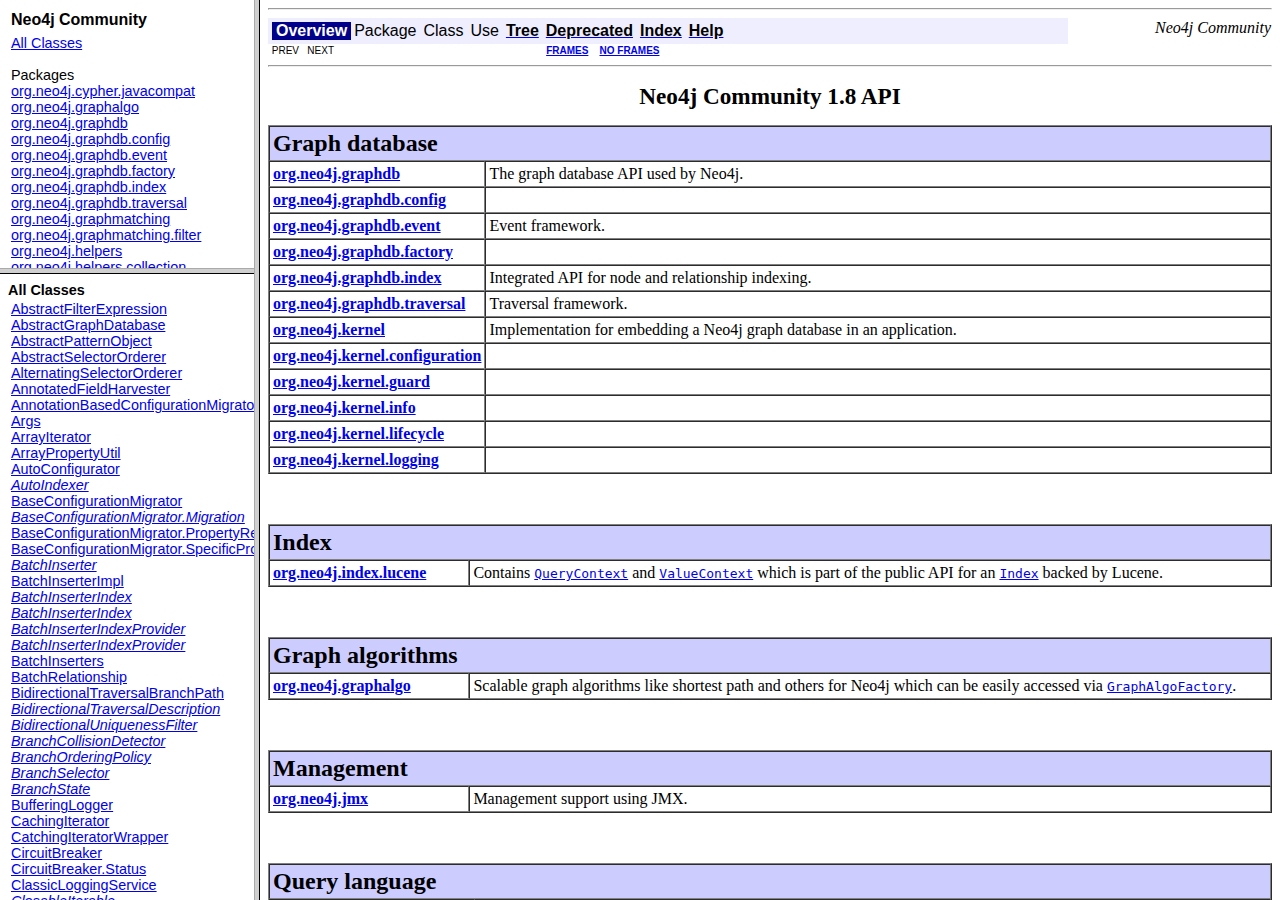
<file: neo4j-community-1.8/doc/java/api/index.html>
<!DOCTYPE HTML PUBLIC "-//W3C//DTD HTML 4.01 Frameset//EN" "http://www.w3.org/TR/html4/frameset.dtd">
<!--NewPage-->
<HTML>
<HEAD>
<!-- Generated by javadoc on Tue Sep 25 10:16:01 BST 2012-->
<META http-equiv="Content-Type" content="text/html; charset=UTF-8">
<TITLE>
Neo4j Community 1.8 API
</TITLE>
<SCRIPT type="text/javascript">
    targetPage = "" + window.location.search;
    if (targetPage != "" && targetPage != "undefined")
        targetPage = targetPage.substring(1);
    if (targetPage.indexOf(":") != -1)
        targetPage = "undefined";
    function loadFrames() {
        if (targetPage != "" && targetPage != "undefined")
             top.classFrame.location = top.targetPage;
    }
</SCRIPT>
<NOSCRIPT>
</NOSCRIPT>
</HEAD>
<FRAMESET cols="20%,80%" title="" onLoad="top.loadFrames()">
<FRAMESET rows="30%,70%" title="" onLoad="top.loadFrames()">
<FRAME src="overview-frame.html" name="packageListFrame" title="All Packages">
<FRAME src="allclasses-frame.html" name="packageFrame" title="All classes and interfaces (except non-static nested types)">
</FRAMESET>
<FRAME src="overview-summary.html" name="classFrame" title="Package, class and interface descriptions" scrolling="yes">
<NOFRAMES>
<H2>
Frame Alert</H2>

<P>
This document is designed to be viewed using the frames feature. If you see this message, you are using a non-frame-capable web client.
<BR>
Link to<A HREF="overview-summary.html">Non-frame version.</A>
</NOFRAMES>
</FRAMESET>
</HTML>
</file>
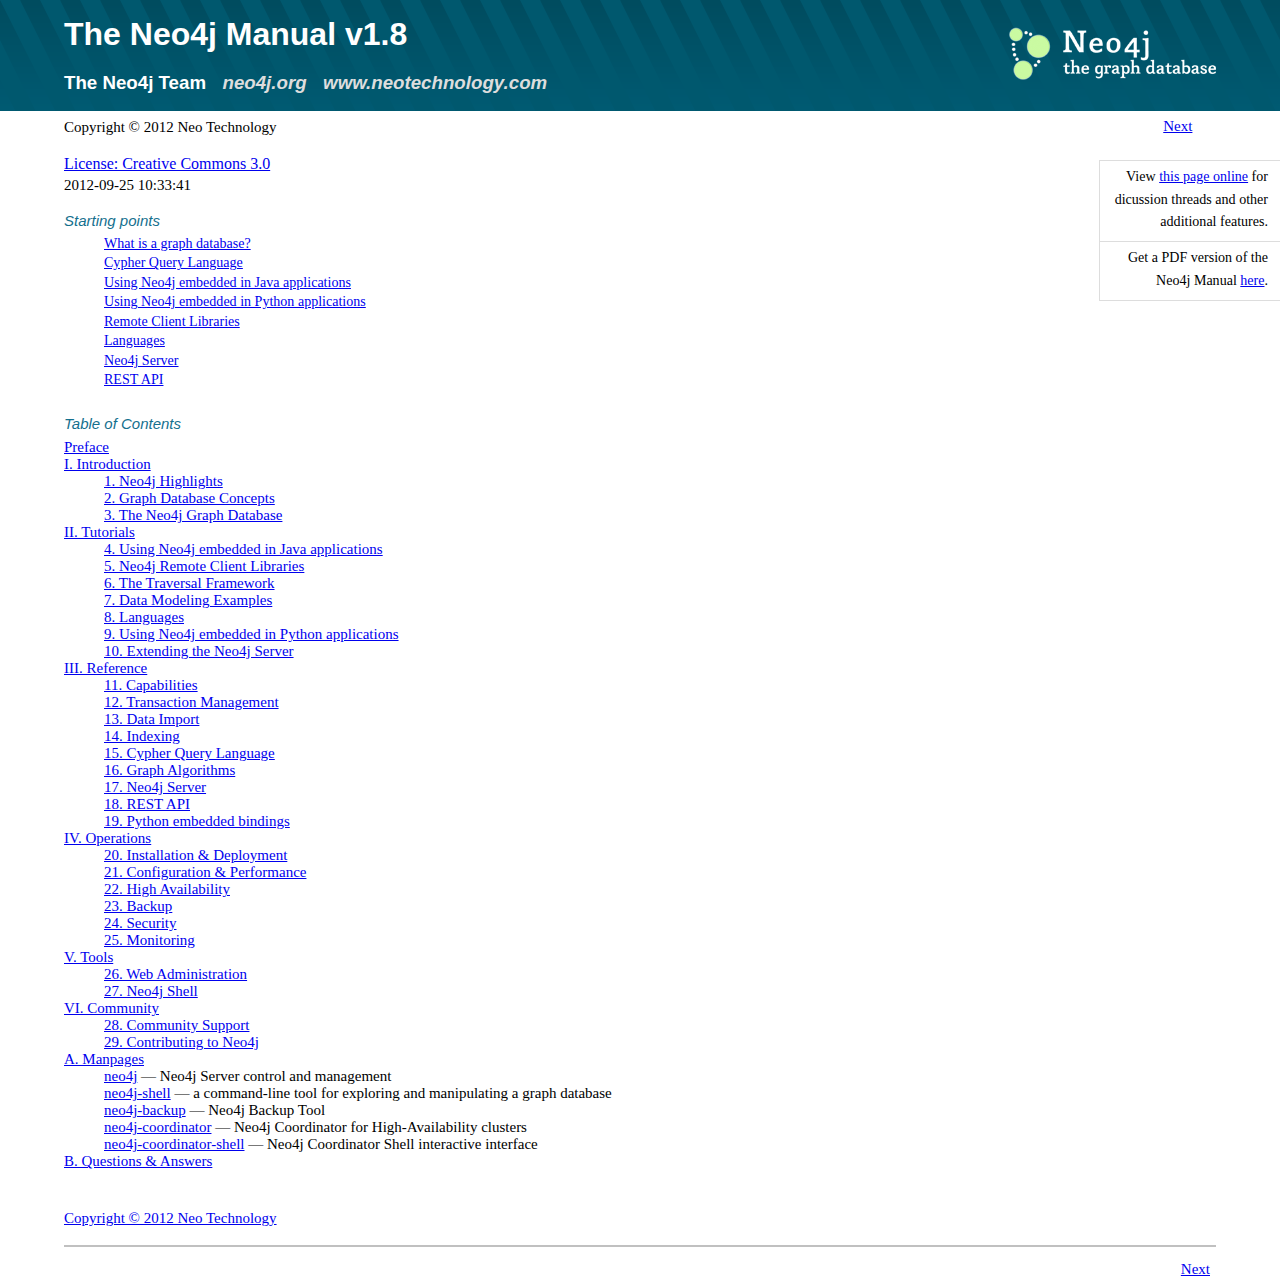
<file: neo4j-community-1.8/doc/manual/html/index.html>
<?xml version="1.0" encoding="UTF-8" standalone="no"?>
<!DOCTYPE html PUBLIC "-//W3C//DTD XHTML 1.0 Transitional//EN" "http://www.w3.org/TR/xhtml1/DTD/xhtml1-transitional.dtd">
<html xmlns="http://www.w3.org/1999/xhtml"><head><meta http-equiv="Content-Type" content="text/html; charset=UTF-8" /><title>The Neo4j Manual v1.8</title><link rel="stylesheet" href="docbook-xsl.css" type="text/css" /><meta name="generator" content="DocBook XSL Stylesheets V1.75.2" /><meta name="description" content="Starting points What is a graph database? Cypher Query Language Using Neo4j embedded in Java applications Using Neo4j embedded in Python applications Remote Client Libraries Languages Neo4j Server REST API" /><link rel="home" href="index.html" title="The Neo4j Manual v1.8" /><link rel="next" href="preface.html" title="Preface" /><link rel="preface" href="preface.html" title="Preface" /><link rel="part" href="introduction.html" title="Part I. Introduction" /><link rel="chapter" href="introduction-highlights.html" title="Chapter 1. Neo4j Highlights" /><link rel="chapter" href="graphdb-concepts.html" title="Chapter 2. Graph Database Concepts" /><link rel="chapter" href="graphdb-neo4j.html" title="Chapter 3. The Neo4j Graph Database" /><link rel="part" href="tutorials.html" title="Part II. Tutorials" /><link rel="chapter" href="tutorials-java-embedded.html" title="Chapter 4. Using Neo4j embedded in Java applications" /><link rel="chapter" href="tutorials-rest.html" title="Chapter 5. Neo4j Remote Client Libraries" /><link rel="chapter" href="tutorial-traversal.html" title="Chapter 6. The Traversal Framework" /><link rel="chapter" href="data-modeling-examples.html" title="Chapter 7. Data Modeling Examples" /><link rel="chapter" href="languages.html" title="Chapter 8. Languages" /><link rel="chapter" href="tutorials-python-embedded.html" title="Chapter 9. Using Neo4j embedded in Python applications" /><link rel="chapter" href="server-extending.html" title="Chapter 10. Extending the Neo4j Server" /><link rel="part" href="reference-documentation.html" title="Part III. Reference" /><link rel="chapter" href="capabilities.html" title="Chapter 11. Capabilities" /><link rel="chapter" href="transactions.html" title="Chapter 12. Transaction Management" /><link rel="chapter" href="import.html" title="Chapter 13. Data Import" /><link rel="chapter" href="indexing.html" title="Chapter 14. Indexing" /><link rel="chapter" href="cypher-query-lang.html" title="Chapter 15. Cypher Query Language" /><link rel="chapter" href="graph-algo.html" title="Chapter 16. Graph Algorithms" /><link rel="chapter" href="server.html" title="Chapter 17. Neo4j Server" /><link rel="chapter" href="rest-api.html" title="Chapter 18. REST API" /><link rel="chapter" href="python-embedded.html" title="Chapter 19. Python embedded bindings" /><link rel="part" href="operations.html" title="Part IV. Operations" /><link rel="chapter" href="deployment.html" title="Chapter 20. Installation &amp; Deployment" /><link rel="chapter" href="embedded-configuration.html" title="Chapter 21. Configuration &amp; Performance" /><link rel="chapter" href="ha.html" title="Chapter 22. High Availability" /><link rel="chapter" href="operations-backup.html" title="Chapter 23. Backup" /><link rel="chapter" href="operations-security.html" title="Chapter 24. Security" /><link rel="chapter" href="operations-monitoring.html" title="Chapter 25. Monitoring" /><link rel="part" href="tools.html" title="Part V. Tools" /><link rel="chapter" href="tools-webadmin.html" title="Chapter 26. Web Administration" /><link rel="chapter" href="shell.html" title="Chapter 27. Neo4j Shell" /><link rel="part" href="community.html" title="Part VI. Community" /><link rel="chapter" href="community-support.html" title="Chapter 28. Community Support" /><link rel="chapter" href="community-contributing.html" title="Chapter 29. Contributing to Neo4j" /><link rel="appendix" href="manpages.html" title="Appendix A. Manpages" /><link rel="refentry" href="re01.html" title="neo4j" /><link rel="refentry" href="re02.html" title="neo4j-shell" /><link rel="refentry" href="re03.html" title="neo4j-backup" /><link rel="refentry" href="re04.html" title="neo4j-coordinator" /><link rel="refentry" href="re05.html" title="neo4j-coordinator-shell" /><link rel="appendix" href="questions.html" title="Appendix B. Questions &amp; Answers" /><link rel="copyright" href="ln-id413783.html" title="License: Creative Commons 3.0" />


<!-- favicon -->

<link rel="shortcut icon" href="http://neo4j.org/favicon.ico" type="image/vnd.microsoft.icon" />
<link rel="icon" href="http://neo4j.org/favicon.ico" type="image/x-icon" />

<!-- style -->

<link href="css/shCore.css" rel="stylesheet" type="text/css" />
<link href="css/shCoreEclipse.css" rel="stylesheet" type="text/css" />
<link href="css/shThemeEclipse.css" rel="stylesheet" type="text/css" />
<link href="css/neo.css" rel="stylesheet" type="text/css" />

<!-- Syntax Highlighter -->

<script type="text/javascript" src="js/shCore.js"></script>
<script type="text/javascript" src="js/shBrushJava.js"></script>
<script type="text/javascript" src="js/shBrushJScript.js"></script>
<script type="text/javascript" src="js/shBrushBash.js"></script>
<script type="text/javascript" src="js/shBrushPlain.js"></script>
<script type="text/javascript" src="js/shBrushXml.js"></script>
<script type="text/javascript" src="js/shBrushGroovy.js"></script>
<script type="text/javascript" src="js/shBrushCypher.js"></script>
<script type="text/javascript" src="js/shBrushScala.js"></script>
<script type="text/javascript" src="js/shBrushSql.js"></script>
<script type="text/javascript" src="js/shBrushPython.js"></script>

<!-- activate when needed
<script type="text/javascript" src="js/shBrushRuby.js"></script>
<script type="text/javascript" src="js/shBrushCSharp.js"></script>
-->
 
<script type="text/javascript">
  SyntaxHighlighter.defaults['tab-size'] = 4;
  SyntaxHighlighter.defaults['gutter'] = false;
  SyntaxHighlighter.defaults['toolbar'] = false;
  SyntaxHighlighter.all()
</script>

<!-- JQuery -->

<script type="text/javascript" src="js/jquery-1.6.4.min.js"></script>

<!-- Replace SVG for browsers that lack support. -->
<script type="text/javascript" src="js/svgreplacer.js"></script>

<!-- Image Scaler -->

<script type="text/javascript" src="js/imagescaler.js"></script>

<!-- Table Styler -->

<script type="text/javascript" src="js/tablestyler.js"></script>

<!-- Version -->

<script type="text/javascript" src="js/version.js"></script>

<!-- Offline Sidebar -->

<script type="text/javascript" src="js/sidebar.js"></script>


</head><body><div class="navheader"><table width="100%" summary="Navigation header"><tr><td width="20%" align="left"> </td><th width="60%" align="center"> </th><td width="20%" align="right"> <a accesskey="n" href="preface.html">Next</a></td></tr></table><hr /></div><div xml:lang="en" class="book" lang="en"><div class="titlepage"><div><div><h1 class="title"><a id="id370001"></a>The Neo4j Manual v1.8</h1></div><div><div class="authorgroup"><h3 class="corpauthor">The Neo4j Team
    <a class="ulink" href="http://neo4j.org/" target="_top"><em class="citetitle">neo4j.org</em></a>
    <a class="ulink" href="http://www.neotechnology.com/" target="_top"><em class="citetitle">www.neotechnology.com</em></a>
  </h3></div></div><div><p class="copyright">Copyright © 2012 Neo Technology</p></div><div><a href="ln-id413783.html">License: Creative Commons 3.0</a></div><div><p class="pubdate">2012-09-25 10:33:41</p></div><div><div class="abstract"><p class="title"><b>Starting points</b></p><p>
    </p><div class="itemizedlist"><ul class="itemizedlist" type="disc"><li class="listitem"><p>
          <a class="link" href="what-is-a-graphdb.html" title="2.1. What is a Graph Database?">What is a graph database?</a>
        </p></li><li class="listitem"><p>
          <a class="link" href="cypher-query-lang.html" title="Chapter 15. Cypher Query Language">Cypher Query Language</a>
        </p></li><li class="listitem"><p>
          <a class="link" href="tutorials-java-embedded.html" title="Chapter 4. Using Neo4j embedded in Java applications">Using Neo4j embedded in Java applications</a>
        </p></li><li class="listitem"><p>
          <a class="link" href="tutorials-python-embedded.html" title="Chapter 9. Using Neo4j embedded in Python applications">Using Neo4j embedded in Python applications</a>
        </p></li><li class="listitem"><p>
          <a class="link" href="tutorials-rest.html" title="Chapter 5. Neo4j Remote Client Libraries">Remote Client Libraries</a>
        </p></li><li class="listitem"><p>
          <a class="link" href="languages.html" title="Chapter 8. Languages">Languages</a>
        </p></li><li class="listitem"><p>
          <a class="link" href="server.html" title="Chapter 17. Neo4j Server">Neo4j Server</a>
        </p></li><li class="listitem"><p>
          <a class="link" href="rest-api.html" title="Chapter 18. REST API">REST API</a>
        </p></li></ul></div><p>
  </p></div></div></div><hr /></div><div class="toc"><p><b>Table of Contents</b></p><dl><dt><span class="preface"><a href="preface.html">Preface</a></span></dt><dt><span class="part"><a href="introduction.html">I. Introduction</a></span></dt><dd><dl><dt><span class="chapter"><a href="introduction-highlights.html">1. Neo4j Highlights</a></span></dt><dt><span class="chapter"><a href="graphdb-concepts.html">2. Graph Database Concepts</a></span></dt><dt><span class="chapter"><a href="graphdb-neo4j.html">3. The Neo4j Graph Database</a></span></dt></dl></dd><dt><span class="part"><a href="tutorials.html">II. Tutorials</a></span></dt><dd><dl><dt><span class="chapter"><a href="tutorials-java-embedded.html">4. Using Neo4j embedded in Java applications</a></span></dt><dt><span class="chapter"><a href="tutorials-rest.html">5. Neo4j Remote Client Libraries</a></span></dt><dt><span class="chapter"><a href="tutorial-traversal.html">6. The Traversal Framework</a></span></dt><dt><span class="chapter"><a href="data-modeling-examples.html">7. Data Modeling Examples</a></span></dt><dt><span class="chapter"><a href="languages.html">8. Languages</a></span></dt><dt><span class="chapter"><a href="tutorials-python-embedded.html">9. Using Neo4j embedded in Python applications</a></span></dt><dt><span class="chapter"><a href="server-extending.html">10. Extending the Neo4j Server</a></span></dt></dl></dd><dt><span class="part"><a href="reference-documentation.html">III. Reference</a></span></dt><dd><dl><dt><span class="chapter"><a href="capabilities.html">11. Capabilities</a></span></dt><dt><span class="chapter"><a href="transactions.html">12. Transaction Management</a></span></dt><dt><span class="chapter"><a href="import.html">13. Data Import</a></span></dt><dt><span class="chapter"><a href="indexing.html">14. Indexing</a></span></dt><dt><span class="chapter"><a href="cypher-query-lang.html">15. Cypher Query Language</a></span></dt><dt><span class="chapter"><a href="graph-algo.html">16. Graph Algorithms</a></span></dt><dt><span class="chapter"><a href="server.html">17. Neo4j Server</a></span></dt><dt><span class="chapter"><a href="rest-api.html">18. REST API</a></span></dt><dt><span class="chapter"><a href="python-embedded.html">19. Python embedded bindings</a></span></dt></dl></dd><dt><span class="part"><a href="operations.html">IV. Operations</a></span></dt><dd><dl><dt><span class="chapter"><a href="deployment.html">20. Installation &amp; Deployment</a></span></dt><dt><span class="chapter"><a href="embedded-configuration.html">21. Configuration &amp; Performance</a></span></dt><dt><span class="chapter"><a href="ha.html">22. High Availability</a></span></dt><dt><span class="chapter"><a href="operations-backup.html">23. Backup</a></span></dt><dt><span class="chapter"><a href="operations-security.html">24. Security</a></span></dt><dt><span class="chapter"><a href="operations-monitoring.html">25. Monitoring</a></span></dt></dl></dd><dt><span class="part"><a href="tools.html">V. Tools</a></span></dt><dd><dl><dt><span class="chapter"><a href="tools-webadmin.html">26. Web Administration</a></span></dt><dt><span class="chapter"><a href="shell.html">27. Neo4j Shell</a></span></dt></dl></dd><dt><span class="part"><a href="community.html">VI. Community</a></span></dt><dd><dl><dt><span class="chapter"><a href="community-support.html">28. Community Support</a></span></dt><dt><span class="chapter"><a href="community-contributing.html">29. Contributing to Neo4j</a></span></dt></dl></dd><dt><span class="appendix"><a href="manpages.html">A. Manpages</a></span></dt><dd><dl><dt><span class="refentrytitle"><a href="re01.html">neo4j</a></span><span class="refpurpose"> — Neo4j Server control and management</span></dt><dt><span class="refentrytitle"><a href="re02.html">neo4j-shell</a></span><span class="refpurpose"> — a command-line tool for exploring and manipulating a graph database</span></dt><dt><span class="refentrytitle"><a href="re03.html">neo4j-backup</a></span><span class="refpurpose"> — Neo4j Backup Tool</span></dt><dt><span class="refentrytitle"><a href="re04.html">neo4j-coordinator</a></span><span class="refpurpose"> — Neo4j Coordinator for High-Availability clusters</span></dt><dt><span class="refentrytitle"><a href="re05.html">neo4j-coordinator-shell</a></span><span class="refpurpose"> — Neo4j Coordinator Shell interactive interface</span></dt></dl></dd><dt><span class="appendix"><a href="questions.html">B. Questions &amp; Answers</a></span></dt></dl></div></div><HR xmlns=""></HR><a xmlns="" href="ln-id413783.html"><p xmlns="http://www.w3.org/1999/xhtml" class="copyright">Copyright © 2012 Neo Technology</p></a><div class="navfooter"><hr /><table width="100%" summary="Navigation footer"><tr><td width="40%" align="left"> </td><td width="20%" align="center"> </td><td width="40%" align="right"> <a accesskey="n" href="preface.html">Next</a></td></tr></table></div></body></html>
</file>
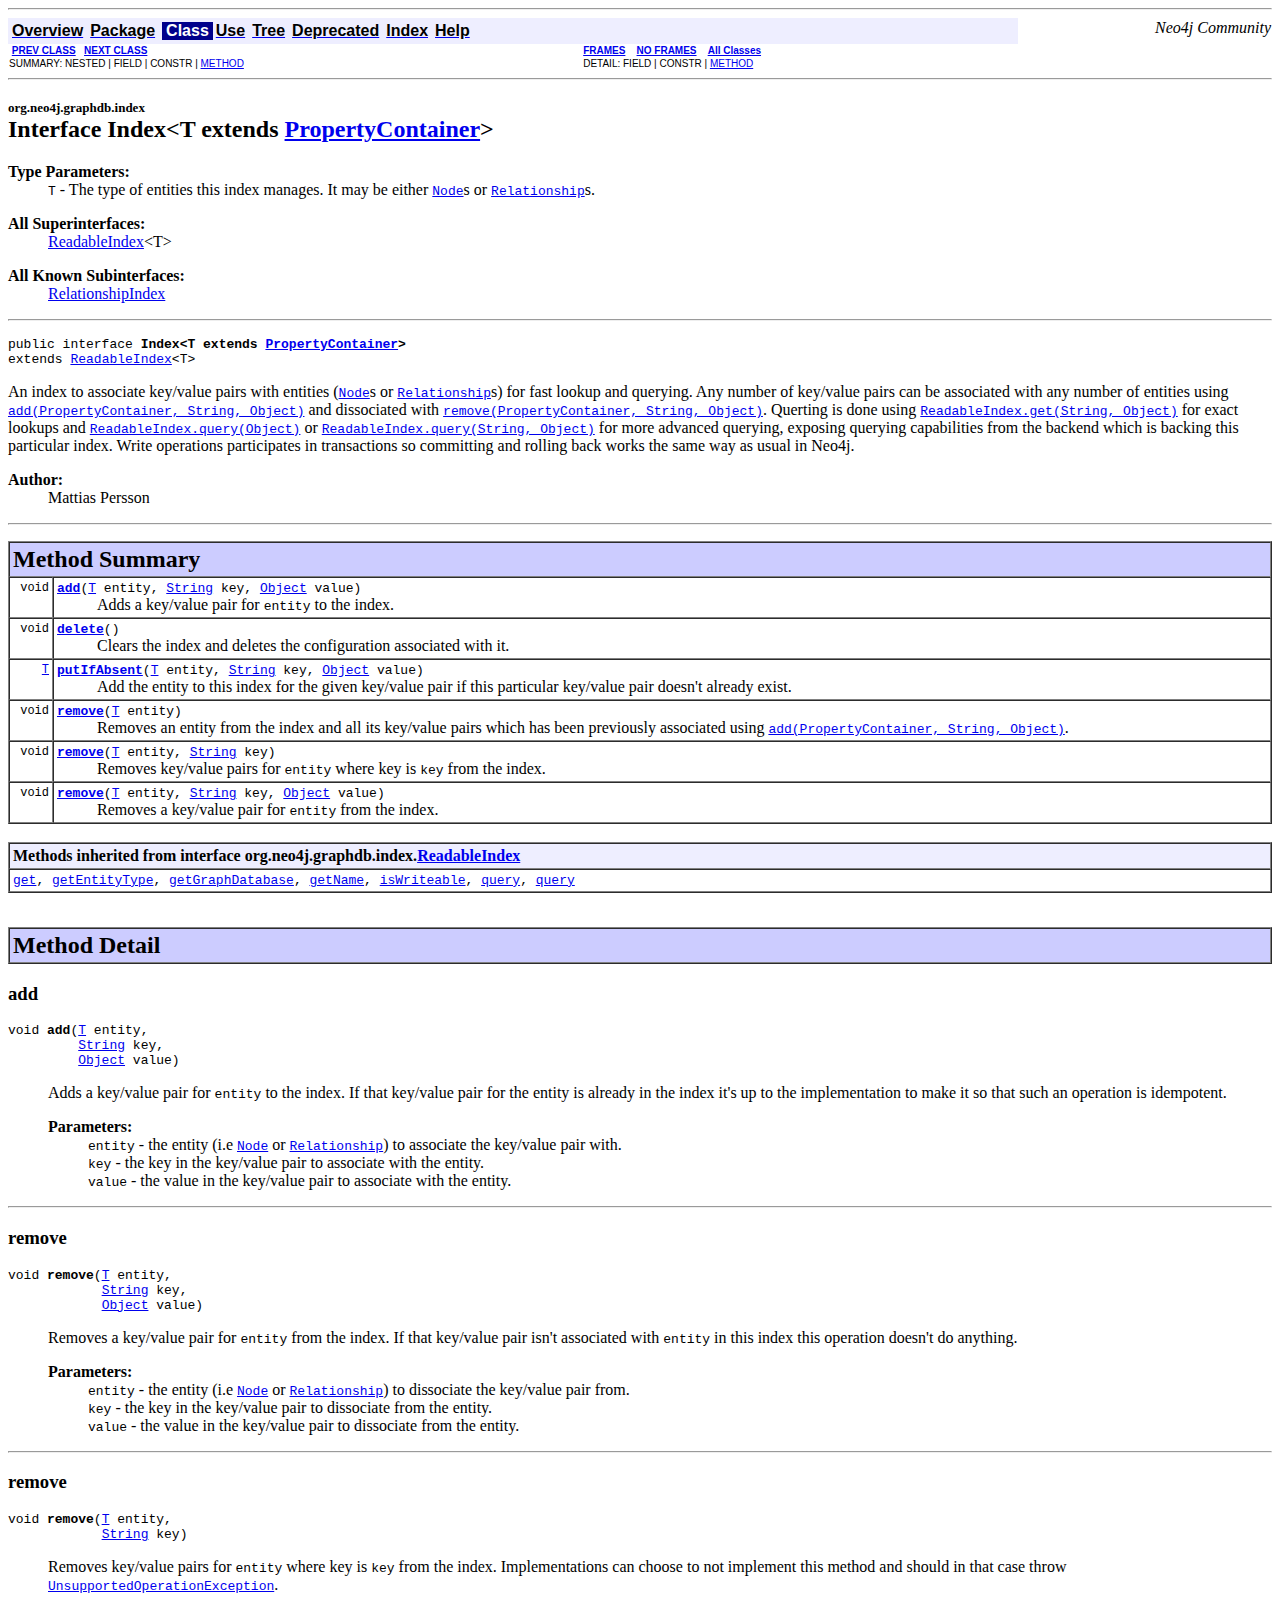
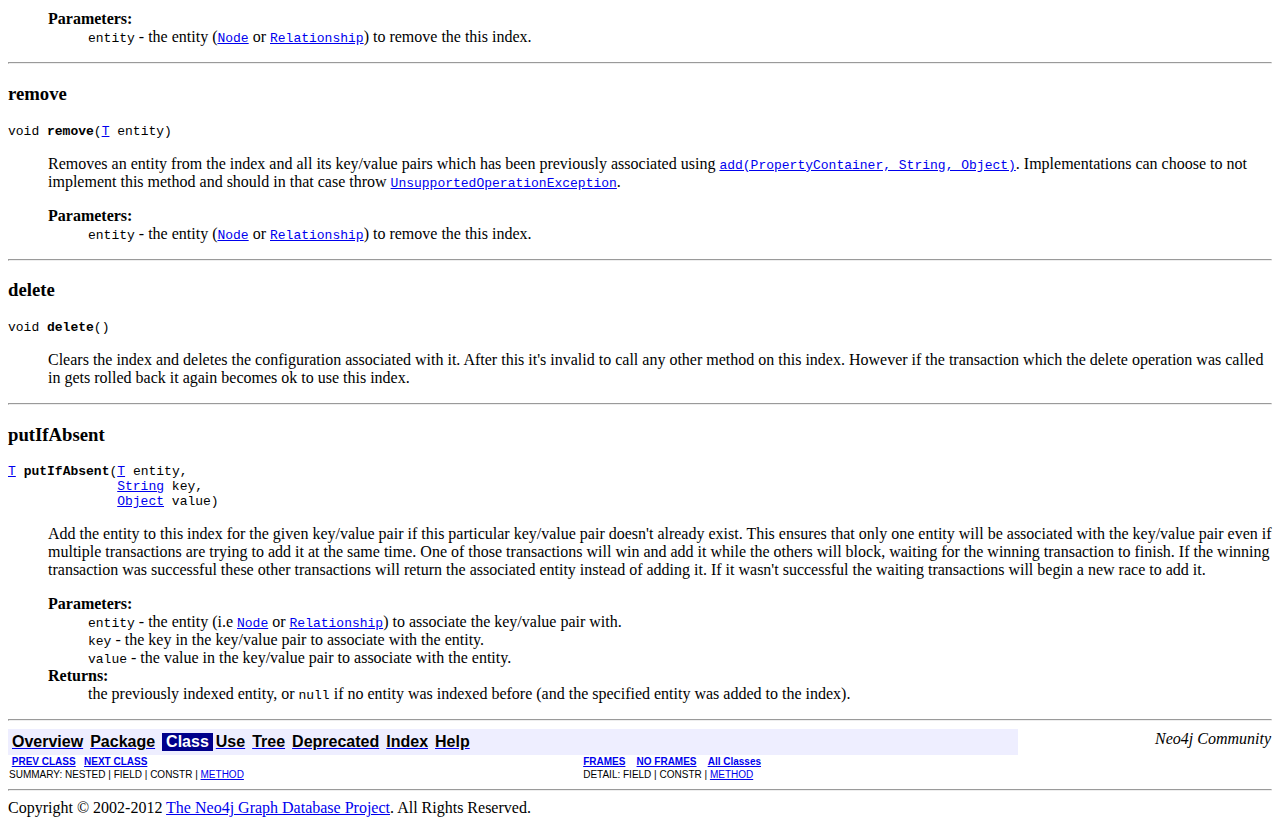
<file: neo4j-community-1.8/doc/java/api/org/neo4j/graphdb/index/Index.html>
<!DOCTYPE HTML PUBLIC "-//W3C//DTD HTML 4.01 Transitional//EN" "http://www.w3.org/TR/html4/loose.dtd">
<!--NewPage-->
<HTML>
<HEAD>
<!-- Generated by javadoc (build 1.6.0_26) on Tue Sep 25 10:15:57 BST 2012 -->
<META http-equiv="Content-Type" content="text/html; charset=UTF-8">
<TITLE>
Index (Neo4j Community 1.8 API)
</TITLE>

<META NAME="date" CONTENT="2012-09-25">

<LINK REL ="stylesheet" TYPE="text/css" HREF="../../../../stylesheet.css" TITLE="Style">

<SCRIPT type="text/javascript">
function windowTitle()
{
    if (location.href.indexOf('is-external=true') == -1) {
        parent.document.title="Index (Neo4j Community 1.8 API)";
    }
}
</SCRIPT>
<NOSCRIPT>
</NOSCRIPT>

</HEAD>

<BODY BGCOLOR="white" onload="windowTitle();">
<HR>


<!-- ========= START OF TOP NAVBAR ======= -->
<A NAME="navbar_top"><!-- --></A>
<A HREF="#skip-navbar_top" title="Skip navigation links"></A>
<TABLE BORDER="0" WIDTH="100%" CELLPADDING="1" CELLSPACING="0" SUMMARY="">
<TR>
<TD COLSPAN=2 BGCOLOR="#EEEEFF" CLASS="NavBarCell1">
<A NAME="navbar_top_firstrow"><!-- --></A>
<TABLE BORDER="0" CELLPADDING="0" CELLSPACING="3" SUMMARY="">
  <TR ALIGN="center" VALIGN="top">
  <TD BGCOLOR="#EEEEFF" CLASS="NavBarCell1">    <A HREF="../../../../overview-summary.html"><FONT CLASS="NavBarFont1"><B>Overview</B></FONT></A>&nbsp;</TD>
  <TD BGCOLOR="#EEEEFF" CLASS="NavBarCell1">    <A HREF="package-summary.html"><FONT CLASS="NavBarFont1"><B>Package</B></FONT></A>&nbsp;</TD>
  <TD BGCOLOR="#FFFFFF" CLASS="NavBarCell1Rev"> &nbsp;<FONT CLASS="NavBarFont1Rev"><B>Class</B></FONT>&nbsp;</TD>
  <TD BGCOLOR="#EEEEFF" CLASS="NavBarCell1">    <A HREF="class-use/Index.html"><FONT CLASS="NavBarFont1"><B>Use</B></FONT></A>&nbsp;</TD>
  <TD BGCOLOR="#EEEEFF" CLASS="NavBarCell1">    <A HREF="package-tree.html"><FONT CLASS="NavBarFont1"><B>Tree</B></FONT></A>&nbsp;</TD>
  <TD BGCOLOR="#EEEEFF" CLASS="NavBarCell1">    <A HREF="../../../../deprecated-list.html"><FONT CLASS="NavBarFont1"><B>Deprecated</B></FONT></A>&nbsp;</TD>
  <TD BGCOLOR="#EEEEFF" CLASS="NavBarCell1">    <A HREF="../../../../index-all.html"><FONT CLASS="NavBarFont1"><B>Index</B></FONT></A>&nbsp;</TD>
  <TD BGCOLOR="#EEEEFF" CLASS="NavBarCell1">    <A HREF="../../../../help-doc.html"><FONT CLASS="NavBarFont1"><B>Help</B></FONT></A>&nbsp;</TD>
  </TR>
</TABLE>
</TD>
<TD ALIGN="right" VALIGN="top" ROWSPAN=3><EM>
Neo4j Community</EM>
</TD>
</TR>

<TR>
<TD BGCOLOR="white" CLASS="NavBarCell2"><FONT SIZE="-2">
&nbsp;<A HREF="../../../../org/neo4j/graphdb/index/BatchInserterIndexProvider.html" title="interface in org.neo4j.graphdb.index"><B>PREV CLASS</B></A>&nbsp;
&nbsp;<A HREF="../../../../org/neo4j/graphdb/index/IndexHits.html" title="interface in org.neo4j.graphdb.index"><B>NEXT CLASS</B></A></FONT></TD>
<TD BGCOLOR="white" CLASS="NavBarCell2"><FONT SIZE="-2">
  <A HREF="../../../../index.html?org/neo4j/graphdb/index/Index.html" target="_top"><B>FRAMES</B></A>  &nbsp;
&nbsp;<A HREF="Index.html" target="_top"><B>NO FRAMES</B></A>  &nbsp;
&nbsp;<SCRIPT type="text/javascript">
  <!--
  if(window==top) {
    document.writeln('<A HREF="../../../../allclasses-noframe.html"><B>All Classes</B></A>');
  }
  //-->
</SCRIPT>
<NOSCRIPT>
  <A HREF="../../../../allclasses-noframe.html"><B>All Classes</B></A>
</NOSCRIPT>


</FONT></TD>
</TR>
<TR>
<TD VALIGN="top" CLASS="NavBarCell3"><FONT SIZE="-2">
  SUMMARY:&nbsp;NESTED&nbsp;|&nbsp;FIELD&nbsp;|&nbsp;CONSTR&nbsp;|&nbsp;<A HREF="#method_summary">METHOD</A></FONT></TD>
<TD VALIGN="top" CLASS="NavBarCell3"><FONT SIZE="-2">
DETAIL:&nbsp;FIELD&nbsp;|&nbsp;CONSTR&nbsp;|&nbsp;<A HREF="#method_detail">METHOD</A></FONT></TD>
</TR>
</TABLE>
<A NAME="skip-navbar_top"></A>
<!-- ========= END OF TOP NAVBAR ========= -->

<HR>
<!-- ======== START OF CLASS DATA ======== -->
<H2>
<FONT SIZE="-1">
org.neo4j.graphdb.index</FONT>
<BR>
Interface Index&lt;T extends <A HREF="../../../../org/neo4j/graphdb/PropertyContainer.html" title="interface in org.neo4j.graphdb">PropertyContainer</A>&gt;</H2>
<DL>
<DT><DT><B>Type Parameters:</B><DD><CODE>T</CODE> - The type of entities this index manages. It may be either
 <A HREF="../../../../org/neo4j/graphdb/Node.html" title="interface in org.neo4j.graphdb"><CODE>Node</CODE></A>s or <A HREF="../../../../org/neo4j/graphdb/Relationship.html" title="interface in org.neo4j.graphdb"><CODE>Relationship</CODE></A>s.</DL>
<DL>
<DT><B>All Superinterfaces:</B> <DD><A HREF="../../../../org/neo4j/graphdb/index/ReadableIndex.html" title="interface in org.neo4j.graphdb.index">ReadableIndex</A>&lt;T&gt;</DD>
</DL>
<DL>
<DT><B>All Known Subinterfaces:</B> <DD><A HREF="../../../../org/neo4j/graphdb/index/RelationshipIndex.html" title="interface in org.neo4j.graphdb.index">RelationshipIndex</A></DD>
</DL>
<HR>
<DL>
<DT><PRE>public interface <B>Index&lt;T extends <A HREF="../../../../org/neo4j/graphdb/PropertyContainer.html" title="interface in org.neo4j.graphdb">PropertyContainer</A>&gt;</B><DT>extends <A HREF="../../../../org/neo4j/graphdb/index/ReadableIndex.html" title="interface in org.neo4j.graphdb.index">ReadableIndex</A>&lt;T&gt;</DL>
</PRE>

<P>
An index to associate key/value pairs with entities (<A HREF="../../../../org/neo4j/graphdb/Node.html" title="interface in org.neo4j.graphdb"><CODE>Node</CODE></A>s or
 <A HREF="../../../../org/neo4j/graphdb/Relationship.html" title="interface in org.neo4j.graphdb"><CODE>Relationship</CODE></A>s) for fast lookup and querying. Any number of key/value
 pairs can be associated with any number of entities using
 <A HREF="../../../../org/neo4j/graphdb/index/Index.html#add(T, java.lang.String, java.lang.Object)"><CODE>add(PropertyContainer, String, Object)</CODE></A> and dissociated with
 <A HREF="../../../../org/neo4j/graphdb/index/Index.html#remove(T, java.lang.String, java.lang.Object)"><CODE>remove(PropertyContainer, String, Object)</CODE></A>. Querting is done using
 <A HREF="../../../../org/neo4j/graphdb/index/ReadableIndex.html#get(java.lang.String, java.lang.Object)"><CODE>ReadableIndex.get(String, Object)</CODE></A> for exact lookups and <A HREF="../../../../org/neo4j/graphdb/index/ReadableIndex.html#query(java.lang.Object)"><CODE>ReadableIndex.query(Object)</CODE></A> or
 <A HREF="../../../../org/neo4j/graphdb/index/ReadableIndex.html#query(java.lang.String, java.lang.Object)"><CODE>ReadableIndex.query(String, Object)</CODE></A> for more advanced querying, exposing querying
 capabilities from the backend which is backing this particular index.

 Write operations participates in transactions so committing and rolling back
 works the same way as usual in Neo4j.
<P>

<P>
<DL>
<DT><B>Author:</B></DT>
  <DD>Mattias Persson</DD>
</DL>
<HR>

<P>

<!-- ========== METHOD SUMMARY =========== -->

<A NAME="method_summary"><!-- --></A>
<TABLE BORDER="1" WIDTH="100%" CELLPADDING="3" CELLSPACING="0" SUMMARY="">
<TR BGCOLOR="#CCCCFF" CLASS="TableHeadingColor">
<TH ALIGN="left" COLSPAN="2"><FONT SIZE="+2">
<B>Method Summary</B></FONT></TH>
</TR>
<TR BGCOLOR="white" CLASS="TableRowColor">
<TD ALIGN="right" VALIGN="top" WIDTH="1%"><FONT SIZE="-1">
<CODE>&nbsp;void</CODE></FONT></TD>
<TD><CODE><B><A HREF="../../../../org/neo4j/graphdb/index/Index.html#add(T, java.lang.String, java.lang.Object)">add</A></B>(<A HREF="../../../../org/neo4j/graphdb/index/Index.html" title="type parameter in Index">T</A>&nbsp;entity,
    <A HREF="http://download.oracle.com/javase/6/docs/api/java/lang/String.html?is-external=true" title="class or interface in java.lang">String</A>&nbsp;key,
    <A HREF="http://download.oracle.com/javase/6/docs/api/java/lang/Object.html?is-external=true" title="class or interface in java.lang">Object</A>&nbsp;value)</CODE>

<BR>
&nbsp;&nbsp;&nbsp;&nbsp;&nbsp;&nbsp;&nbsp;&nbsp;&nbsp;&nbsp;Adds a key/value pair for <code>entity</code> to the index.</TD>
</TR>
<TR BGCOLOR="white" CLASS="TableRowColor">
<TD ALIGN="right" VALIGN="top" WIDTH="1%"><FONT SIZE="-1">
<CODE>&nbsp;void</CODE></FONT></TD>
<TD><CODE><B><A HREF="../../../../org/neo4j/graphdb/index/Index.html#delete()">delete</A></B>()</CODE>

<BR>
&nbsp;&nbsp;&nbsp;&nbsp;&nbsp;&nbsp;&nbsp;&nbsp;&nbsp;&nbsp;Clears the index and deletes the configuration associated with it.</TD>
</TR>
<TR BGCOLOR="white" CLASS="TableRowColor">
<TD ALIGN="right" VALIGN="top" WIDTH="1%"><FONT SIZE="-1">
<CODE>&nbsp;<A HREF="../../../../org/neo4j/graphdb/index/Index.html" title="type parameter in Index">T</A></CODE></FONT></TD>
<TD><CODE><B><A HREF="../../../../org/neo4j/graphdb/index/Index.html#putIfAbsent(T, java.lang.String, java.lang.Object)">putIfAbsent</A></B>(<A HREF="../../../../org/neo4j/graphdb/index/Index.html" title="type parameter in Index">T</A>&nbsp;entity,
            <A HREF="http://download.oracle.com/javase/6/docs/api/java/lang/String.html?is-external=true" title="class or interface in java.lang">String</A>&nbsp;key,
            <A HREF="http://download.oracle.com/javase/6/docs/api/java/lang/Object.html?is-external=true" title="class or interface in java.lang">Object</A>&nbsp;value)</CODE>

<BR>
&nbsp;&nbsp;&nbsp;&nbsp;&nbsp;&nbsp;&nbsp;&nbsp;&nbsp;&nbsp;Add the entity to this index for the given key/value pair if this particular
 key/value pair doesn't already exist.</TD>
</TR>
<TR BGCOLOR="white" CLASS="TableRowColor">
<TD ALIGN="right" VALIGN="top" WIDTH="1%"><FONT SIZE="-1">
<CODE>&nbsp;void</CODE></FONT></TD>
<TD><CODE><B><A HREF="../../../../org/neo4j/graphdb/index/Index.html#remove(T)">remove</A></B>(<A HREF="../../../../org/neo4j/graphdb/index/Index.html" title="type parameter in Index">T</A>&nbsp;entity)</CODE>

<BR>
&nbsp;&nbsp;&nbsp;&nbsp;&nbsp;&nbsp;&nbsp;&nbsp;&nbsp;&nbsp;Removes an entity from the index and all its key/value pairs which
 has been previously associated using
 <A HREF="../../../../org/neo4j/graphdb/index/Index.html#add(T, java.lang.String, java.lang.Object)"><CODE>add(PropertyContainer, String, Object)</CODE></A>.</TD>
</TR>
<TR BGCOLOR="white" CLASS="TableRowColor">
<TD ALIGN="right" VALIGN="top" WIDTH="1%"><FONT SIZE="-1">
<CODE>&nbsp;void</CODE></FONT></TD>
<TD><CODE><B><A HREF="../../../../org/neo4j/graphdb/index/Index.html#remove(T, java.lang.String)">remove</A></B>(<A HREF="../../../../org/neo4j/graphdb/index/Index.html" title="type parameter in Index">T</A>&nbsp;entity,
       <A HREF="http://download.oracle.com/javase/6/docs/api/java/lang/String.html?is-external=true" title="class or interface in java.lang">String</A>&nbsp;key)</CODE>

<BR>
&nbsp;&nbsp;&nbsp;&nbsp;&nbsp;&nbsp;&nbsp;&nbsp;&nbsp;&nbsp;Removes key/value pairs for <code>entity</code> where key is <code>key</code>
 from the index.</TD>
</TR>
<TR BGCOLOR="white" CLASS="TableRowColor">
<TD ALIGN="right" VALIGN="top" WIDTH="1%"><FONT SIZE="-1">
<CODE>&nbsp;void</CODE></FONT></TD>
<TD><CODE><B><A HREF="../../../../org/neo4j/graphdb/index/Index.html#remove(T, java.lang.String, java.lang.Object)">remove</A></B>(<A HREF="../../../../org/neo4j/graphdb/index/Index.html" title="type parameter in Index">T</A>&nbsp;entity,
       <A HREF="http://download.oracle.com/javase/6/docs/api/java/lang/String.html?is-external=true" title="class or interface in java.lang">String</A>&nbsp;key,
       <A HREF="http://download.oracle.com/javase/6/docs/api/java/lang/Object.html?is-external=true" title="class or interface in java.lang">Object</A>&nbsp;value)</CODE>

<BR>
&nbsp;&nbsp;&nbsp;&nbsp;&nbsp;&nbsp;&nbsp;&nbsp;&nbsp;&nbsp;Removes a key/value pair for <code>entity</code> from the index.</TD>
</TR>
</TABLE>
&nbsp;<A NAME="methods_inherited_from_class_org.neo4j.graphdb.index.ReadableIndex"><!-- --></A>
<TABLE BORDER="1" WIDTH="100%" CELLPADDING="3" CELLSPACING="0" SUMMARY="">
<TR BGCOLOR="#EEEEFF" CLASS="TableSubHeadingColor">
<TH ALIGN="left"><B>Methods inherited from interface org.neo4j.graphdb.index.<A HREF="../../../../org/neo4j/graphdb/index/ReadableIndex.html" title="interface in org.neo4j.graphdb.index">ReadableIndex</A></B></TH>
</TR>
<TR BGCOLOR="white" CLASS="TableRowColor">
<TD><CODE><A HREF="../../../../org/neo4j/graphdb/index/ReadableIndex.html#get(java.lang.String, java.lang.Object)">get</A>, <A HREF="../../../../org/neo4j/graphdb/index/ReadableIndex.html#getEntityType()">getEntityType</A>, <A HREF="../../../../org/neo4j/graphdb/index/ReadableIndex.html#getGraphDatabase()">getGraphDatabase</A>, <A HREF="../../../../org/neo4j/graphdb/index/ReadableIndex.html#getName()">getName</A>, <A HREF="../../../../org/neo4j/graphdb/index/ReadableIndex.html#isWriteable()">isWriteable</A>, <A HREF="../../../../org/neo4j/graphdb/index/ReadableIndex.html#query(java.lang.Object)">query</A>, <A HREF="../../../../org/neo4j/graphdb/index/ReadableIndex.html#query(java.lang.String, java.lang.Object)">query</A></CODE></TD>
</TR>
</TABLE>
&nbsp;
<P>

<!-- ============ METHOD DETAIL ========== -->

<A NAME="method_detail"><!-- --></A>
<TABLE BORDER="1" WIDTH="100%" CELLPADDING="3" CELLSPACING="0" SUMMARY="">
<TR BGCOLOR="#CCCCFF" CLASS="TableHeadingColor">
<TH ALIGN="left" COLSPAN="1"><FONT SIZE="+2">
<B>Method Detail</B></FONT></TH>
</TR>
</TABLE>

<A NAME="add(org.neo4j.graphdb.PropertyContainer,java.lang.String,java.lang.Object)"><!-- --></A><A NAME="add(T, java.lang.String, java.lang.Object)"><!-- --></A><H3>
add</H3>
<PRE>
void <B>add</B>(<A HREF="../../../../org/neo4j/graphdb/index/Index.html" title="type parameter in Index">T</A>&nbsp;entity,
         <A HREF="http://download.oracle.com/javase/6/docs/api/java/lang/String.html?is-external=true" title="class or interface in java.lang">String</A>&nbsp;key,
         <A HREF="http://download.oracle.com/javase/6/docs/api/java/lang/Object.html?is-external=true" title="class or interface in java.lang">Object</A>&nbsp;value)</PRE>
<DL>
<DD>Adds a key/value pair for <code>entity</code> to the index. If that key/value
 pair for the entity is already in the index it's up to the
 implementation to make it so that such an operation is idempotent.
<P>
<DD><DL>
</DL>
</DD>
<DD><DL>
<DT><B>Parameters:</B><DD><CODE>entity</CODE> - the entity (i.e <A HREF="../../../../org/neo4j/graphdb/Node.html" title="interface in org.neo4j.graphdb"><CODE>Node</CODE></A> or <A HREF="../../../../org/neo4j/graphdb/Relationship.html" title="interface in org.neo4j.graphdb"><CODE>Relationship</CODE></A>)
 to associate the key/value pair with.<DD><CODE>key</CODE> - the key in the key/value pair to associate with the entity.<DD><CODE>value</CODE> - the value in the key/value pair to associate with the
 entity.</DL>
</DD>
</DL>
<HR>

<A NAME="remove(org.neo4j.graphdb.PropertyContainer,java.lang.String,java.lang.Object)"><!-- --></A><A NAME="remove(T, java.lang.String, java.lang.Object)"><!-- --></A><H3>
remove</H3>
<PRE>
void <B>remove</B>(<A HREF="../../../../org/neo4j/graphdb/index/Index.html" title="type parameter in Index">T</A>&nbsp;entity,
            <A HREF="http://download.oracle.com/javase/6/docs/api/java/lang/String.html?is-external=true" title="class or interface in java.lang">String</A>&nbsp;key,
            <A HREF="http://download.oracle.com/javase/6/docs/api/java/lang/Object.html?is-external=true" title="class or interface in java.lang">Object</A>&nbsp;value)</PRE>
<DL>
<DD>Removes a key/value pair for <code>entity</code> from the index. If that
 key/value pair isn't associated with <code>entity</code> in this index this
 operation doesn't do anything.
<P>
<DD><DL>
</DL>
</DD>
<DD><DL>
<DT><B>Parameters:</B><DD><CODE>entity</CODE> - the entity (i.e <A HREF="../../../../org/neo4j/graphdb/Node.html" title="interface in org.neo4j.graphdb"><CODE>Node</CODE></A> or <A HREF="../../../../org/neo4j/graphdb/Relationship.html" title="interface in org.neo4j.graphdb"><CODE>Relationship</CODE></A>)
 to dissociate the key/value pair from.<DD><CODE>key</CODE> - the key in the key/value pair to dissociate from the entity.<DD><CODE>value</CODE> - the value in the key/value pair to dissociate from the
 entity.</DL>
</DD>
</DL>
<HR>

<A NAME="remove(org.neo4j.graphdb.PropertyContainer,java.lang.String)"><!-- --></A><A NAME="remove(T, java.lang.String)"><!-- --></A><H3>
remove</H3>
<PRE>
void <B>remove</B>(<A HREF="../../../../org/neo4j/graphdb/index/Index.html" title="type parameter in Index">T</A>&nbsp;entity,
            <A HREF="http://download.oracle.com/javase/6/docs/api/java/lang/String.html?is-external=true" title="class or interface in java.lang">String</A>&nbsp;key)</PRE>
<DL>
<DD>Removes key/value pairs for <code>entity</code> where key is <code>key</code>
 from the index.

 Implementations can choose to not implement this method and should
 in that case throw <A HREF="http://download.oracle.com/javase/6/docs/api/java/lang/UnsupportedOperationException.html?is-external=true" title="class or interface in java.lang"><CODE>UnsupportedOperationException</CODE></A>.
<P>
<DD><DL>
</DL>
</DD>
<DD><DL>
<DT><B>Parameters:</B><DD><CODE>entity</CODE> - the entity (<A HREF="../../../../org/neo4j/graphdb/Node.html" title="interface in org.neo4j.graphdb"><CODE>Node</CODE></A> or <A HREF="../../../../org/neo4j/graphdb/Relationship.html" title="interface in org.neo4j.graphdb"><CODE>Relationship</CODE></A>) to
 remove the this index.</DL>
</DD>
</DL>
<HR>

<A NAME="remove(org.neo4j.graphdb.PropertyContainer)"><!-- --></A><A NAME="remove(T)"><!-- --></A><H3>
remove</H3>
<PRE>
void <B>remove</B>(<A HREF="../../../../org/neo4j/graphdb/index/Index.html" title="type parameter in Index">T</A>&nbsp;entity)</PRE>
<DL>
<DD>Removes an entity from the index and all its key/value pairs which
 has been previously associated using
 <A HREF="../../../../org/neo4j/graphdb/index/Index.html#add(T, java.lang.String, java.lang.Object)"><CODE>add(PropertyContainer, String, Object)</CODE></A>.

 Implementations can choose to not implement this method and should
 in that case throw <A HREF="http://download.oracle.com/javase/6/docs/api/java/lang/UnsupportedOperationException.html?is-external=true" title="class or interface in java.lang"><CODE>UnsupportedOperationException</CODE></A>.
<P>
<DD><DL>
</DL>
</DD>
<DD><DL>
<DT><B>Parameters:</B><DD><CODE>entity</CODE> - the entity (<A HREF="../../../../org/neo4j/graphdb/Node.html" title="interface in org.neo4j.graphdb"><CODE>Node</CODE></A> or <A HREF="../../../../org/neo4j/graphdb/Relationship.html" title="interface in org.neo4j.graphdb"><CODE>Relationship</CODE></A>) to
 remove the this index.</DL>
</DD>
</DL>
<HR>

<A NAME="delete()"><!-- --></A><H3>
delete</H3>
<PRE>
void <B>delete</B>()</PRE>
<DL>
<DD>Clears the index and deletes the configuration associated with it. After
 this it's invalid to call any other method on this index. However if the
 transaction which the delete operation was called in gets rolled back
 it again becomes ok to use this index.
<P>
<DD><DL>
</DL>
</DD>
<DD><DL>
</DL>
</DD>
</DL>
<HR>

<A NAME="putIfAbsent(org.neo4j.graphdb.PropertyContainer,java.lang.String,java.lang.Object)"><!-- --></A><A NAME="putIfAbsent(T, java.lang.String, java.lang.Object)"><!-- --></A><H3>
putIfAbsent</H3>
<PRE>
<A HREF="../../../../org/neo4j/graphdb/index/Index.html" title="type parameter in Index">T</A> <B>putIfAbsent</B>(<A HREF="../../../../org/neo4j/graphdb/index/Index.html" title="type parameter in Index">T</A>&nbsp;entity,
              <A HREF="http://download.oracle.com/javase/6/docs/api/java/lang/String.html?is-external=true" title="class or interface in java.lang">String</A>&nbsp;key,
              <A HREF="http://download.oracle.com/javase/6/docs/api/java/lang/Object.html?is-external=true" title="class or interface in java.lang">Object</A>&nbsp;value)</PRE>
<DL>
<DD>Add the entity to this index for the given key/value pair if this particular
 key/value pair doesn't already exist.
 
 This ensures that only one entity will be associated with the key/value pair
 even if multiple transactions are trying to add it at the same time. One of those
 transactions will win and add it while the others will block, waiting for the
 winning transaction to finish. If the winning transaction was successful these
 other transactions will return the associated entity instead of adding it.
 If it wasn't successful the waiting transactions will begin a new race to add it.
<P>
<DD><DL>
</DL>
</DD>
<DD><DL>
<DT><B>Parameters:</B><DD><CODE>entity</CODE> - the entity (i.e <A HREF="../../../../org/neo4j/graphdb/Node.html" title="interface in org.neo4j.graphdb"><CODE>Node</CODE></A> or <A HREF="../../../../org/neo4j/graphdb/Relationship.html" title="interface in org.neo4j.graphdb"><CODE>Relationship</CODE></A>)
 to associate the key/value pair with.<DD><CODE>key</CODE> - the key in the key/value pair to associate with the entity.<DD><CODE>value</CODE> - the value in the key/value pair to associate with the
 entity.
<DT><B>Returns:</B><DD>the previously indexed entity, or <code>null</code> if no entity was
 indexed before (and the specified entity was added to the index).</DL>
</DD>
</DL>
<!-- ========= END OF CLASS DATA ========= -->
<HR>


<!-- ======= START OF BOTTOM NAVBAR ====== -->
<A NAME="navbar_bottom"><!-- --></A>
<A HREF="#skip-navbar_bottom" title="Skip navigation links"></A>
<TABLE BORDER="0" WIDTH="100%" CELLPADDING="1" CELLSPACING="0" SUMMARY="">
<TR>
<TD COLSPAN=2 BGCOLOR="#EEEEFF" CLASS="NavBarCell1">
<A NAME="navbar_bottom_firstrow"><!-- --></A>
<TABLE BORDER="0" CELLPADDING="0" CELLSPACING="3" SUMMARY="">
  <TR ALIGN="center" VALIGN="top">
  <TD BGCOLOR="#EEEEFF" CLASS="NavBarCell1">    <A HREF="../../../../overview-summary.html"><FONT CLASS="NavBarFont1"><B>Overview</B></FONT></A>&nbsp;</TD>
  <TD BGCOLOR="#EEEEFF" CLASS="NavBarCell1">    <A HREF="package-summary.html"><FONT CLASS="NavBarFont1"><B>Package</B></FONT></A>&nbsp;</TD>
  <TD BGCOLOR="#FFFFFF" CLASS="NavBarCell1Rev"> &nbsp;<FONT CLASS="NavBarFont1Rev"><B>Class</B></FONT>&nbsp;</TD>
  <TD BGCOLOR="#EEEEFF" CLASS="NavBarCell1">    <A HREF="class-use/Index.html"><FONT CLASS="NavBarFont1"><B>Use</B></FONT></A>&nbsp;</TD>
  <TD BGCOLOR="#EEEEFF" CLASS="NavBarCell1">    <A HREF="package-tree.html"><FONT CLASS="NavBarFont1"><B>Tree</B></FONT></A>&nbsp;</TD>
  <TD BGCOLOR="#EEEEFF" CLASS="NavBarCell1">    <A HREF="../../../../deprecated-list.html"><FONT CLASS="NavBarFont1"><B>Deprecated</B></FONT></A>&nbsp;</TD>
  <TD BGCOLOR="#EEEEFF" CLASS="NavBarCell1">    <A HREF="../../../../index-all.html"><FONT CLASS="NavBarFont1"><B>Index</B></FONT></A>&nbsp;</TD>
  <TD BGCOLOR="#EEEEFF" CLASS="NavBarCell1">    <A HREF="../../../../help-doc.html"><FONT CLASS="NavBarFont1"><B>Help</B></FONT></A>&nbsp;</TD>
  </TR>
</TABLE>
</TD>
<TD ALIGN="right" VALIGN="top" ROWSPAN=3><EM>
Neo4j Community</EM>
</TD>
</TR>

<TR>
<TD BGCOLOR="white" CLASS="NavBarCell2"><FONT SIZE="-2">
&nbsp;<A HREF="../../../../org/neo4j/graphdb/index/BatchInserterIndexProvider.html" title="interface in org.neo4j.graphdb.index"><B>PREV CLASS</B></A>&nbsp;
&nbsp;<A HREF="../../../../org/neo4j/graphdb/index/IndexHits.html" title="interface in org.neo4j.graphdb.index"><B>NEXT CLASS</B></A></FONT></TD>
<TD BGCOLOR="white" CLASS="NavBarCell2"><FONT SIZE="-2">
  <A HREF="../../../../index.html?org/neo4j/graphdb/index/Index.html" target="_top"><B>FRAMES</B></A>  &nbsp;
&nbsp;<A HREF="Index.html" target="_top"><B>NO FRAMES</B></A>  &nbsp;
&nbsp;<SCRIPT type="text/javascript">
  <!--
  if(window==top) {
    document.writeln('<A HREF="../../../../allclasses-noframe.html"><B>All Classes</B></A>');
  }
  //-->
</SCRIPT>
<NOSCRIPT>
  <A HREF="../../../../allclasses-noframe.html"><B>All Classes</B></A>
</NOSCRIPT>


</FONT></TD>
</TR>
<TR>
<TD VALIGN="top" CLASS="NavBarCell3"><FONT SIZE="-2">
  SUMMARY:&nbsp;NESTED&nbsp;|&nbsp;FIELD&nbsp;|&nbsp;CONSTR&nbsp;|&nbsp;<A HREF="#method_summary">METHOD</A></FONT></TD>
<TD VALIGN="top" CLASS="NavBarCell3"><FONT SIZE="-2">
DETAIL:&nbsp;FIELD&nbsp;|&nbsp;CONSTR&nbsp;|&nbsp;<A HREF="#method_detail">METHOD</A></FONT></TD>
</TR>
</TABLE>
<A NAME="skip-navbar_bottom"></A>
<!-- ======== END OF BOTTOM NAVBAR ======= -->

<HR>
Copyright &#169; 2002-2012 <a href="http://neo4j.org/">The Neo4j Graph Database Project</a>. All Rights Reserved.
</BODY>
</HTML>
</file>
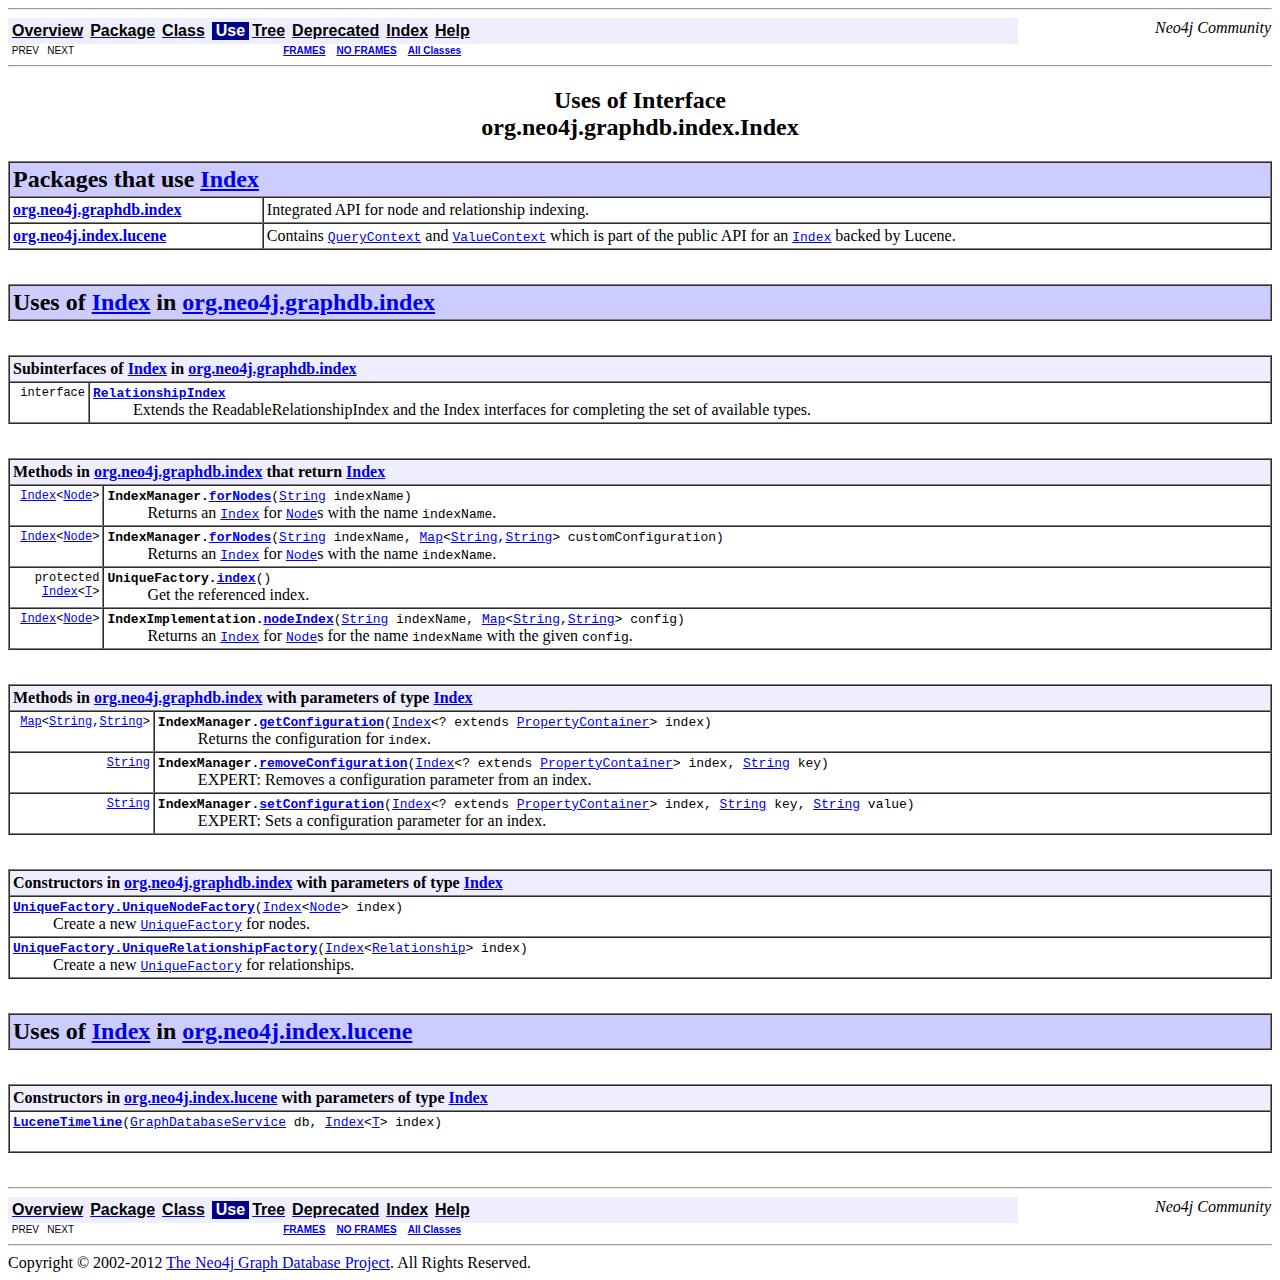
<file: neo4j-community-1.8/doc/java/api/org/neo4j/graphdb/index/class-use/Index.html>
<!DOCTYPE HTML PUBLIC "-//W3C//DTD HTML 4.01 Transitional//EN" "http://www.w3.org/TR/html4/loose.dtd">
<!--NewPage-->
<HTML>
<HEAD>
<!-- Generated by javadoc (build 1.6.0_26) on Tue Sep 25 10:16:00 BST 2012 -->
<META http-equiv="Content-Type" content="text/html; charset=UTF-8">
<TITLE>
Uses of Interface org.neo4j.graphdb.index.Index (Neo4j Community 1.8 API)
</TITLE>

<META NAME="date" CONTENT="2012-09-25">

<LINK REL ="stylesheet" TYPE="text/css" HREF="../../../../../stylesheet.css" TITLE="Style">

<SCRIPT type="text/javascript">
function windowTitle()
{
    if (location.href.indexOf('is-external=true') == -1) {
        parent.document.title="Uses of Interface org.neo4j.graphdb.index.Index (Neo4j Community 1.8 API)";
    }
}
</SCRIPT>
<NOSCRIPT>
</NOSCRIPT>

</HEAD>

<BODY BGCOLOR="white" onload="windowTitle();">
<HR>


<!-- ========= START OF TOP NAVBAR ======= -->
<A NAME="navbar_top"><!-- --></A>
<A HREF="#skip-navbar_top" title="Skip navigation links"></A>
<TABLE BORDER="0" WIDTH="100%" CELLPADDING="1" CELLSPACING="0" SUMMARY="">
<TR>
<TD COLSPAN=2 BGCOLOR="#EEEEFF" CLASS="NavBarCell1">
<A NAME="navbar_top_firstrow"><!-- --></A>
<TABLE BORDER="0" CELLPADDING="0" CELLSPACING="3" SUMMARY="">
  <TR ALIGN="center" VALIGN="top">
  <TD BGCOLOR="#EEEEFF" CLASS="NavBarCell1">    <A HREF="../../../../../overview-summary.html"><FONT CLASS="NavBarFont1"><B>Overview</B></FONT></A>&nbsp;</TD>
  <TD BGCOLOR="#EEEEFF" CLASS="NavBarCell1">    <A HREF="../package-summary.html"><FONT CLASS="NavBarFont1"><B>Package</B></FONT></A>&nbsp;</TD>
  <TD BGCOLOR="#EEEEFF" CLASS="NavBarCell1">    <A HREF="../../../../../org/neo4j/graphdb/index/Index.html" title="interface in org.neo4j.graphdb.index"><FONT CLASS="NavBarFont1"><B>Class</B></FONT></A>&nbsp;</TD>
  <TD BGCOLOR="#FFFFFF" CLASS="NavBarCell1Rev"> &nbsp;<FONT CLASS="NavBarFont1Rev"><B>Use</B></FONT>&nbsp;</TD>
  <TD BGCOLOR="#EEEEFF" CLASS="NavBarCell1">    <A HREF="../../../../../overview-tree.html"><FONT CLASS="NavBarFont1"><B>Tree</B></FONT></A>&nbsp;</TD>
  <TD BGCOLOR="#EEEEFF" CLASS="NavBarCell1">    <A HREF="../../../../../deprecated-list.html"><FONT CLASS="NavBarFont1"><B>Deprecated</B></FONT></A>&nbsp;</TD>
  <TD BGCOLOR="#EEEEFF" CLASS="NavBarCell1">    <A HREF="../../../../../index-all.html"><FONT CLASS="NavBarFont1"><B>Index</B></FONT></A>&nbsp;</TD>
  <TD BGCOLOR="#EEEEFF" CLASS="NavBarCell1">    <A HREF="../../../../../help-doc.html"><FONT CLASS="NavBarFont1"><B>Help</B></FONT></A>&nbsp;</TD>
  </TR>
</TABLE>
</TD>
<TD ALIGN="right" VALIGN="top" ROWSPAN=3><EM>
Neo4j Community</EM>
</TD>
</TR>

<TR>
<TD BGCOLOR="white" CLASS="NavBarCell2"><FONT SIZE="-2">
&nbsp;PREV&nbsp;
&nbsp;NEXT</FONT></TD>
<TD BGCOLOR="white" CLASS="NavBarCell2"><FONT SIZE="-2">
  <A HREF="../../../../../index.html?org/neo4j/graphdb/index//class-useIndex.html" target="_top"><B>FRAMES</B></A>  &nbsp;
&nbsp;<A HREF="Index.html" target="_top"><B>NO FRAMES</B></A>  &nbsp;
&nbsp;<SCRIPT type="text/javascript">
  <!--
  if(window==top) {
    document.writeln('<A HREF="../../../../../allclasses-noframe.html"><B>All Classes</B></A>');
  }
  //-->
</SCRIPT>
<NOSCRIPT>
  <A HREF="../../../../../allclasses-noframe.html"><B>All Classes</B></A>
</NOSCRIPT>


</FONT></TD>
</TR>
</TABLE>
<A NAME="skip-navbar_top"></A>
<!-- ========= END OF TOP NAVBAR ========= -->

<HR>
<CENTER>
<H2>
<B>Uses of Interface<br>org.neo4j.graphdb.index.Index</B></H2>
</CENTER>

<TABLE BORDER="1" WIDTH="100%" CELLPADDING="3" CELLSPACING="0" SUMMARY="">
<TR BGCOLOR="#CCCCFF" CLASS="TableHeadingColor">
<TH ALIGN="left" COLSPAN="2"><FONT SIZE="+2">
Packages that use <A HREF="../../../../../org/neo4j/graphdb/index/Index.html" title="interface in org.neo4j.graphdb.index">Index</A></FONT></TH>
</TR>
<TR BGCOLOR="white" CLASS="TableRowColor">
<TD><A HREF="#org.neo4j.graphdb.index"><B>org.neo4j.graphdb.index</B></A></TD>
<TD>Integrated API for node and relationship indexing.&nbsp;</TD>
</TR>
<TR BGCOLOR="white" CLASS="TableRowColor">
<TD><A HREF="#org.neo4j.index.lucene"><B>org.neo4j.index.lucene</B></A></TD>
<TD>Contains <A HREF="../../../../../org/neo4j/index/lucene/QueryContext.html" title="class in org.neo4j.index.lucene"><CODE>QueryContext</CODE></A> and
 <A HREF="../../../../../org/neo4j/index/lucene/ValueContext.html" title="class in org.neo4j.index.lucene"><CODE>ValueContext</CODE></A> which is part of the
 public API for an <A HREF="../../../../../org/neo4j/graphdb/index/Index.html" title="interface in org.neo4j.graphdb.index"><CODE>Index</CODE></A> backed by Lucene.&nbsp;</TD>
</TR>
</TABLE>
&nbsp;
<P>
<A NAME="org.neo4j.graphdb.index"><!-- --></A>
<TABLE BORDER="1" WIDTH="100%" CELLPADDING="3" CELLSPACING="0" SUMMARY="">
<TR BGCOLOR="#CCCCFF" CLASS="TableHeadingColor">
<TH ALIGN="left" COLSPAN="2"><FONT SIZE="+2">
Uses of <A HREF="../../../../../org/neo4j/graphdb/index/Index.html" title="interface in org.neo4j.graphdb.index">Index</A> in <A HREF="../../../../../org/neo4j/graphdb/index/package-summary.html">org.neo4j.graphdb.index</A></FONT></TH>
</TR>
</TABLE>
&nbsp;
<P>

<TABLE BORDER="1" WIDTH="100%" CELLPADDING="3" CELLSPACING="0" SUMMARY="">
<TR BGCOLOR="#CCCCFF" CLASS="TableSubHeadingColor">
<TH ALIGN="left" COLSPAN="2">Subinterfaces of <A HREF="../../../../../org/neo4j/graphdb/index/Index.html" title="interface in org.neo4j.graphdb.index">Index</A> in <A HREF="../../../../../org/neo4j/graphdb/index/package-summary.html">org.neo4j.graphdb.index</A></FONT></TH>
</TR>
<TR BGCOLOR="white" CLASS="TableRowColor">
<TD ALIGN="right" VALIGN="top" WIDTH="1%"><FONT SIZE="-1">
<CODE>&nbsp;interface</CODE></FONT></TD>
<TD><CODE><B><A HREF="../../../../../org/neo4j/graphdb/index/RelationshipIndex.html" title="interface in org.neo4j.graphdb.index">RelationshipIndex</A></B></CODE>

<BR>
&nbsp;&nbsp;&nbsp;&nbsp;&nbsp;&nbsp;&nbsp;&nbsp;&nbsp;&nbsp;Extends the ReadableRelationshipIndex and the Index interfaces
 for completing the set of available types.</TD>
</TR>
</TABLE>
&nbsp;
<P>

<TABLE BORDER="1" WIDTH="100%" CELLPADDING="3" CELLSPACING="0" SUMMARY="">
<TR BGCOLOR="#CCCCFF" CLASS="TableSubHeadingColor">
<TH ALIGN="left" COLSPAN="2">Methods in <A HREF="../../../../../org/neo4j/graphdb/index/package-summary.html">org.neo4j.graphdb.index</A> that return <A HREF="../../../../../org/neo4j/graphdb/index/Index.html" title="interface in org.neo4j.graphdb.index">Index</A></FONT></TH>
</TR>
<TR BGCOLOR="white" CLASS="TableRowColor">
<TD ALIGN="right" VALIGN="top" WIDTH="1%"><FONT SIZE="-1">
<CODE>&nbsp;<A HREF="../../../../../org/neo4j/graphdb/index/Index.html" title="interface in org.neo4j.graphdb.index">Index</A>&lt;<A HREF="../../../../../org/neo4j/graphdb/Node.html" title="interface in org.neo4j.graphdb">Node</A>&gt;</CODE></FONT></TD>
<TD><CODE><B>IndexManager.</B><B><A HREF="../../../../../org/neo4j/graphdb/index/IndexManager.html#forNodes(java.lang.String)">forNodes</A></B>(<A HREF="http://download.oracle.com/javase/6/docs/api/java/lang/String.html?is-external=true" title="class or interface in java.lang">String</A>&nbsp;indexName)</CODE>

<BR>
&nbsp;&nbsp;&nbsp;&nbsp;&nbsp;&nbsp;&nbsp;&nbsp;&nbsp;&nbsp;Returns an <A HREF="../../../../../org/neo4j/graphdb/index/Index.html" title="interface in org.neo4j.graphdb.index"><CODE>Index</CODE></A> for <A HREF="../../../../../org/neo4j/graphdb/Node.html" title="interface in org.neo4j.graphdb"><CODE>Node</CODE></A>s with the name <code>indexName</code>.</TD>
</TR>
<TR BGCOLOR="white" CLASS="TableRowColor">
<TD ALIGN="right" VALIGN="top" WIDTH="1%"><FONT SIZE="-1">
<CODE>&nbsp;<A HREF="../../../../../org/neo4j/graphdb/index/Index.html" title="interface in org.neo4j.graphdb.index">Index</A>&lt;<A HREF="../../../../../org/neo4j/graphdb/Node.html" title="interface in org.neo4j.graphdb">Node</A>&gt;</CODE></FONT></TD>
<TD><CODE><B>IndexManager.</B><B><A HREF="../../../../../org/neo4j/graphdb/index/IndexManager.html#forNodes(java.lang.String, java.util.Map)">forNodes</A></B>(<A HREF="http://download.oracle.com/javase/6/docs/api/java/lang/String.html?is-external=true" title="class or interface in java.lang">String</A>&nbsp;indexName,
         <A HREF="http://download.oracle.com/javase/6/docs/api/java/util/Map.html?is-external=true" title="class or interface in java.util">Map</A>&lt;<A HREF="http://download.oracle.com/javase/6/docs/api/java/lang/String.html?is-external=true" title="class or interface in java.lang">String</A>,<A HREF="http://download.oracle.com/javase/6/docs/api/java/lang/String.html?is-external=true" title="class or interface in java.lang">String</A>&gt;&nbsp;customConfiguration)</CODE>

<BR>
&nbsp;&nbsp;&nbsp;&nbsp;&nbsp;&nbsp;&nbsp;&nbsp;&nbsp;&nbsp;Returns an <A HREF="../../../../../org/neo4j/graphdb/index/Index.html" title="interface in org.neo4j.graphdb.index"><CODE>Index</CODE></A> for <A HREF="../../../../../org/neo4j/graphdb/Node.html" title="interface in org.neo4j.graphdb"><CODE>Node</CODE></A>s with the name <code>indexName</code>.</TD>
</TR>
<TR BGCOLOR="white" CLASS="TableRowColor">
<TD ALIGN="right" VALIGN="top" WIDTH="1%"><FONT SIZE="-1">
<CODE>protected &nbsp;<A HREF="../../../../../org/neo4j/graphdb/index/Index.html" title="interface in org.neo4j.graphdb.index">Index</A>&lt;<A HREF="../../../../../org/neo4j/graphdb/index/UniqueFactory.html" title="type parameter in UniqueFactory">T</A>&gt;</CODE></FONT></TD>
<TD><CODE><B>UniqueFactory.</B><B><A HREF="../../../../../org/neo4j/graphdb/index/UniqueFactory.html#index()">index</A></B>()</CODE>

<BR>
&nbsp;&nbsp;&nbsp;&nbsp;&nbsp;&nbsp;&nbsp;&nbsp;&nbsp;&nbsp;Get the referenced index.</TD>
</TR>
<TR BGCOLOR="white" CLASS="TableRowColor">
<TD ALIGN="right" VALIGN="top" WIDTH="1%"><FONT SIZE="-1">
<CODE>&nbsp;<A HREF="../../../../../org/neo4j/graphdb/index/Index.html" title="interface in org.neo4j.graphdb.index">Index</A>&lt;<A HREF="../../../../../org/neo4j/graphdb/Node.html" title="interface in org.neo4j.graphdb">Node</A>&gt;</CODE></FONT></TD>
<TD><CODE><B>IndexImplementation.</B><B><A HREF="../../../../../org/neo4j/graphdb/index/IndexImplementation.html#nodeIndex(java.lang.String, java.util.Map)">nodeIndex</A></B>(<A HREF="http://download.oracle.com/javase/6/docs/api/java/lang/String.html?is-external=true" title="class or interface in java.lang">String</A>&nbsp;indexName,
          <A HREF="http://download.oracle.com/javase/6/docs/api/java/util/Map.html?is-external=true" title="class or interface in java.util">Map</A>&lt;<A HREF="http://download.oracle.com/javase/6/docs/api/java/lang/String.html?is-external=true" title="class or interface in java.lang">String</A>,<A HREF="http://download.oracle.com/javase/6/docs/api/java/lang/String.html?is-external=true" title="class or interface in java.lang">String</A>&gt;&nbsp;config)</CODE>

<BR>
&nbsp;&nbsp;&nbsp;&nbsp;&nbsp;&nbsp;&nbsp;&nbsp;&nbsp;&nbsp;Returns an <A HREF="../../../../../org/neo4j/graphdb/index/Index.html" title="interface in org.neo4j.graphdb.index"><CODE>Index</CODE></A> for <A HREF="../../../../../org/neo4j/graphdb/Node.html" title="interface in org.neo4j.graphdb"><CODE>Node</CODE></A>s for the name
 <code>indexName</code> with the given <code>config</code>.</TD>
</TR>
</TABLE>
&nbsp;
<P>

<TABLE BORDER="1" WIDTH="100%" CELLPADDING="3" CELLSPACING="0" SUMMARY="">
<TR BGCOLOR="#CCCCFF" CLASS="TableSubHeadingColor">
<TH ALIGN="left" COLSPAN="2">Methods in <A HREF="../../../../../org/neo4j/graphdb/index/package-summary.html">org.neo4j.graphdb.index</A> with parameters of type <A HREF="../../../../../org/neo4j/graphdb/index/Index.html" title="interface in org.neo4j.graphdb.index">Index</A></FONT></TH>
</TR>
<TR BGCOLOR="white" CLASS="TableRowColor">
<TD ALIGN="right" VALIGN="top" WIDTH="1%"><FONT SIZE="-1">
<CODE>&nbsp;<A HREF="http://download.oracle.com/javase/6/docs/api/java/util/Map.html?is-external=true" title="class or interface in java.util">Map</A>&lt;<A HREF="http://download.oracle.com/javase/6/docs/api/java/lang/String.html?is-external=true" title="class or interface in java.lang">String</A>,<A HREF="http://download.oracle.com/javase/6/docs/api/java/lang/String.html?is-external=true" title="class or interface in java.lang">String</A>&gt;</CODE></FONT></TD>
<TD><CODE><B>IndexManager.</B><B><A HREF="../../../../../org/neo4j/graphdb/index/IndexManager.html#getConfiguration(org.neo4j.graphdb.index.Index)">getConfiguration</A></B>(<A HREF="../../../../../org/neo4j/graphdb/index/Index.html" title="interface in org.neo4j.graphdb.index">Index</A>&lt;? extends <A HREF="../../../../../org/neo4j/graphdb/PropertyContainer.html" title="interface in org.neo4j.graphdb">PropertyContainer</A>&gt;&nbsp;index)</CODE>

<BR>
&nbsp;&nbsp;&nbsp;&nbsp;&nbsp;&nbsp;&nbsp;&nbsp;&nbsp;&nbsp;Returns the configuration for <code>index</code>.</TD>
</TR>
<TR BGCOLOR="white" CLASS="TableRowColor">
<TD ALIGN="right" VALIGN="top" WIDTH="1%"><FONT SIZE="-1">
<CODE>&nbsp;<A HREF="http://download.oracle.com/javase/6/docs/api/java/lang/String.html?is-external=true" title="class or interface in java.lang">String</A></CODE></FONT></TD>
<TD><CODE><B>IndexManager.</B><B><A HREF="../../../../../org/neo4j/graphdb/index/IndexManager.html#removeConfiguration(org.neo4j.graphdb.index.Index, java.lang.String)">removeConfiguration</A></B>(<A HREF="../../../../../org/neo4j/graphdb/index/Index.html" title="interface in org.neo4j.graphdb.index">Index</A>&lt;? extends <A HREF="../../../../../org/neo4j/graphdb/PropertyContainer.html" title="interface in org.neo4j.graphdb">PropertyContainer</A>&gt;&nbsp;index,
                    <A HREF="http://download.oracle.com/javase/6/docs/api/java/lang/String.html?is-external=true" title="class or interface in java.lang">String</A>&nbsp;key)</CODE>

<BR>
&nbsp;&nbsp;&nbsp;&nbsp;&nbsp;&nbsp;&nbsp;&nbsp;&nbsp;&nbsp;EXPERT: Removes a configuration parameter from an index.</TD>
</TR>
<TR BGCOLOR="white" CLASS="TableRowColor">
<TD ALIGN="right" VALIGN="top" WIDTH="1%"><FONT SIZE="-1">
<CODE>&nbsp;<A HREF="http://download.oracle.com/javase/6/docs/api/java/lang/String.html?is-external=true" title="class or interface in java.lang">String</A></CODE></FONT></TD>
<TD><CODE><B>IndexManager.</B><B><A HREF="../../../../../org/neo4j/graphdb/index/IndexManager.html#setConfiguration(org.neo4j.graphdb.index.Index, java.lang.String, java.lang.String)">setConfiguration</A></B>(<A HREF="../../../../../org/neo4j/graphdb/index/Index.html" title="interface in org.neo4j.graphdb.index">Index</A>&lt;? extends <A HREF="../../../../../org/neo4j/graphdb/PropertyContainer.html" title="interface in org.neo4j.graphdb">PropertyContainer</A>&gt;&nbsp;index,
                 <A HREF="http://download.oracle.com/javase/6/docs/api/java/lang/String.html?is-external=true" title="class or interface in java.lang">String</A>&nbsp;key,
                 <A HREF="http://download.oracle.com/javase/6/docs/api/java/lang/String.html?is-external=true" title="class or interface in java.lang">String</A>&nbsp;value)</CODE>

<BR>
&nbsp;&nbsp;&nbsp;&nbsp;&nbsp;&nbsp;&nbsp;&nbsp;&nbsp;&nbsp;EXPERT: Sets a configuration parameter for an index.</TD>
</TR>
</TABLE>
&nbsp;
<P>

<TABLE BORDER="1" WIDTH="100%" CELLPADDING="3" CELLSPACING="0" SUMMARY="">
<TR BGCOLOR="#CCCCFF" CLASS="TableSubHeadingColor">
<TH ALIGN="left" COLSPAN="2">Constructors in <A HREF="../../../../../org/neo4j/graphdb/index/package-summary.html">org.neo4j.graphdb.index</A> with parameters of type <A HREF="../../../../../org/neo4j/graphdb/index/Index.html" title="interface in org.neo4j.graphdb.index">Index</A></FONT></TH>
</TR>
<TR BGCOLOR="white" CLASS="TableRowColor">
<TD><CODE><B><A HREF="../../../../../org/neo4j/graphdb/index/UniqueFactory.UniqueNodeFactory.html#UniqueFactory.UniqueNodeFactory(org.neo4j.graphdb.index.Index)">UniqueFactory.UniqueNodeFactory</A></B>(<A HREF="../../../../../org/neo4j/graphdb/index/Index.html" title="interface in org.neo4j.graphdb.index">Index</A>&lt;<A HREF="../../../../../org/neo4j/graphdb/Node.html" title="interface in org.neo4j.graphdb">Node</A>&gt;&nbsp;index)</CODE>

<BR>
&nbsp;&nbsp;&nbsp;&nbsp;&nbsp;&nbsp;&nbsp;&nbsp;&nbsp;&nbsp;Create a new <A HREF="../../../../../org/neo4j/graphdb/index/UniqueFactory.html" title="class in org.neo4j.graphdb.index"><CODE>UniqueFactory</CODE></A> for nodes.</TD>
</TR>
<TR BGCOLOR="white" CLASS="TableRowColor">
<TD><CODE><B><A HREF="../../../../../org/neo4j/graphdb/index/UniqueFactory.UniqueRelationshipFactory.html#UniqueFactory.UniqueRelationshipFactory(org.neo4j.graphdb.index.Index)">UniqueFactory.UniqueRelationshipFactory</A></B>(<A HREF="../../../../../org/neo4j/graphdb/index/Index.html" title="interface in org.neo4j.graphdb.index">Index</A>&lt;<A HREF="../../../../../org/neo4j/graphdb/Relationship.html" title="interface in org.neo4j.graphdb">Relationship</A>&gt;&nbsp;index)</CODE>

<BR>
&nbsp;&nbsp;&nbsp;&nbsp;&nbsp;&nbsp;&nbsp;&nbsp;&nbsp;&nbsp;Create a new <A HREF="../../../../../org/neo4j/graphdb/index/UniqueFactory.html" title="class in org.neo4j.graphdb.index"><CODE>UniqueFactory</CODE></A> for relationships.</TD>
</TR>
</TABLE>
&nbsp;
<P>
<A NAME="org.neo4j.index.lucene"><!-- --></A>
<TABLE BORDER="1" WIDTH="100%" CELLPADDING="3" CELLSPACING="0" SUMMARY="">
<TR BGCOLOR="#CCCCFF" CLASS="TableHeadingColor">
<TH ALIGN="left" COLSPAN="2"><FONT SIZE="+2">
Uses of <A HREF="../../../../../org/neo4j/graphdb/index/Index.html" title="interface in org.neo4j.graphdb.index">Index</A> in <A HREF="../../../../../org/neo4j/index/lucene/package-summary.html">org.neo4j.index.lucene</A></FONT></TH>
</TR>
</TABLE>
&nbsp;
<P>

<TABLE BORDER="1" WIDTH="100%" CELLPADDING="3" CELLSPACING="0" SUMMARY="">
<TR BGCOLOR="#CCCCFF" CLASS="TableSubHeadingColor">
<TH ALIGN="left" COLSPAN="2">Constructors in <A HREF="../../../../../org/neo4j/index/lucene/package-summary.html">org.neo4j.index.lucene</A> with parameters of type <A HREF="../../../../../org/neo4j/graphdb/index/Index.html" title="interface in org.neo4j.graphdb.index">Index</A></FONT></TH>
</TR>
<TR BGCOLOR="white" CLASS="TableRowColor">
<TD><CODE><B><A HREF="../../../../../org/neo4j/index/lucene/LuceneTimeline.html#LuceneTimeline(org.neo4j.graphdb.GraphDatabaseService, org.neo4j.graphdb.index.Index)">LuceneTimeline</A></B>(<A HREF="../../../../../org/neo4j/graphdb/GraphDatabaseService.html" title="interface in org.neo4j.graphdb">GraphDatabaseService</A>&nbsp;db,
               <A HREF="../../../../../org/neo4j/graphdb/index/Index.html" title="interface in org.neo4j.graphdb.index">Index</A>&lt;<A HREF="../../../../../org/neo4j/index/lucene/LuceneTimeline.html" title="type parameter in LuceneTimeline">T</A>&gt;&nbsp;index)</CODE>

<BR>
&nbsp;&nbsp;&nbsp;&nbsp;&nbsp;&nbsp;&nbsp;&nbsp;&nbsp;&nbsp;&nbsp;</TD>
</TR>
</TABLE>
&nbsp;
<P>
<HR>


<!-- ======= START OF BOTTOM NAVBAR ====== -->
<A NAME="navbar_bottom"><!-- --></A>
<A HREF="#skip-navbar_bottom" title="Skip navigation links"></A>
<TABLE BORDER="0" WIDTH="100%" CELLPADDING="1" CELLSPACING="0" SUMMARY="">
<TR>
<TD COLSPAN=2 BGCOLOR="#EEEEFF" CLASS="NavBarCell1">
<A NAME="navbar_bottom_firstrow"><!-- --></A>
<TABLE BORDER="0" CELLPADDING="0" CELLSPACING="3" SUMMARY="">
  <TR ALIGN="center" VALIGN="top">
  <TD BGCOLOR="#EEEEFF" CLASS="NavBarCell1">    <A HREF="../../../../../overview-summary.html"><FONT CLASS="NavBarFont1"><B>Overview</B></FONT></A>&nbsp;</TD>
  <TD BGCOLOR="#EEEEFF" CLASS="NavBarCell1">    <A HREF="../package-summary.html"><FONT CLASS="NavBarFont1"><B>Package</B></FONT></A>&nbsp;</TD>
  <TD BGCOLOR="#EEEEFF" CLASS="NavBarCell1">    <A HREF="../../../../../org/neo4j/graphdb/index/Index.html" title="interface in org.neo4j.graphdb.index"><FONT CLASS="NavBarFont1"><B>Class</B></FONT></A>&nbsp;</TD>
  <TD BGCOLOR="#FFFFFF" CLASS="NavBarCell1Rev"> &nbsp;<FONT CLASS="NavBarFont1Rev"><B>Use</B></FONT>&nbsp;</TD>
  <TD BGCOLOR="#EEEEFF" CLASS="NavBarCell1">    <A HREF="../../../../../overview-tree.html"><FONT CLASS="NavBarFont1"><B>Tree</B></FONT></A>&nbsp;</TD>
  <TD BGCOLOR="#EEEEFF" CLASS="NavBarCell1">    <A HREF="../../../../../deprecated-list.html"><FONT CLASS="NavBarFont1"><B>Deprecated</B></FONT></A>&nbsp;</TD>
  <TD BGCOLOR="#EEEEFF" CLASS="NavBarCell1">    <A HREF="../../../../../index-all.html"><FONT CLASS="NavBarFont1"><B>Index</B></FONT></A>&nbsp;</TD>
  <TD BGCOLOR="#EEEEFF" CLASS="NavBarCell1">    <A HREF="../../../../../help-doc.html"><FONT CLASS="NavBarFont1"><B>Help</B></FONT></A>&nbsp;</TD>
  </TR>
</TABLE>
</TD>
<TD ALIGN="right" VALIGN="top" ROWSPAN=3><EM>
Neo4j Community</EM>
</TD>
</TR>

<TR>
<TD BGCOLOR="white" CLASS="NavBarCell2"><FONT SIZE="-2">
&nbsp;PREV&nbsp;
&nbsp;NEXT</FONT></TD>
<TD BGCOLOR="white" CLASS="NavBarCell2"><FONT SIZE="-2">
  <A HREF="../../../../../index.html?org/neo4j/graphdb/index//class-useIndex.html" target="_top"><B>FRAMES</B></A>  &nbsp;
&nbsp;<A HREF="Index.html" target="_top"><B>NO FRAMES</B></A>  &nbsp;
&nbsp;<SCRIPT type="text/javascript">
  <!--
  if(window==top) {
    document.writeln('<A HREF="../../../../../allclasses-noframe.html"><B>All Classes</B></A>');
  }
  //-->
</SCRIPT>
<NOSCRIPT>
  <A HREF="../../../../../allclasses-noframe.html"><B>All Classes</B></A>
</NOSCRIPT>


</FONT></TD>
</TR>
</TABLE>
<A NAME="skip-navbar_bottom"></A>
<!-- ======== END OF BOTTOM NAVBAR ======= -->

<HR>
Copyright &#169; 2002-2012 <a href="http://neo4j.org/">The Neo4j Graph Database Project</a>. All Rights Reserved.
</BODY>
</HTML>
</file>
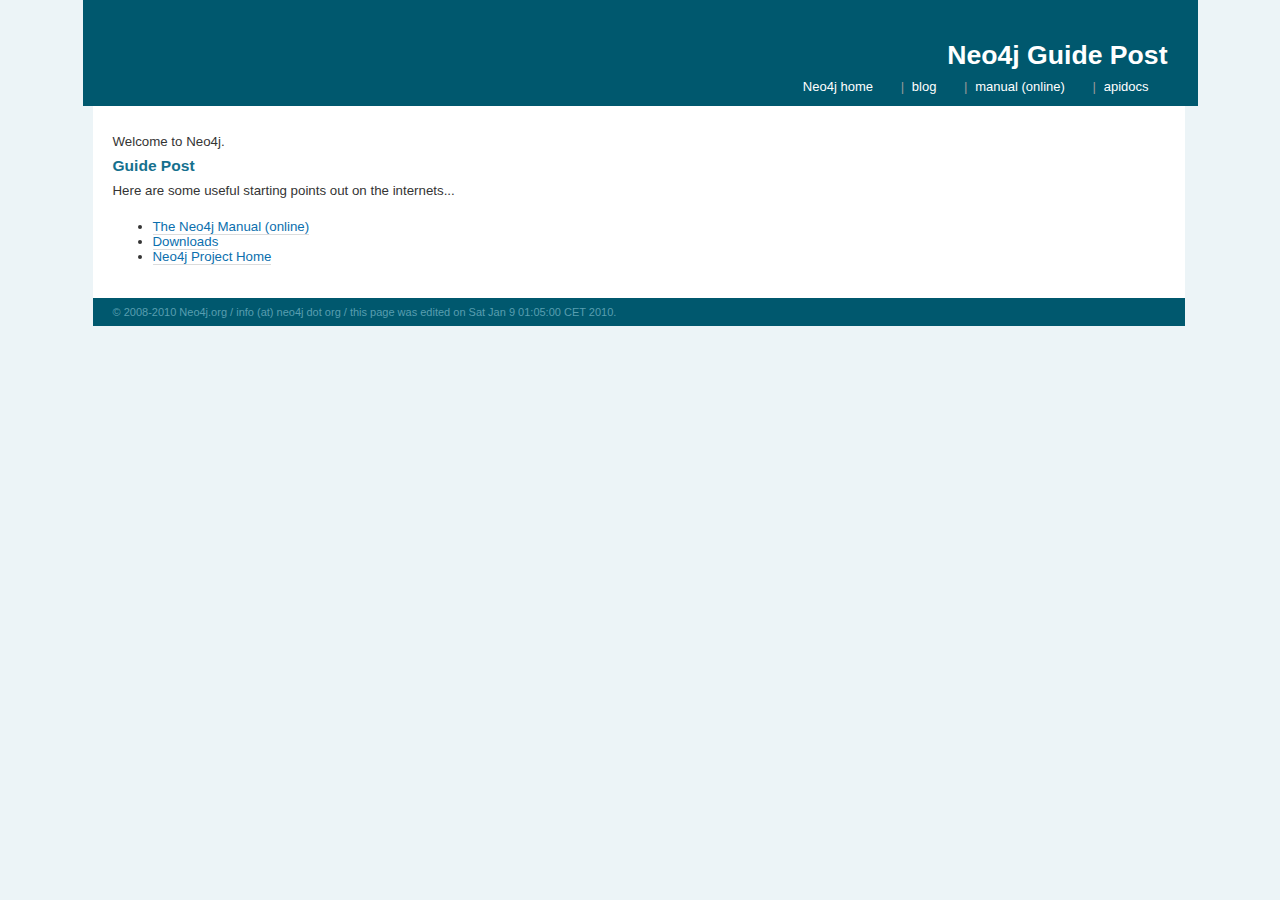
<file: neo4j-community-1.8/doc/guide-post.html>
<!DOCTYPE HTML PUBLIC "-//W3C//DTD HTML 4.01 Transitional//EN" "http://www.w3.org/TR/html4/loose.dtd">
<html>
<head>
<title>Neo4j Guide Post</title>
<link rel="icon" href="http://neo4j.org/favicon.ico" />
<link rel="shortcut icon" href="http://neo4j.org/favicon.ico" />
<style>

body,div,dl,dt,dd,h1,h2,h3,h4,h5,h6,pre,form,fieldset,input,p,blockquote,th,td{margin:0;padding:0;}

body { 
	background:  #ecf4f7 top left repeat-x; 
	font-family: "Lucida Sans", "Trebuchet MS", sans-serif;
	font-size: 14px;
	color: #343434;
	margin: 0;
	padding: 0;
}

h1,h2,h3	{ color: #fff; }
p 			{ padding-top: 8px; padding-bottom: 8px; }
a:link 		{ text-decoration: none; border-bottom: #dcdcdc solid 1px; color: #0b6fae; }
a:visited	{ text-decoration: none; border-bottom: #dcdcdc solid 1px; color: #0b6fae; }
a:hover 	{ color: #0b6fae; text-decoration: none; border-bottom: #0b6fae solid 1px; }


div#wrapper {
	max-width: 1115px;
	min-width: 760px;
	margin: 0 auto;
	padding-left: 15px;
	padding-right: 15px;
	font-size: 95%;
	text-align: left;
}

div#header {
	width: 100%;
	float:left;
	background: top left repeat-x;
	color: #00586e;
}

div#inner-header {
	width: 100%;
	margin-right: 10px;
	float:left;
	padding-top:  30px;
	padding-bottom: 15px;
	height: 61px;
	background: #00586e no-repeat right;
}

div#inner-inner-header {
	width: 100%;
	padding-left: 20px;
	margin-right: 10px;
	float:left;
	padding-bottom: 15px;
	height: 61px;
	background: bottom left no-repeat;
}

div#content-wrapper {
	
	position: relative;
	left: 10px;
	clear: both;
	float: left;
	background: #fff;
	width: 98%;
	
}

div#content	{
	padding: 20px;
}

div#footer	{
	clear:both;
	float:left;
	width: 100%;
	background: #00586e;
}
div#footer p {
	padding-left: 20px;
	color: #589eb0;
	font-size: 11px;
}

/* @end */

 
</style>
<style>
.xright
{
float: right; clear:right; padding: 8px 45px 0 0; color: #999999;
}
.xright a.externalLink,
.xright a.externalLink:link,
.xright a.externalLink:visited,
.xright a.externalLink:active,
.xright a.externalLink:hover
	{
	background: transparent no-repeat scroll right center;
	padding-right: 18px;
	padding-left: 4px;
	margin-right: 6px;
	font-size: 13px;
	color: white;
	text-decoration: none;
	border: none;
}
</style>
</head>
<body>
	
<div id="wrapper">
	<div id="header">
		<div id="inner-header">
			<div id="inner-inner-header">
				<h1 style="float:right; margin-right: 50px; margin-top: 10px;">Neo4j Guide Post</h1>

<div class="xright">
<a href="http://neo4j.org/"
	class="externalLink">Neo4j home</a> | 
<a href="http://blog.neo4j.org/"
	class="externalLink">blog</a> | 
<a href="http://docs.neo4j.org/"
	class="externalLink">manual (online)</a> | 
<a href="http://api.neo4j.org/" class="externalLink">apidocs</a>
</div>

			</div>
		</div>
	</div>
	<div id="content-wrapper">
	
		<div id="content">
			<p>Welcome to Neo4j.</p>

<h3 style="color:#15708E">Guide Post</h3>
<p>Here are some useful starting points out on the internets...</p>
			<ul>

        <li><a href="http://docs.neo4j.org/">The Neo4j Manual (online)</a></li>
        <li><a href="http://neo4j.org/download/">Downloads</a></li>
        <li><a href="http://neo4j.org">Neo4j Project Home</a></li>

</ul>

		</div>
		
		<div id="footer">
			<p>&copy; 2008-2010 Neo4j.org / info (at) neo4j dot org / 
this page was edited on Sat Jan  9 01:05:00 CET 2010.
</p>
		</div>
	</div>
</div>
<script type="text/javascript">
var gaJsHost = (("https:" == document.location.protocol) ? "https://ssl." : "http://www.");
document.write(unescape("%3Cscript src='" + gaJsHost + "google-analytics.com/ga.js' type='text/javascript'%3E%3C/script%3E"));
</script>
<script type="text/javascript">
try {
var pageTracker = _gat._getTracker("UA-1192232-15");
pageTracker._trackPageview();
} catch(err) {}</script>
</body>
</html>
</file>
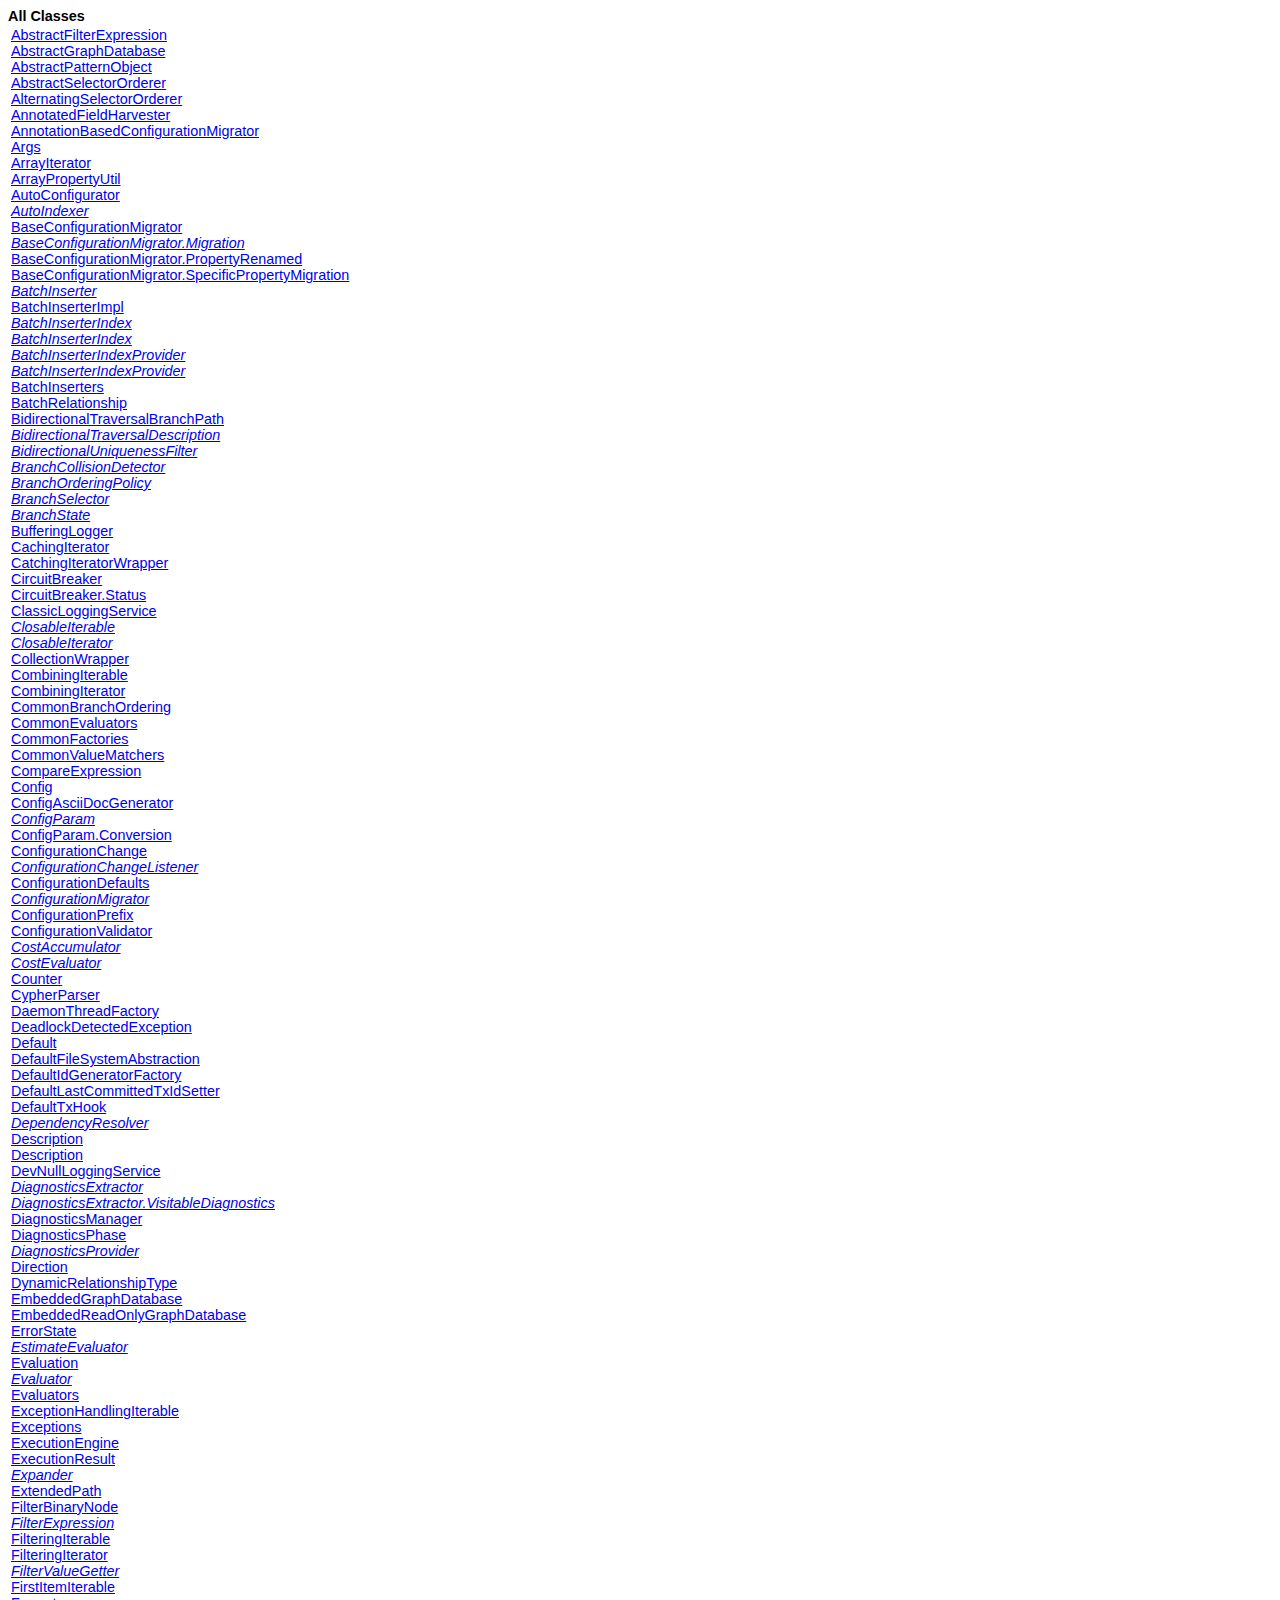
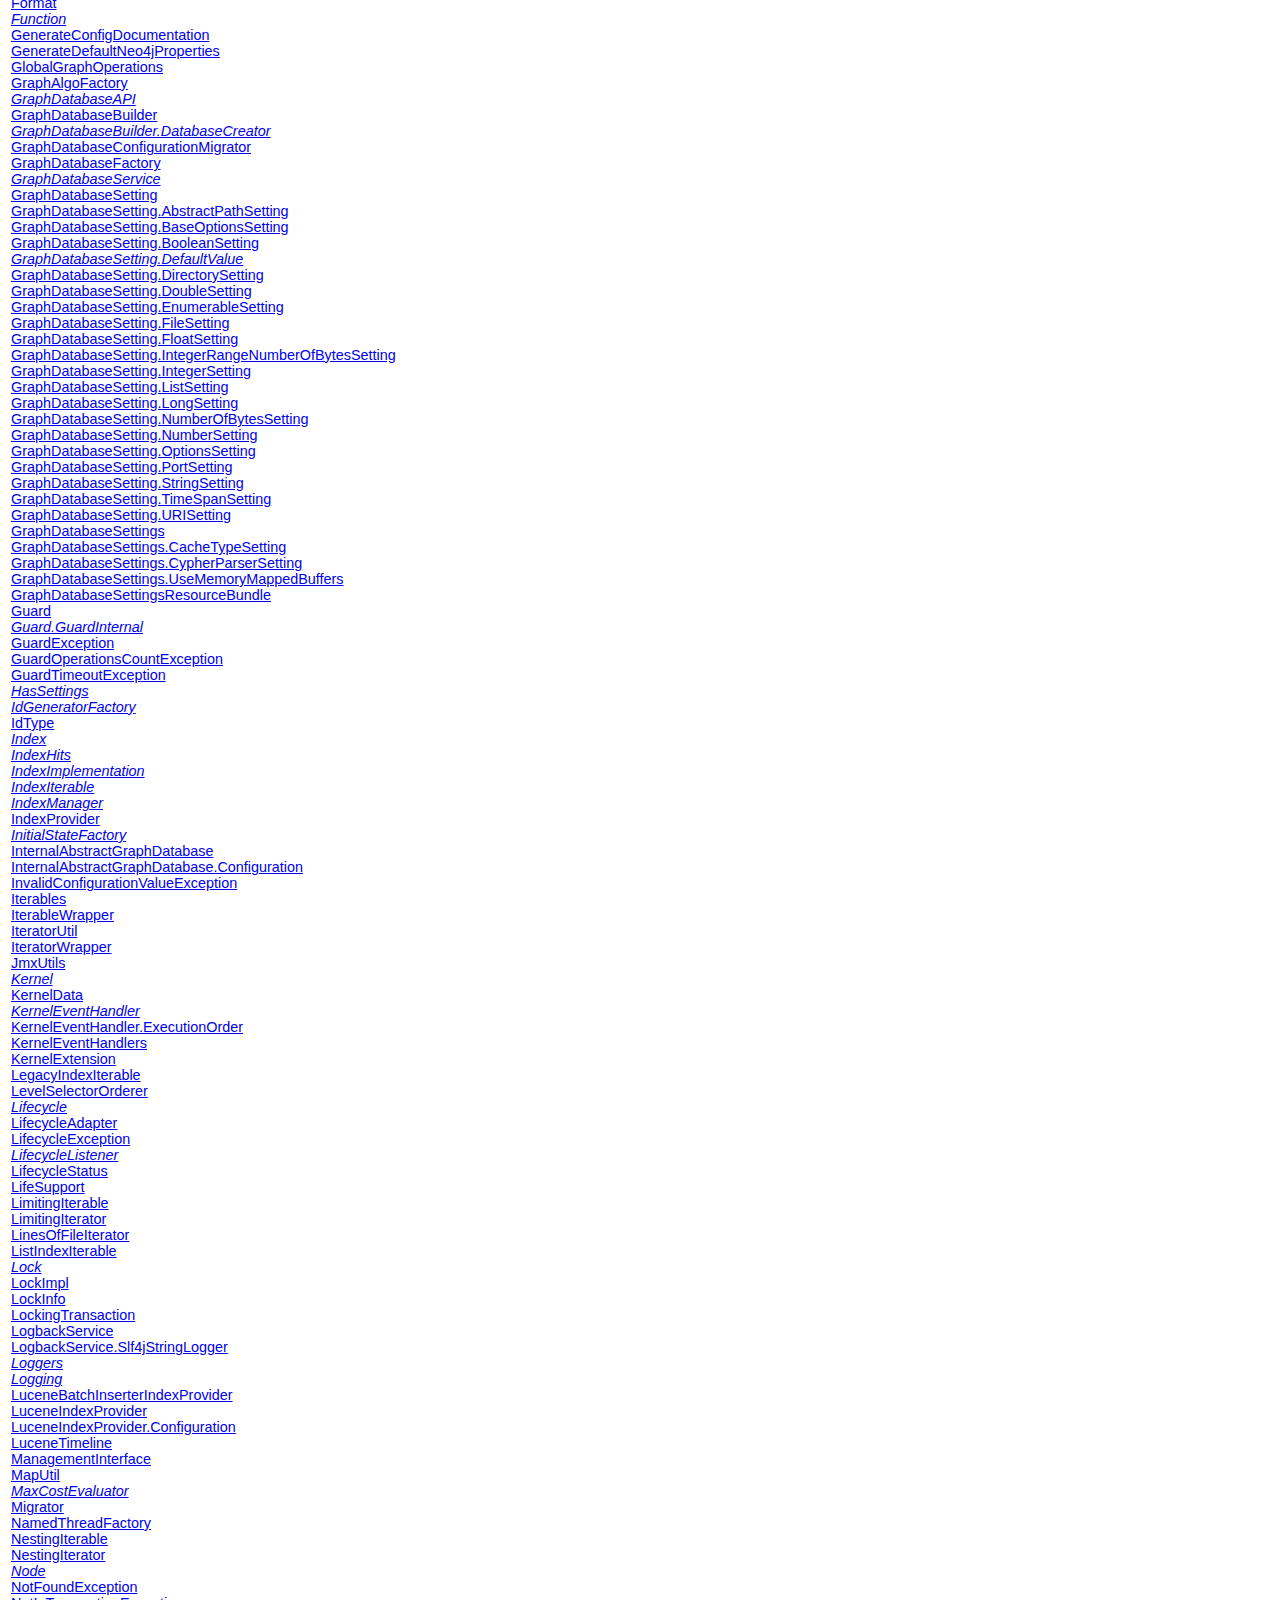
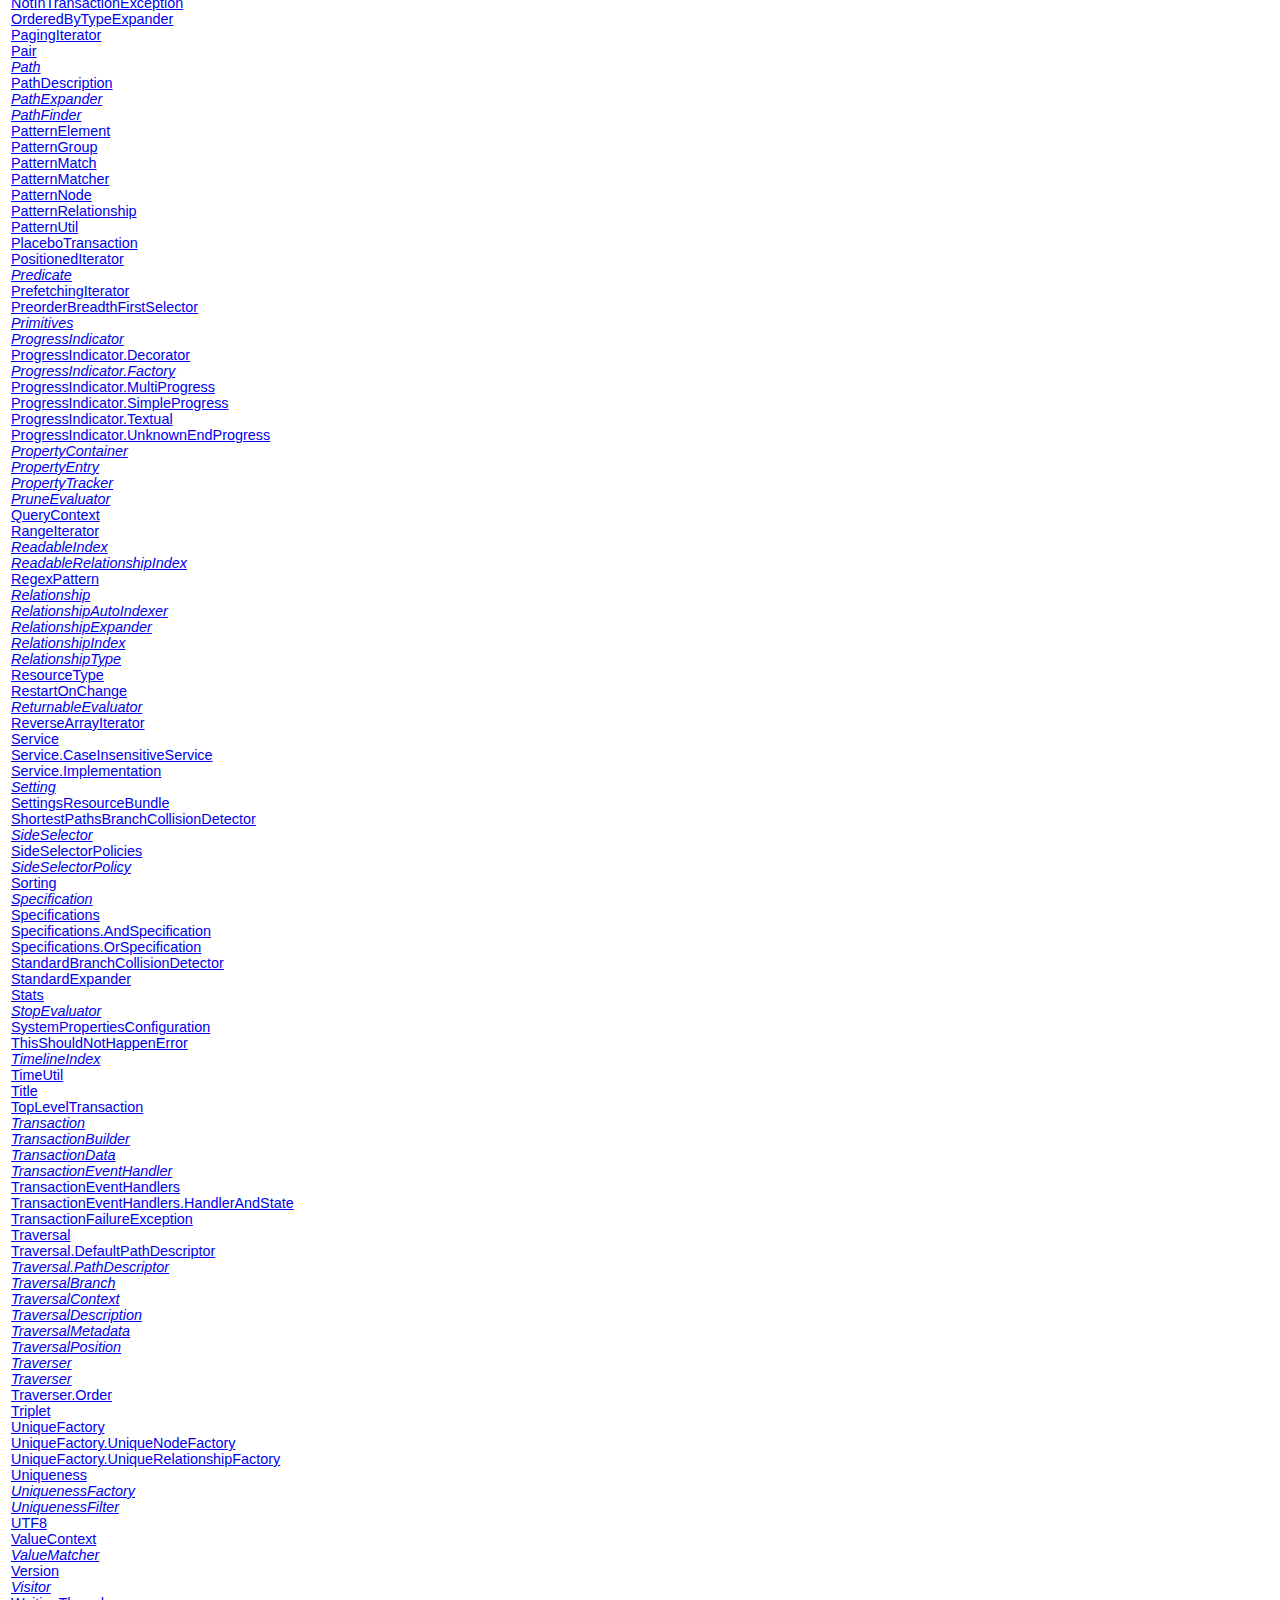
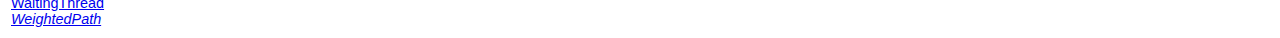
<file: neo4j-community-1.8/doc/java/api/allclasses-frame.html>
<!DOCTYPE HTML PUBLIC "-//W3C//DTD HTML 4.01 Transitional//EN" "http://www.w3.org/TR/html4/loose.dtd">
<!--NewPage-->
<HTML>
<HEAD>
<!-- Generated by javadoc (build 1.6.0_26) on Tue Sep 25 10:16:01 BST 2012 -->
<META http-equiv="Content-Type" content="text/html; charset=UTF-8">
<TITLE>
All Classes (Neo4j Community 1.8 API)
</TITLE>

<META NAME="date" CONTENT="2012-09-25">

<LINK REL ="stylesheet" TYPE="text/css" HREF="stylesheet.css" TITLE="Style">


</HEAD>

<BODY BGCOLOR="white">
<FONT size="+1" CLASS="FrameHeadingFont">
<B>All Classes</B></FONT>
<BR>

<TABLE BORDER="0" WIDTH="100%" SUMMARY="">
<TR>
<TD NOWRAP><FONT CLASS="FrameItemFont"><A HREF="org/neo4j/graphmatching/filter/AbstractFilterExpression.html" title="class in org.neo4j.graphmatching.filter" target="classFrame">AbstractFilterExpression</A>
<BR>
<A HREF="org/neo4j/kernel/AbstractGraphDatabase.html" title="class in org.neo4j.kernel" target="classFrame">AbstractGraphDatabase</A>
<BR>
<A HREF="org/neo4j/graphmatching/AbstractPatternObject.html" title="class in org.neo4j.graphmatching" target="classFrame">AbstractPatternObject</A>
<BR>
<A HREF="org/neo4j/kernel/AbstractSelectorOrderer.html" title="class in org.neo4j.kernel" target="classFrame">AbstractSelectorOrderer</A>
<BR>
<A HREF="org/neo4j/kernel/AlternatingSelectorOrderer.html" title="class in org.neo4j.kernel" target="classFrame">AlternatingSelectorOrderer</A>
<BR>
<A HREF="org/neo4j/kernel/configuration/AnnotatedFieldHarvester.html" title="class in org.neo4j.kernel.configuration" target="classFrame">AnnotatedFieldHarvester</A>
<BR>
<A HREF="org/neo4j/kernel/configuration/AnnotationBasedConfigurationMigrator.html" title="class in org.neo4j.kernel.configuration" target="classFrame">AnnotationBasedConfigurationMigrator</A>
<BR>
<A HREF="org/neo4j/helpers/Args.html" title="class in org.neo4j.helpers" target="classFrame">Args</A>
<BR>
<A HREF="org/neo4j/helpers/collection/ArrayIterator.html" title="class in org.neo4j.helpers.collection" target="classFrame">ArrayIterator</A>
<BR>
<A HREF="org/neo4j/graphmatching/ArrayPropertyUtil.html" title="class in org.neo4j.graphmatching" target="classFrame">ArrayPropertyUtil</A>
<BR>
<A HREF="org/neo4j/kernel/AutoConfigurator.html" title="class in org.neo4j.kernel" target="classFrame">AutoConfigurator</A>
<BR>
<A HREF="org/neo4j/graphdb/index/AutoIndexer.html" title="interface in org.neo4j.graphdb.index" target="classFrame"><I>AutoIndexer</I></A>
<BR>
<A HREF="org/neo4j/kernel/configuration/BaseConfigurationMigrator.html" title="class in org.neo4j.kernel.configuration" target="classFrame">BaseConfigurationMigrator</A>
<BR>
<A HREF="org/neo4j/kernel/configuration/BaseConfigurationMigrator.Migration.html" title="interface in org.neo4j.kernel.configuration" target="classFrame"><I>BaseConfigurationMigrator.Migration</I></A>
<BR>
<A HREF="org/neo4j/kernel/configuration/BaseConfigurationMigrator.PropertyRenamed.html" title="class in org.neo4j.kernel.configuration" target="classFrame">BaseConfigurationMigrator.PropertyRenamed</A>
<BR>
<A HREF="org/neo4j/kernel/configuration/BaseConfigurationMigrator.SpecificPropertyMigration.html" title="class in org.neo4j.kernel.configuration" target="classFrame">BaseConfigurationMigrator.SpecificPropertyMigration</A>
<BR>
<A HREF="org/neo4j/unsafe/batchinsert/BatchInserter.html" title="interface in org.neo4j.unsafe.batchinsert" target="classFrame"><I>BatchInserter</I></A>
<BR>
<A HREF="org/neo4j/unsafe/batchinsert/BatchInserterImpl.html" title="class in org.neo4j.unsafe.batchinsert" target="classFrame">BatchInserterImpl</A>
<BR>
<A HREF="org/neo4j/graphdb/index/BatchInserterIndex.html" title="interface in org.neo4j.graphdb.index" target="classFrame"><I>BatchInserterIndex</I></A>
<BR>
<A HREF="org/neo4j/unsafe/batchinsert/BatchInserterIndex.html" title="interface in org.neo4j.unsafe.batchinsert" target="classFrame"><I>BatchInserterIndex</I></A>
<BR>
<A HREF="org/neo4j/graphdb/index/BatchInserterIndexProvider.html" title="interface in org.neo4j.graphdb.index" target="classFrame"><I>BatchInserterIndexProvider</I></A>
<BR>
<A HREF="org/neo4j/unsafe/batchinsert/BatchInserterIndexProvider.html" title="interface in org.neo4j.unsafe.batchinsert" target="classFrame"><I>BatchInserterIndexProvider</I></A>
<BR>
<A HREF="org/neo4j/unsafe/batchinsert/BatchInserters.html" title="class in org.neo4j.unsafe.batchinsert" target="classFrame">BatchInserters</A>
<BR>
<A HREF="org/neo4j/unsafe/batchinsert/BatchRelationship.html" title="class in org.neo4j.unsafe.batchinsert" target="classFrame">BatchRelationship</A>
<BR>
<A HREF="org/neo4j/kernel/BidirectionalTraversalBranchPath.html" title="class in org.neo4j.kernel" target="classFrame">BidirectionalTraversalBranchPath</A>
<BR>
<A HREF="org/neo4j/graphdb/traversal/BidirectionalTraversalDescription.html" title="interface in org.neo4j.graphdb.traversal" target="classFrame"><I>BidirectionalTraversalDescription</I></A>
<BR>
<A HREF="org/neo4j/graphdb/traversal/BidirectionalUniquenessFilter.html" title="interface in org.neo4j.graphdb.traversal" target="classFrame"><I>BidirectionalUniquenessFilter</I></A>
<BR>
<A HREF="org/neo4j/graphdb/traversal/BranchCollisionDetector.html" title="interface in org.neo4j.graphdb.traversal" target="classFrame"><I>BranchCollisionDetector</I></A>
<BR>
<A HREF="org/neo4j/graphdb/traversal/BranchOrderingPolicy.html" title="interface in org.neo4j.graphdb.traversal" target="classFrame"><I>BranchOrderingPolicy</I></A>
<BR>
<A HREF="org/neo4j/graphdb/traversal/BranchSelector.html" title="interface in org.neo4j.graphdb.traversal" target="classFrame"><I>BranchSelector</I></A>
<BR>
<A HREF="org/neo4j/graphdb/traversal/BranchState.html" title="interface in org.neo4j.graphdb.traversal" target="classFrame"><I>BranchState</I></A>
<BR>
<A HREF="org/neo4j/kernel/logging/BufferingLogger.html" title="class in org.neo4j.kernel.logging" target="classFrame">BufferingLogger</A>
<BR>
<A HREF="org/neo4j/helpers/collection/CachingIterator.html" title="class in org.neo4j.helpers.collection" target="classFrame">CachingIterator</A>
<BR>
<A HREF="org/neo4j/helpers/collection/CatchingIteratorWrapper.html" title="class in org.neo4j.helpers.collection" target="classFrame">CatchingIteratorWrapper</A>
<BR>
<A HREF="org/neo4j/kernel/CircuitBreaker.html" title="class in org.neo4j.kernel" target="classFrame">CircuitBreaker</A>
<BR>
<A HREF="org/neo4j/kernel/CircuitBreaker.Status.html" title="enum in org.neo4j.kernel" target="classFrame">CircuitBreaker.Status</A>
<BR>
<A HREF="org/neo4j/kernel/logging/ClassicLoggingService.html" title="class in org.neo4j.kernel.logging" target="classFrame">ClassicLoggingService</A>
<BR>
<A HREF="org/neo4j/helpers/collection/ClosableIterable.html" title="interface in org.neo4j.helpers.collection" target="classFrame"><I>ClosableIterable</I></A>
<BR>
<A HREF="org/neo4j/helpers/collection/ClosableIterator.html" title="interface in org.neo4j.helpers.collection" target="classFrame"><I>ClosableIterator</I></A>
<BR>
<A HREF="org/neo4j/helpers/collection/CollectionWrapper.html" title="class in org.neo4j.helpers.collection" target="classFrame">CollectionWrapper</A>
<BR>
<A HREF="org/neo4j/helpers/collection/CombiningIterable.html" title="class in org.neo4j.helpers.collection" target="classFrame">CombiningIterable</A>
<BR>
<A HREF="org/neo4j/helpers/collection/CombiningIterator.html" title="class in org.neo4j.helpers.collection" target="classFrame">CombiningIterator</A>
<BR>
<A HREF="org/neo4j/kernel/CommonBranchOrdering.html" title="enum in org.neo4j.kernel" target="classFrame">CommonBranchOrdering</A>
<BR>
<A HREF="org/neo4j/graphalgo/CommonEvaluators.html" title="class in org.neo4j.graphalgo" target="classFrame">CommonEvaluators</A>
<BR>
<A HREF="org/neo4j/kernel/CommonFactories.html" title="class in org.neo4j.kernel" target="classFrame">CommonFactories</A>
<BR>
<A HREF="org/neo4j/graphmatching/CommonValueMatchers.html" title="class in org.neo4j.graphmatching" target="classFrame">CommonValueMatchers</A>
<BR>
<A HREF="org/neo4j/graphmatching/filter/CompareExpression.html" title="class in org.neo4j.graphmatching.filter" target="classFrame">CompareExpression</A>
<BR>
<A HREF="org/neo4j/kernel/configuration/Config.html" title="class in org.neo4j.kernel.configuration" target="classFrame">Config</A>
<BR>
<A HREF="org/neo4j/kernel/configuration/ConfigAsciiDocGenerator.html" title="class in org.neo4j.kernel.configuration" target="classFrame">ConfigAsciiDocGenerator</A>
<BR>
<A HREF="org/neo4j/kernel/configuration/ConfigParam.html" title="interface in org.neo4j.kernel.configuration" target="classFrame"><I>ConfigParam</I></A>
<BR>
<A HREF="org/neo4j/kernel/configuration/ConfigParam.Conversion.html" title="class in org.neo4j.kernel.configuration" target="classFrame">ConfigParam.Conversion</A>
<BR>
<A HREF="org/neo4j/kernel/configuration/ConfigurationChange.html" title="class in org.neo4j.kernel.configuration" target="classFrame">ConfigurationChange</A>
<BR>
<A HREF="org/neo4j/kernel/configuration/ConfigurationChangeListener.html" title="interface in org.neo4j.kernel.configuration" target="classFrame"><I>ConfigurationChangeListener</I></A>
<BR>
<A HREF="org/neo4j/kernel/configuration/ConfigurationDefaults.html" title="class in org.neo4j.kernel.configuration" target="classFrame">ConfigurationDefaults</A>
<BR>
<A HREF="org/neo4j/kernel/configuration/ConfigurationMigrator.html" title="interface in org.neo4j.kernel.configuration" target="classFrame"><I>ConfigurationMigrator</I></A>
<BR>
<A HREF="org/neo4j/kernel/configuration/ConfigurationPrefix.html" title="annotation in org.neo4j.kernel.configuration" target="classFrame">ConfigurationPrefix</A>
<BR>
<A HREF="org/neo4j/kernel/configuration/ConfigurationValidator.html" title="class in org.neo4j.kernel.configuration" target="classFrame">ConfigurationValidator</A>
<BR>
<A HREF="org/neo4j/graphalgo/CostAccumulator.html" title="interface in org.neo4j.graphalgo" target="classFrame"><I>CostAccumulator</I></A>
<BR>
<A HREF="org/neo4j/graphalgo/CostEvaluator.html" title="interface in org.neo4j.graphalgo" target="classFrame"><I>CostEvaluator</I></A>
<BR>
<A HREF="org/neo4j/helpers/Counter.html" title="class in org.neo4j.helpers" target="classFrame">Counter</A>
<BR>
<A HREF="org/neo4j/cypher/javacompat/CypherParser.html" title="class in org.neo4j.cypher.javacompat" target="classFrame">CypherParser</A>
<BR>
<A HREF="org/neo4j/helpers/DaemonThreadFactory.html" title="class in org.neo4j.helpers" target="classFrame">DaemonThreadFactory</A>
<BR>
<A HREF="org/neo4j/kernel/DeadlockDetectedException.html" title="class in org.neo4j.kernel" target="classFrame">DeadlockDetectedException</A>
<BR>
<A HREF="org/neo4j/graphdb/factory/Default.html" title="annotation in org.neo4j.graphdb.factory" target="classFrame">Default</A>
<BR>
<A HREF="org/neo4j/kernel/DefaultFileSystemAbstraction.html" title="class in org.neo4j.kernel" target="classFrame">DefaultFileSystemAbstraction</A>
<BR>
<A HREF="org/neo4j/kernel/DefaultIdGeneratorFactory.html" title="class in org.neo4j.kernel" target="classFrame">DefaultIdGeneratorFactory</A>
<BR>
<A HREF="org/neo4j/kernel/DefaultLastCommittedTxIdSetter.html" title="class in org.neo4j.kernel" target="classFrame">DefaultLastCommittedTxIdSetter</A>
<BR>
<A HREF="org/neo4j/kernel/DefaultTxHook.html" title="class in org.neo4j.kernel" target="classFrame">DefaultTxHook</A>
<BR>
<A HREF="org/neo4j/graphdb/DependencyResolver.html" title="interface in org.neo4j.graphdb" target="classFrame"><I>DependencyResolver</I></A>
<BR>
<A HREF="org/neo4j/graphdb/factory/Description.html" title="annotation in org.neo4j.graphdb.factory" target="classFrame">Description</A>
<BR>
<A HREF="org/neo4j/jmx/Description.html" title="annotation in org.neo4j.jmx" target="classFrame">Description</A>
<BR>
<A HREF="org/neo4j/kernel/logging/DevNullLoggingService.html" title="class in org.neo4j.kernel.logging" target="classFrame">DevNullLoggingService</A>
<BR>
<A HREF="org/neo4j/kernel/info/DiagnosticsExtractor.html" title="interface in org.neo4j.kernel.info" target="classFrame"><I>DiagnosticsExtractor</I></A>
<BR>
<A HREF="org/neo4j/kernel/info/DiagnosticsExtractor.VisitableDiagnostics.html" title="interface in org.neo4j.kernel.info" target="classFrame"><I>DiagnosticsExtractor.VisitableDiagnostics</I></A>
<BR>
<A HREF="org/neo4j/kernel/info/DiagnosticsManager.html" title="class in org.neo4j.kernel.info" target="classFrame">DiagnosticsManager</A>
<BR>
<A HREF="org/neo4j/kernel/info/DiagnosticsPhase.html" title="enum in org.neo4j.kernel.info" target="classFrame">DiagnosticsPhase</A>
<BR>
<A HREF="org/neo4j/kernel/info/DiagnosticsProvider.html" title="interface in org.neo4j.kernel.info" target="classFrame"><I>DiagnosticsProvider</I></A>
<BR>
<A HREF="org/neo4j/graphdb/Direction.html" title="enum in org.neo4j.graphdb" target="classFrame">Direction</A>
<BR>
<A HREF="org/neo4j/graphdb/DynamicRelationshipType.html" title="class in org.neo4j.graphdb" target="classFrame">DynamicRelationshipType</A>
<BR>
<A HREF="org/neo4j/kernel/EmbeddedGraphDatabase.html" title="class in org.neo4j.kernel" target="classFrame">EmbeddedGraphDatabase</A>
<BR>
<A HREF="org/neo4j/kernel/EmbeddedReadOnlyGraphDatabase.html" title="class in org.neo4j.kernel" target="classFrame">EmbeddedReadOnlyGraphDatabase</A>
<BR>
<A HREF="org/neo4j/graphdb/event/ErrorState.html" title="enum in org.neo4j.graphdb.event" target="classFrame">ErrorState</A>
<BR>
<A HREF="org/neo4j/graphalgo/EstimateEvaluator.html" title="interface in org.neo4j.graphalgo" target="classFrame"><I>EstimateEvaluator</I></A>
<BR>
<A HREF="org/neo4j/graphdb/traversal/Evaluation.html" title="enum in org.neo4j.graphdb.traversal" target="classFrame">Evaluation</A>
<BR>
<A HREF="org/neo4j/graphdb/traversal/Evaluator.html" title="interface in org.neo4j.graphdb.traversal" target="classFrame"><I>Evaluator</I></A>
<BR>
<A HREF="org/neo4j/graphdb/traversal/Evaluators.html" title="class in org.neo4j.graphdb.traversal" target="classFrame">Evaluators</A>
<BR>
<A HREF="org/neo4j/helpers/collection/ExceptionHandlingIterable.html" title="class in org.neo4j.helpers.collection" target="classFrame">ExceptionHandlingIterable</A>
<BR>
<A HREF="org/neo4j/helpers/Exceptions.html" title="class in org.neo4j.helpers" target="classFrame">Exceptions</A>
<BR>
<A HREF="org/neo4j/cypher/javacompat/ExecutionEngine.html" title="class in org.neo4j.cypher.javacompat" target="classFrame">ExecutionEngine</A>
<BR>
<A HREF="org/neo4j/cypher/javacompat/ExecutionResult.html" title="class in org.neo4j.cypher.javacompat" target="classFrame">ExecutionResult</A>
<BR>
<A HREF="org/neo4j/graphdb/Expander.html" title="interface in org.neo4j.graphdb" target="classFrame"><I>Expander</I></A>
<BR>
<A HREF="org/neo4j/kernel/ExtendedPath.html" title="class in org.neo4j.kernel" target="classFrame">ExtendedPath</A>
<BR>
<A HREF="org/neo4j/graphmatching/filter/FilterBinaryNode.html" title="class in org.neo4j.graphmatching.filter" target="classFrame">FilterBinaryNode</A>
<BR>
<A HREF="org/neo4j/graphmatching/filter/FilterExpression.html" title="interface in org.neo4j.graphmatching.filter" target="classFrame"><I>FilterExpression</I></A>
<BR>
<A HREF="org/neo4j/helpers/collection/FilteringIterable.html" title="class in org.neo4j.helpers.collection" target="classFrame">FilteringIterable</A>
<BR>
<A HREF="org/neo4j/helpers/collection/FilteringIterator.html" title="class in org.neo4j.helpers.collection" target="classFrame">FilteringIterator</A>
<BR>
<A HREF="org/neo4j/graphmatching/filter/FilterValueGetter.html" title="interface in org.neo4j.graphmatching.filter" target="classFrame"><I>FilterValueGetter</I></A>
<BR>
<A HREF="org/neo4j/helpers/collection/FirstItemIterable.html" title="class in org.neo4j.helpers.collection" target="classFrame">FirstItemIterable</A>
<BR>
<A HREF="org/neo4j/helpers/Format.html" title="class in org.neo4j.helpers" target="classFrame">Format</A>
<BR>
<A HREF="org/neo4j/helpers/Function.html" title="interface in org.neo4j.helpers" target="classFrame"><I>Function</I></A>
<BR>
<A HREF="org/neo4j/tooling/GenerateConfigDocumentation.html" title="class in org.neo4j.tooling" target="classFrame">GenerateConfigDocumentation</A>
<BR>
<A HREF="org/neo4j/tooling/GenerateDefaultNeo4jProperties.html" title="class in org.neo4j.tooling" target="classFrame">GenerateDefaultNeo4jProperties</A>
<BR>
<A HREF="org/neo4j/tooling/GlobalGraphOperations.html" title="class in org.neo4j.tooling" target="classFrame">GlobalGraphOperations</A>
<BR>
<A HREF="org/neo4j/graphalgo/GraphAlgoFactory.html" title="class in org.neo4j.graphalgo" target="classFrame">GraphAlgoFactory</A>
<BR>
<A HREF="org/neo4j/kernel/GraphDatabaseAPI.html" title="interface in org.neo4j.kernel" target="classFrame"><I>GraphDatabaseAPI</I></A>
<BR>
<A HREF="org/neo4j/graphdb/factory/GraphDatabaseBuilder.html" title="class in org.neo4j.graphdb.factory" target="classFrame">GraphDatabaseBuilder</A>
<BR>
<A HREF="org/neo4j/graphdb/factory/GraphDatabaseBuilder.DatabaseCreator.html" title="interface in org.neo4j.graphdb.factory" target="classFrame"><I>GraphDatabaseBuilder.DatabaseCreator</I></A>
<BR>
<A HREF="org/neo4j/kernel/configuration/GraphDatabaseConfigurationMigrator.html" title="class in org.neo4j.kernel.configuration" target="classFrame">GraphDatabaseConfigurationMigrator</A>
<BR>
<A HREF="org/neo4j/graphdb/factory/GraphDatabaseFactory.html" title="class in org.neo4j.graphdb.factory" target="classFrame">GraphDatabaseFactory</A>
<BR>
<A HREF="org/neo4j/graphdb/GraphDatabaseService.html" title="interface in org.neo4j.graphdb" target="classFrame"><I>GraphDatabaseService</I></A>
<BR>
<A HREF="org/neo4j/graphdb/factory/GraphDatabaseSetting.html" title="class in org.neo4j.graphdb.factory" target="classFrame">GraphDatabaseSetting</A>
<BR>
<A HREF="org/neo4j/graphdb/factory/GraphDatabaseSetting.AbstractPathSetting.html" title="class in org.neo4j.graphdb.factory" target="classFrame">GraphDatabaseSetting.AbstractPathSetting</A>
<BR>
<A HREF="org/neo4j/graphdb/factory/GraphDatabaseSetting.BaseOptionsSetting.html" title="class in org.neo4j.graphdb.factory" target="classFrame">GraphDatabaseSetting.BaseOptionsSetting</A>
<BR>
<A HREF="org/neo4j/graphdb/factory/GraphDatabaseSetting.BooleanSetting.html" title="class in org.neo4j.graphdb.factory" target="classFrame">GraphDatabaseSetting.BooleanSetting</A>
<BR>
<A HREF="org/neo4j/graphdb/factory/GraphDatabaseSetting.DefaultValue.html" title="interface in org.neo4j.graphdb.factory" target="classFrame"><I>GraphDatabaseSetting.DefaultValue</I></A>
<BR>
<A HREF="org/neo4j/graphdb/factory/GraphDatabaseSetting.DirectorySetting.html" title="class in org.neo4j.graphdb.factory" target="classFrame">GraphDatabaseSetting.DirectorySetting</A>
<BR>
<A HREF="org/neo4j/graphdb/factory/GraphDatabaseSetting.DoubleSetting.html" title="class in org.neo4j.graphdb.factory" target="classFrame">GraphDatabaseSetting.DoubleSetting</A>
<BR>
<A HREF="org/neo4j/graphdb/factory/GraphDatabaseSetting.EnumerableSetting.html" title="class in org.neo4j.graphdb.factory" target="classFrame">GraphDatabaseSetting.EnumerableSetting</A>
<BR>
<A HREF="org/neo4j/graphdb/factory/GraphDatabaseSetting.FileSetting.html" title="class in org.neo4j.graphdb.factory" target="classFrame">GraphDatabaseSetting.FileSetting</A>
<BR>
<A HREF="org/neo4j/graphdb/factory/GraphDatabaseSetting.FloatSetting.html" title="class in org.neo4j.graphdb.factory" target="classFrame">GraphDatabaseSetting.FloatSetting</A>
<BR>
<A HREF="org/neo4j/graphdb/factory/GraphDatabaseSetting.IntegerRangeNumberOfBytesSetting.html" title="class in org.neo4j.graphdb.factory" target="classFrame">GraphDatabaseSetting.IntegerRangeNumberOfBytesSetting</A>
<BR>
<A HREF="org/neo4j/graphdb/factory/GraphDatabaseSetting.IntegerSetting.html" title="class in org.neo4j.graphdb.factory" target="classFrame">GraphDatabaseSetting.IntegerSetting</A>
<BR>
<A HREF="org/neo4j/graphdb/factory/GraphDatabaseSetting.ListSetting.html" title="class in org.neo4j.graphdb.factory" target="classFrame">GraphDatabaseSetting.ListSetting</A>
<BR>
<A HREF="org/neo4j/graphdb/factory/GraphDatabaseSetting.LongSetting.html" title="class in org.neo4j.graphdb.factory" target="classFrame">GraphDatabaseSetting.LongSetting</A>
<BR>
<A HREF="org/neo4j/graphdb/factory/GraphDatabaseSetting.NumberOfBytesSetting.html" title="class in org.neo4j.graphdb.factory" target="classFrame">GraphDatabaseSetting.NumberOfBytesSetting</A>
<BR>
<A HREF="org/neo4j/graphdb/factory/GraphDatabaseSetting.NumberSetting.html" title="class in org.neo4j.graphdb.factory" target="classFrame">GraphDatabaseSetting.NumberSetting</A>
<BR>
<A HREF="org/neo4j/graphdb/factory/GraphDatabaseSetting.OptionsSetting.html" title="class in org.neo4j.graphdb.factory" target="classFrame">GraphDatabaseSetting.OptionsSetting</A>
<BR>
<A HREF="org/neo4j/graphdb/factory/GraphDatabaseSetting.PortSetting.html" title="class in org.neo4j.graphdb.factory" target="classFrame">GraphDatabaseSetting.PortSetting</A>
<BR>
<A HREF="org/neo4j/graphdb/factory/GraphDatabaseSetting.StringSetting.html" title="class in org.neo4j.graphdb.factory" target="classFrame">GraphDatabaseSetting.StringSetting</A>
<BR>
<A HREF="org/neo4j/graphdb/factory/GraphDatabaseSetting.TimeSpanSetting.html" title="class in org.neo4j.graphdb.factory" target="classFrame">GraphDatabaseSetting.TimeSpanSetting</A>
<BR>
<A HREF="org/neo4j/graphdb/factory/GraphDatabaseSetting.URISetting.html" title="class in org.neo4j.graphdb.factory" target="classFrame">GraphDatabaseSetting.URISetting</A>
<BR>
<A HREF="org/neo4j/graphdb/factory/GraphDatabaseSettings.html" title="class in org.neo4j.graphdb.factory" target="classFrame">GraphDatabaseSettings</A>
<BR>
<A HREF="org/neo4j/graphdb/factory/GraphDatabaseSettings.CacheTypeSetting.html" title="class in org.neo4j.graphdb.factory" target="classFrame">GraphDatabaseSettings.CacheTypeSetting</A>
<BR>
<A HREF="org/neo4j/graphdb/factory/GraphDatabaseSettings.CypherParserSetting.html" title="class in org.neo4j.graphdb.factory" target="classFrame">GraphDatabaseSettings.CypherParserSetting</A>
<BR>
<A HREF="org/neo4j/graphdb/factory/GraphDatabaseSettings.UseMemoryMappedBuffers.html" title="class in org.neo4j.graphdb.factory" target="classFrame">GraphDatabaseSettings.UseMemoryMappedBuffers</A>
<BR>
<A HREF="org/neo4j/graphdb/factory/GraphDatabaseSettingsResourceBundle.html" title="class in org.neo4j.graphdb.factory" target="classFrame">GraphDatabaseSettingsResourceBundle</A>
<BR>
<A HREF="org/neo4j/kernel/guard/Guard.html" title="class in org.neo4j.kernel.guard" target="classFrame">Guard</A>
<BR>
<A HREF="org/neo4j/kernel/guard/Guard.GuardInternal.html" title="interface in org.neo4j.kernel.guard" target="classFrame"><I>Guard.GuardInternal</I></A>
<BR>
<A HREF="org/neo4j/kernel/guard/GuardException.html" title="class in org.neo4j.kernel.guard" target="classFrame">GuardException</A>
<BR>
<A HREF="org/neo4j/kernel/guard/GuardOperationsCountException.html" title="class in org.neo4j.kernel.guard" target="classFrame">GuardOperationsCountException</A>
<BR>
<A HREF="org/neo4j/kernel/guard/GuardTimeoutException.html" title="class in org.neo4j.kernel.guard" target="classFrame">GuardTimeoutException</A>
<BR>
<A HREF="org/neo4j/kernel/configuration/HasSettings.html" title="interface in org.neo4j.kernel.configuration" target="classFrame"><I>HasSettings</I></A>
<BR>
<A HREF="org/neo4j/kernel/IdGeneratorFactory.html" title="interface in org.neo4j.kernel" target="classFrame"><I>IdGeneratorFactory</I></A>
<BR>
<A HREF="org/neo4j/kernel/IdType.html" title="enum in org.neo4j.kernel" target="classFrame">IdType</A>
<BR>
<A HREF="org/neo4j/graphdb/index/Index.html" title="interface in org.neo4j.graphdb.index" target="classFrame"><I>Index</I></A>
<BR>
<A HREF="org/neo4j/graphdb/index/IndexHits.html" title="interface in org.neo4j.graphdb.index" target="classFrame"><I>IndexHits</I></A>
<BR>
<A HREF="org/neo4j/graphdb/index/IndexImplementation.html" title="interface in org.neo4j.graphdb.index" target="classFrame"><I>IndexImplementation</I></A>
<BR>
<A HREF="org/neo4j/graphdb/index/IndexIterable.html" title="interface in org.neo4j.graphdb.index" target="classFrame"><I>IndexIterable</I></A>
<BR>
<A HREF="org/neo4j/graphdb/index/IndexManager.html" title="interface in org.neo4j.graphdb.index" target="classFrame"><I>IndexManager</I></A>
<BR>
<A HREF="org/neo4j/graphdb/index/IndexProvider.html" title="class in org.neo4j.graphdb.index" target="classFrame">IndexProvider</A>
<BR>
<A HREF="org/neo4j/graphdb/traversal/InitialStateFactory.html" title="interface in org.neo4j.graphdb.traversal" target="classFrame"><I>InitialStateFactory</I></A>
<BR>
<A HREF="org/neo4j/kernel/InternalAbstractGraphDatabase.html" title="class in org.neo4j.kernel" target="classFrame">InternalAbstractGraphDatabase</A>
<BR>
<A HREF="org/neo4j/kernel/InternalAbstractGraphDatabase.Configuration.html" title="class in org.neo4j.kernel" target="classFrame">InternalAbstractGraphDatabase.Configuration</A>
<BR>
<A HREF="org/neo4j/graphdb/config/InvalidConfigurationValueException.html" title="class in org.neo4j.graphdb.config" target="classFrame">InvalidConfigurationValueException</A>
<BR>
<A HREF="org/neo4j/helpers/collection/Iterables.html" title="class in org.neo4j.helpers.collection" target="classFrame">Iterables</A>
<BR>
<A HREF="org/neo4j/helpers/collection/IterableWrapper.html" title="class in org.neo4j.helpers.collection" target="classFrame">IterableWrapper</A>
<BR>
<A HREF="org/neo4j/helpers/collection/IteratorUtil.html" title="class in org.neo4j.helpers.collection" target="classFrame">IteratorUtil</A>
<BR>
<A HREF="org/neo4j/helpers/collection/IteratorWrapper.html" title="class in org.neo4j.helpers.collection" target="classFrame">IteratorWrapper</A>
<BR>
<A HREF="org/neo4j/jmx/JmxUtils.html" title="class in org.neo4j.jmx" target="classFrame">JmxUtils</A>
<BR>
<A HREF="org/neo4j/jmx/Kernel.html" title="interface in org.neo4j.jmx" target="classFrame"><I>Kernel</I></A>
<BR>
<A HREF="org/neo4j/kernel/KernelData.html" title="class in org.neo4j.kernel" target="classFrame">KernelData</A>
<BR>
<A HREF="org/neo4j/graphdb/event/KernelEventHandler.html" title="interface in org.neo4j.graphdb.event" target="classFrame"><I>KernelEventHandler</I></A>
<BR>
<A HREF="org/neo4j/graphdb/event/KernelEventHandler.ExecutionOrder.html" title="enum in org.neo4j.graphdb.event" target="classFrame">KernelEventHandler.ExecutionOrder</A>
<BR>
<A HREF="org/neo4j/kernel/KernelEventHandlers.html" title="class in org.neo4j.kernel" target="classFrame">KernelEventHandlers</A>
<BR>
<A HREF="org/neo4j/kernel/KernelExtension.html" title="class in org.neo4j.kernel" target="classFrame">KernelExtension</A>
<BR>
<A HREF="org/neo4j/kernel/LegacyIndexIterable.html" title="class in org.neo4j.kernel" target="classFrame">LegacyIndexIterable</A>
<BR>
<A HREF="org/neo4j/kernel/LevelSelectorOrderer.html" title="class in org.neo4j.kernel" target="classFrame">LevelSelectorOrderer</A>
<BR>
<A HREF="org/neo4j/kernel/lifecycle/Lifecycle.html" title="interface in org.neo4j.kernel.lifecycle" target="classFrame"><I>Lifecycle</I></A>
<BR>
<A HREF="org/neo4j/kernel/lifecycle/LifecycleAdapter.html" title="class in org.neo4j.kernel.lifecycle" target="classFrame">LifecycleAdapter</A>
<BR>
<A HREF="org/neo4j/kernel/lifecycle/LifecycleException.html" title="class in org.neo4j.kernel.lifecycle" target="classFrame">LifecycleException</A>
<BR>
<A HREF="org/neo4j/kernel/lifecycle/LifecycleListener.html" title="interface in org.neo4j.kernel.lifecycle" target="classFrame"><I>LifecycleListener</I></A>
<BR>
<A HREF="org/neo4j/kernel/lifecycle/LifecycleStatus.html" title="enum in org.neo4j.kernel.lifecycle" target="classFrame">LifecycleStatus</A>
<BR>
<A HREF="org/neo4j/kernel/lifecycle/LifeSupport.html" title="class in org.neo4j.kernel.lifecycle" target="classFrame">LifeSupport</A>
<BR>
<A HREF="org/neo4j/helpers/collection/LimitingIterable.html" title="class in org.neo4j.helpers.collection" target="classFrame">LimitingIterable</A>
<BR>
<A HREF="org/neo4j/helpers/collection/LimitingIterator.html" title="class in org.neo4j.helpers.collection" target="classFrame">LimitingIterator</A>
<BR>
<A HREF="org/neo4j/helpers/collection/LinesOfFileIterator.html" title="class in org.neo4j.helpers.collection" target="classFrame">LinesOfFileIterator</A>
<BR>
<A HREF="org/neo4j/kernel/ListIndexIterable.html" title="class in org.neo4j.kernel" target="classFrame">ListIndexIterable</A>
<BR>
<A HREF="org/neo4j/graphdb/Lock.html" title="interface in org.neo4j.graphdb" target="classFrame"><I>Lock</I></A>
<BR>
<A HREF="org/neo4j/kernel/LockImpl.html" title="class in org.neo4j.kernel" target="classFrame">LockImpl</A>
<BR>
<A HREF="org/neo4j/kernel/info/LockInfo.html" title="class in org.neo4j.kernel.info" target="classFrame">LockInfo</A>
<BR>
<A HREF="org/neo4j/kernel/info/LockingTransaction.html" title="class in org.neo4j.kernel.info" target="classFrame">LockingTransaction</A>
<BR>
<A HREF="org/neo4j/kernel/logging/LogbackService.html" title="class in org.neo4j.kernel.logging" target="classFrame">LogbackService</A>
<BR>
<A HREF="org/neo4j/kernel/logging/LogbackService.Slf4jStringLogger.html" title="class in org.neo4j.kernel.logging" target="classFrame">LogbackService.Slf4jStringLogger</A>
<BR>
<A HREF="org/neo4j/kernel/logging/Loggers.html" title="interface in org.neo4j.kernel.logging" target="classFrame"><I>Loggers</I></A>
<BR>
<A HREF="org/neo4j/kernel/logging/Logging.html" title="interface in org.neo4j.kernel.logging" target="classFrame"><I>Logging</I></A>
<BR>
<A HREF="org/neo4j/unsafe/batchinsert/LuceneBatchInserterIndexProvider.html" title="class in org.neo4j.unsafe.batchinsert" target="classFrame">LuceneBatchInserterIndexProvider</A>
<BR>
<A HREF="org/neo4j/index/lucene/LuceneIndexProvider.html" title="class in org.neo4j.index.lucene" target="classFrame">LuceneIndexProvider</A>
<BR>
<A HREF="org/neo4j/index/lucene/LuceneIndexProvider.Configuration.html" title="class in org.neo4j.index.lucene" target="classFrame">LuceneIndexProvider.Configuration</A>
<BR>
<A HREF="org/neo4j/index/lucene/LuceneTimeline.html" title="class in org.neo4j.index.lucene" target="classFrame">LuceneTimeline</A>
<BR>
<A HREF="org/neo4j/jmx/ManagementInterface.html" title="annotation in org.neo4j.jmx" target="classFrame">ManagementInterface</A>
<BR>
<A HREF="org/neo4j/helpers/collection/MapUtil.html" title="class in org.neo4j.helpers.collection" target="classFrame">MapUtil</A>
<BR>
<A HREF="org/neo4j/graphalgo/MaxCostEvaluator.html" title="interface in org.neo4j.graphalgo" target="classFrame"><I>MaxCostEvaluator</I></A>
<BR>
<A HREF="org/neo4j/kernel/configuration/Migrator.html" title="annotation in org.neo4j.kernel.configuration" target="classFrame">Migrator</A>
<BR>
<A HREF="org/neo4j/helpers/NamedThreadFactory.html" title="class in org.neo4j.helpers" target="classFrame">NamedThreadFactory</A>
<BR>
<A HREF="org/neo4j/helpers/collection/NestingIterable.html" title="class in org.neo4j.helpers.collection" target="classFrame">NestingIterable</A>
<BR>
<A HREF="org/neo4j/helpers/collection/NestingIterator.html" title="class in org.neo4j.helpers.collection" target="classFrame">NestingIterator</A>
<BR>
<A HREF="org/neo4j/graphdb/Node.html" title="interface in org.neo4j.graphdb" target="classFrame"><I>Node</I></A>
<BR>
<A HREF="org/neo4j/graphdb/NotFoundException.html" title="class in org.neo4j.graphdb" target="classFrame">NotFoundException</A>
<BR>
<A HREF="org/neo4j/graphdb/NotInTransactionException.html" title="class in org.neo4j.graphdb" target="classFrame">NotInTransactionException</A>
<BR>
<A HREF="org/neo4j/kernel/OrderedByTypeExpander.html" title="class in org.neo4j.kernel" target="classFrame">OrderedByTypeExpander</A>
<BR>
<A HREF="org/neo4j/helpers/collection/PagingIterator.html" title="class in org.neo4j.helpers.collection" target="classFrame">PagingIterator</A>
<BR>
<A HREF="org/neo4j/helpers/Pair.html" title="class in org.neo4j.helpers" target="classFrame">Pair</A>
<BR>
<A HREF="org/neo4j/graphdb/Path.html" title="interface in org.neo4j.graphdb" target="classFrame"><I>Path</I></A>
<BR>
<A HREF="org/neo4j/kernel/PathDescription.html" title="class in org.neo4j.kernel" target="classFrame">PathDescription</A>
<BR>
<A HREF="org/neo4j/graphdb/PathExpander.html" title="interface in org.neo4j.graphdb" target="classFrame"><I>PathExpander</I></A>
<BR>
<A HREF="org/neo4j/graphalgo/PathFinder.html" title="interface in org.neo4j.graphalgo" target="classFrame"><I>PathFinder</I></A>
<BR>
<A HREF="org/neo4j/graphmatching/PatternElement.html" title="class in org.neo4j.graphmatching" target="classFrame">PatternElement</A>
<BR>
<A HREF="org/neo4j/graphmatching/PatternGroup.html" title="class in org.neo4j.graphmatching" target="classFrame">PatternGroup</A>
<BR>
<A HREF="org/neo4j/graphmatching/PatternMatch.html" title="class in org.neo4j.graphmatching" target="classFrame">PatternMatch</A>
<BR>
<A HREF="org/neo4j/graphmatching/PatternMatcher.html" title="class in org.neo4j.graphmatching" target="classFrame">PatternMatcher</A>
<BR>
<A HREF="org/neo4j/graphmatching/PatternNode.html" title="class in org.neo4j.graphmatching" target="classFrame">PatternNode</A>
<BR>
<A HREF="org/neo4j/graphmatching/PatternRelationship.html" title="class in org.neo4j.graphmatching" target="classFrame">PatternRelationship</A>
<BR>
<A HREF="org/neo4j/graphmatching/PatternUtil.html" title="class in org.neo4j.graphmatching" target="classFrame">PatternUtil</A>
<BR>
<A HREF="org/neo4j/kernel/PlaceboTransaction.html" title="class in org.neo4j.kernel" target="classFrame">PlaceboTransaction</A>
<BR>
<A HREF="org/neo4j/helpers/collection/PositionedIterator.html" title="class in org.neo4j.helpers.collection" target="classFrame">PositionedIterator</A>
<BR>
<A HREF="org/neo4j/helpers/Predicate.html" title="interface in org.neo4j.helpers" target="classFrame"><I>Predicate</I></A>
<BR>
<A HREF="org/neo4j/helpers/collection/PrefetchingIterator.html" title="class in org.neo4j.helpers.collection" target="classFrame">PrefetchingIterator</A>
<BR>
<A HREF="org/neo4j/kernel/PreorderBreadthFirstSelector.html" title="class in org.neo4j.kernel" target="classFrame">PreorderBreadthFirstSelector</A>
<BR>
<A HREF="org/neo4j/jmx/Primitives.html" title="interface in org.neo4j.jmx" target="classFrame"><I>Primitives</I></A>
<BR>
<A HREF="org/neo4j/helpers/ProgressIndicator.html" title="interface in org.neo4j.helpers" target="classFrame"><I>ProgressIndicator</I></A>
<BR>
<A HREF="org/neo4j/helpers/ProgressIndicator.Decorator.html" title="class in org.neo4j.helpers" target="classFrame">ProgressIndicator.Decorator</A>
<BR>
<A HREF="org/neo4j/helpers/ProgressIndicator.Factory.html" title="interface in org.neo4j.helpers" target="classFrame"><I>ProgressIndicator.Factory</I></A>
<BR>
<A HREF="org/neo4j/helpers/ProgressIndicator.MultiProgress.html" title="class in org.neo4j.helpers" target="classFrame">ProgressIndicator.MultiProgress</A>
<BR>
<A HREF="org/neo4j/helpers/ProgressIndicator.SimpleProgress.html" title="class in org.neo4j.helpers" target="classFrame">ProgressIndicator.SimpleProgress</A>
<BR>
<A HREF="org/neo4j/helpers/ProgressIndicator.Textual.html" title="class in org.neo4j.helpers" target="classFrame">ProgressIndicator.Textual</A>
<BR>
<A HREF="org/neo4j/helpers/ProgressIndicator.UnknownEndProgress.html" title="class in org.neo4j.helpers" target="classFrame">ProgressIndicator.UnknownEndProgress</A>
<BR>
<A HREF="org/neo4j/graphdb/PropertyContainer.html" title="interface in org.neo4j.graphdb" target="classFrame"><I>PropertyContainer</I></A>
<BR>
<A HREF="org/neo4j/graphdb/event/PropertyEntry.html" title="interface in org.neo4j.graphdb.event" target="classFrame"><I>PropertyEntry</I></A>
<BR>
<A HREF="org/neo4j/kernel/PropertyTracker.html" title="interface in org.neo4j.kernel" target="classFrame"><I>PropertyTracker</I></A>
<BR>
<A HREF="org/neo4j/graphdb/traversal/PruneEvaluator.html" title="interface in org.neo4j.graphdb.traversal" target="classFrame"><I>PruneEvaluator</I></A>
<BR>
<A HREF="org/neo4j/index/lucene/QueryContext.html" title="class in org.neo4j.index.lucene" target="classFrame">QueryContext</A>
<BR>
<A HREF="org/neo4j/helpers/collection/RangeIterator.html" title="class in org.neo4j.helpers.collection" target="classFrame">RangeIterator</A>
<BR>
<A HREF="org/neo4j/graphdb/index/ReadableIndex.html" title="interface in org.neo4j.graphdb.index" target="classFrame"><I>ReadableIndex</I></A>
<BR>
<A HREF="org/neo4j/graphdb/index/ReadableRelationshipIndex.html" title="interface in org.neo4j.graphdb.index" target="classFrame"><I>ReadableRelationshipIndex</I></A>
<BR>
<A HREF="org/neo4j/graphmatching/filter/RegexPattern.html" title="class in org.neo4j.graphmatching.filter" target="classFrame">RegexPattern</A>
<BR>
<A HREF="org/neo4j/graphdb/Relationship.html" title="interface in org.neo4j.graphdb" target="classFrame"><I>Relationship</I></A>
<BR>
<A HREF="org/neo4j/graphdb/index/RelationshipAutoIndexer.html" title="interface in org.neo4j.graphdb.index" target="classFrame"><I>RelationshipAutoIndexer</I></A>
<BR>
<A HREF="org/neo4j/graphdb/RelationshipExpander.html" title="interface in org.neo4j.graphdb" target="classFrame"><I>RelationshipExpander</I></A>
<BR>
<A HREF="org/neo4j/graphdb/index/RelationshipIndex.html" title="interface in org.neo4j.graphdb.index" target="classFrame"><I>RelationshipIndex</I></A>
<BR>
<A HREF="org/neo4j/graphdb/RelationshipType.html" title="interface in org.neo4j.graphdb" target="classFrame"><I>RelationshipType</I></A>
<BR>
<A HREF="org/neo4j/kernel/info/ResourceType.html" title="enum in org.neo4j.kernel.info" target="classFrame">ResourceType</A>
<BR>
<A HREF="org/neo4j/kernel/configuration/RestartOnChange.html" title="class in org.neo4j.kernel.configuration" target="classFrame">RestartOnChange</A>
<BR>
<A HREF="org/neo4j/graphdb/ReturnableEvaluator.html" title="interface in org.neo4j.graphdb" target="classFrame"><I>ReturnableEvaluator</I></A>
<BR>
<A HREF="org/neo4j/helpers/collection/ReverseArrayIterator.html" title="class in org.neo4j.helpers.collection" target="classFrame">ReverseArrayIterator</A>
<BR>
<A HREF="org/neo4j/helpers/Service.html" title="class in org.neo4j.helpers" target="classFrame">Service</A>
<BR>
<A HREF="org/neo4j/helpers/Service.CaseInsensitiveService.html" title="class in org.neo4j.helpers" target="classFrame">Service.CaseInsensitiveService</A>
<BR>
<A HREF="org/neo4j/helpers/Service.Implementation.html" title="annotation in org.neo4j.helpers" target="classFrame">Service.Implementation</A>
<BR>
<A HREF="org/neo4j/graphdb/config/Setting.html" title="interface in org.neo4j.graphdb.config" target="classFrame"><I>Setting</I></A>
<BR>
<A HREF="org/neo4j/graphdb/factory/SettingsResourceBundle.html" title="class in org.neo4j.graphdb.factory" target="classFrame">SettingsResourceBundle</A>
<BR>
<A HREF="org/neo4j/kernel/ShortestPathsBranchCollisionDetector.html" title="class in org.neo4j.kernel" target="classFrame">ShortestPathsBranchCollisionDetector</A>
<BR>
<A HREF="org/neo4j/graphdb/traversal/SideSelector.html" title="interface in org.neo4j.graphdb.traversal" target="classFrame"><I>SideSelector</I></A>
<BR>
<A HREF="org/neo4j/kernel/SideSelectorPolicies.html" title="enum in org.neo4j.kernel" target="classFrame">SideSelectorPolicies</A>
<BR>
<A HREF="org/neo4j/graphdb/traversal/SideSelectorPolicy.html" title="interface in org.neo4j.graphdb.traversal" target="classFrame"><I>SideSelectorPolicy</I></A>
<BR>
<A HREF="org/neo4j/graphdb/traversal/Sorting.html" title="class in org.neo4j.graphdb.traversal" target="classFrame">Sorting</A>
<BR>
<A HREF="org/neo4j/helpers/Specification.html" title="interface in org.neo4j.helpers" target="classFrame"><I>Specification</I></A>
<BR>
<A HREF="org/neo4j/helpers/Specifications.html" title="class in org.neo4j.helpers" target="classFrame">Specifications</A>
<BR>
<A HREF="org/neo4j/helpers/Specifications.AndSpecification.html" title="class in org.neo4j.helpers" target="classFrame">Specifications.AndSpecification</A>
<BR>
<A HREF="org/neo4j/helpers/Specifications.OrSpecification.html" title="class in org.neo4j.helpers" target="classFrame">Specifications.OrSpecification</A>
<BR>
<A HREF="org/neo4j/kernel/StandardBranchCollisionDetector.html" title="class in org.neo4j.kernel" target="classFrame">StandardBranchCollisionDetector</A>
<BR>
<A HREF="org/neo4j/kernel/StandardExpander.html" title="class in org.neo4j.kernel" target="classFrame">StandardExpander</A>
<BR>
<A HREF="org/neo4j/helpers/Stats.html" title="class in org.neo4j.helpers" target="classFrame">Stats</A>
<BR>
<A HREF="org/neo4j/graphdb/StopEvaluator.html" title="interface in org.neo4j.graphdb" target="classFrame"><I>StopEvaluator</I></A>
<BR>
<A HREF="org/neo4j/kernel/configuration/SystemPropertiesConfiguration.html" title="class in org.neo4j.kernel.configuration" target="classFrame">SystemPropertiesConfiguration</A>
<BR>
<A HREF="org/neo4j/helpers/ThisShouldNotHappenError.html" title="class in org.neo4j.helpers" target="classFrame">ThisShouldNotHappenError</A>
<BR>
<A HREF="org/neo4j/index/lucene/TimelineIndex.html" title="interface in org.neo4j.index.lucene" target="classFrame"><I>TimelineIndex</I></A>
<BR>
<A HREF="org/neo4j/helpers/TimeUtil.html" title="class in org.neo4j.helpers" target="classFrame">TimeUtil</A>
<BR>
<A HREF="org/neo4j/graphdb/factory/Title.html" title="annotation in org.neo4j.graphdb.factory" target="classFrame">Title</A>
<BR>
<A HREF="org/neo4j/kernel/TopLevelTransaction.html" title="class in org.neo4j.kernel" target="classFrame">TopLevelTransaction</A>
<BR>
<A HREF="org/neo4j/graphdb/Transaction.html" title="interface in org.neo4j.graphdb" target="classFrame"><I>Transaction</I></A>
<BR>
<A HREF="org/neo4j/kernel/TransactionBuilder.html" title="interface in org.neo4j.kernel" target="classFrame"><I>TransactionBuilder</I></A>
<BR>
<A HREF="org/neo4j/graphdb/event/TransactionData.html" title="interface in org.neo4j.graphdb.event" target="classFrame"><I>TransactionData</I></A>
<BR>
<A HREF="org/neo4j/graphdb/event/TransactionEventHandler.html" title="interface in org.neo4j.graphdb.event" target="classFrame"><I>TransactionEventHandler</I></A>
<BR>
<A HREF="org/neo4j/kernel/TransactionEventHandlers.html" title="class in org.neo4j.kernel" target="classFrame">TransactionEventHandlers</A>
<BR>
<A HREF="org/neo4j/kernel/TransactionEventHandlers.HandlerAndState.html" title="class in org.neo4j.kernel" target="classFrame">TransactionEventHandlers.HandlerAndState</A>
<BR>
<A HREF="org/neo4j/graphdb/TransactionFailureException.html" title="class in org.neo4j.graphdb" target="classFrame">TransactionFailureException</A>
<BR>
<A HREF="org/neo4j/kernel/Traversal.html" title="class in org.neo4j.kernel" target="classFrame">Traversal</A>
<BR>
<A HREF="org/neo4j/kernel/Traversal.DefaultPathDescriptor.html" title="class in org.neo4j.kernel" target="classFrame">Traversal.DefaultPathDescriptor</A>
<BR>
<A HREF="org/neo4j/kernel/Traversal.PathDescriptor.html" title="interface in org.neo4j.kernel" target="classFrame"><I>Traversal.PathDescriptor</I></A>
<BR>
<A HREF="org/neo4j/graphdb/traversal/TraversalBranch.html" title="interface in org.neo4j.graphdb.traversal" target="classFrame"><I>TraversalBranch</I></A>
<BR>
<A HREF="org/neo4j/graphdb/traversal/TraversalContext.html" title="interface in org.neo4j.graphdb.traversal" target="classFrame"><I>TraversalContext</I></A>
<BR>
<A HREF="org/neo4j/graphdb/traversal/TraversalDescription.html" title="interface in org.neo4j.graphdb.traversal" target="classFrame"><I>TraversalDescription</I></A>
<BR>
<A HREF="org/neo4j/graphdb/traversal/TraversalMetadata.html" title="interface in org.neo4j.graphdb.traversal" target="classFrame"><I>TraversalMetadata</I></A>
<BR>
<A HREF="org/neo4j/graphdb/TraversalPosition.html" title="interface in org.neo4j.graphdb" target="classFrame"><I>TraversalPosition</I></A>
<BR>
<A HREF="org/neo4j/graphdb/traversal/Traverser.html" title="interface in org.neo4j.graphdb.traversal" target="classFrame"><I>Traverser</I></A>
<BR>
<A HREF="org/neo4j/graphdb/Traverser.html" title="interface in org.neo4j.graphdb" target="classFrame"><I>Traverser</I></A>
<BR>
<A HREF="org/neo4j/graphdb/Traverser.Order.html" title="enum in org.neo4j.graphdb" target="classFrame">Traverser.Order</A>
<BR>
<A HREF="org/neo4j/helpers/Triplet.html" title="class in org.neo4j.helpers" target="classFrame">Triplet</A>
<BR>
<A HREF="org/neo4j/graphdb/index/UniqueFactory.html" title="class in org.neo4j.graphdb.index" target="classFrame">UniqueFactory</A>
<BR>
<A HREF="org/neo4j/graphdb/index/UniqueFactory.UniqueNodeFactory.html" title="class in org.neo4j.graphdb.index" target="classFrame">UniqueFactory.UniqueNodeFactory</A>
<BR>
<A HREF="org/neo4j/graphdb/index/UniqueFactory.UniqueRelationshipFactory.html" title="class in org.neo4j.graphdb.index" target="classFrame">UniqueFactory.UniqueRelationshipFactory</A>
<BR>
<A HREF="org/neo4j/kernel/Uniqueness.html" title="enum in org.neo4j.kernel" target="classFrame">Uniqueness</A>
<BR>
<A HREF="org/neo4j/graphdb/traversal/UniquenessFactory.html" title="interface in org.neo4j.graphdb.traversal" target="classFrame"><I>UniquenessFactory</I></A>
<BR>
<A HREF="org/neo4j/graphdb/traversal/UniquenessFilter.html" title="interface in org.neo4j.graphdb.traversal" target="classFrame"><I>UniquenessFilter</I></A>
<BR>
<A HREF="org/neo4j/helpers/UTF8.html" title="class in org.neo4j.helpers" target="classFrame">UTF8</A>
<BR>
<A HREF="org/neo4j/index/lucene/ValueContext.html" title="class in org.neo4j.index.lucene" target="classFrame">ValueContext</A>
<BR>
<A HREF="org/neo4j/graphmatching/ValueMatcher.html" title="interface in org.neo4j.graphmatching" target="classFrame"><I>ValueMatcher</I></A>
<BR>
<A HREF="org/neo4j/kernel/Version.html" title="class in org.neo4j.kernel" target="classFrame">Version</A>
<BR>
<A HREF="org/neo4j/helpers/collection/Visitor.html" title="interface in org.neo4j.helpers.collection" target="classFrame"><I>Visitor</I></A>
<BR>
<A HREF="org/neo4j/kernel/info/WaitingThread.html" title="class in org.neo4j.kernel.info" target="classFrame">WaitingThread</A>
<BR>
<A HREF="org/neo4j/graphalgo/WeightedPath.html" title="interface in org.neo4j.graphalgo" target="classFrame"><I>WeightedPath</I></A>
<BR>
</FONT></TD>
</TR>
</TABLE>

</BODY>
</HTML>
</file>
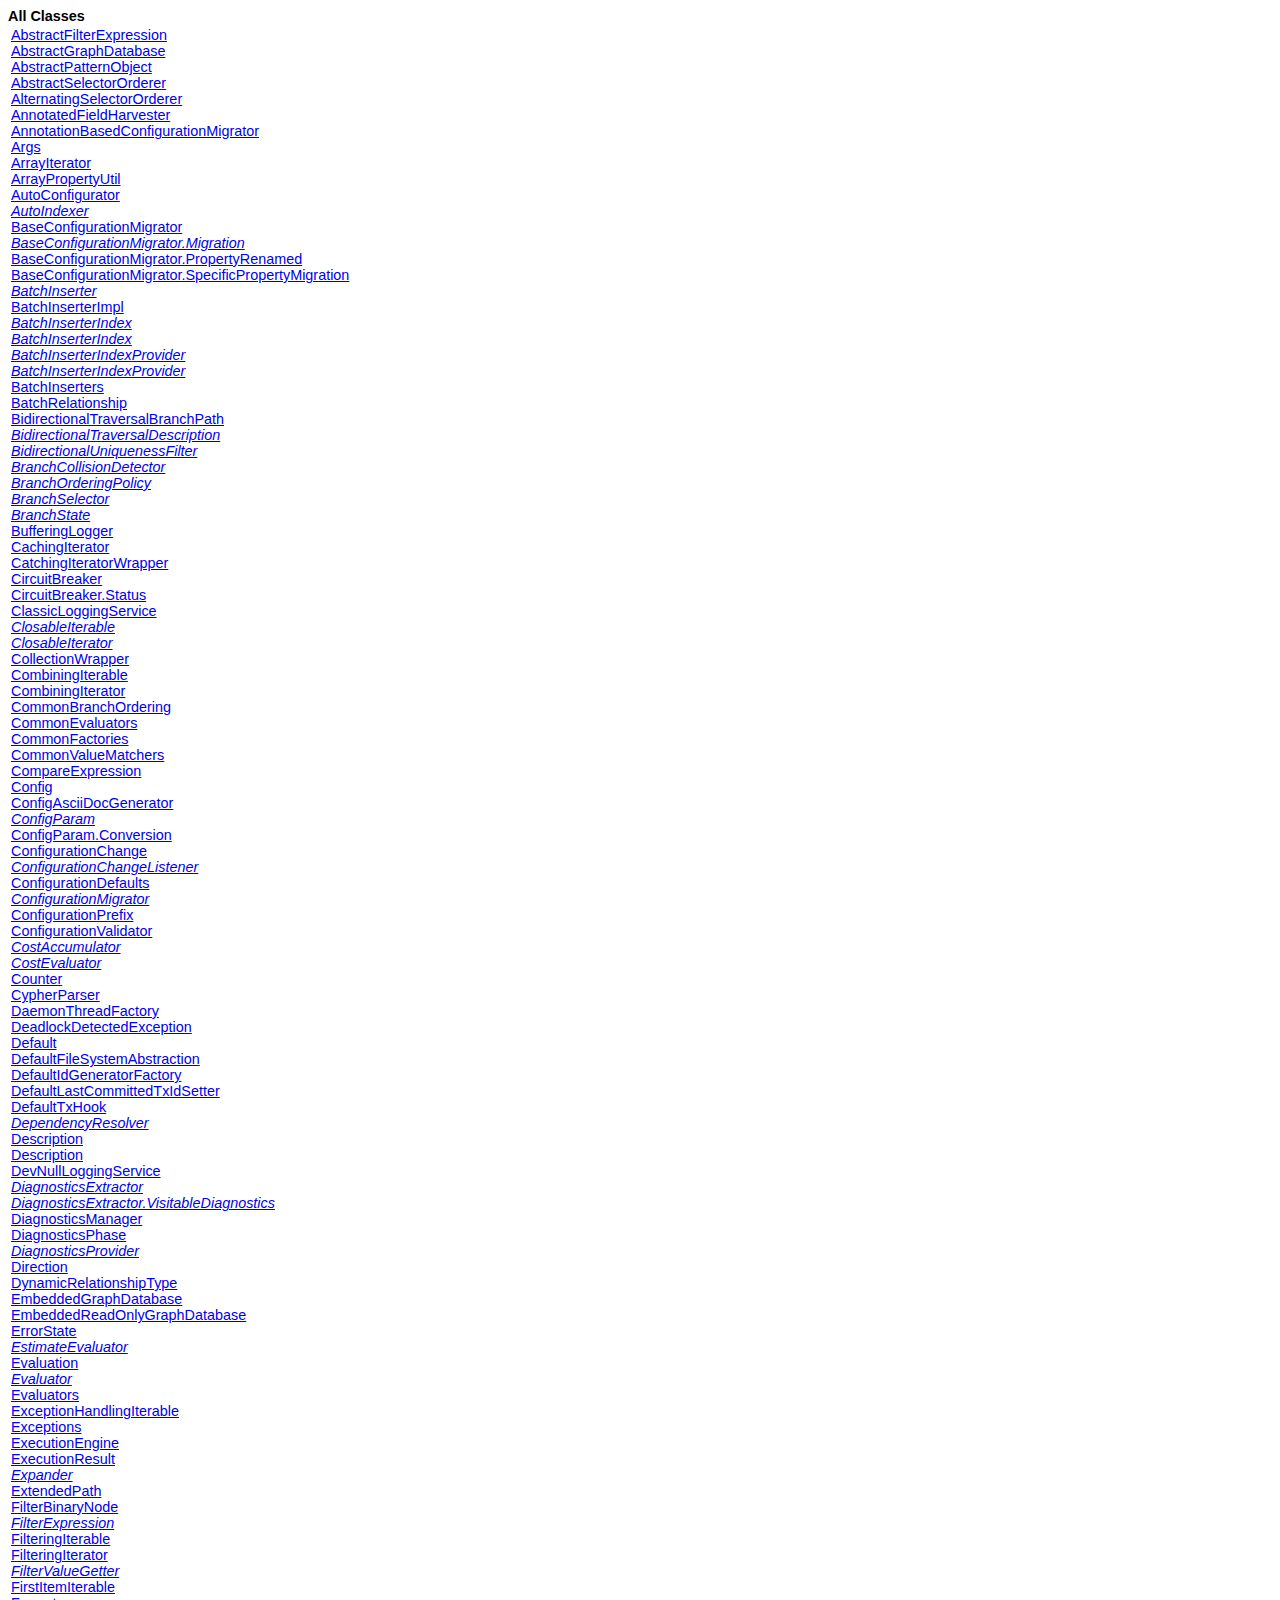
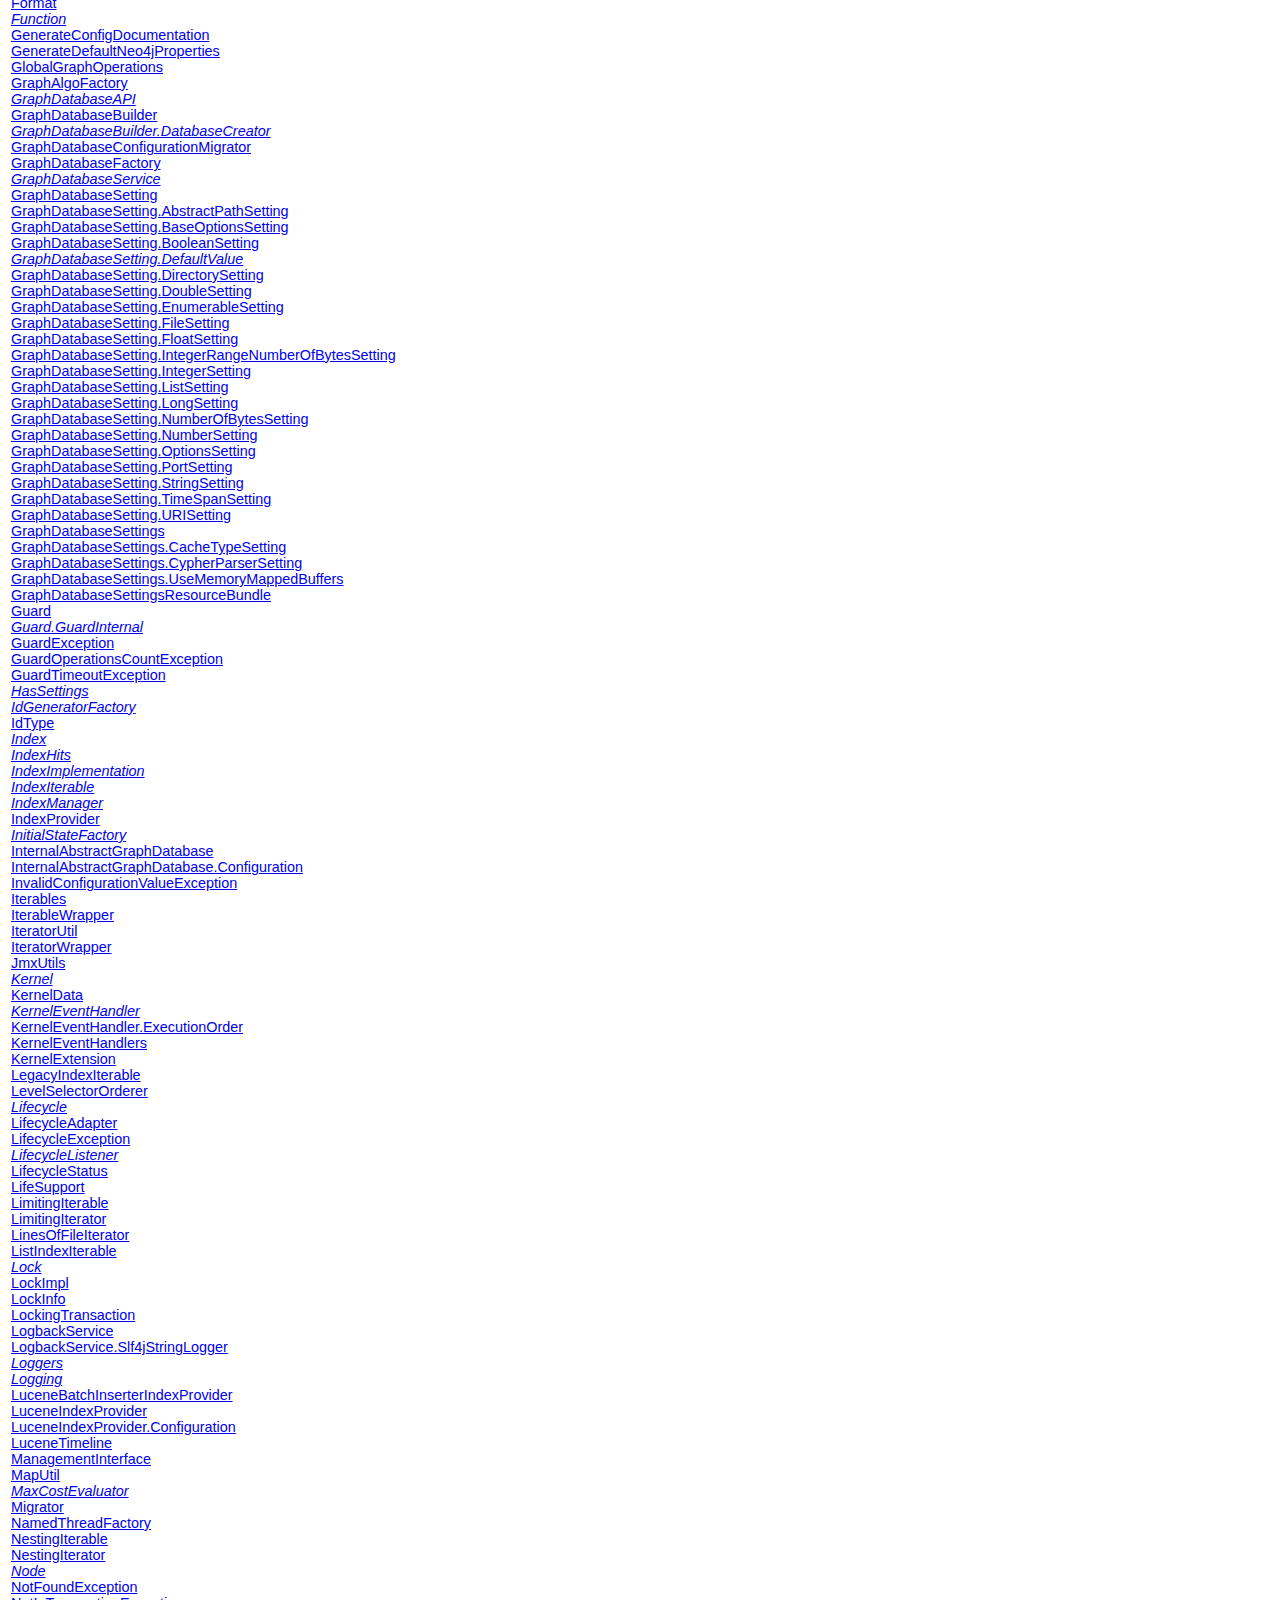
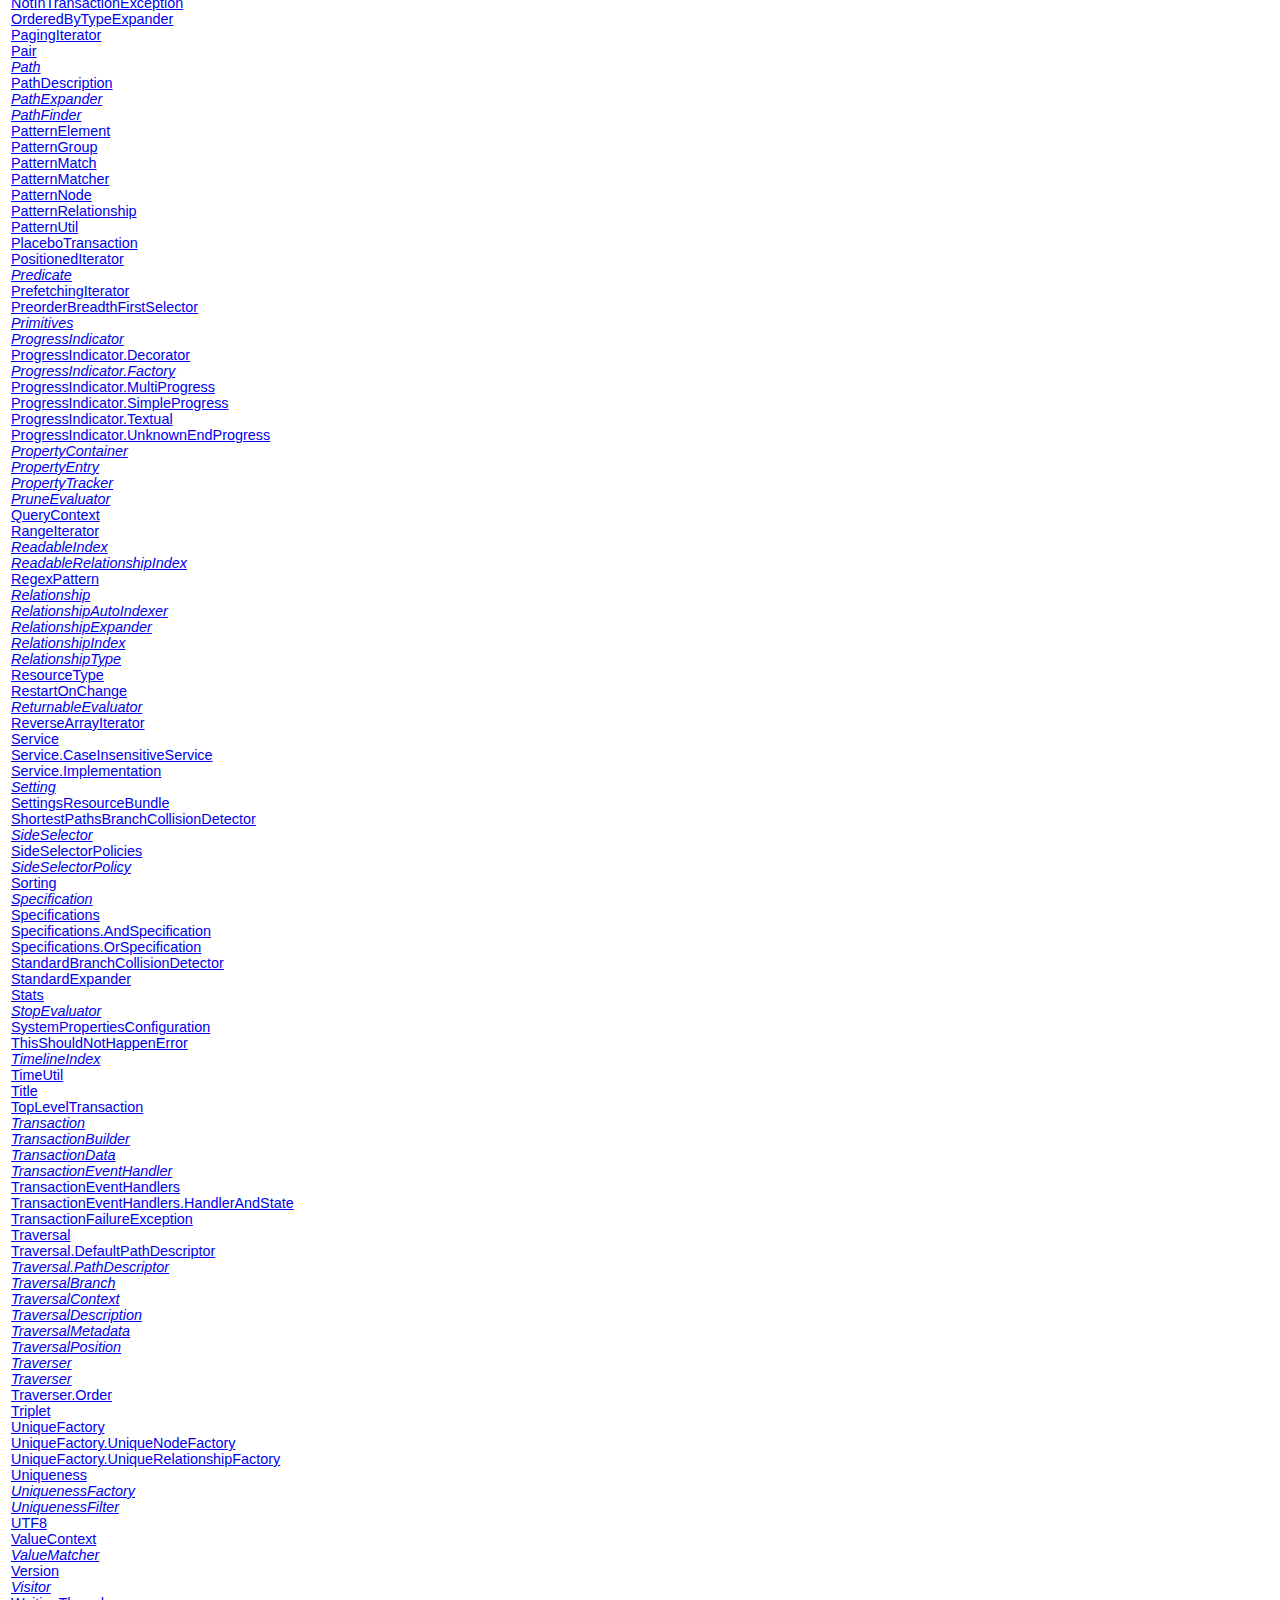
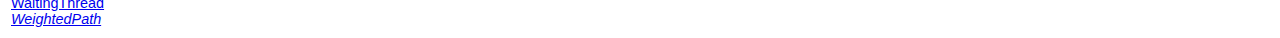
<file: neo4j-community-1.8/doc/java/api/allclasses-noframe.html>
<!DOCTYPE HTML PUBLIC "-//W3C//DTD HTML 4.01 Transitional//EN" "http://www.w3.org/TR/html4/loose.dtd">
<!--NewPage-->
<HTML>
<HEAD>
<!-- Generated by javadoc (build 1.6.0_26) on Tue Sep 25 10:16:01 BST 2012 -->
<META http-equiv="Content-Type" content="text/html; charset=UTF-8">
<TITLE>
All Classes (Neo4j Community 1.8 API)
</TITLE>

<META NAME="date" CONTENT="2012-09-25">

<LINK REL ="stylesheet" TYPE="text/css" HREF="stylesheet.css" TITLE="Style">


</HEAD>

<BODY BGCOLOR="white">
<FONT size="+1" CLASS="FrameHeadingFont">
<B>All Classes</B></FONT>
<BR>

<TABLE BORDER="0" WIDTH="100%" SUMMARY="">
<TR>
<TD NOWRAP><FONT CLASS="FrameItemFont"><A HREF="org/neo4j/graphmatching/filter/AbstractFilterExpression.html" title="class in org.neo4j.graphmatching.filter">AbstractFilterExpression</A>
<BR>
<A HREF="org/neo4j/kernel/AbstractGraphDatabase.html" title="class in org.neo4j.kernel">AbstractGraphDatabase</A>
<BR>
<A HREF="org/neo4j/graphmatching/AbstractPatternObject.html" title="class in org.neo4j.graphmatching">AbstractPatternObject</A>
<BR>
<A HREF="org/neo4j/kernel/AbstractSelectorOrderer.html" title="class in org.neo4j.kernel">AbstractSelectorOrderer</A>
<BR>
<A HREF="org/neo4j/kernel/AlternatingSelectorOrderer.html" title="class in org.neo4j.kernel">AlternatingSelectorOrderer</A>
<BR>
<A HREF="org/neo4j/kernel/configuration/AnnotatedFieldHarvester.html" title="class in org.neo4j.kernel.configuration">AnnotatedFieldHarvester</A>
<BR>
<A HREF="org/neo4j/kernel/configuration/AnnotationBasedConfigurationMigrator.html" title="class in org.neo4j.kernel.configuration">AnnotationBasedConfigurationMigrator</A>
<BR>
<A HREF="org/neo4j/helpers/Args.html" title="class in org.neo4j.helpers">Args</A>
<BR>
<A HREF="org/neo4j/helpers/collection/ArrayIterator.html" title="class in org.neo4j.helpers.collection">ArrayIterator</A>
<BR>
<A HREF="org/neo4j/graphmatching/ArrayPropertyUtil.html" title="class in org.neo4j.graphmatching">ArrayPropertyUtil</A>
<BR>
<A HREF="org/neo4j/kernel/AutoConfigurator.html" title="class in org.neo4j.kernel">AutoConfigurator</A>
<BR>
<A HREF="org/neo4j/graphdb/index/AutoIndexer.html" title="interface in org.neo4j.graphdb.index"><I>AutoIndexer</I></A>
<BR>
<A HREF="org/neo4j/kernel/configuration/BaseConfigurationMigrator.html" title="class in org.neo4j.kernel.configuration">BaseConfigurationMigrator</A>
<BR>
<A HREF="org/neo4j/kernel/configuration/BaseConfigurationMigrator.Migration.html" title="interface in org.neo4j.kernel.configuration"><I>BaseConfigurationMigrator.Migration</I></A>
<BR>
<A HREF="org/neo4j/kernel/configuration/BaseConfigurationMigrator.PropertyRenamed.html" title="class in org.neo4j.kernel.configuration">BaseConfigurationMigrator.PropertyRenamed</A>
<BR>
<A HREF="org/neo4j/kernel/configuration/BaseConfigurationMigrator.SpecificPropertyMigration.html" title="class in org.neo4j.kernel.configuration">BaseConfigurationMigrator.SpecificPropertyMigration</A>
<BR>
<A HREF="org/neo4j/unsafe/batchinsert/BatchInserter.html" title="interface in org.neo4j.unsafe.batchinsert"><I>BatchInserter</I></A>
<BR>
<A HREF="org/neo4j/unsafe/batchinsert/BatchInserterImpl.html" title="class in org.neo4j.unsafe.batchinsert">BatchInserterImpl</A>
<BR>
<A HREF="org/neo4j/graphdb/index/BatchInserterIndex.html" title="interface in org.neo4j.graphdb.index"><I>BatchInserterIndex</I></A>
<BR>
<A HREF="org/neo4j/unsafe/batchinsert/BatchInserterIndex.html" title="interface in org.neo4j.unsafe.batchinsert"><I>BatchInserterIndex</I></A>
<BR>
<A HREF="org/neo4j/graphdb/index/BatchInserterIndexProvider.html" title="interface in org.neo4j.graphdb.index"><I>BatchInserterIndexProvider</I></A>
<BR>
<A HREF="org/neo4j/unsafe/batchinsert/BatchInserterIndexProvider.html" title="interface in org.neo4j.unsafe.batchinsert"><I>BatchInserterIndexProvider</I></A>
<BR>
<A HREF="org/neo4j/unsafe/batchinsert/BatchInserters.html" title="class in org.neo4j.unsafe.batchinsert">BatchInserters</A>
<BR>
<A HREF="org/neo4j/unsafe/batchinsert/BatchRelationship.html" title="class in org.neo4j.unsafe.batchinsert">BatchRelationship</A>
<BR>
<A HREF="org/neo4j/kernel/BidirectionalTraversalBranchPath.html" title="class in org.neo4j.kernel">BidirectionalTraversalBranchPath</A>
<BR>
<A HREF="org/neo4j/graphdb/traversal/BidirectionalTraversalDescription.html" title="interface in org.neo4j.graphdb.traversal"><I>BidirectionalTraversalDescription</I></A>
<BR>
<A HREF="org/neo4j/graphdb/traversal/BidirectionalUniquenessFilter.html" title="interface in org.neo4j.graphdb.traversal"><I>BidirectionalUniquenessFilter</I></A>
<BR>
<A HREF="org/neo4j/graphdb/traversal/BranchCollisionDetector.html" title="interface in org.neo4j.graphdb.traversal"><I>BranchCollisionDetector</I></A>
<BR>
<A HREF="org/neo4j/graphdb/traversal/BranchOrderingPolicy.html" title="interface in org.neo4j.graphdb.traversal"><I>BranchOrderingPolicy</I></A>
<BR>
<A HREF="org/neo4j/graphdb/traversal/BranchSelector.html" title="interface in org.neo4j.graphdb.traversal"><I>BranchSelector</I></A>
<BR>
<A HREF="org/neo4j/graphdb/traversal/BranchState.html" title="interface in org.neo4j.graphdb.traversal"><I>BranchState</I></A>
<BR>
<A HREF="org/neo4j/kernel/logging/BufferingLogger.html" title="class in org.neo4j.kernel.logging">BufferingLogger</A>
<BR>
<A HREF="org/neo4j/helpers/collection/CachingIterator.html" title="class in org.neo4j.helpers.collection">CachingIterator</A>
<BR>
<A HREF="org/neo4j/helpers/collection/CatchingIteratorWrapper.html" title="class in org.neo4j.helpers.collection">CatchingIteratorWrapper</A>
<BR>
<A HREF="org/neo4j/kernel/CircuitBreaker.html" title="class in org.neo4j.kernel">CircuitBreaker</A>
<BR>
<A HREF="org/neo4j/kernel/CircuitBreaker.Status.html" title="enum in org.neo4j.kernel">CircuitBreaker.Status</A>
<BR>
<A HREF="org/neo4j/kernel/logging/ClassicLoggingService.html" title="class in org.neo4j.kernel.logging">ClassicLoggingService</A>
<BR>
<A HREF="org/neo4j/helpers/collection/ClosableIterable.html" title="interface in org.neo4j.helpers.collection"><I>ClosableIterable</I></A>
<BR>
<A HREF="org/neo4j/helpers/collection/ClosableIterator.html" title="interface in org.neo4j.helpers.collection"><I>ClosableIterator</I></A>
<BR>
<A HREF="org/neo4j/helpers/collection/CollectionWrapper.html" title="class in org.neo4j.helpers.collection">CollectionWrapper</A>
<BR>
<A HREF="org/neo4j/helpers/collection/CombiningIterable.html" title="class in org.neo4j.helpers.collection">CombiningIterable</A>
<BR>
<A HREF="org/neo4j/helpers/collection/CombiningIterator.html" title="class in org.neo4j.helpers.collection">CombiningIterator</A>
<BR>
<A HREF="org/neo4j/kernel/CommonBranchOrdering.html" title="enum in org.neo4j.kernel">CommonBranchOrdering</A>
<BR>
<A HREF="org/neo4j/graphalgo/CommonEvaluators.html" title="class in org.neo4j.graphalgo">CommonEvaluators</A>
<BR>
<A HREF="org/neo4j/kernel/CommonFactories.html" title="class in org.neo4j.kernel">CommonFactories</A>
<BR>
<A HREF="org/neo4j/graphmatching/CommonValueMatchers.html" title="class in org.neo4j.graphmatching">CommonValueMatchers</A>
<BR>
<A HREF="org/neo4j/graphmatching/filter/CompareExpression.html" title="class in org.neo4j.graphmatching.filter">CompareExpression</A>
<BR>
<A HREF="org/neo4j/kernel/configuration/Config.html" title="class in org.neo4j.kernel.configuration">Config</A>
<BR>
<A HREF="org/neo4j/kernel/configuration/ConfigAsciiDocGenerator.html" title="class in org.neo4j.kernel.configuration">ConfigAsciiDocGenerator</A>
<BR>
<A HREF="org/neo4j/kernel/configuration/ConfigParam.html" title="interface in org.neo4j.kernel.configuration"><I>ConfigParam</I></A>
<BR>
<A HREF="org/neo4j/kernel/configuration/ConfigParam.Conversion.html" title="class in org.neo4j.kernel.configuration">ConfigParam.Conversion</A>
<BR>
<A HREF="org/neo4j/kernel/configuration/ConfigurationChange.html" title="class in org.neo4j.kernel.configuration">ConfigurationChange</A>
<BR>
<A HREF="org/neo4j/kernel/configuration/ConfigurationChangeListener.html" title="interface in org.neo4j.kernel.configuration"><I>ConfigurationChangeListener</I></A>
<BR>
<A HREF="org/neo4j/kernel/configuration/ConfigurationDefaults.html" title="class in org.neo4j.kernel.configuration">ConfigurationDefaults</A>
<BR>
<A HREF="org/neo4j/kernel/configuration/ConfigurationMigrator.html" title="interface in org.neo4j.kernel.configuration"><I>ConfigurationMigrator</I></A>
<BR>
<A HREF="org/neo4j/kernel/configuration/ConfigurationPrefix.html" title="annotation in org.neo4j.kernel.configuration">ConfigurationPrefix</A>
<BR>
<A HREF="org/neo4j/kernel/configuration/ConfigurationValidator.html" title="class in org.neo4j.kernel.configuration">ConfigurationValidator</A>
<BR>
<A HREF="org/neo4j/graphalgo/CostAccumulator.html" title="interface in org.neo4j.graphalgo"><I>CostAccumulator</I></A>
<BR>
<A HREF="org/neo4j/graphalgo/CostEvaluator.html" title="interface in org.neo4j.graphalgo"><I>CostEvaluator</I></A>
<BR>
<A HREF="org/neo4j/helpers/Counter.html" title="class in org.neo4j.helpers">Counter</A>
<BR>
<A HREF="org/neo4j/cypher/javacompat/CypherParser.html" title="class in org.neo4j.cypher.javacompat">CypherParser</A>
<BR>
<A HREF="org/neo4j/helpers/DaemonThreadFactory.html" title="class in org.neo4j.helpers">DaemonThreadFactory</A>
<BR>
<A HREF="org/neo4j/kernel/DeadlockDetectedException.html" title="class in org.neo4j.kernel">DeadlockDetectedException</A>
<BR>
<A HREF="org/neo4j/graphdb/factory/Default.html" title="annotation in org.neo4j.graphdb.factory">Default</A>
<BR>
<A HREF="org/neo4j/kernel/DefaultFileSystemAbstraction.html" title="class in org.neo4j.kernel">DefaultFileSystemAbstraction</A>
<BR>
<A HREF="org/neo4j/kernel/DefaultIdGeneratorFactory.html" title="class in org.neo4j.kernel">DefaultIdGeneratorFactory</A>
<BR>
<A HREF="org/neo4j/kernel/DefaultLastCommittedTxIdSetter.html" title="class in org.neo4j.kernel">DefaultLastCommittedTxIdSetter</A>
<BR>
<A HREF="org/neo4j/kernel/DefaultTxHook.html" title="class in org.neo4j.kernel">DefaultTxHook</A>
<BR>
<A HREF="org/neo4j/graphdb/DependencyResolver.html" title="interface in org.neo4j.graphdb"><I>DependencyResolver</I></A>
<BR>
<A HREF="org/neo4j/graphdb/factory/Description.html" title="annotation in org.neo4j.graphdb.factory">Description</A>
<BR>
<A HREF="org/neo4j/jmx/Description.html" title="annotation in org.neo4j.jmx">Description</A>
<BR>
<A HREF="org/neo4j/kernel/logging/DevNullLoggingService.html" title="class in org.neo4j.kernel.logging">DevNullLoggingService</A>
<BR>
<A HREF="org/neo4j/kernel/info/DiagnosticsExtractor.html" title="interface in org.neo4j.kernel.info"><I>DiagnosticsExtractor</I></A>
<BR>
<A HREF="org/neo4j/kernel/info/DiagnosticsExtractor.VisitableDiagnostics.html" title="interface in org.neo4j.kernel.info"><I>DiagnosticsExtractor.VisitableDiagnostics</I></A>
<BR>
<A HREF="org/neo4j/kernel/info/DiagnosticsManager.html" title="class in org.neo4j.kernel.info">DiagnosticsManager</A>
<BR>
<A HREF="org/neo4j/kernel/info/DiagnosticsPhase.html" title="enum in org.neo4j.kernel.info">DiagnosticsPhase</A>
<BR>
<A HREF="org/neo4j/kernel/info/DiagnosticsProvider.html" title="interface in org.neo4j.kernel.info"><I>DiagnosticsProvider</I></A>
<BR>
<A HREF="org/neo4j/graphdb/Direction.html" title="enum in org.neo4j.graphdb">Direction</A>
<BR>
<A HREF="org/neo4j/graphdb/DynamicRelationshipType.html" title="class in org.neo4j.graphdb">DynamicRelationshipType</A>
<BR>
<A HREF="org/neo4j/kernel/EmbeddedGraphDatabase.html" title="class in org.neo4j.kernel">EmbeddedGraphDatabase</A>
<BR>
<A HREF="org/neo4j/kernel/EmbeddedReadOnlyGraphDatabase.html" title="class in org.neo4j.kernel">EmbeddedReadOnlyGraphDatabase</A>
<BR>
<A HREF="org/neo4j/graphdb/event/ErrorState.html" title="enum in org.neo4j.graphdb.event">ErrorState</A>
<BR>
<A HREF="org/neo4j/graphalgo/EstimateEvaluator.html" title="interface in org.neo4j.graphalgo"><I>EstimateEvaluator</I></A>
<BR>
<A HREF="org/neo4j/graphdb/traversal/Evaluation.html" title="enum in org.neo4j.graphdb.traversal">Evaluation</A>
<BR>
<A HREF="org/neo4j/graphdb/traversal/Evaluator.html" title="interface in org.neo4j.graphdb.traversal"><I>Evaluator</I></A>
<BR>
<A HREF="org/neo4j/graphdb/traversal/Evaluators.html" title="class in org.neo4j.graphdb.traversal">Evaluators</A>
<BR>
<A HREF="org/neo4j/helpers/collection/ExceptionHandlingIterable.html" title="class in org.neo4j.helpers.collection">ExceptionHandlingIterable</A>
<BR>
<A HREF="org/neo4j/helpers/Exceptions.html" title="class in org.neo4j.helpers">Exceptions</A>
<BR>
<A HREF="org/neo4j/cypher/javacompat/ExecutionEngine.html" title="class in org.neo4j.cypher.javacompat">ExecutionEngine</A>
<BR>
<A HREF="org/neo4j/cypher/javacompat/ExecutionResult.html" title="class in org.neo4j.cypher.javacompat">ExecutionResult</A>
<BR>
<A HREF="org/neo4j/graphdb/Expander.html" title="interface in org.neo4j.graphdb"><I>Expander</I></A>
<BR>
<A HREF="org/neo4j/kernel/ExtendedPath.html" title="class in org.neo4j.kernel">ExtendedPath</A>
<BR>
<A HREF="org/neo4j/graphmatching/filter/FilterBinaryNode.html" title="class in org.neo4j.graphmatching.filter">FilterBinaryNode</A>
<BR>
<A HREF="org/neo4j/graphmatching/filter/FilterExpression.html" title="interface in org.neo4j.graphmatching.filter"><I>FilterExpression</I></A>
<BR>
<A HREF="org/neo4j/helpers/collection/FilteringIterable.html" title="class in org.neo4j.helpers.collection">FilteringIterable</A>
<BR>
<A HREF="org/neo4j/helpers/collection/FilteringIterator.html" title="class in org.neo4j.helpers.collection">FilteringIterator</A>
<BR>
<A HREF="org/neo4j/graphmatching/filter/FilterValueGetter.html" title="interface in org.neo4j.graphmatching.filter"><I>FilterValueGetter</I></A>
<BR>
<A HREF="org/neo4j/helpers/collection/FirstItemIterable.html" title="class in org.neo4j.helpers.collection">FirstItemIterable</A>
<BR>
<A HREF="org/neo4j/helpers/Format.html" title="class in org.neo4j.helpers">Format</A>
<BR>
<A HREF="org/neo4j/helpers/Function.html" title="interface in org.neo4j.helpers"><I>Function</I></A>
<BR>
<A HREF="org/neo4j/tooling/GenerateConfigDocumentation.html" title="class in org.neo4j.tooling">GenerateConfigDocumentation</A>
<BR>
<A HREF="org/neo4j/tooling/GenerateDefaultNeo4jProperties.html" title="class in org.neo4j.tooling">GenerateDefaultNeo4jProperties</A>
<BR>
<A HREF="org/neo4j/tooling/GlobalGraphOperations.html" title="class in org.neo4j.tooling">GlobalGraphOperations</A>
<BR>
<A HREF="org/neo4j/graphalgo/GraphAlgoFactory.html" title="class in org.neo4j.graphalgo">GraphAlgoFactory</A>
<BR>
<A HREF="org/neo4j/kernel/GraphDatabaseAPI.html" title="interface in org.neo4j.kernel"><I>GraphDatabaseAPI</I></A>
<BR>
<A HREF="org/neo4j/graphdb/factory/GraphDatabaseBuilder.html" title="class in org.neo4j.graphdb.factory">GraphDatabaseBuilder</A>
<BR>
<A HREF="org/neo4j/graphdb/factory/GraphDatabaseBuilder.DatabaseCreator.html" title="interface in org.neo4j.graphdb.factory"><I>GraphDatabaseBuilder.DatabaseCreator</I></A>
<BR>
<A HREF="org/neo4j/kernel/configuration/GraphDatabaseConfigurationMigrator.html" title="class in org.neo4j.kernel.configuration">GraphDatabaseConfigurationMigrator</A>
<BR>
<A HREF="org/neo4j/graphdb/factory/GraphDatabaseFactory.html" title="class in org.neo4j.graphdb.factory">GraphDatabaseFactory</A>
<BR>
<A HREF="org/neo4j/graphdb/GraphDatabaseService.html" title="interface in org.neo4j.graphdb"><I>GraphDatabaseService</I></A>
<BR>
<A HREF="org/neo4j/graphdb/factory/GraphDatabaseSetting.html" title="class in org.neo4j.graphdb.factory">GraphDatabaseSetting</A>
<BR>
<A HREF="org/neo4j/graphdb/factory/GraphDatabaseSetting.AbstractPathSetting.html" title="class in org.neo4j.graphdb.factory">GraphDatabaseSetting.AbstractPathSetting</A>
<BR>
<A HREF="org/neo4j/graphdb/factory/GraphDatabaseSetting.BaseOptionsSetting.html" title="class in org.neo4j.graphdb.factory">GraphDatabaseSetting.BaseOptionsSetting</A>
<BR>
<A HREF="org/neo4j/graphdb/factory/GraphDatabaseSetting.BooleanSetting.html" title="class in org.neo4j.graphdb.factory">GraphDatabaseSetting.BooleanSetting</A>
<BR>
<A HREF="org/neo4j/graphdb/factory/GraphDatabaseSetting.DefaultValue.html" title="interface in org.neo4j.graphdb.factory"><I>GraphDatabaseSetting.DefaultValue</I></A>
<BR>
<A HREF="org/neo4j/graphdb/factory/GraphDatabaseSetting.DirectorySetting.html" title="class in org.neo4j.graphdb.factory">GraphDatabaseSetting.DirectorySetting</A>
<BR>
<A HREF="org/neo4j/graphdb/factory/GraphDatabaseSetting.DoubleSetting.html" title="class in org.neo4j.graphdb.factory">GraphDatabaseSetting.DoubleSetting</A>
<BR>
<A HREF="org/neo4j/graphdb/factory/GraphDatabaseSetting.EnumerableSetting.html" title="class in org.neo4j.graphdb.factory">GraphDatabaseSetting.EnumerableSetting</A>
<BR>
<A HREF="org/neo4j/graphdb/factory/GraphDatabaseSetting.FileSetting.html" title="class in org.neo4j.graphdb.factory">GraphDatabaseSetting.FileSetting</A>
<BR>
<A HREF="org/neo4j/graphdb/factory/GraphDatabaseSetting.FloatSetting.html" title="class in org.neo4j.graphdb.factory">GraphDatabaseSetting.FloatSetting</A>
<BR>
<A HREF="org/neo4j/graphdb/factory/GraphDatabaseSetting.IntegerRangeNumberOfBytesSetting.html" title="class in org.neo4j.graphdb.factory">GraphDatabaseSetting.IntegerRangeNumberOfBytesSetting</A>
<BR>
<A HREF="org/neo4j/graphdb/factory/GraphDatabaseSetting.IntegerSetting.html" title="class in org.neo4j.graphdb.factory">GraphDatabaseSetting.IntegerSetting</A>
<BR>
<A HREF="org/neo4j/graphdb/factory/GraphDatabaseSetting.ListSetting.html" title="class in org.neo4j.graphdb.factory">GraphDatabaseSetting.ListSetting</A>
<BR>
<A HREF="org/neo4j/graphdb/factory/GraphDatabaseSetting.LongSetting.html" title="class in org.neo4j.graphdb.factory">GraphDatabaseSetting.LongSetting</A>
<BR>
<A HREF="org/neo4j/graphdb/factory/GraphDatabaseSetting.NumberOfBytesSetting.html" title="class in org.neo4j.graphdb.factory">GraphDatabaseSetting.NumberOfBytesSetting</A>
<BR>
<A HREF="org/neo4j/graphdb/factory/GraphDatabaseSetting.NumberSetting.html" title="class in org.neo4j.graphdb.factory">GraphDatabaseSetting.NumberSetting</A>
<BR>
<A HREF="org/neo4j/graphdb/factory/GraphDatabaseSetting.OptionsSetting.html" title="class in org.neo4j.graphdb.factory">GraphDatabaseSetting.OptionsSetting</A>
<BR>
<A HREF="org/neo4j/graphdb/factory/GraphDatabaseSetting.PortSetting.html" title="class in org.neo4j.graphdb.factory">GraphDatabaseSetting.PortSetting</A>
<BR>
<A HREF="org/neo4j/graphdb/factory/GraphDatabaseSetting.StringSetting.html" title="class in org.neo4j.graphdb.factory">GraphDatabaseSetting.StringSetting</A>
<BR>
<A HREF="org/neo4j/graphdb/factory/GraphDatabaseSetting.TimeSpanSetting.html" title="class in org.neo4j.graphdb.factory">GraphDatabaseSetting.TimeSpanSetting</A>
<BR>
<A HREF="org/neo4j/graphdb/factory/GraphDatabaseSetting.URISetting.html" title="class in org.neo4j.graphdb.factory">GraphDatabaseSetting.URISetting</A>
<BR>
<A HREF="org/neo4j/graphdb/factory/GraphDatabaseSettings.html" title="class in org.neo4j.graphdb.factory">GraphDatabaseSettings</A>
<BR>
<A HREF="org/neo4j/graphdb/factory/GraphDatabaseSettings.CacheTypeSetting.html" title="class in org.neo4j.graphdb.factory">GraphDatabaseSettings.CacheTypeSetting</A>
<BR>
<A HREF="org/neo4j/graphdb/factory/GraphDatabaseSettings.CypherParserSetting.html" title="class in org.neo4j.graphdb.factory">GraphDatabaseSettings.CypherParserSetting</A>
<BR>
<A HREF="org/neo4j/graphdb/factory/GraphDatabaseSettings.UseMemoryMappedBuffers.html" title="class in org.neo4j.graphdb.factory">GraphDatabaseSettings.UseMemoryMappedBuffers</A>
<BR>
<A HREF="org/neo4j/graphdb/factory/GraphDatabaseSettingsResourceBundle.html" title="class in org.neo4j.graphdb.factory">GraphDatabaseSettingsResourceBundle</A>
<BR>
<A HREF="org/neo4j/kernel/guard/Guard.html" title="class in org.neo4j.kernel.guard">Guard</A>
<BR>
<A HREF="org/neo4j/kernel/guard/Guard.GuardInternal.html" title="interface in org.neo4j.kernel.guard"><I>Guard.GuardInternal</I></A>
<BR>
<A HREF="org/neo4j/kernel/guard/GuardException.html" title="class in org.neo4j.kernel.guard">GuardException</A>
<BR>
<A HREF="org/neo4j/kernel/guard/GuardOperationsCountException.html" title="class in org.neo4j.kernel.guard">GuardOperationsCountException</A>
<BR>
<A HREF="org/neo4j/kernel/guard/GuardTimeoutException.html" title="class in org.neo4j.kernel.guard">GuardTimeoutException</A>
<BR>
<A HREF="org/neo4j/kernel/configuration/HasSettings.html" title="interface in org.neo4j.kernel.configuration"><I>HasSettings</I></A>
<BR>
<A HREF="org/neo4j/kernel/IdGeneratorFactory.html" title="interface in org.neo4j.kernel"><I>IdGeneratorFactory</I></A>
<BR>
<A HREF="org/neo4j/kernel/IdType.html" title="enum in org.neo4j.kernel">IdType</A>
<BR>
<A HREF="org/neo4j/graphdb/index/Index.html" title="interface in org.neo4j.graphdb.index"><I>Index</I></A>
<BR>
<A HREF="org/neo4j/graphdb/index/IndexHits.html" title="interface in org.neo4j.graphdb.index"><I>IndexHits</I></A>
<BR>
<A HREF="org/neo4j/graphdb/index/IndexImplementation.html" title="interface in org.neo4j.graphdb.index"><I>IndexImplementation</I></A>
<BR>
<A HREF="org/neo4j/graphdb/index/IndexIterable.html" title="interface in org.neo4j.graphdb.index"><I>IndexIterable</I></A>
<BR>
<A HREF="org/neo4j/graphdb/index/IndexManager.html" title="interface in org.neo4j.graphdb.index"><I>IndexManager</I></A>
<BR>
<A HREF="org/neo4j/graphdb/index/IndexProvider.html" title="class in org.neo4j.graphdb.index">IndexProvider</A>
<BR>
<A HREF="org/neo4j/graphdb/traversal/InitialStateFactory.html" title="interface in org.neo4j.graphdb.traversal"><I>InitialStateFactory</I></A>
<BR>
<A HREF="org/neo4j/kernel/InternalAbstractGraphDatabase.html" title="class in org.neo4j.kernel">InternalAbstractGraphDatabase</A>
<BR>
<A HREF="org/neo4j/kernel/InternalAbstractGraphDatabase.Configuration.html" title="class in org.neo4j.kernel">InternalAbstractGraphDatabase.Configuration</A>
<BR>
<A HREF="org/neo4j/graphdb/config/InvalidConfigurationValueException.html" title="class in org.neo4j.graphdb.config">InvalidConfigurationValueException</A>
<BR>
<A HREF="org/neo4j/helpers/collection/Iterables.html" title="class in org.neo4j.helpers.collection">Iterables</A>
<BR>
<A HREF="org/neo4j/helpers/collection/IterableWrapper.html" title="class in org.neo4j.helpers.collection">IterableWrapper</A>
<BR>
<A HREF="org/neo4j/helpers/collection/IteratorUtil.html" title="class in org.neo4j.helpers.collection">IteratorUtil</A>
<BR>
<A HREF="org/neo4j/helpers/collection/IteratorWrapper.html" title="class in org.neo4j.helpers.collection">IteratorWrapper</A>
<BR>
<A HREF="org/neo4j/jmx/JmxUtils.html" title="class in org.neo4j.jmx">JmxUtils</A>
<BR>
<A HREF="org/neo4j/jmx/Kernel.html" title="interface in org.neo4j.jmx"><I>Kernel</I></A>
<BR>
<A HREF="org/neo4j/kernel/KernelData.html" title="class in org.neo4j.kernel">KernelData</A>
<BR>
<A HREF="org/neo4j/graphdb/event/KernelEventHandler.html" title="interface in org.neo4j.graphdb.event"><I>KernelEventHandler</I></A>
<BR>
<A HREF="org/neo4j/graphdb/event/KernelEventHandler.ExecutionOrder.html" title="enum in org.neo4j.graphdb.event">KernelEventHandler.ExecutionOrder</A>
<BR>
<A HREF="org/neo4j/kernel/KernelEventHandlers.html" title="class in org.neo4j.kernel">KernelEventHandlers</A>
<BR>
<A HREF="org/neo4j/kernel/KernelExtension.html" title="class in org.neo4j.kernel">KernelExtension</A>
<BR>
<A HREF="org/neo4j/kernel/LegacyIndexIterable.html" title="class in org.neo4j.kernel">LegacyIndexIterable</A>
<BR>
<A HREF="org/neo4j/kernel/LevelSelectorOrderer.html" title="class in org.neo4j.kernel">LevelSelectorOrderer</A>
<BR>
<A HREF="org/neo4j/kernel/lifecycle/Lifecycle.html" title="interface in org.neo4j.kernel.lifecycle"><I>Lifecycle</I></A>
<BR>
<A HREF="org/neo4j/kernel/lifecycle/LifecycleAdapter.html" title="class in org.neo4j.kernel.lifecycle">LifecycleAdapter</A>
<BR>
<A HREF="org/neo4j/kernel/lifecycle/LifecycleException.html" title="class in org.neo4j.kernel.lifecycle">LifecycleException</A>
<BR>
<A HREF="org/neo4j/kernel/lifecycle/LifecycleListener.html" title="interface in org.neo4j.kernel.lifecycle"><I>LifecycleListener</I></A>
<BR>
<A HREF="org/neo4j/kernel/lifecycle/LifecycleStatus.html" title="enum in org.neo4j.kernel.lifecycle">LifecycleStatus</A>
<BR>
<A HREF="org/neo4j/kernel/lifecycle/LifeSupport.html" title="class in org.neo4j.kernel.lifecycle">LifeSupport</A>
<BR>
<A HREF="org/neo4j/helpers/collection/LimitingIterable.html" title="class in org.neo4j.helpers.collection">LimitingIterable</A>
<BR>
<A HREF="org/neo4j/helpers/collection/LimitingIterator.html" title="class in org.neo4j.helpers.collection">LimitingIterator</A>
<BR>
<A HREF="org/neo4j/helpers/collection/LinesOfFileIterator.html" title="class in org.neo4j.helpers.collection">LinesOfFileIterator</A>
<BR>
<A HREF="org/neo4j/kernel/ListIndexIterable.html" title="class in org.neo4j.kernel">ListIndexIterable</A>
<BR>
<A HREF="org/neo4j/graphdb/Lock.html" title="interface in org.neo4j.graphdb"><I>Lock</I></A>
<BR>
<A HREF="org/neo4j/kernel/LockImpl.html" title="class in org.neo4j.kernel">LockImpl</A>
<BR>
<A HREF="org/neo4j/kernel/info/LockInfo.html" title="class in org.neo4j.kernel.info">LockInfo</A>
<BR>
<A HREF="org/neo4j/kernel/info/LockingTransaction.html" title="class in org.neo4j.kernel.info">LockingTransaction</A>
<BR>
<A HREF="org/neo4j/kernel/logging/LogbackService.html" title="class in org.neo4j.kernel.logging">LogbackService</A>
<BR>
<A HREF="org/neo4j/kernel/logging/LogbackService.Slf4jStringLogger.html" title="class in org.neo4j.kernel.logging">LogbackService.Slf4jStringLogger</A>
<BR>
<A HREF="org/neo4j/kernel/logging/Loggers.html" title="interface in org.neo4j.kernel.logging"><I>Loggers</I></A>
<BR>
<A HREF="org/neo4j/kernel/logging/Logging.html" title="interface in org.neo4j.kernel.logging"><I>Logging</I></A>
<BR>
<A HREF="org/neo4j/unsafe/batchinsert/LuceneBatchInserterIndexProvider.html" title="class in org.neo4j.unsafe.batchinsert">LuceneBatchInserterIndexProvider</A>
<BR>
<A HREF="org/neo4j/index/lucene/LuceneIndexProvider.html" title="class in org.neo4j.index.lucene">LuceneIndexProvider</A>
<BR>
<A HREF="org/neo4j/index/lucene/LuceneIndexProvider.Configuration.html" title="class in org.neo4j.index.lucene">LuceneIndexProvider.Configuration</A>
<BR>
<A HREF="org/neo4j/index/lucene/LuceneTimeline.html" title="class in org.neo4j.index.lucene">LuceneTimeline</A>
<BR>
<A HREF="org/neo4j/jmx/ManagementInterface.html" title="annotation in org.neo4j.jmx">ManagementInterface</A>
<BR>
<A HREF="org/neo4j/helpers/collection/MapUtil.html" title="class in org.neo4j.helpers.collection">MapUtil</A>
<BR>
<A HREF="org/neo4j/graphalgo/MaxCostEvaluator.html" title="interface in org.neo4j.graphalgo"><I>MaxCostEvaluator</I></A>
<BR>
<A HREF="org/neo4j/kernel/configuration/Migrator.html" title="annotation in org.neo4j.kernel.configuration">Migrator</A>
<BR>
<A HREF="org/neo4j/helpers/NamedThreadFactory.html" title="class in org.neo4j.helpers">NamedThreadFactory</A>
<BR>
<A HREF="org/neo4j/helpers/collection/NestingIterable.html" title="class in org.neo4j.helpers.collection">NestingIterable</A>
<BR>
<A HREF="org/neo4j/helpers/collection/NestingIterator.html" title="class in org.neo4j.helpers.collection">NestingIterator</A>
<BR>
<A HREF="org/neo4j/graphdb/Node.html" title="interface in org.neo4j.graphdb"><I>Node</I></A>
<BR>
<A HREF="org/neo4j/graphdb/NotFoundException.html" title="class in org.neo4j.graphdb">NotFoundException</A>
<BR>
<A HREF="org/neo4j/graphdb/NotInTransactionException.html" title="class in org.neo4j.graphdb">NotInTransactionException</A>
<BR>
<A HREF="org/neo4j/kernel/OrderedByTypeExpander.html" title="class in org.neo4j.kernel">OrderedByTypeExpander</A>
<BR>
<A HREF="org/neo4j/helpers/collection/PagingIterator.html" title="class in org.neo4j.helpers.collection">PagingIterator</A>
<BR>
<A HREF="org/neo4j/helpers/Pair.html" title="class in org.neo4j.helpers">Pair</A>
<BR>
<A HREF="org/neo4j/graphdb/Path.html" title="interface in org.neo4j.graphdb"><I>Path</I></A>
<BR>
<A HREF="org/neo4j/kernel/PathDescription.html" title="class in org.neo4j.kernel">PathDescription</A>
<BR>
<A HREF="org/neo4j/graphdb/PathExpander.html" title="interface in org.neo4j.graphdb"><I>PathExpander</I></A>
<BR>
<A HREF="org/neo4j/graphalgo/PathFinder.html" title="interface in org.neo4j.graphalgo"><I>PathFinder</I></A>
<BR>
<A HREF="org/neo4j/graphmatching/PatternElement.html" title="class in org.neo4j.graphmatching">PatternElement</A>
<BR>
<A HREF="org/neo4j/graphmatching/PatternGroup.html" title="class in org.neo4j.graphmatching">PatternGroup</A>
<BR>
<A HREF="org/neo4j/graphmatching/PatternMatch.html" title="class in org.neo4j.graphmatching">PatternMatch</A>
<BR>
<A HREF="org/neo4j/graphmatching/PatternMatcher.html" title="class in org.neo4j.graphmatching">PatternMatcher</A>
<BR>
<A HREF="org/neo4j/graphmatching/PatternNode.html" title="class in org.neo4j.graphmatching">PatternNode</A>
<BR>
<A HREF="org/neo4j/graphmatching/PatternRelationship.html" title="class in org.neo4j.graphmatching">PatternRelationship</A>
<BR>
<A HREF="org/neo4j/graphmatching/PatternUtil.html" title="class in org.neo4j.graphmatching">PatternUtil</A>
<BR>
<A HREF="org/neo4j/kernel/PlaceboTransaction.html" title="class in org.neo4j.kernel">PlaceboTransaction</A>
<BR>
<A HREF="org/neo4j/helpers/collection/PositionedIterator.html" title="class in org.neo4j.helpers.collection">PositionedIterator</A>
<BR>
<A HREF="org/neo4j/helpers/Predicate.html" title="interface in org.neo4j.helpers"><I>Predicate</I></A>
<BR>
<A HREF="org/neo4j/helpers/collection/PrefetchingIterator.html" title="class in org.neo4j.helpers.collection">PrefetchingIterator</A>
<BR>
<A HREF="org/neo4j/kernel/PreorderBreadthFirstSelector.html" title="class in org.neo4j.kernel">PreorderBreadthFirstSelector</A>
<BR>
<A HREF="org/neo4j/jmx/Primitives.html" title="interface in org.neo4j.jmx"><I>Primitives</I></A>
<BR>
<A HREF="org/neo4j/helpers/ProgressIndicator.html" title="interface in org.neo4j.helpers"><I>ProgressIndicator</I></A>
<BR>
<A HREF="org/neo4j/helpers/ProgressIndicator.Decorator.html" title="class in org.neo4j.helpers">ProgressIndicator.Decorator</A>
<BR>
<A HREF="org/neo4j/helpers/ProgressIndicator.Factory.html" title="interface in org.neo4j.helpers"><I>ProgressIndicator.Factory</I></A>
<BR>
<A HREF="org/neo4j/helpers/ProgressIndicator.MultiProgress.html" title="class in org.neo4j.helpers">ProgressIndicator.MultiProgress</A>
<BR>
<A HREF="org/neo4j/helpers/ProgressIndicator.SimpleProgress.html" title="class in org.neo4j.helpers">ProgressIndicator.SimpleProgress</A>
<BR>
<A HREF="org/neo4j/helpers/ProgressIndicator.Textual.html" title="class in org.neo4j.helpers">ProgressIndicator.Textual</A>
<BR>
<A HREF="org/neo4j/helpers/ProgressIndicator.UnknownEndProgress.html" title="class in org.neo4j.helpers">ProgressIndicator.UnknownEndProgress</A>
<BR>
<A HREF="org/neo4j/graphdb/PropertyContainer.html" title="interface in org.neo4j.graphdb"><I>PropertyContainer</I></A>
<BR>
<A HREF="org/neo4j/graphdb/event/PropertyEntry.html" title="interface in org.neo4j.graphdb.event"><I>PropertyEntry</I></A>
<BR>
<A HREF="org/neo4j/kernel/PropertyTracker.html" title="interface in org.neo4j.kernel"><I>PropertyTracker</I></A>
<BR>
<A HREF="org/neo4j/graphdb/traversal/PruneEvaluator.html" title="interface in org.neo4j.graphdb.traversal"><I>PruneEvaluator</I></A>
<BR>
<A HREF="org/neo4j/index/lucene/QueryContext.html" title="class in org.neo4j.index.lucene">QueryContext</A>
<BR>
<A HREF="org/neo4j/helpers/collection/RangeIterator.html" title="class in org.neo4j.helpers.collection">RangeIterator</A>
<BR>
<A HREF="org/neo4j/graphdb/index/ReadableIndex.html" title="interface in org.neo4j.graphdb.index"><I>ReadableIndex</I></A>
<BR>
<A HREF="org/neo4j/graphdb/index/ReadableRelationshipIndex.html" title="interface in org.neo4j.graphdb.index"><I>ReadableRelationshipIndex</I></A>
<BR>
<A HREF="org/neo4j/graphmatching/filter/RegexPattern.html" title="class in org.neo4j.graphmatching.filter">RegexPattern</A>
<BR>
<A HREF="org/neo4j/graphdb/Relationship.html" title="interface in org.neo4j.graphdb"><I>Relationship</I></A>
<BR>
<A HREF="org/neo4j/graphdb/index/RelationshipAutoIndexer.html" title="interface in org.neo4j.graphdb.index"><I>RelationshipAutoIndexer</I></A>
<BR>
<A HREF="org/neo4j/graphdb/RelationshipExpander.html" title="interface in org.neo4j.graphdb"><I>RelationshipExpander</I></A>
<BR>
<A HREF="org/neo4j/graphdb/index/RelationshipIndex.html" title="interface in org.neo4j.graphdb.index"><I>RelationshipIndex</I></A>
<BR>
<A HREF="org/neo4j/graphdb/RelationshipType.html" title="interface in org.neo4j.graphdb"><I>RelationshipType</I></A>
<BR>
<A HREF="org/neo4j/kernel/info/ResourceType.html" title="enum in org.neo4j.kernel.info">ResourceType</A>
<BR>
<A HREF="org/neo4j/kernel/configuration/RestartOnChange.html" title="class in org.neo4j.kernel.configuration">RestartOnChange</A>
<BR>
<A HREF="org/neo4j/graphdb/ReturnableEvaluator.html" title="interface in org.neo4j.graphdb"><I>ReturnableEvaluator</I></A>
<BR>
<A HREF="org/neo4j/helpers/collection/ReverseArrayIterator.html" title="class in org.neo4j.helpers.collection">ReverseArrayIterator</A>
<BR>
<A HREF="org/neo4j/helpers/Service.html" title="class in org.neo4j.helpers">Service</A>
<BR>
<A HREF="org/neo4j/helpers/Service.CaseInsensitiveService.html" title="class in org.neo4j.helpers">Service.CaseInsensitiveService</A>
<BR>
<A HREF="org/neo4j/helpers/Service.Implementation.html" title="annotation in org.neo4j.helpers">Service.Implementation</A>
<BR>
<A HREF="org/neo4j/graphdb/config/Setting.html" title="interface in org.neo4j.graphdb.config"><I>Setting</I></A>
<BR>
<A HREF="org/neo4j/graphdb/factory/SettingsResourceBundle.html" title="class in org.neo4j.graphdb.factory">SettingsResourceBundle</A>
<BR>
<A HREF="org/neo4j/kernel/ShortestPathsBranchCollisionDetector.html" title="class in org.neo4j.kernel">ShortestPathsBranchCollisionDetector</A>
<BR>
<A HREF="org/neo4j/graphdb/traversal/SideSelector.html" title="interface in org.neo4j.graphdb.traversal"><I>SideSelector</I></A>
<BR>
<A HREF="org/neo4j/kernel/SideSelectorPolicies.html" title="enum in org.neo4j.kernel">SideSelectorPolicies</A>
<BR>
<A HREF="org/neo4j/graphdb/traversal/SideSelectorPolicy.html" title="interface in org.neo4j.graphdb.traversal"><I>SideSelectorPolicy</I></A>
<BR>
<A HREF="org/neo4j/graphdb/traversal/Sorting.html" title="class in org.neo4j.graphdb.traversal">Sorting</A>
<BR>
<A HREF="org/neo4j/helpers/Specification.html" title="interface in org.neo4j.helpers"><I>Specification</I></A>
<BR>
<A HREF="org/neo4j/helpers/Specifications.html" title="class in org.neo4j.helpers">Specifications</A>
<BR>
<A HREF="org/neo4j/helpers/Specifications.AndSpecification.html" title="class in org.neo4j.helpers">Specifications.AndSpecification</A>
<BR>
<A HREF="org/neo4j/helpers/Specifications.OrSpecification.html" title="class in org.neo4j.helpers">Specifications.OrSpecification</A>
<BR>
<A HREF="org/neo4j/kernel/StandardBranchCollisionDetector.html" title="class in org.neo4j.kernel">StandardBranchCollisionDetector</A>
<BR>
<A HREF="org/neo4j/kernel/StandardExpander.html" title="class in org.neo4j.kernel">StandardExpander</A>
<BR>
<A HREF="org/neo4j/helpers/Stats.html" title="class in org.neo4j.helpers">Stats</A>
<BR>
<A HREF="org/neo4j/graphdb/StopEvaluator.html" title="interface in org.neo4j.graphdb"><I>StopEvaluator</I></A>
<BR>
<A HREF="org/neo4j/kernel/configuration/SystemPropertiesConfiguration.html" title="class in org.neo4j.kernel.configuration">SystemPropertiesConfiguration</A>
<BR>
<A HREF="org/neo4j/helpers/ThisShouldNotHappenError.html" title="class in org.neo4j.helpers">ThisShouldNotHappenError</A>
<BR>
<A HREF="org/neo4j/index/lucene/TimelineIndex.html" title="interface in org.neo4j.index.lucene"><I>TimelineIndex</I></A>
<BR>
<A HREF="org/neo4j/helpers/TimeUtil.html" title="class in org.neo4j.helpers">TimeUtil</A>
<BR>
<A HREF="org/neo4j/graphdb/factory/Title.html" title="annotation in org.neo4j.graphdb.factory">Title</A>
<BR>
<A HREF="org/neo4j/kernel/TopLevelTransaction.html" title="class in org.neo4j.kernel">TopLevelTransaction</A>
<BR>
<A HREF="org/neo4j/graphdb/Transaction.html" title="interface in org.neo4j.graphdb"><I>Transaction</I></A>
<BR>
<A HREF="org/neo4j/kernel/TransactionBuilder.html" title="interface in org.neo4j.kernel"><I>TransactionBuilder</I></A>
<BR>
<A HREF="org/neo4j/graphdb/event/TransactionData.html" title="interface in org.neo4j.graphdb.event"><I>TransactionData</I></A>
<BR>
<A HREF="org/neo4j/graphdb/event/TransactionEventHandler.html" title="interface in org.neo4j.graphdb.event"><I>TransactionEventHandler</I></A>
<BR>
<A HREF="org/neo4j/kernel/TransactionEventHandlers.html" title="class in org.neo4j.kernel">TransactionEventHandlers</A>
<BR>
<A HREF="org/neo4j/kernel/TransactionEventHandlers.HandlerAndState.html" title="class in org.neo4j.kernel">TransactionEventHandlers.HandlerAndState</A>
<BR>
<A HREF="org/neo4j/graphdb/TransactionFailureException.html" title="class in org.neo4j.graphdb">TransactionFailureException</A>
<BR>
<A HREF="org/neo4j/kernel/Traversal.html" title="class in org.neo4j.kernel">Traversal</A>
<BR>
<A HREF="org/neo4j/kernel/Traversal.DefaultPathDescriptor.html" title="class in org.neo4j.kernel">Traversal.DefaultPathDescriptor</A>
<BR>
<A HREF="org/neo4j/kernel/Traversal.PathDescriptor.html" title="interface in org.neo4j.kernel"><I>Traversal.PathDescriptor</I></A>
<BR>
<A HREF="org/neo4j/graphdb/traversal/TraversalBranch.html" title="interface in org.neo4j.graphdb.traversal"><I>TraversalBranch</I></A>
<BR>
<A HREF="org/neo4j/graphdb/traversal/TraversalContext.html" title="interface in org.neo4j.graphdb.traversal"><I>TraversalContext</I></A>
<BR>
<A HREF="org/neo4j/graphdb/traversal/TraversalDescription.html" title="interface in org.neo4j.graphdb.traversal"><I>TraversalDescription</I></A>
<BR>
<A HREF="org/neo4j/graphdb/traversal/TraversalMetadata.html" title="interface in org.neo4j.graphdb.traversal"><I>TraversalMetadata</I></A>
<BR>
<A HREF="org/neo4j/graphdb/TraversalPosition.html" title="interface in org.neo4j.graphdb"><I>TraversalPosition</I></A>
<BR>
<A HREF="org/neo4j/graphdb/traversal/Traverser.html" title="interface in org.neo4j.graphdb.traversal"><I>Traverser</I></A>
<BR>
<A HREF="org/neo4j/graphdb/Traverser.html" title="interface in org.neo4j.graphdb"><I>Traverser</I></A>
<BR>
<A HREF="org/neo4j/graphdb/Traverser.Order.html" title="enum in org.neo4j.graphdb">Traverser.Order</A>
<BR>
<A HREF="org/neo4j/helpers/Triplet.html" title="class in org.neo4j.helpers">Triplet</A>
<BR>
<A HREF="org/neo4j/graphdb/index/UniqueFactory.html" title="class in org.neo4j.graphdb.index">UniqueFactory</A>
<BR>
<A HREF="org/neo4j/graphdb/index/UniqueFactory.UniqueNodeFactory.html" title="class in org.neo4j.graphdb.index">UniqueFactory.UniqueNodeFactory</A>
<BR>
<A HREF="org/neo4j/graphdb/index/UniqueFactory.UniqueRelationshipFactory.html" title="class in org.neo4j.graphdb.index">UniqueFactory.UniqueRelationshipFactory</A>
<BR>
<A HREF="org/neo4j/kernel/Uniqueness.html" title="enum in org.neo4j.kernel">Uniqueness</A>
<BR>
<A HREF="org/neo4j/graphdb/traversal/UniquenessFactory.html" title="interface in org.neo4j.graphdb.traversal"><I>UniquenessFactory</I></A>
<BR>
<A HREF="org/neo4j/graphdb/traversal/UniquenessFilter.html" title="interface in org.neo4j.graphdb.traversal"><I>UniquenessFilter</I></A>
<BR>
<A HREF="org/neo4j/helpers/UTF8.html" title="class in org.neo4j.helpers">UTF8</A>
<BR>
<A HREF="org/neo4j/index/lucene/ValueContext.html" title="class in org.neo4j.index.lucene">ValueContext</A>
<BR>
<A HREF="org/neo4j/graphmatching/ValueMatcher.html" title="interface in org.neo4j.graphmatching"><I>ValueMatcher</I></A>
<BR>
<A HREF="org/neo4j/kernel/Version.html" title="class in org.neo4j.kernel">Version</A>
<BR>
<A HREF="org/neo4j/helpers/collection/Visitor.html" title="interface in org.neo4j.helpers.collection"><I>Visitor</I></A>
<BR>
<A HREF="org/neo4j/kernel/info/WaitingThread.html" title="class in org.neo4j.kernel.info">WaitingThread</A>
<BR>
<A HREF="org/neo4j/graphalgo/WeightedPath.html" title="interface in org.neo4j.graphalgo"><I>WeightedPath</I></A>
<BR>
</FONT></TD>
</TR>
</TABLE>

</BODY>
</HTML>
</file>
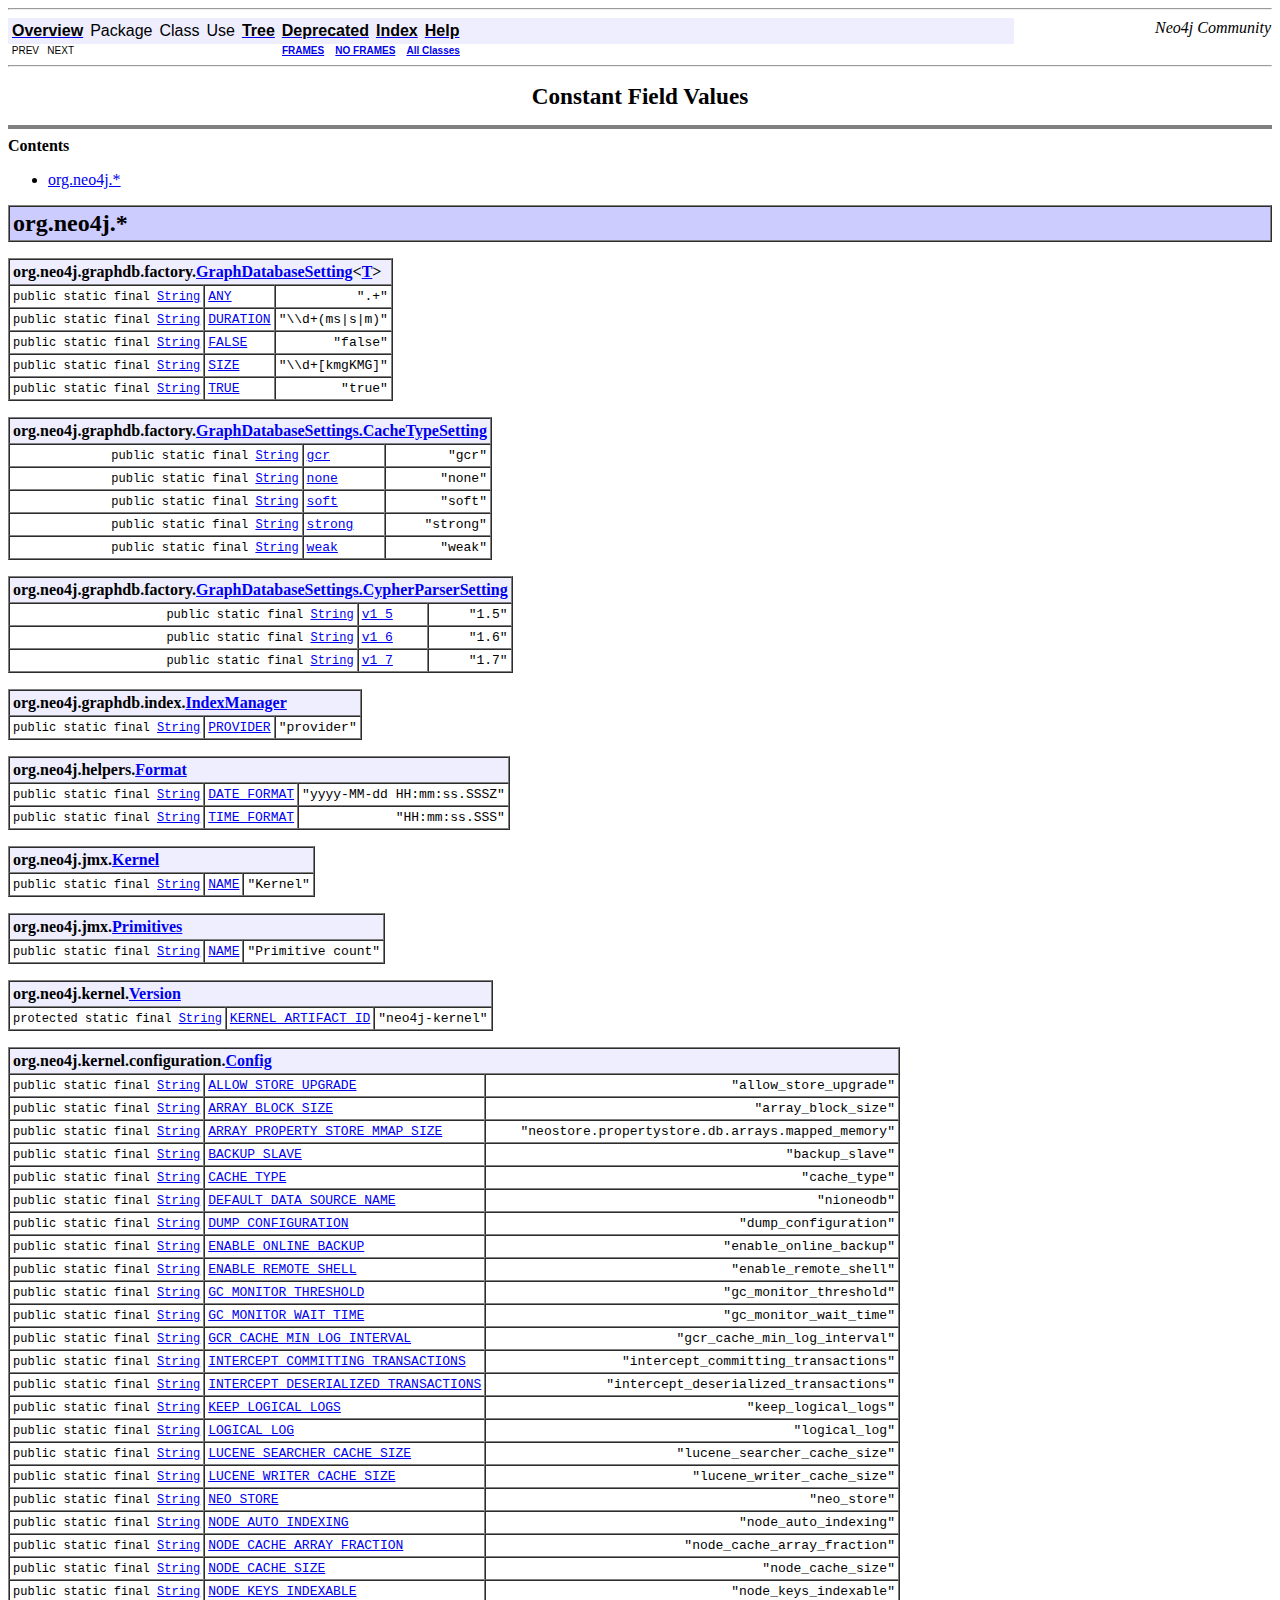
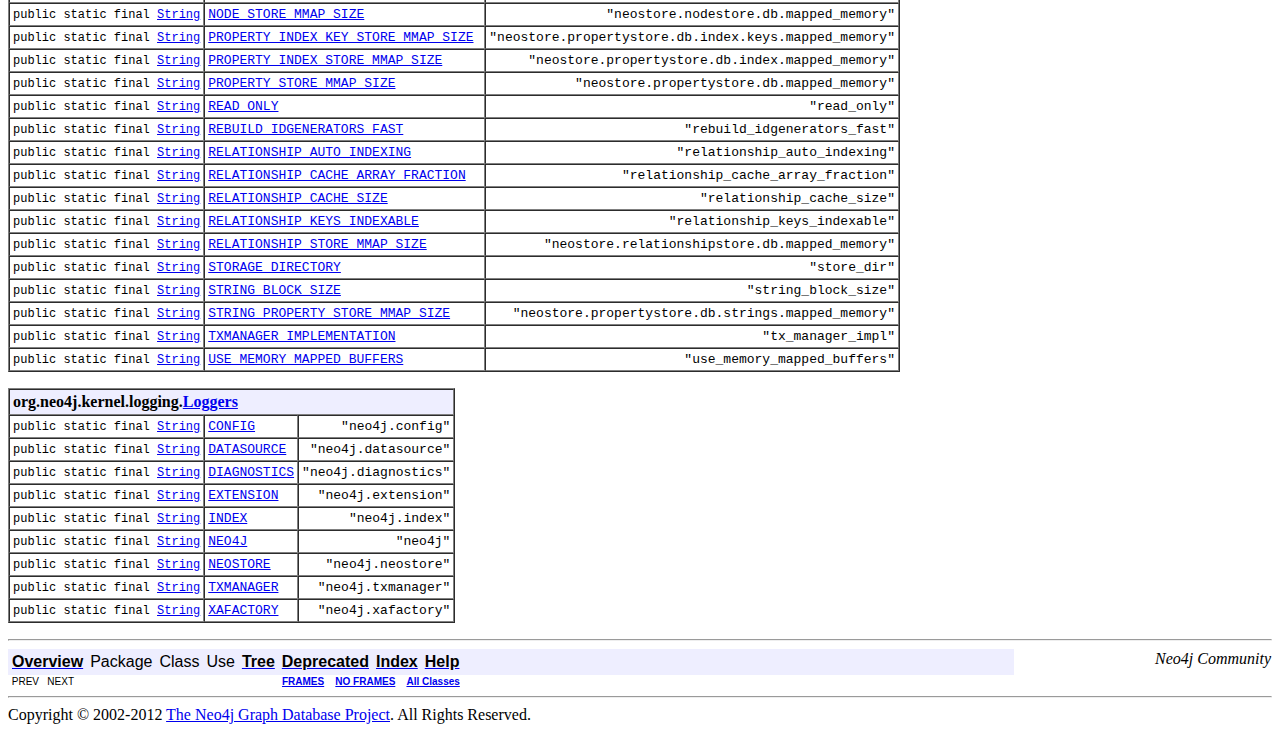
<file: neo4j-community-1.8/doc/java/api/constant-values.html>
<!DOCTYPE HTML PUBLIC "-//W3C//DTD HTML 4.01 Transitional//EN" "http://www.w3.org/TR/html4/loose.dtd">
<!--NewPage-->
<HTML>
<HEAD>
<!-- Generated by javadoc (build 1.6.0_26) on Tue Sep 25 10:16:00 BST 2012 -->
<META http-equiv="Content-Type" content="text/html; charset=UTF-8">
<TITLE>
Constant Field Values (Neo4j Community 1.8 API)
</TITLE>

<META NAME="date" CONTENT="2012-09-25">

<LINK REL ="stylesheet" TYPE="text/css" HREF="stylesheet.css" TITLE="Style">

<SCRIPT type="text/javascript">
function windowTitle()
{
    if (location.href.indexOf('is-external=true') == -1) {
        parent.document.title="Constant Field Values (Neo4j Community 1.8 API)";
    }
}
</SCRIPT>
<NOSCRIPT>
</NOSCRIPT>

</HEAD>

<BODY BGCOLOR="white" onload="windowTitle();">
<HR>


<!-- ========= START OF TOP NAVBAR ======= -->
<A NAME="navbar_top"><!-- --></A>
<A HREF="#skip-navbar_top" title="Skip navigation links"></A>
<TABLE BORDER="0" WIDTH="100%" CELLPADDING="1" CELLSPACING="0" SUMMARY="">
<TR>
<TD COLSPAN=2 BGCOLOR="#EEEEFF" CLASS="NavBarCell1">
<A NAME="navbar_top_firstrow"><!-- --></A>
<TABLE BORDER="0" CELLPADDING="0" CELLSPACING="3" SUMMARY="">
  <TR ALIGN="center" VALIGN="top">
  <TD BGCOLOR="#EEEEFF" CLASS="NavBarCell1">    <A HREF="overview-summary.html"><FONT CLASS="NavBarFont1"><B>Overview</B></FONT></A>&nbsp;</TD>
  <TD BGCOLOR="#EEEEFF" CLASS="NavBarCell1">    <FONT CLASS="NavBarFont1">Package</FONT>&nbsp;</TD>
  <TD BGCOLOR="#EEEEFF" CLASS="NavBarCell1">    <FONT CLASS="NavBarFont1">Class</FONT>&nbsp;</TD>
  <TD BGCOLOR="#EEEEFF" CLASS="NavBarCell1">    <FONT CLASS="NavBarFont1">Use</FONT>&nbsp;</TD>
  <TD BGCOLOR="#EEEEFF" CLASS="NavBarCell1">    <A HREF="overview-tree.html"><FONT CLASS="NavBarFont1"><B>Tree</B></FONT></A>&nbsp;</TD>
  <TD BGCOLOR="#EEEEFF" CLASS="NavBarCell1">    <A HREF="deprecated-list.html"><FONT CLASS="NavBarFont1"><B>Deprecated</B></FONT></A>&nbsp;</TD>
  <TD BGCOLOR="#EEEEFF" CLASS="NavBarCell1">    <A HREF="index-all.html"><FONT CLASS="NavBarFont1"><B>Index</B></FONT></A>&nbsp;</TD>
  <TD BGCOLOR="#EEEEFF" CLASS="NavBarCell1">    <A HREF="help-doc.html"><FONT CLASS="NavBarFont1"><B>Help</B></FONT></A>&nbsp;</TD>
  </TR>
</TABLE>
</TD>
<TD ALIGN="right" VALIGN="top" ROWSPAN=3><EM>
Neo4j Community</EM>
</TD>
</TR>

<TR>
<TD BGCOLOR="white" CLASS="NavBarCell2"><FONT SIZE="-2">
&nbsp;PREV&nbsp;
&nbsp;NEXT</FONT></TD>
<TD BGCOLOR="white" CLASS="NavBarCell2"><FONT SIZE="-2">
  <A HREF="index.html?constant-values.html" target="_top"><B>FRAMES</B></A>  &nbsp;
&nbsp;<A HREF="constant-values.html" target="_top"><B>NO FRAMES</B></A>  &nbsp;
&nbsp;<SCRIPT type="text/javascript">
  <!--
  if(window==top) {
    document.writeln('<A HREF="allclasses-noframe.html"><B>All Classes</B></A>');
  }
  //-->
</SCRIPT>
<NOSCRIPT>
  <A HREF="allclasses-noframe.html"><B>All Classes</B></A>
</NOSCRIPT>


</FONT></TD>
</TR>
</TABLE>
<A NAME="skip-navbar_top"></A>
<!-- ========= END OF TOP NAVBAR ========= -->

<HR>
<CENTER>
<H1>
Constant Field Values</H1>
</CENTER>
<HR SIZE="4" NOSHADE>
<B>Contents</B><UL>
<LI><A HREF="#org.neo4j">org.neo4j.*</A>
</UL>

<A NAME="org.neo4j"><!-- --></A>
<TABLE BORDER="1" WIDTH="100%" CELLPADDING="3" CELLSPACING="0" SUMMARY="">
<TR BGCOLOR="#CCCCFF" CLASS="TableHeadingColor">
<TH ALIGN="left"><FONT SIZE="+2">
org.neo4j.*</FONT></TH>
</TR>
</TABLE>

<P>

<TABLE BORDER="1" CELLPADDING="3" CELLSPACING="0" SUMMARY="">
<TR BGCOLOR="#EEEEFF" CLASS="TableSubHeadingColor">
<TH ALIGN="left" COLSPAN="3">org.neo4j.graphdb.factory.<A HREF="org/neo4j/graphdb/factory/GraphDatabaseSetting.html" title="class in org.neo4j.graphdb.factory">GraphDatabaseSetting</A>&lt;<A HREF="org/neo4j/graphdb/factory/GraphDatabaseSetting.html" title="type parameter in GraphDatabaseSetting">T</A>&gt;</TH>
</TR>
<TR BGCOLOR="white" CLASS="TableRowColor">
<A NAME="org.neo4j.graphdb.factory.GraphDatabaseSetting.ANY"><!-- --></A><TD ALIGN="right"><FONT SIZE="-1">
<CODE>public&nbsp;static&nbsp;final&nbsp;<A HREF="http://download.oracle.com/javase/6/docs/api/java/lang/String.html?is-external=true" title="class or interface in java.lang">String</A></CODE></FONT></TD>
<TD ALIGN="left"><CODE><A HREF="org/neo4j/graphdb/factory/GraphDatabaseSetting.html#ANY">ANY</A></CODE></TD>
<TD ALIGN="right"><CODE>".+"</CODE></TD>
</TR>
<TR BGCOLOR="white" CLASS="TableRowColor">
<A NAME="org.neo4j.graphdb.factory.GraphDatabaseSetting.DURATION"><!-- --></A><TD ALIGN="right"><FONT SIZE="-1">
<CODE>public&nbsp;static&nbsp;final&nbsp;<A HREF="http://download.oracle.com/javase/6/docs/api/java/lang/String.html?is-external=true" title="class or interface in java.lang">String</A></CODE></FONT></TD>
<TD ALIGN="left"><CODE><A HREF="org/neo4j/graphdb/factory/GraphDatabaseSetting.html#DURATION">DURATION</A></CODE></TD>
<TD ALIGN="right"><CODE>"\\d+(ms|s|m)"</CODE></TD>
</TR>
<TR BGCOLOR="white" CLASS="TableRowColor">
<A NAME="org.neo4j.graphdb.factory.GraphDatabaseSetting.FALSE"><!-- --></A><TD ALIGN="right"><FONT SIZE="-1">
<CODE>public&nbsp;static&nbsp;final&nbsp;<A HREF="http://download.oracle.com/javase/6/docs/api/java/lang/String.html?is-external=true" title="class or interface in java.lang">String</A></CODE></FONT></TD>
<TD ALIGN="left"><CODE><A HREF="org/neo4j/graphdb/factory/GraphDatabaseSetting.html#FALSE">FALSE</A></CODE></TD>
<TD ALIGN="right"><CODE>"false"</CODE></TD>
</TR>
<TR BGCOLOR="white" CLASS="TableRowColor">
<A NAME="org.neo4j.graphdb.factory.GraphDatabaseSetting.SIZE"><!-- --></A><TD ALIGN="right"><FONT SIZE="-1">
<CODE>public&nbsp;static&nbsp;final&nbsp;<A HREF="http://download.oracle.com/javase/6/docs/api/java/lang/String.html?is-external=true" title="class or interface in java.lang">String</A></CODE></FONT></TD>
<TD ALIGN="left"><CODE><A HREF="org/neo4j/graphdb/factory/GraphDatabaseSetting.html#SIZE">SIZE</A></CODE></TD>
<TD ALIGN="right"><CODE>"\\d+[kmgKMG]"</CODE></TD>
</TR>
<TR BGCOLOR="white" CLASS="TableRowColor">
<A NAME="org.neo4j.graphdb.factory.GraphDatabaseSetting.TRUE"><!-- --></A><TD ALIGN="right"><FONT SIZE="-1">
<CODE>public&nbsp;static&nbsp;final&nbsp;<A HREF="http://download.oracle.com/javase/6/docs/api/java/lang/String.html?is-external=true" title="class or interface in java.lang">String</A></CODE></FONT></TD>
<TD ALIGN="left"><CODE><A HREF="org/neo4j/graphdb/factory/GraphDatabaseSetting.html#TRUE">TRUE</A></CODE></TD>
<TD ALIGN="right"><CODE>"true"</CODE></TD>
</TR>
</FONT></TD>
</TR>
</TABLE>

<P>

<P>

<TABLE BORDER="1" CELLPADDING="3" CELLSPACING="0" SUMMARY="">
<TR BGCOLOR="#EEEEFF" CLASS="TableSubHeadingColor">
<TH ALIGN="left" COLSPAN="3">org.neo4j.graphdb.factory.<A HREF="org/neo4j/graphdb/factory/GraphDatabaseSettings.CacheTypeSetting.html" title="class in org.neo4j.graphdb.factory">GraphDatabaseSettings.CacheTypeSetting</A></TH>
</TR>
<TR BGCOLOR="white" CLASS="TableRowColor">
<A NAME="org.neo4j.graphdb.factory.GraphDatabaseSettings.CacheTypeSetting.gcr"><!-- --></A><TD ALIGN="right"><FONT SIZE="-1">
<CODE>public&nbsp;static&nbsp;final&nbsp;<A HREF="http://download.oracle.com/javase/6/docs/api/java/lang/String.html?is-external=true" title="class or interface in java.lang">String</A></CODE></FONT></TD>
<TD ALIGN="left"><CODE><A HREF="org/neo4j/graphdb/factory/GraphDatabaseSettings.CacheTypeSetting.html#gcr">gcr</A></CODE></TD>
<TD ALIGN="right"><CODE>"gcr"</CODE></TD>
</TR>
<TR BGCOLOR="white" CLASS="TableRowColor">
<A NAME="org.neo4j.graphdb.factory.GraphDatabaseSettings.CacheTypeSetting.none"><!-- --></A><TD ALIGN="right"><FONT SIZE="-1">
<CODE>public&nbsp;static&nbsp;final&nbsp;<A HREF="http://download.oracle.com/javase/6/docs/api/java/lang/String.html?is-external=true" title="class or interface in java.lang">String</A></CODE></FONT></TD>
<TD ALIGN="left"><CODE><A HREF="org/neo4j/graphdb/factory/GraphDatabaseSettings.CacheTypeSetting.html#none">none</A></CODE></TD>
<TD ALIGN="right"><CODE>"none"</CODE></TD>
</TR>
<TR BGCOLOR="white" CLASS="TableRowColor">
<A NAME="org.neo4j.graphdb.factory.GraphDatabaseSettings.CacheTypeSetting.soft"><!-- --></A><TD ALIGN="right"><FONT SIZE="-1">
<CODE>public&nbsp;static&nbsp;final&nbsp;<A HREF="http://download.oracle.com/javase/6/docs/api/java/lang/String.html?is-external=true" title="class or interface in java.lang">String</A></CODE></FONT></TD>
<TD ALIGN="left"><CODE><A HREF="org/neo4j/graphdb/factory/GraphDatabaseSettings.CacheTypeSetting.html#soft">soft</A></CODE></TD>
<TD ALIGN="right"><CODE>"soft"</CODE></TD>
</TR>
<TR BGCOLOR="white" CLASS="TableRowColor">
<A NAME="org.neo4j.graphdb.factory.GraphDatabaseSettings.CacheTypeSetting.strong"><!-- --></A><TD ALIGN="right"><FONT SIZE="-1">
<CODE>public&nbsp;static&nbsp;final&nbsp;<A HREF="http://download.oracle.com/javase/6/docs/api/java/lang/String.html?is-external=true" title="class or interface in java.lang">String</A></CODE></FONT></TD>
<TD ALIGN="left"><CODE><A HREF="org/neo4j/graphdb/factory/GraphDatabaseSettings.CacheTypeSetting.html#strong">strong</A></CODE></TD>
<TD ALIGN="right"><CODE>"strong"</CODE></TD>
</TR>
<TR BGCOLOR="white" CLASS="TableRowColor">
<A NAME="org.neo4j.graphdb.factory.GraphDatabaseSettings.CacheTypeSetting.weak"><!-- --></A><TD ALIGN="right"><FONT SIZE="-1">
<CODE>public&nbsp;static&nbsp;final&nbsp;<A HREF="http://download.oracle.com/javase/6/docs/api/java/lang/String.html?is-external=true" title="class or interface in java.lang">String</A></CODE></FONT></TD>
<TD ALIGN="left"><CODE><A HREF="org/neo4j/graphdb/factory/GraphDatabaseSettings.CacheTypeSetting.html#weak">weak</A></CODE></TD>
<TD ALIGN="right"><CODE>"weak"</CODE></TD>
</TR>
</FONT></TD>
</TR>
</TABLE>

<P>

<P>

<TABLE BORDER="1" CELLPADDING="3" CELLSPACING="0" SUMMARY="">
<TR BGCOLOR="#EEEEFF" CLASS="TableSubHeadingColor">
<TH ALIGN="left" COLSPAN="3">org.neo4j.graphdb.factory.<A HREF="org/neo4j/graphdb/factory/GraphDatabaseSettings.CypherParserSetting.html" title="class in org.neo4j.graphdb.factory">GraphDatabaseSettings.CypherParserSetting</A></TH>
</TR>
<TR BGCOLOR="white" CLASS="TableRowColor">
<A NAME="org.neo4j.graphdb.factory.GraphDatabaseSettings.CypherParserSetting.v1_5"><!-- --></A><TD ALIGN="right"><FONT SIZE="-1">
<CODE>public&nbsp;static&nbsp;final&nbsp;<A HREF="http://download.oracle.com/javase/6/docs/api/java/lang/String.html?is-external=true" title="class or interface in java.lang">String</A></CODE></FONT></TD>
<TD ALIGN="left"><CODE><A HREF="org/neo4j/graphdb/factory/GraphDatabaseSettings.CypherParserSetting.html#v1_5">v1_5</A></CODE></TD>
<TD ALIGN="right"><CODE>"1.5"</CODE></TD>
</TR>
<TR BGCOLOR="white" CLASS="TableRowColor">
<A NAME="org.neo4j.graphdb.factory.GraphDatabaseSettings.CypherParserSetting.v1_6"><!-- --></A><TD ALIGN="right"><FONT SIZE="-1">
<CODE>public&nbsp;static&nbsp;final&nbsp;<A HREF="http://download.oracle.com/javase/6/docs/api/java/lang/String.html?is-external=true" title="class or interface in java.lang">String</A></CODE></FONT></TD>
<TD ALIGN="left"><CODE><A HREF="org/neo4j/graphdb/factory/GraphDatabaseSettings.CypherParserSetting.html#v1_6">v1_6</A></CODE></TD>
<TD ALIGN="right"><CODE>"1.6"</CODE></TD>
</TR>
<TR BGCOLOR="white" CLASS="TableRowColor">
<A NAME="org.neo4j.graphdb.factory.GraphDatabaseSettings.CypherParserSetting.v1_7"><!-- --></A><TD ALIGN="right"><FONT SIZE="-1">
<CODE>public&nbsp;static&nbsp;final&nbsp;<A HREF="http://download.oracle.com/javase/6/docs/api/java/lang/String.html?is-external=true" title="class or interface in java.lang">String</A></CODE></FONT></TD>
<TD ALIGN="left"><CODE><A HREF="org/neo4j/graphdb/factory/GraphDatabaseSettings.CypherParserSetting.html#v1_7">v1_7</A></CODE></TD>
<TD ALIGN="right"><CODE>"1.7"</CODE></TD>
</TR>
</FONT></TD>
</TR>
</TABLE>

<P>

<P>

<TABLE BORDER="1" CELLPADDING="3" CELLSPACING="0" SUMMARY="">
<TR BGCOLOR="#EEEEFF" CLASS="TableSubHeadingColor">
<TH ALIGN="left" COLSPAN="3">org.neo4j.graphdb.index.<A HREF="org/neo4j/graphdb/index/IndexManager.html" title="interface in org.neo4j.graphdb.index">IndexManager</A></TH>
</TR>
<TR BGCOLOR="white" CLASS="TableRowColor">
<A NAME="org.neo4j.graphdb.index.IndexManager.PROVIDER"><!-- --></A><TD ALIGN="right"><FONT SIZE="-1">
<CODE>public&nbsp;static&nbsp;final&nbsp;<A HREF="http://download.oracle.com/javase/6/docs/api/java/lang/String.html?is-external=true" title="class or interface in java.lang">String</A></CODE></FONT></TD>
<TD ALIGN="left"><CODE><A HREF="org/neo4j/graphdb/index/IndexManager.html#PROVIDER">PROVIDER</A></CODE></TD>
<TD ALIGN="right"><CODE>"provider"</CODE></TD>
</TR>
</FONT></TD>
</TR>
</TABLE>

<P>

<P>

<TABLE BORDER="1" CELLPADDING="3" CELLSPACING="0" SUMMARY="">
<TR BGCOLOR="#EEEEFF" CLASS="TableSubHeadingColor">
<TH ALIGN="left" COLSPAN="3">org.neo4j.helpers.<A HREF="org/neo4j/helpers/Format.html" title="class in org.neo4j.helpers">Format</A></TH>
</TR>
<TR BGCOLOR="white" CLASS="TableRowColor">
<A NAME="org.neo4j.helpers.Format.DATE_FORMAT"><!-- --></A><TD ALIGN="right"><FONT SIZE="-1">
<CODE>public&nbsp;static&nbsp;final&nbsp;<A HREF="http://download.oracle.com/javase/6/docs/api/java/lang/String.html?is-external=true" title="class or interface in java.lang">String</A></CODE></FONT></TD>
<TD ALIGN="left"><CODE><A HREF="org/neo4j/helpers/Format.html#DATE_FORMAT">DATE_FORMAT</A></CODE></TD>
<TD ALIGN="right"><CODE>"yyyy-MM-dd HH:mm:ss.SSSZ"</CODE></TD>
</TR>
<TR BGCOLOR="white" CLASS="TableRowColor">
<A NAME="org.neo4j.helpers.Format.TIME_FORMAT"><!-- --></A><TD ALIGN="right"><FONT SIZE="-1">
<CODE>public&nbsp;static&nbsp;final&nbsp;<A HREF="http://download.oracle.com/javase/6/docs/api/java/lang/String.html?is-external=true" title="class or interface in java.lang">String</A></CODE></FONT></TD>
<TD ALIGN="left"><CODE><A HREF="org/neo4j/helpers/Format.html#TIME_FORMAT">TIME_FORMAT</A></CODE></TD>
<TD ALIGN="right"><CODE>"HH:mm:ss.SSS"</CODE></TD>
</TR>
</FONT></TD>
</TR>
</TABLE>

<P>

<P>

<TABLE BORDER="1" CELLPADDING="3" CELLSPACING="0" SUMMARY="">
<TR BGCOLOR="#EEEEFF" CLASS="TableSubHeadingColor">
<TH ALIGN="left" COLSPAN="3">org.neo4j.jmx.<A HREF="org/neo4j/jmx/Kernel.html" title="interface in org.neo4j.jmx">Kernel</A></TH>
</TR>
<TR BGCOLOR="white" CLASS="TableRowColor">
<A NAME="org.neo4j.jmx.Kernel.NAME"><!-- --></A><TD ALIGN="right"><FONT SIZE="-1">
<CODE>public&nbsp;static&nbsp;final&nbsp;<A HREF="http://download.oracle.com/javase/6/docs/api/java/lang/String.html?is-external=true" title="class or interface in java.lang">String</A></CODE></FONT></TD>
<TD ALIGN="left"><CODE><A HREF="org/neo4j/jmx/Kernel.html#NAME">NAME</A></CODE></TD>
<TD ALIGN="right"><CODE>"Kernel"</CODE></TD>
</TR>
</FONT></TD>
</TR>
</TABLE>

<P>

<P>

<TABLE BORDER="1" CELLPADDING="3" CELLSPACING="0" SUMMARY="">
<TR BGCOLOR="#EEEEFF" CLASS="TableSubHeadingColor">
<TH ALIGN="left" COLSPAN="3">org.neo4j.jmx.<A HREF="org/neo4j/jmx/Primitives.html" title="interface in org.neo4j.jmx">Primitives</A></TH>
</TR>
<TR BGCOLOR="white" CLASS="TableRowColor">
<A NAME="org.neo4j.jmx.Primitives.NAME"><!-- --></A><TD ALIGN="right"><FONT SIZE="-1">
<CODE>public&nbsp;static&nbsp;final&nbsp;<A HREF="http://download.oracle.com/javase/6/docs/api/java/lang/String.html?is-external=true" title="class or interface in java.lang">String</A></CODE></FONT></TD>
<TD ALIGN="left"><CODE><A HREF="org/neo4j/jmx/Primitives.html#NAME">NAME</A></CODE></TD>
<TD ALIGN="right"><CODE>"Primitive count"</CODE></TD>
</TR>
</FONT></TD>
</TR>
</TABLE>

<P>

<P>

<TABLE BORDER="1" CELLPADDING="3" CELLSPACING="0" SUMMARY="">
<TR BGCOLOR="#EEEEFF" CLASS="TableSubHeadingColor">
<TH ALIGN="left" COLSPAN="3">org.neo4j.kernel.<A HREF="org/neo4j/kernel/Version.html" title="class in org.neo4j.kernel">Version</A></TH>
</TR>
<TR BGCOLOR="white" CLASS="TableRowColor">
<A NAME="org.neo4j.kernel.Version.KERNEL_ARTIFACT_ID"><!-- --></A><TD ALIGN="right"><FONT SIZE="-1">
<CODE>protected&nbsp;static&nbsp;final&nbsp;<A HREF="http://download.oracle.com/javase/6/docs/api/java/lang/String.html?is-external=true" title="class or interface in java.lang">String</A></CODE></FONT></TD>
<TD ALIGN="left"><CODE><A HREF="org/neo4j/kernel/Version.html#KERNEL_ARTIFACT_ID">KERNEL_ARTIFACT_ID</A></CODE></TD>
<TD ALIGN="right"><CODE>"neo4j-kernel"</CODE></TD>
</TR>
</FONT></TD>
</TR>
</TABLE>

<P>

<P>

<TABLE BORDER="1" CELLPADDING="3" CELLSPACING="0" SUMMARY="">
<TR BGCOLOR="#EEEEFF" CLASS="TableSubHeadingColor">
<TH ALIGN="left" COLSPAN="3">org.neo4j.kernel.configuration.<A HREF="org/neo4j/kernel/configuration/Config.html" title="class in org.neo4j.kernel.configuration">Config</A></TH>
</TR>
<TR BGCOLOR="white" CLASS="TableRowColor">
<A NAME="org.neo4j.kernel.configuration.Config.ALLOW_STORE_UPGRADE"><!-- --></A><TD ALIGN="right"><FONT SIZE="-1">
<CODE>public&nbsp;static&nbsp;final&nbsp;<A HREF="http://download.oracle.com/javase/6/docs/api/java/lang/String.html?is-external=true" title="class or interface in java.lang">String</A></CODE></FONT></TD>
<TD ALIGN="left"><CODE><A HREF="org/neo4j/kernel/configuration/Config.html#ALLOW_STORE_UPGRADE">ALLOW_STORE_UPGRADE</A></CODE></TD>
<TD ALIGN="right"><CODE>"allow_store_upgrade"</CODE></TD>
</TR>
<TR BGCOLOR="white" CLASS="TableRowColor">
<A NAME="org.neo4j.kernel.configuration.Config.ARRAY_BLOCK_SIZE"><!-- --></A><TD ALIGN="right"><FONT SIZE="-1">
<CODE>public&nbsp;static&nbsp;final&nbsp;<A HREF="http://download.oracle.com/javase/6/docs/api/java/lang/String.html?is-external=true" title="class or interface in java.lang">String</A></CODE></FONT></TD>
<TD ALIGN="left"><CODE><A HREF="org/neo4j/kernel/configuration/Config.html#ARRAY_BLOCK_SIZE">ARRAY_BLOCK_SIZE</A></CODE></TD>
<TD ALIGN="right"><CODE>"array_block_size"</CODE></TD>
</TR>
<TR BGCOLOR="white" CLASS="TableRowColor">
<A NAME="org.neo4j.kernel.configuration.Config.ARRAY_PROPERTY_STORE_MMAP_SIZE"><!-- --></A><TD ALIGN="right"><FONT SIZE="-1">
<CODE>public&nbsp;static&nbsp;final&nbsp;<A HREF="http://download.oracle.com/javase/6/docs/api/java/lang/String.html?is-external=true" title="class or interface in java.lang">String</A></CODE></FONT></TD>
<TD ALIGN="left"><CODE><A HREF="org/neo4j/kernel/configuration/Config.html#ARRAY_PROPERTY_STORE_MMAP_SIZE">ARRAY_PROPERTY_STORE_MMAP_SIZE</A></CODE></TD>
<TD ALIGN="right"><CODE>"neostore.propertystore.db.arrays.mapped_memory"</CODE></TD>
</TR>
<TR BGCOLOR="white" CLASS="TableRowColor">
<A NAME="org.neo4j.kernel.configuration.Config.BACKUP_SLAVE"><!-- --></A><TD ALIGN="right"><FONT SIZE="-1">
<CODE>public&nbsp;static&nbsp;final&nbsp;<A HREF="http://download.oracle.com/javase/6/docs/api/java/lang/String.html?is-external=true" title="class or interface in java.lang">String</A></CODE></FONT></TD>
<TD ALIGN="left"><CODE><A HREF="org/neo4j/kernel/configuration/Config.html#BACKUP_SLAVE">BACKUP_SLAVE</A></CODE></TD>
<TD ALIGN="right"><CODE>"backup_slave"</CODE></TD>
</TR>
<TR BGCOLOR="white" CLASS="TableRowColor">
<A NAME="org.neo4j.kernel.configuration.Config.CACHE_TYPE"><!-- --></A><TD ALIGN="right"><FONT SIZE="-1">
<CODE>public&nbsp;static&nbsp;final&nbsp;<A HREF="http://download.oracle.com/javase/6/docs/api/java/lang/String.html?is-external=true" title="class or interface in java.lang">String</A></CODE></FONT></TD>
<TD ALIGN="left"><CODE><A HREF="org/neo4j/kernel/configuration/Config.html#CACHE_TYPE">CACHE_TYPE</A></CODE></TD>
<TD ALIGN="right"><CODE>"cache_type"</CODE></TD>
</TR>
<TR BGCOLOR="white" CLASS="TableRowColor">
<A NAME="org.neo4j.kernel.configuration.Config.DEFAULT_DATA_SOURCE_NAME"><!-- --></A><TD ALIGN="right"><FONT SIZE="-1">
<CODE>public&nbsp;static&nbsp;final&nbsp;<A HREF="http://download.oracle.com/javase/6/docs/api/java/lang/String.html?is-external=true" title="class or interface in java.lang">String</A></CODE></FONT></TD>
<TD ALIGN="left"><CODE><A HREF="org/neo4j/kernel/configuration/Config.html#DEFAULT_DATA_SOURCE_NAME">DEFAULT_DATA_SOURCE_NAME</A></CODE></TD>
<TD ALIGN="right"><CODE>"nioneodb"</CODE></TD>
</TR>
<TR BGCOLOR="white" CLASS="TableRowColor">
<A NAME="org.neo4j.kernel.configuration.Config.DUMP_CONFIGURATION"><!-- --></A><TD ALIGN="right"><FONT SIZE="-1">
<CODE>public&nbsp;static&nbsp;final&nbsp;<A HREF="http://download.oracle.com/javase/6/docs/api/java/lang/String.html?is-external=true" title="class or interface in java.lang">String</A></CODE></FONT></TD>
<TD ALIGN="left"><CODE><A HREF="org/neo4j/kernel/configuration/Config.html#DUMP_CONFIGURATION">DUMP_CONFIGURATION</A></CODE></TD>
<TD ALIGN="right"><CODE>"dump_configuration"</CODE></TD>
</TR>
<TR BGCOLOR="white" CLASS="TableRowColor">
<A NAME="org.neo4j.kernel.configuration.Config.ENABLE_ONLINE_BACKUP"><!-- --></A><TD ALIGN="right"><FONT SIZE="-1">
<CODE>public&nbsp;static&nbsp;final&nbsp;<A HREF="http://download.oracle.com/javase/6/docs/api/java/lang/String.html?is-external=true" title="class or interface in java.lang">String</A></CODE></FONT></TD>
<TD ALIGN="left"><CODE><A HREF="org/neo4j/kernel/configuration/Config.html#ENABLE_ONLINE_BACKUP">ENABLE_ONLINE_BACKUP</A></CODE></TD>
<TD ALIGN="right"><CODE>"enable_online_backup"</CODE></TD>
</TR>
<TR BGCOLOR="white" CLASS="TableRowColor">
<A NAME="org.neo4j.kernel.configuration.Config.ENABLE_REMOTE_SHELL"><!-- --></A><TD ALIGN="right"><FONT SIZE="-1">
<CODE>public&nbsp;static&nbsp;final&nbsp;<A HREF="http://download.oracle.com/javase/6/docs/api/java/lang/String.html?is-external=true" title="class or interface in java.lang">String</A></CODE></FONT></TD>
<TD ALIGN="left"><CODE><A HREF="org/neo4j/kernel/configuration/Config.html#ENABLE_REMOTE_SHELL">ENABLE_REMOTE_SHELL</A></CODE></TD>
<TD ALIGN="right"><CODE>"enable_remote_shell"</CODE></TD>
</TR>
<TR BGCOLOR="white" CLASS="TableRowColor">
<A NAME="org.neo4j.kernel.configuration.Config.GC_MONITOR_THRESHOLD"><!-- --></A><TD ALIGN="right"><FONT SIZE="-1">
<CODE>public&nbsp;static&nbsp;final&nbsp;<A HREF="http://download.oracle.com/javase/6/docs/api/java/lang/String.html?is-external=true" title="class or interface in java.lang">String</A></CODE></FONT></TD>
<TD ALIGN="left"><CODE><A HREF="org/neo4j/kernel/configuration/Config.html#GC_MONITOR_THRESHOLD">GC_MONITOR_THRESHOLD</A></CODE></TD>
<TD ALIGN="right"><CODE>"gc_monitor_threshold"</CODE></TD>
</TR>
<TR BGCOLOR="white" CLASS="TableRowColor">
<A NAME="org.neo4j.kernel.configuration.Config.GC_MONITOR_WAIT_TIME"><!-- --></A><TD ALIGN="right"><FONT SIZE="-1">
<CODE>public&nbsp;static&nbsp;final&nbsp;<A HREF="http://download.oracle.com/javase/6/docs/api/java/lang/String.html?is-external=true" title="class or interface in java.lang">String</A></CODE></FONT></TD>
<TD ALIGN="left"><CODE><A HREF="org/neo4j/kernel/configuration/Config.html#GC_MONITOR_WAIT_TIME">GC_MONITOR_WAIT_TIME</A></CODE></TD>
<TD ALIGN="right"><CODE>"gc_monitor_wait_time"</CODE></TD>
</TR>
<TR BGCOLOR="white" CLASS="TableRowColor">
<A NAME="org.neo4j.kernel.configuration.Config.GCR_CACHE_MIN_LOG_INTERVAL"><!-- --></A><TD ALIGN="right"><FONT SIZE="-1">
<CODE>public&nbsp;static&nbsp;final&nbsp;<A HREF="http://download.oracle.com/javase/6/docs/api/java/lang/String.html?is-external=true" title="class or interface in java.lang">String</A></CODE></FONT></TD>
<TD ALIGN="left"><CODE><A HREF="org/neo4j/kernel/configuration/Config.html#GCR_CACHE_MIN_LOG_INTERVAL">GCR_CACHE_MIN_LOG_INTERVAL</A></CODE></TD>
<TD ALIGN="right"><CODE>"gcr_cache_min_log_interval"</CODE></TD>
</TR>
<TR BGCOLOR="white" CLASS="TableRowColor">
<A NAME="org.neo4j.kernel.configuration.Config.INTERCEPT_COMMITTING_TRANSACTIONS"><!-- --></A><TD ALIGN="right"><FONT SIZE="-1">
<CODE>public&nbsp;static&nbsp;final&nbsp;<A HREF="http://download.oracle.com/javase/6/docs/api/java/lang/String.html?is-external=true" title="class or interface in java.lang">String</A></CODE></FONT></TD>
<TD ALIGN="left"><CODE><A HREF="org/neo4j/kernel/configuration/Config.html#INTERCEPT_COMMITTING_TRANSACTIONS">INTERCEPT_COMMITTING_TRANSACTIONS</A></CODE></TD>
<TD ALIGN="right"><CODE>"intercept_committing_transactions"</CODE></TD>
</TR>
<TR BGCOLOR="white" CLASS="TableRowColor">
<A NAME="org.neo4j.kernel.configuration.Config.INTERCEPT_DESERIALIZED_TRANSACTIONS"><!-- --></A><TD ALIGN="right"><FONT SIZE="-1">
<CODE>public&nbsp;static&nbsp;final&nbsp;<A HREF="http://download.oracle.com/javase/6/docs/api/java/lang/String.html?is-external=true" title="class or interface in java.lang">String</A></CODE></FONT></TD>
<TD ALIGN="left"><CODE><A HREF="org/neo4j/kernel/configuration/Config.html#INTERCEPT_DESERIALIZED_TRANSACTIONS">INTERCEPT_DESERIALIZED_TRANSACTIONS</A></CODE></TD>
<TD ALIGN="right"><CODE>"intercept_deserialized_transactions"</CODE></TD>
</TR>
<TR BGCOLOR="white" CLASS="TableRowColor">
<A NAME="org.neo4j.kernel.configuration.Config.KEEP_LOGICAL_LOGS"><!-- --></A><TD ALIGN="right"><FONT SIZE="-1">
<CODE>public&nbsp;static&nbsp;final&nbsp;<A HREF="http://download.oracle.com/javase/6/docs/api/java/lang/String.html?is-external=true" title="class or interface in java.lang">String</A></CODE></FONT></TD>
<TD ALIGN="left"><CODE><A HREF="org/neo4j/kernel/configuration/Config.html#KEEP_LOGICAL_LOGS">KEEP_LOGICAL_LOGS</A></CODE></TD>
<TD ALIGN="right"><CODE>"keep_logical_logs"</CODE></TD>
</TR>
<TR BGCOLOR="white" CLASS="TableRowColor">
<A NAME="org.neo4j.kernel.configuration.Config.LOGICAL_LOG"><!-- --></A><TD ALIGN="right"><FONT SIZE="-1">
<CODE>public&nbsp;static&nbsp;final&nbsp;<A HREF="http://download.oracle.com/javase/6/docs/api/java/lang/String.html?is-external=true" title="class or interface in java.lang">String</A></CODE></FONT></TD>
<TD ALIGN="left"><CODE><A HREF="org/neo4j/kernel/configuration/Config.html#LOGICAL_LOG">LOGICAL_LOG</A></CODE></TD>
<TD ALIGN="right"><CODE>"logical_log"</CODE></TD>
</TR>
<TR BGCOLOR="white" CLASS="TableRowColor">
<A NAME="org.neo4j.kernel.configuration.Config.LUCENE_SEARCHER_CACHE_SIZE"><!-- --></A><TD ALIGN="right"><FONT SIZE="-1">
<CODE>public&nbsp;static&nbsp;final&nbsp;<A HREF="http://download.oracle.com/javase/6/docs/api/java/lang/String.html?is-external=true" title="class or interface in java.lang">String</A></CODE></FONT></TD>
<TD ALIGN="left"><CODE><A HREF="org/neo4j/kernel/configuration/Config.html#LUCENE_SEARCHER_CACHE_SIZE">LUCENE_SEARCHER_CACHE_SIZE</A></CODE></TD>
<TD ALIGN="right"><CODE>"lucene_searcher_cache_size"</CODE></TD>
</TR>
<TR BGCOLOR="white" CLASS="TableRowColor">
<A NAME="org.neo4j.kernel.configuration.Config.LUCENE_WRITER_CACHE_SIZE"><!-- --></A><TD ALIGN="right"><FONT SIZE="-1">
<CODE>public&nbsp;static&nbsp;final&nbsp;<A HREF="http://download.oracle.com/javase/6/docs/api/java/lang/String.html?is-external=true" title="class or interface in java.lang">String</A></CODE></FONT></TD>
<TD ALIGN="left"><CODE><A HREF="org/neo4j/kernel/configuration/Config.html#LUCENE_WRITER_CACHE_SIZE">LUCENE_WRITER_CACHE_SIZE</A></CODE></TD>
<TD ALIGN="right"><CODE>"lucene_writer_cache_size"</CODE></TD>
</TR>
<TR BGCOLOR="white" CLASS="TableRowColor">
<A NAME="org.neo4j.kernel.configuration.Config.NEO_STORE"><!-- --></A><TD ALIGN="right"><FONT SIZE="-1">
<CODE>public&nbsp;static&nbsp;final&nbsp;<A HREF="http://download.oracle.com/javase/6/docs/api/java/lang/String.html?is-external=true" title="class or interface in java.lang">String</A></CODE></FONT></TD>
<TD ALIGN="left"><CODE><A HREF="org/neo4j/kernel/configuration/Config.html#NEO_STORE">NEO_STORE</A></CODE></TD>
<TD ALIGN="right"><CODE>"neo_store"</CODE></TD>
</TR>
<TR BGCOLOR="white" CLASS="TableRowColor">
<A NAME="org.neo4j.kernel.configuration.Config.NODE_AUTO_INDEXING"><!-- --></A><TD ALIGN="right"><FONT SIZE="-1">
<CODE>public&nbsp;static&nbsp;final&nbsp;<A HREF="http://download.oracle.com/javase/6/docs/api/java/lang/String.html?is-external=true" title="class or interface in java.lang">String</A></CODE></FONT></TD>
<TD ALIGN="left"><CODE><A HREF="org/neo4j/kernel/configuration/Config.html#NODE_AUTO_INDEXING">NODE_AUTO_INDEXING</A></CODE></TD>
<TD ALIGN="right"><CODE>"node_auto_indexing"</CODE></TD>
</TR>
<TR BGCOLOR="white" CLASS="TableRowColor">
<A NAME="org.neo4j.kernel.configuration.Config.NODE_CACHE_ARRAY_FRACTION"><!-- --></A><TD ALIGN="right"><FONT SIZE="-1">
<CODE>public&nbsp;static&nbsp;final&nbsp;<A HREF="http://download.oracle.com/javase/6/docs/api/java/lang/String.html?is-external=true" title="class or interface in java.lang">String</A></CODE></FONT></TD>
<TD ALIGN="left"><CODE><A HREF="org/neo4j/kernel/configuration/Config.html#NODE_CACHE_ARRAY_FRACTION">NODE_CACHE_ARRAY_FRACTION</A></CODE></TD>
<TD ALIGN="right"><CODE>"node_cache_array_fraction"</CODE></TD>
</TR>
<TR BGCOLOR="white" CLASS="TableRowColor">
<A NAME="org.neo4j.kernel.configuration.Config.NODE_CACHE_SIZE"><!-- --></A><TD ALIGN="right"><FONT SIZE="-1">
<CODE>public&nbsp;static&nbsp;final&nbsp;<A HREF="http://download.oracle.com/javase/6/docs/api/java/lang/String.html?is-external=true" title="class or interface in java.lang">String</A></CODE></FONT></TD>
<TD ALIGN="left"><CODE><A HREF="org/neo4j/kernel/configuration/Config.html#NODE_CACHE_SIZE">NODE_CACHE_SIZE</A></CODE></TD>
<TD ALIGN="right"><CODE>"node_cache_size"</CODE></TD>
</TR>
<TR BGCOLOR="white" CLASS="TableRowColor">
<A NAME="org.neo4j.kernel.configuration.Config.NODE_KEYS_INDEXABLE"><!-- --></A><TD ALIGN="right"><FONT SIZE="-1">
<CODE>public&nbsp;static&nbsp;final&nbsp;<A HREF="http://download.oracle.com/javase/6/docs/api/java/lang/String.html?is-external=true" title="class or interface in java.lang">String</A></CODE></FONT></TD>
<TD ALIGN="left"><CODE><A HREF="org/neo4j/kernel/configuration/Config.html#NODE_KEYS_INDEXABLE">NODE_KEYS_INDEXABLE</A></CODE></TD>
<TD ALIGN="right"><CODE>"node_keys_indexable"</CODE></TD>
</TR>
<TR BGCOLOR="white" CLASS="TableRowColor">
<A NAME="org.neo4j.kernel.configuration.Config.NODE_STORE_MMAP_SIZE"><!-- --></A><TD ALIGN="right"><FONT SIZE="-1">
<CODE>public&nbsp;static&nbsp;final&nbsp;<A HREF="http://download.oracle.com/javase/6/docs/api/java/lang/String.html?is-external=true" title="class or interface in java.lang">String</A></CODE></FONT></TD>
<TD ALIGN="left"><CODE><A HREF="org/neo4j/kernel/configuration/Config.html#NODE_STORE_MMAP_SIZE">NODE_STORE_MMAP_SIZE</A></CODE></TD>
<TD ALIGN="right"><CODE>"neostore.nodestore.db.mapped_memory"</CODE></TD>
</TR>
<TR BGCOLOR="white" CLASS="TableRowColor">
<A NAME="org.neo4j.kernel.configuration.Config.PROPERTY_INDEX_KEY_STORE_MMAP_SIZE"><!-- --></A><TD ALIGN="right"><FONT SIZE="-1">
<CODE>public&nbsp;static&nbsp;final&nbsp;<A HREF="http://download.oracle.com/javase/6/docs/api/java/lang/String.html?is-external=true" title="class or interface in java.lang">String</A></CODE></FONT></TD>
<TD ALIGN="left"><CODE><A HREF="org/neo4j/kernel/configuration/Config.html#PROPERTY_INDEX_KEY_STORE_MMAP_SIZE">PROPERTY_INDEX_KEY_STORE_MMAP_SIZE</A></CODE></TD>
<TD ALIGN="right"><CODE>"neostore.propertystore.db.index.keys.mapped_memory"</CODE></TD>
</TR>
<TR BGCOLOR="white" CLASS="TableRowColor">
<A NAME="org.neo4j.kernel.configuration.Config.PROPERTY_INDEX_STORE_MMAP_SIZE"><!-- --></A><TD ALIGN="right"><FONT SIZE="-1">
<CODE>public&nbsp;static&nbsp;final&nbsp;<A HREF="http://download.oracle.com/javase/6/docs/api/java/lang/String.html?is-external=true" title="class or interface in java.lang">String</A></CODE></FONT></TD>
<TD ALIGN="left"><CODE><A HREF="org/neo4j/kernel/configuration/Config.html#PROPERTY_INDEX_STORE_MMAP_SIZE">PROPERTY_INDEX_STORE_MMAP_SIZE</A></CODE></TD>
<TD ALIGN="right"><CODE>"neostore.propertystore.db.index.mapped_memory"</CODE></TD>
</TR>
<TR BGCOLOR="white" CLASS="TableRowColor">
<A NAME="org.neo4j.kernel.configuration.Config.PROPERTY_STORE_MMAP_SIZE"><!-- --></A><TD ALIGN="right"><FONT SIZE="-1">
<CODE>public&nbsp;static&nbsp;final&nbsp;<A HREF="http://download.oracle.com/javase/6/docs/api/java/lang/String.html?is-external=true" title="class or interface in java.lang">String</A></CODE></FONT></TD>
<TD ALIGN="left"><CODE><A HREF="org/neo4j/kernel/configuration/Config.html#PROPERTY_STORE_MMAP_SIZE">PROPERTY_STORE_MMAP_SIZE</A></CODE></TD>
<TD ALIGN="right"><CODE>"neostore.propertystore.db.mapped_memory"</CODE></TD>
</TR>
<TR BGCOLOR="white" CLASS="TableRowColor">
<A NAME="org.neo4j.kernel.configuration.Config.READ_ONLY"><!-- --></A><TD ALIGN="right"><FONT SIZE="-1">
<CODE>public&nbsp;static&nbsp;final&nbsp;<A HREF="http://download.oracle.com/javase/6/docs/api/java/lang/String.html?is-external=true" title="class or interface in java.lang">String</A></CODE></FONT></TD>
<TD ALIGN="left"><CODE><A HREF="org/neo4j/kernel/configuration/Config.html#READ_ONLY">READ_ONLY</A></CODE></TD>
<TD ALIGN="right"><CODE>"read_only"</CODE></TD>
</TR>
<TR BGCOLOR="white" CLASS="TableRowColor">
<A NAME="org.neo4j.kernel.configuration.Config.REBUILD_IDGENERATORS_FAST"><!-- --></A><TD ALIGN="right"><FONT SIZE="-1">
<CODE>public&nbsp;static&nbsp;final&nbsp;<A HREF="http://download.oracle.com/javase/6/docs/api/java/lang/String.html?is-external=true" title="class or interface in java.lang">String</A></CODE></FONT></TD>
<TD ALIGN="left"><CODE><A HREF="org/neo4j/kernel/configuration/Config.html#REBUILD_IDGENERATORS_FAST">REBUILD_IDGENERATORS_FAST</A></CODE></TD>
<TD ALIGN="right"><CODE>"rebuild_idgenerators_fast"</CODE></TD>
</TR>
<TR BGCOLOR="white" CLASS="TableRowColor">
<A NAME="org.neo4j.kernel.configuration.Config.RELATIONSHIP_AUTO_INDEXING"><!-- --></A><TD ALIGN="right"><FONT SIZE="-1">
<CODE>public&nbsp;static&nbsp;final&nbsp;<A HREF="http://download.oracle.com/javase/6/docs/api/java/lang/String.html?is-external=true" title="class or interface in java.lang">String</A></CODE></FONT></TD>
<TD ALIGN="left"><CODE><A HREF="org/neo4j/kernel/configuration/Config.html#RELATIONSHIP_AUTO_INDEXING">RELATIONSHIP_AUTO_INDEXING</A></CODE></TD>
<TD ALIGN="right"><CODE>"relationship_auto_indexing"</CODE></TD>
</TR>
<TR BGCOLOR="white" CLASS="TableRowColor">
<A NAME="org.neo4j.kernel.configuration.Config.RELATIONSHIP_CACHE_ARRAY_FRACTION"><!-- --></A><TD ALIGN="right"><FONT SIZE="-1">
<CODE>public&nbsp;static&nbsp;final&nbsp;<A HREF="http://download.oracle.com/javase/6/docs/api/java/lang/String.html?is-external=true" title="class or interface in java.lang">String</A></CODE></FONT></TD>
<TD ALIGN="left"><CODE><A HREF="org/neo4j/kernel/configuration/Config.html#RELATIONSHIP_CACHE_ARRAY_FRACTION">RELATIONSHIP_CACHE_ARRAY_FRACTION</A></CODE></TD>
<TD ALIGN="right"><CODE>"relationship_cache_array_fraction"</CODE></TD>
</TR>
<TR BGCOLOR="white" CLASS="TableRowColor">
<A NAME="org.neo4j.kernel.configuration.Config.RELATIONSHIP_CACHE_SIZE"><!-- --></A><TD ALIGN="right"><FONT SIZE="-1">
<CODE>public&nbsp;static&nbsp;final&nbsp;<A HREF="http://download.oracle.com/javase/6/docs/api/java/lang/String.html?is-external=true" title="class or interface in java.lang">String</A></CODE></FONT></TD>
<TD ALIGN="left"><CODE><A HREF="org/neo4j/kernel/configuration/Config.html#RELATIONSHIP_CACHE_SIZE">RELATIONSHIP_CACHE_SIZE</A></CODE></TD>
<TD ALIGN="right"><CODE>"relationship_cache_size"</CODE></TD>
</TR>
<TR BGCOLOR="white" CLASS="TableRowColor">
<A NAME="org.neo4j.kernel.configuration.Config.RELATIONSHIP_KEYS_INDEXABLE"><!-- --></A><TD ALIGN="right"><FONT SIZE="-1">
<CODE>public&nbsp;static&nbsp;final&nbsp;<A HREF="http://download.oracle.com/javase/6/docs/api/java/lang/String.html?is-external=true" title="class or interface in java.lang">String</A></CODE></FONT></TD>
<TD ALIGN="left"><CODE><A HREF="org/neo4j/kernel/configuration/Config.html#RELATIONSHIP_KEYS_INDEXABLE">RELATIONSHIP_KEYS_INDEXABLE</A></CODE></TD>
<TD ALIGN="right"><CODE>"relationship_keys_indexable"</CODE></TD>
</TR>
<TR BGCOLOR="white" CLASS="TableRowColor">
<A NAME="org.neo4j.kernel.configuration.Config.RELATIONSHIP_STORE_MMAP_SIZE"><!-- --></A><TD ALIGN="right"><FONT SIZE="-1">
<CODE>public&nbsp;static&nbsp;final&nbsp;<A HREF="http://download.oracle.com/javase/6/docs/api/java/lang/String.html?is-external=true" title="class or interface in java.lang">String</A></CODE></FONT></TD>
<TD ALIGN="left"><CODE><A HREF="org/neo4j/kernel/configuration/Config.html#RELATIONSHIP_STORE_MMAP_SIZE">RELATIONSHIP_STORE_MMAP_SIZE</A></CODE></TD>
<TD ALIGN="right"><CODE>"neostore.relationshipstore.db.mapped_memory"</CODE></TD>
</TR>
<TR BGCOLOR="white" CLASS="TableRowColor">
<A NAME="org.neo4j.kernel.configuration.Config.STORAGE_DIRECTORY"><!-- --></A><TD ALIGN="right"><FONT SIZE="-1">
<CODE>public&nbsp;static&nbsp;final&nbsp;<A HREF="http://download.oracle.com/javase/6/docs/api/java/lang/String.html?is-external=true" title="class or interface in java.lang">String</A></CODE></FONT></TD>
<TD ALIGN="left"><CODE><A HREF="org/neo4j/kernel/configuration/Config.html#STORAGE_DIRECTORY">STORAGE_DIRECTORY</A></CODE></TD>
<TD ALIGN="right"><CODE>"store_dir"</CODE></TD>
</TR>
<TR BGCOLOR="white" CLASS="TableRowColor">
<A NAME="org.neo4j.kernel.configuration.Config.STRING_BLOCK_SIZE"><!-- --></A><TD ALIGN="right"><FONT SIZE="-1">
<CODE>public&nbsp;static&nbsp;final&nbsp;<A HREF="http://download.oracle.com/javase/6/docs/api/java/lang/String.html?is-external=true" title="class or interface in java.lang">String</A></CODE></FONT></TD>
<TD ALIGN="left"><CODE><A HREF="org/neo4j/kernel/configuration/Config.html#STRING_BLOCK_SIZE">STRING_BLOCK_SIZE</A></CODE></TD>
<TD ALIGN="right"><CODE>"string_block_size"</CODE></TD>
</TR>
<TR BGCOLOR="white" CLASS="TableRowColor">
<A NAME="org.neo4j.kernel.configuration.Config.STRING_PROPERTY_STORE_MMAP_SIZE"><!-- --></A><TD ALIGN="right"><FONT SIZE="-1">
<CODE>public&nbsp;static&nbsp;final&nbsp;<A HREF="http://download.oracle.com/javase/6/docs/api/java/lang/String.html?is-external=true" title="class or interface in java.lang">String</A></CODE></FONT></TD>
<TD ALIGN="left"><CODE><A HREF="org/neo4j/kernel/configuration/Config.html#STRING_PROPERTY_STORE_MMAP_SIZE">STRING_PROPERTY_STORE_MMAP_SIZE</A></CODE></TD>
<TD ALIGN="right"><CODE>"neostore.propertystore.db.strings.mapped_memory"</CODE></TD>
</TR>
<TR BGCOLOR="white" CLASS="TableRowColor">
<A NAME="org.neo4j.kernel.configuration.Config.TXMANAGER_IMPLEMENTATION"><!-- --></A><TD ALIGN="right"><FONT SIZE="-1">
<CODE>public&nbsp;static&nbsp;final&nbsp;<A HREF="http://download.oracle.com/javase/6/docs/api/java/lang/String.html?is-external=true" title="class or interface in java.lang">String</A></CODE></FONT></TD>
<TD ALIGN="left"><CODE><A HREF="org/neo4j/kernel/configuration/Config.html#TXMANAGER_IMPLEMENTATION">TXMANAGER_IMPLEMENTATION</A></CODE></TD>
<TD ALIGN="right"><CODE>"tx_manager_impl"</CODE></TD>
</TR>
<TR BGCOLOR="white" CLASS="TableRowColor">
<A NAME="org.neo4j.kernel.configuration.Config.USE_MEMORY_MAPPED_BUFFERS"><!-- --></A><TD ALIGN="right"><FONT SIZE="-1">
<CODE>public&nbsp;static&nbsp;final&nbsp;<A HREF="http://download.oracle.com/javase/6/docs/api/java/lang/String.html?is-external=true" title="class or interface in java.lang">String</A></CODE></FONT></TD>
<TD ALIGN="left"><CODE><A HREF="org/neo4j/kernel/configuration/Config.html#USE_MEMORY_MAPPED_BUFFERS">USE_MEMORY_MAPPED_BUFFERS</A></CODE></TD>
<TD ALIGN="right"><CODE>"use_memory_mapped_buffers"</CODE></TD>
</TR>
</FONT></TD>
</TR>
</TABLE>

<P>

<P>

<TABLE BORDER="1" CELLPADDING="3" CELLSPACING="0" SUMMARY="">
<TR BGCOLOR="#EEEEFF" CLASS="TableSubHeadingColor">
<TH ALIGN="left" COLSPAN="3">org.neo4j.kernel.logging.<A HREF="org/neo4j/kernel/logging/Loggers.html" title="interface in org.neo4j.kernel.logging">Loggers</A></TH>
</TR>
<TR BGCOLOR="white" CLASS="TableRowColor">
<A NAME="org.neo4j.kernel.logging.Loggers.CONFIG"><!-- --></A><TD ALIGN="right"><FONT SIZE="-1">
<CODE>public&nbsp;static&nbsp;final&nbsp;<A HREF="http://download.oracle.com/javase/6/docs/api/java/lang/String.html?is-external=true" title="class or interface in java.lang">String</A></CODE></FONT></TD>
<TD ALIGN="left"><CODE><A HREF="org/neo4j/kernel/logging/Loggers.html#CONFIG">CONFIG</A></CODE></TD>
<TD ALIGN="right"><CODE>"neo4j.config"</CODE></TD>
</TR>
<TR BGCOLOR="white" CLASS="TableRowColor">
<A NAME="org.neo4j.kernel.logging.Loggers.DATASOURCE"><!-- --></A><TD ALIGN="right"><FONT SIZE="-1">
<CODE>public&nbsp;static&nbsp;final&nbsp;<A HREF="http://download.oracle.com/javase/6/docs/api/java/lang/String.html?is-external=true" title="class or interface in java.lang">String</A></CODE></FONT></TD>
<TD ALIGN="left"><CODE><A HREF="org/neo4j/kernel/logging/Loggers.html#DATASOURCE">DATASOURCE</A></CODE></TD>
<TD ALIGN="right"><CODE>"neo4j.datasource"</CODE></TD>
</TR>
<TR BGCOLOR="white" CLASS="TableRowColor">
<A NAME="org.neo4j.kernel.logging.Loggers.DIAGNOSTICS"><!-- --></A><TD ALIGN="right"><FONT SIZE="-1">
<CODE>public&nbsp;static&nbsp;final&nbsp;<A HREF="http://download.oracle.com/javase/6/docs/api/java/lang/String.html?is-external=true" title="class or interface in java.lang">String</A></CODE></FONT></TD>
<TD ALIGN="left"><CODE><A HREF="org/neo4j/kernel/logging/Loggers.html#DIAGNOSTICS">DIAGNOSTICS</A></CODE></TD>
<TD ALIGN="right"><CODE>"neo4j.diagnostics"</CODE></TD>
</TR>
<TR BGCOLOR="white" CLASS="TableRowColor">
<A NAME="org.neo4j.kernel.logging.Loggers.EXTENSION"><!-- --></A><TD ALIGN="right"><FONT SIZE="-1">
<CODE>public&nbsp;static&nbsp;final&nbsp;<A HREF="http://download.oracle.com/javase/6/docs/api/java/lang/String.html?is-external=true" title="class or interface in java.lang">String</A></CODE></FONT></TD>
<TD ALIGN="left"><CODE><A HREF="org/neo4j/kernel/logging/Loggers.html#EXTENSION">EXTENSION</A></CODE></TD>
<TD ALIGN="right"><CODE>"neo4j.extension"</CODE></TD>
</TR>
<TR BGCOLOR="white" CLASS="TableRowColor">
<A NAME="org.neo4j.kernel.logging.Loggers.INDEX"><!-- --></A><TD ALIGN="right"><FONT SIZE="-1">
<CODE>public&nbsp;static&nbsp;final&nbsp;<A HREF="http://download.oracle.com/javase/6/docs/api/java/lang/String.html?is-external=true" title="class or interface in java.lang">String</A></CODE></FONT></TD>
<TD ALIGN="left"><CODE><A HREF="org/neo4j/kernel/logging/Loggers.html#INDEX">INDEX</A></CODE></TD>
<TD ALIGN="right"><CODE>"neo4j.index"</CODE></TD>
</TR>
<TR BGCOLOR="white" CLASS="TableRowColor">
<A NAME="org.neo4j.kernel.logging.Loggers.NEO4J"><!-- --></A><TD ALIGN="right"><FONT SIZE="-1">
<CODE>public&nbsp;static&nbsp;final&nbsp;<A HREF="http://download.oracle.com/javase/6/docs/api/java/lang/String.html?is-external=true" title="class or interface in java.lang">String</A></CODE></FONT></TD>
<TD ALIGN="left"><CODE><A HREF="org/neo4j/kernel/logging/Loggers.html#NEO4J">NEO4J</A></CODE></TD>
<TD ALIGN="right"><CODE>"neo4j"</CODE></TD>
</TR>
<TR BGCOLOR="white" CLASS="TableRowColor">
<A NAME="org.neo4j.kernel.logging.Loggers.NEOSTORE"><!-- --></A><TD ALIGN="right"><FONT SIZE="-1">
<CODE>public&nbsp;static&nbsp;final&nbsp;<A HREF="http://download.oracle.com/javase/6/docs/api/java/lang/String.html?is-external=true" title="class or interface in java.lang">String</A></CODE></FONT></TD>
<TD ALIGN="left"><CODE><A HREF="org/neo4j/kernel/logging/Loggers.html#NEOSTORE">NEOSTORE</A></CODE></TD>
<TD ALIGN="right"><CODE>"neo4j.neostore"</CODE></TD>
</TR>
<TR BGCOLOR="white" CLASS="TableRowColor">
<A NAME="org.neo4j.kernel.logging.Loggers.TXMANAGER"><!-- --></A><TD ALIGN="right"><FONT SIZE="-1">
<CODE>public&nbsp;static&nbsp;final&nbsp;<A HREF="http://download.oracle.com/javase/6/docs/api/java/lang/String.html?is-external=true" title="class or interface in java.lang">String</A></CODE></FONT></TD>
<TD ALIGN="left"><CODE><A HREF="org/neo4j/kernel/logging/Loggers.html#TXMANAGER">TXMANAGER</A></CODE></TD>
<TD ALIGN="right"><CODE>"neo4j.txmanager"</CODE></TD>
</TR>
<TR BGCOLOR="white" CLASS="TableRowColor">
<A NAME="org.neo4j.kernel.logging.Loggers.XAFACTORY"><!-- --></A><TD ALIGN="right"><FONT SIZE="-1">
<CODE>public&nbsp;static&nbsp;final&nbsp;<A HREF="http://download.oracle.com/javase/6/docs/api/java/lang/String.html?is-external=true" title="class or interface in java.lang">String</A></CODE></FONT></TD>
<TD ALIGN="left"><CODE><A HREF="org/neo4j/kernel/logging/Loggers.html#XAFACTORY">XAFACTORY</A></CODE></TD>
<TD ALIGN="right"><CODE>"neo4j.xafactory"</CODE></TD>
</TR>
</FONT></TD>
</TR>
</TABLE>

<P>

<P>
<HR>


<!-- ======= START OF BOTTOM NAVBAR ====== -->
<A NAME="navbar_bottom"><!-- --></A>
<A HREF="#skip-navbar_bottom" title="Skip navigation links"></A>
<TABLE BORDER="0" WIDTH="100%" CELLPADDING="1" CELLSPACING="0" SUMMARY="">
<TR>
<TD COLSPAN=2 BGCOLOR="#EEEEFF" CLASS="NavBarCell1">
<A NAME="navbar_bottom_firstrow"><!-- --></A>
<TABLE BORDER="0" CELLPADDING="0" CELLSPACING="3" SUMMARY="">
  <TR ALIGN="center" VALIGN="top">
  <TD BGCOLOR="#EEEEFF" CLASS="NavBarCell1">    <A HREF="overview-summary.html"><FONT CLASS="NavBarFont1"><B>Overview</B></FONT></A>&nbsp;</TD>
  <TD BGCOLOR="#EEEEFF" CLASS="NavBarCell1">    <FONT CLASS="NavBarFont1">Package</FONT>&nbsp;</TD>
  <TD BGCOLOR="#EEEEFF" CLASS="NavBarCell1">    <FONT CLASS="NavBarFont1">Class</FONT>&nbsp;</TD>
  <TD BGCOLOR="#EEEEFF" CLASS="NavBarCell1">    <FONT CLASS="NavBarFont1">Use</FONT>&nbsp;</TD>
  <TD BGCOLOR="#EEEEFF" CLASS="NavBarCell1">    <A HREF="overview-tree.html"><FONT CLASS="NavBarFont1"><B>Tree</B></FONT></A>&nbsp;</TD>
  <TD BGCOLOR="#EEEEFF" CLASS="NavBarCell1">    <A HREF="deprecated-list.html"><FONT CLASS="NavBarFont1"><B>Deprecated</B></FONT></A>&nbsp;</TD>
  <TD BGCOLOR="#EEEEFF" CLASS="NavBarCell1">    <A HREF="index-all.html"><FONT CLASS="NavBarFont1"><B>Index</B></FONT></A>&nbsp;</TD>
  <TD BGCOLOR="#EEEEFF" CLASS="NavBarCell1">    <A HREF="help-doc.html"><FONT CLASS="NavBarFont1"><B>Help</B></FONT></A>&nbsp;</TD>
  </TR>
</TABLE>
</TD>
<TD ALIGN="right" VALIGN="top" ROWSPAN=3><EM>
Neo4j Community</EM>
</TD>
</TR>

<TR>
<TD BGCOLOR="white" CLASS="NavBarCell2"><FONT SIZE="-2">
&nbsp;PREV&nbsp;
&nbsp;NEXT</FONT></TD>
<TD BGCOLOR="white" CLASS="NavBarCell2"><FONT SIZE="-2">
  <A HREF="index.html?constant-values.html" target="_top"><B>FRAMES</B></A>  &nbsp;
&nbsp;<A HREF="constant-values.html" target="_top"><B>NO FRAMES</B></A>  &nbsp;
&nbsp;<SCRIPT type="text/javascript">
  <!--
  if(window==top) {
    document.writeln('<A HREF="allclasses-noframe.html"><B>All Classes</B></A>');
  }
  //-->
</SCRIPT>
<NOSCRIPT>
  <A HREF="allclasses-noframe.html"><B>All Classes</B></A>
</NOSCRIPT>


</FONT></TD>
</TR>
</TABLE>
<A NAME="skip-navbar_bottom"></A>
<!-- ======== END OF BOTTOM NAVBAR ======= -->

<HR>
Copyright &#169; 2002-2012 <a href="http://neo4j.org/">The Neo4j Graph Database Project</a>. All Rights Reserved.
</BODY>
</HTML>
</file>
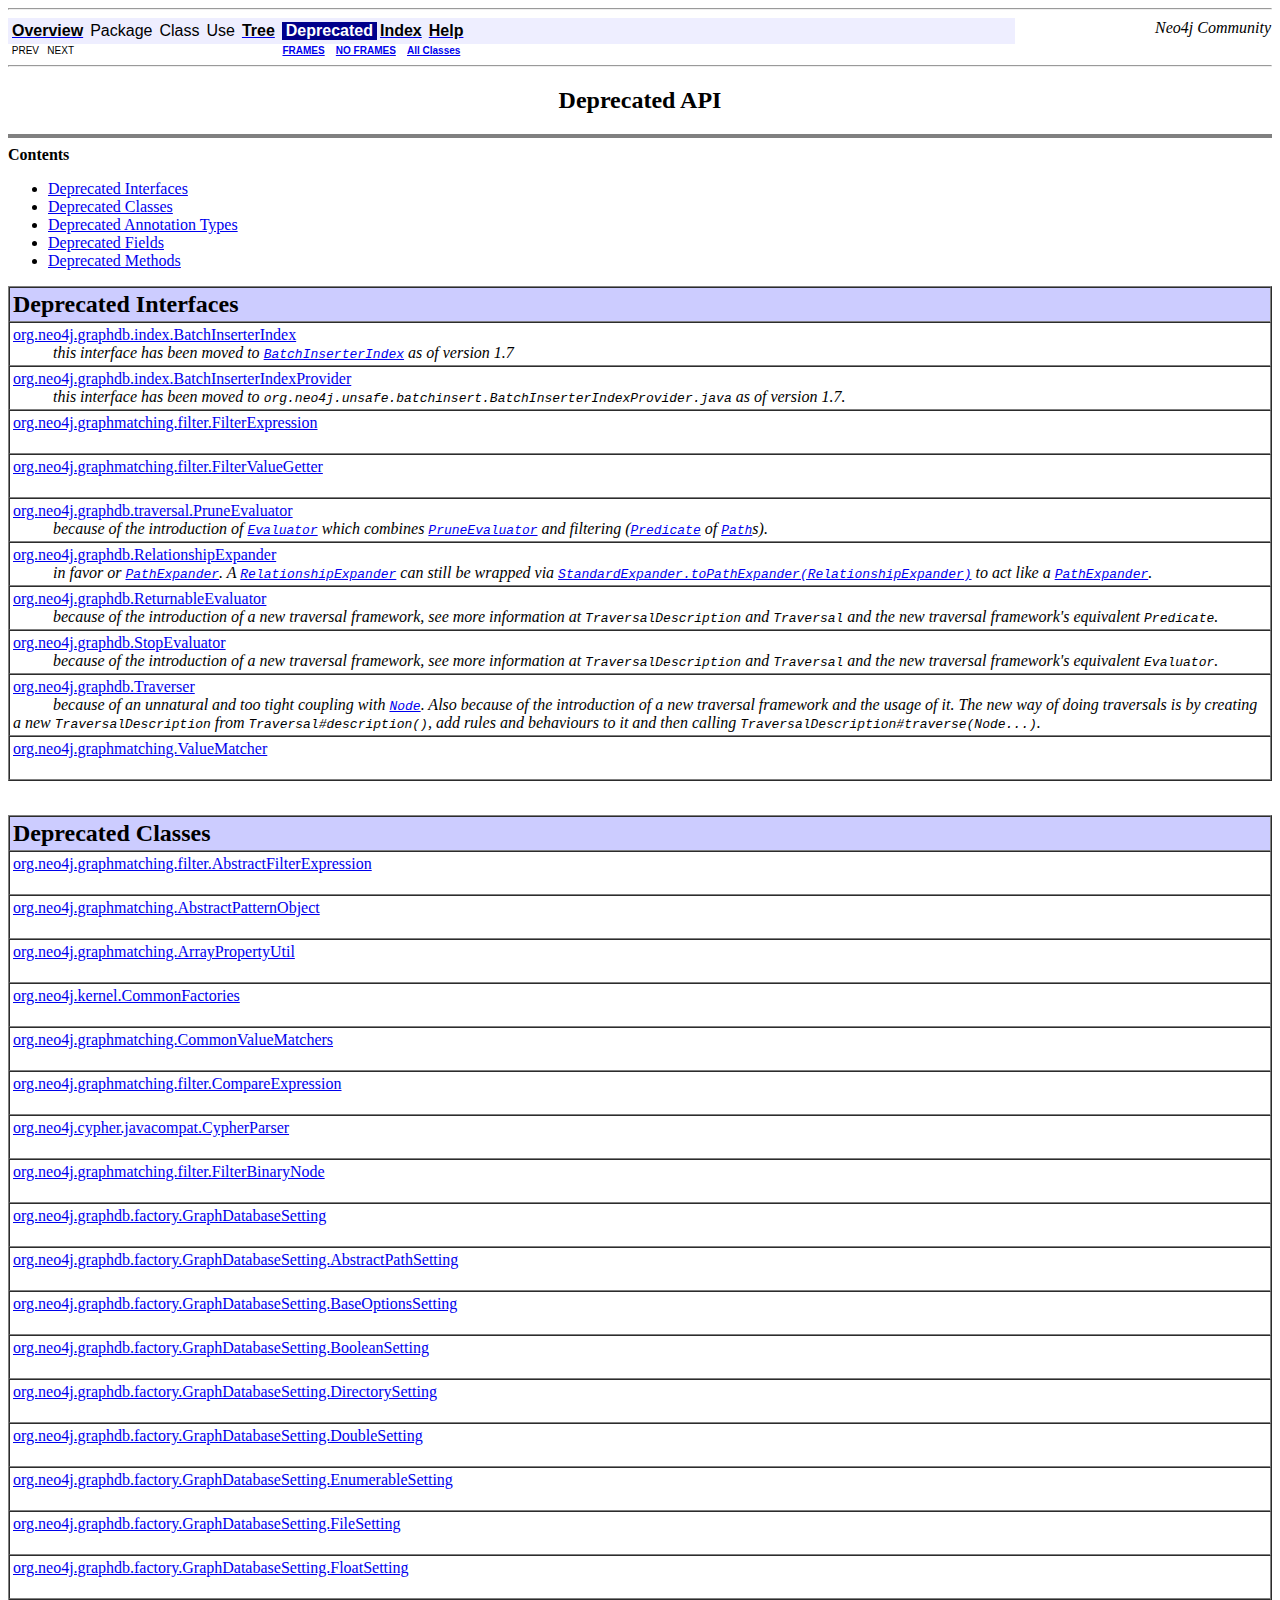
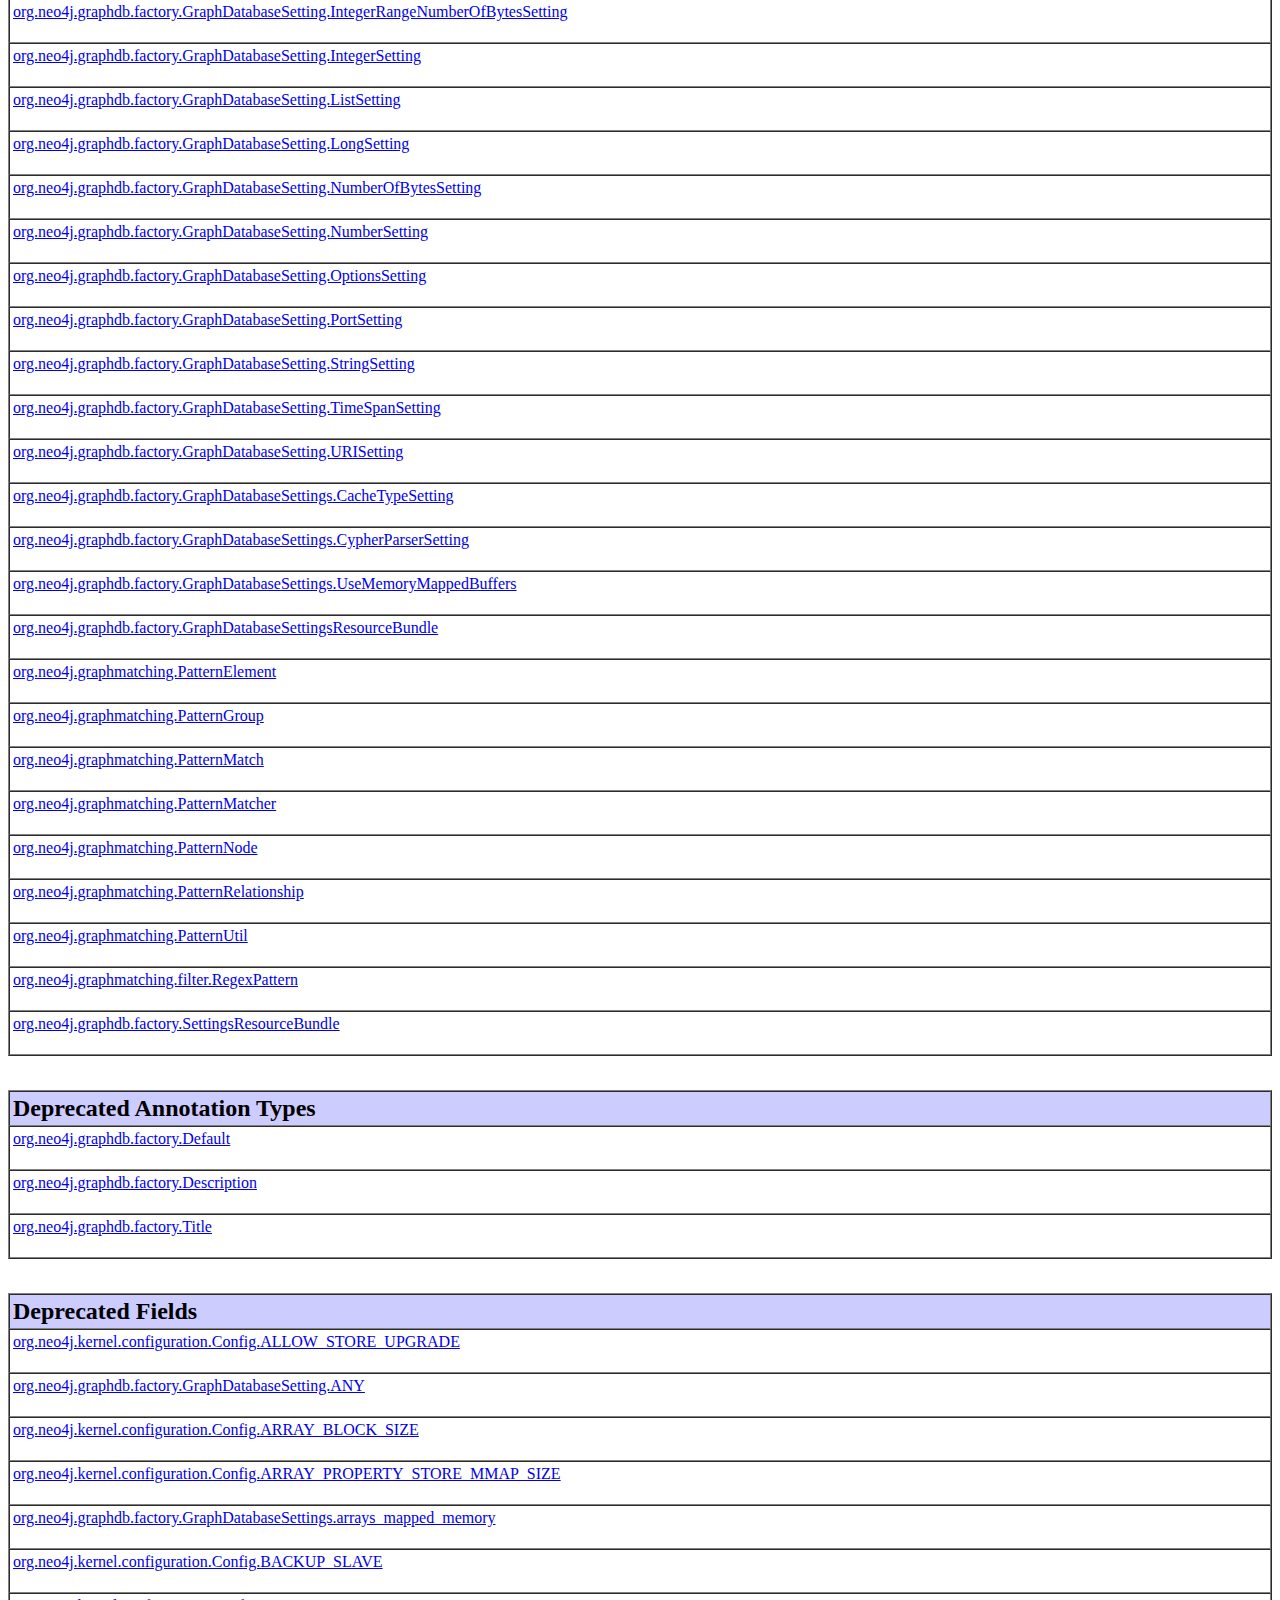
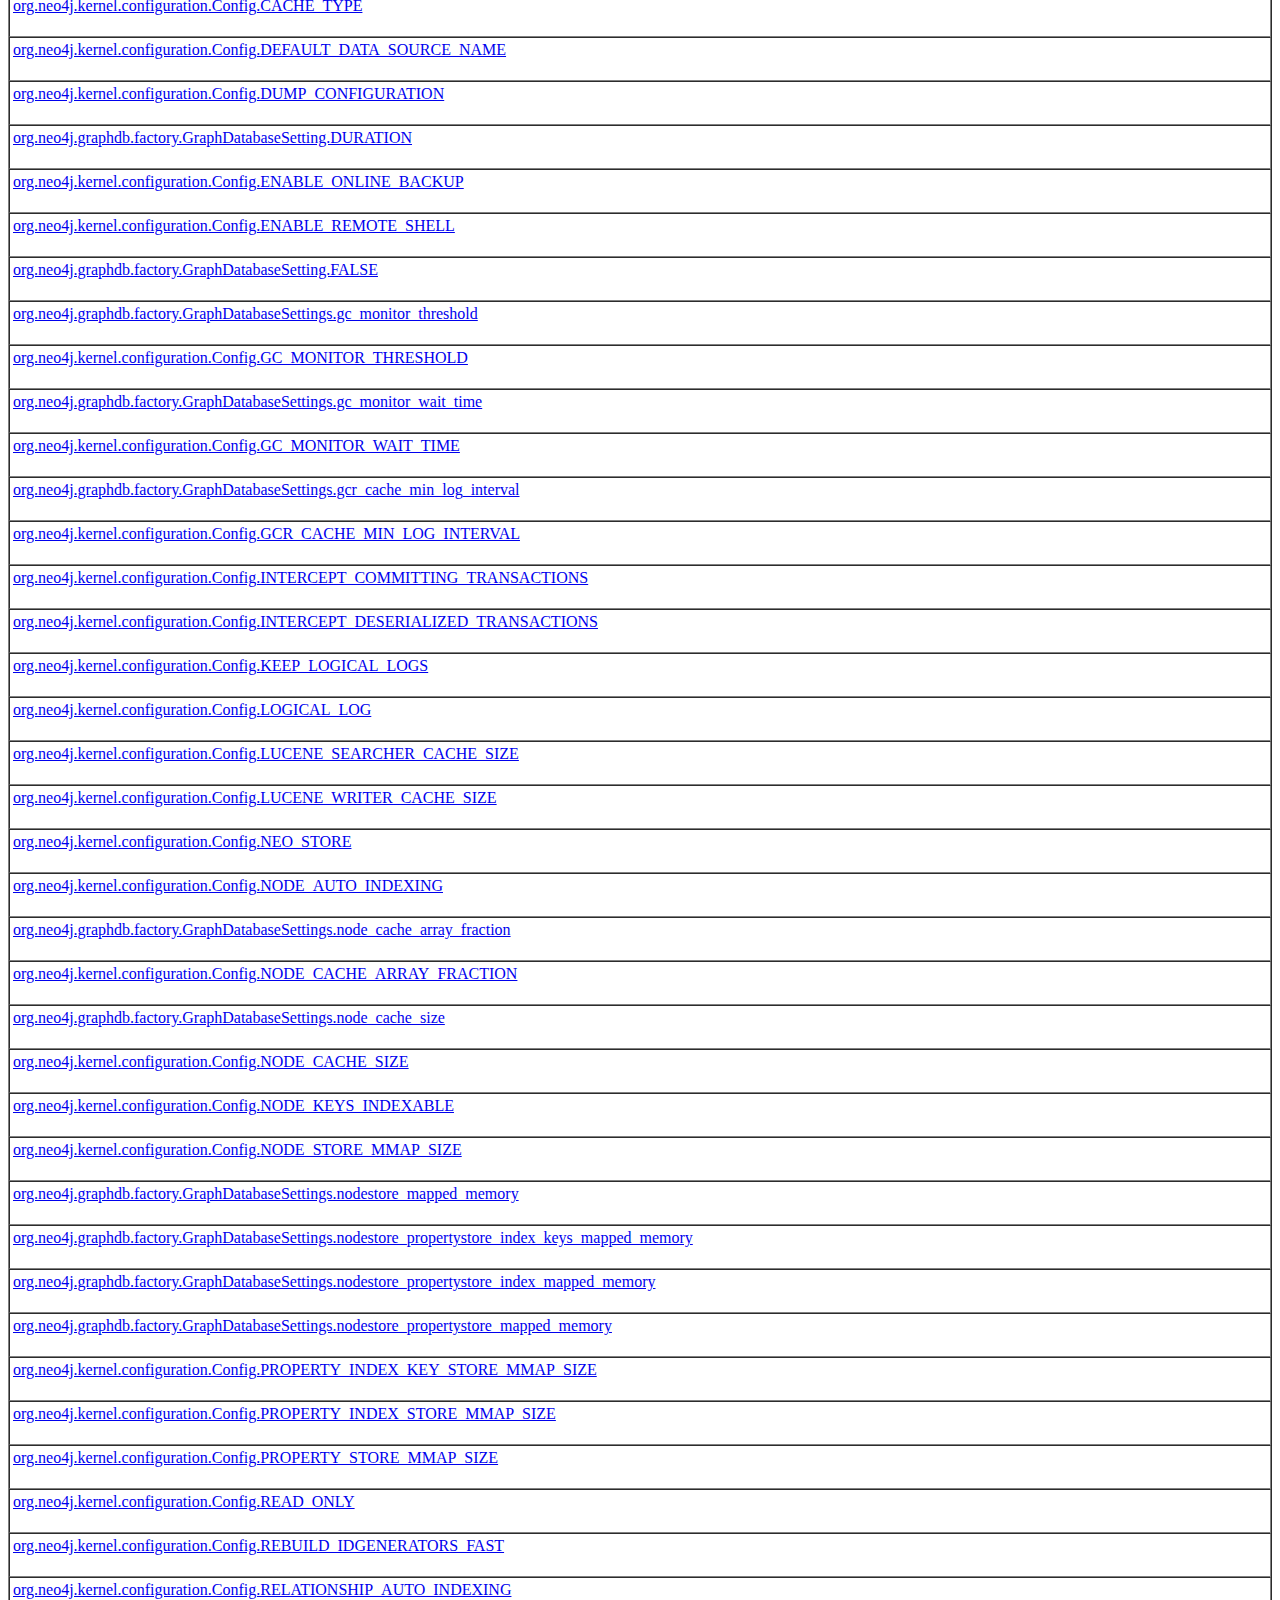
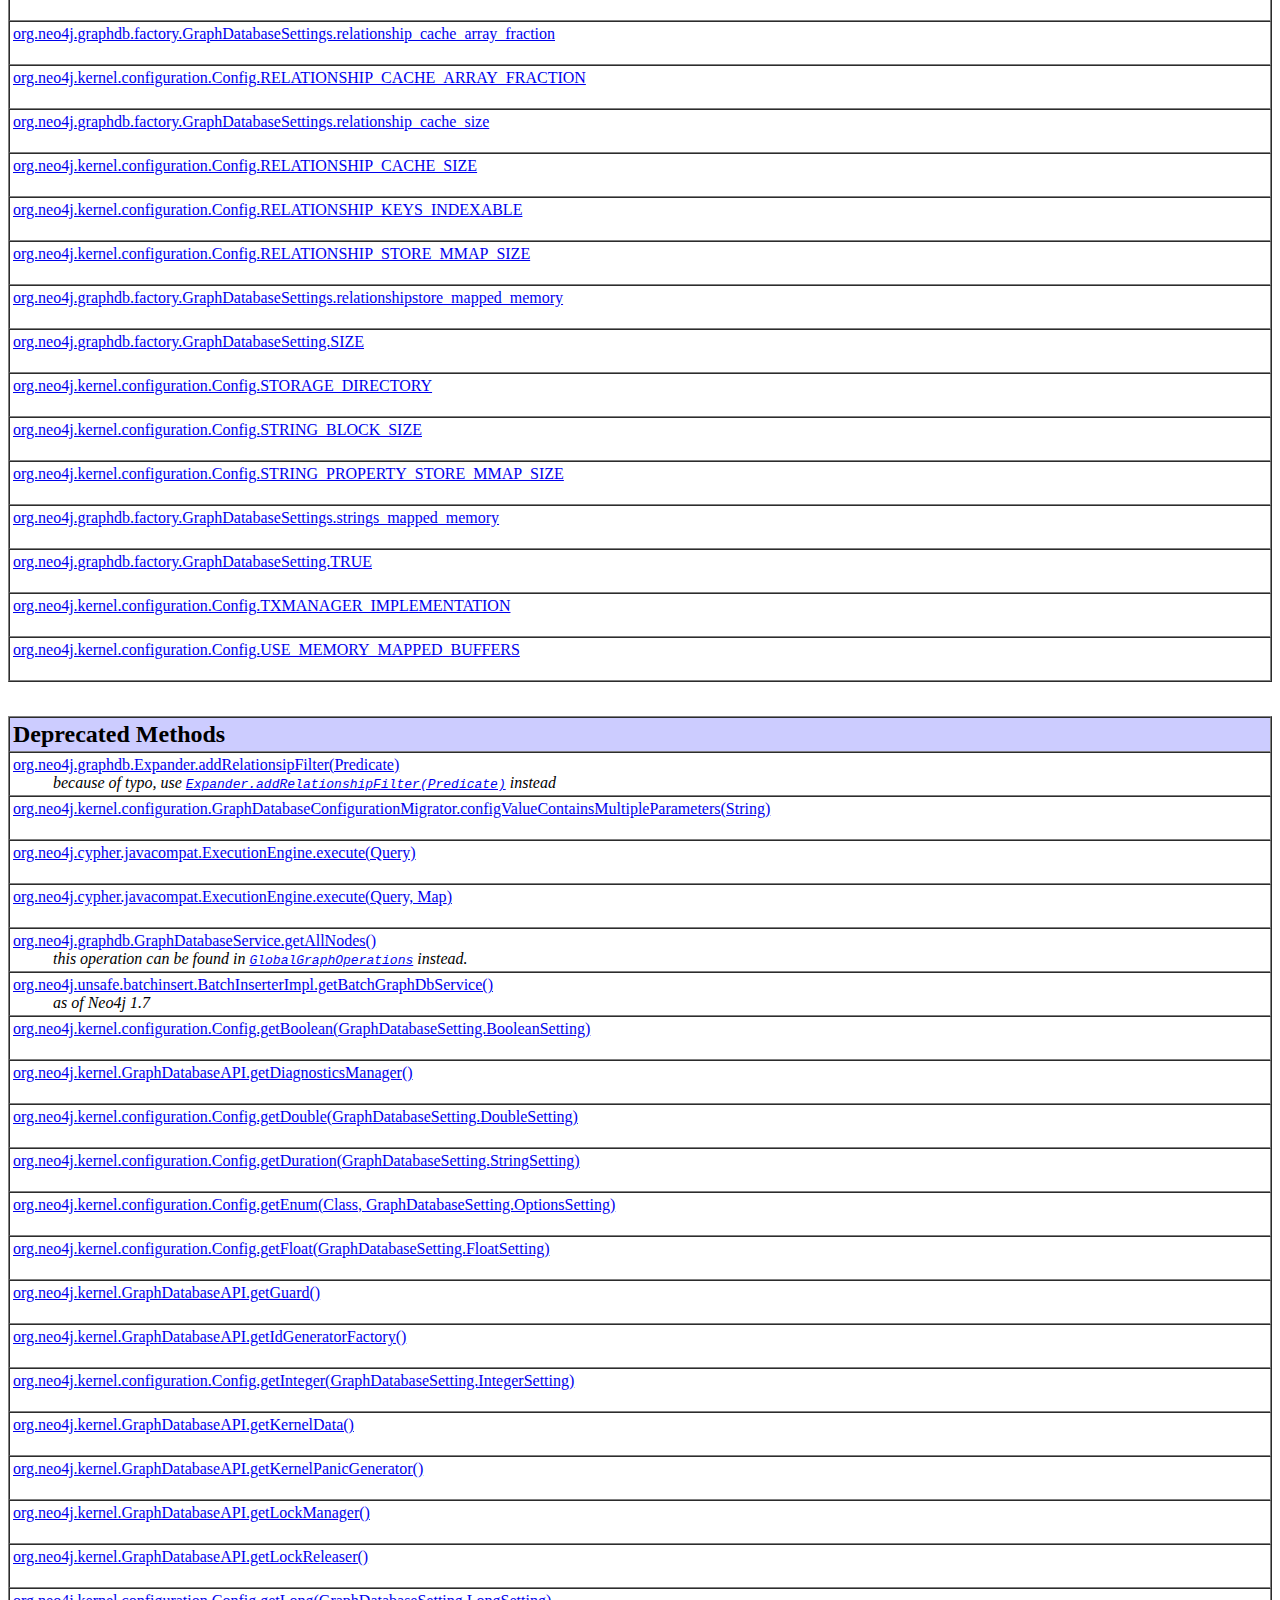
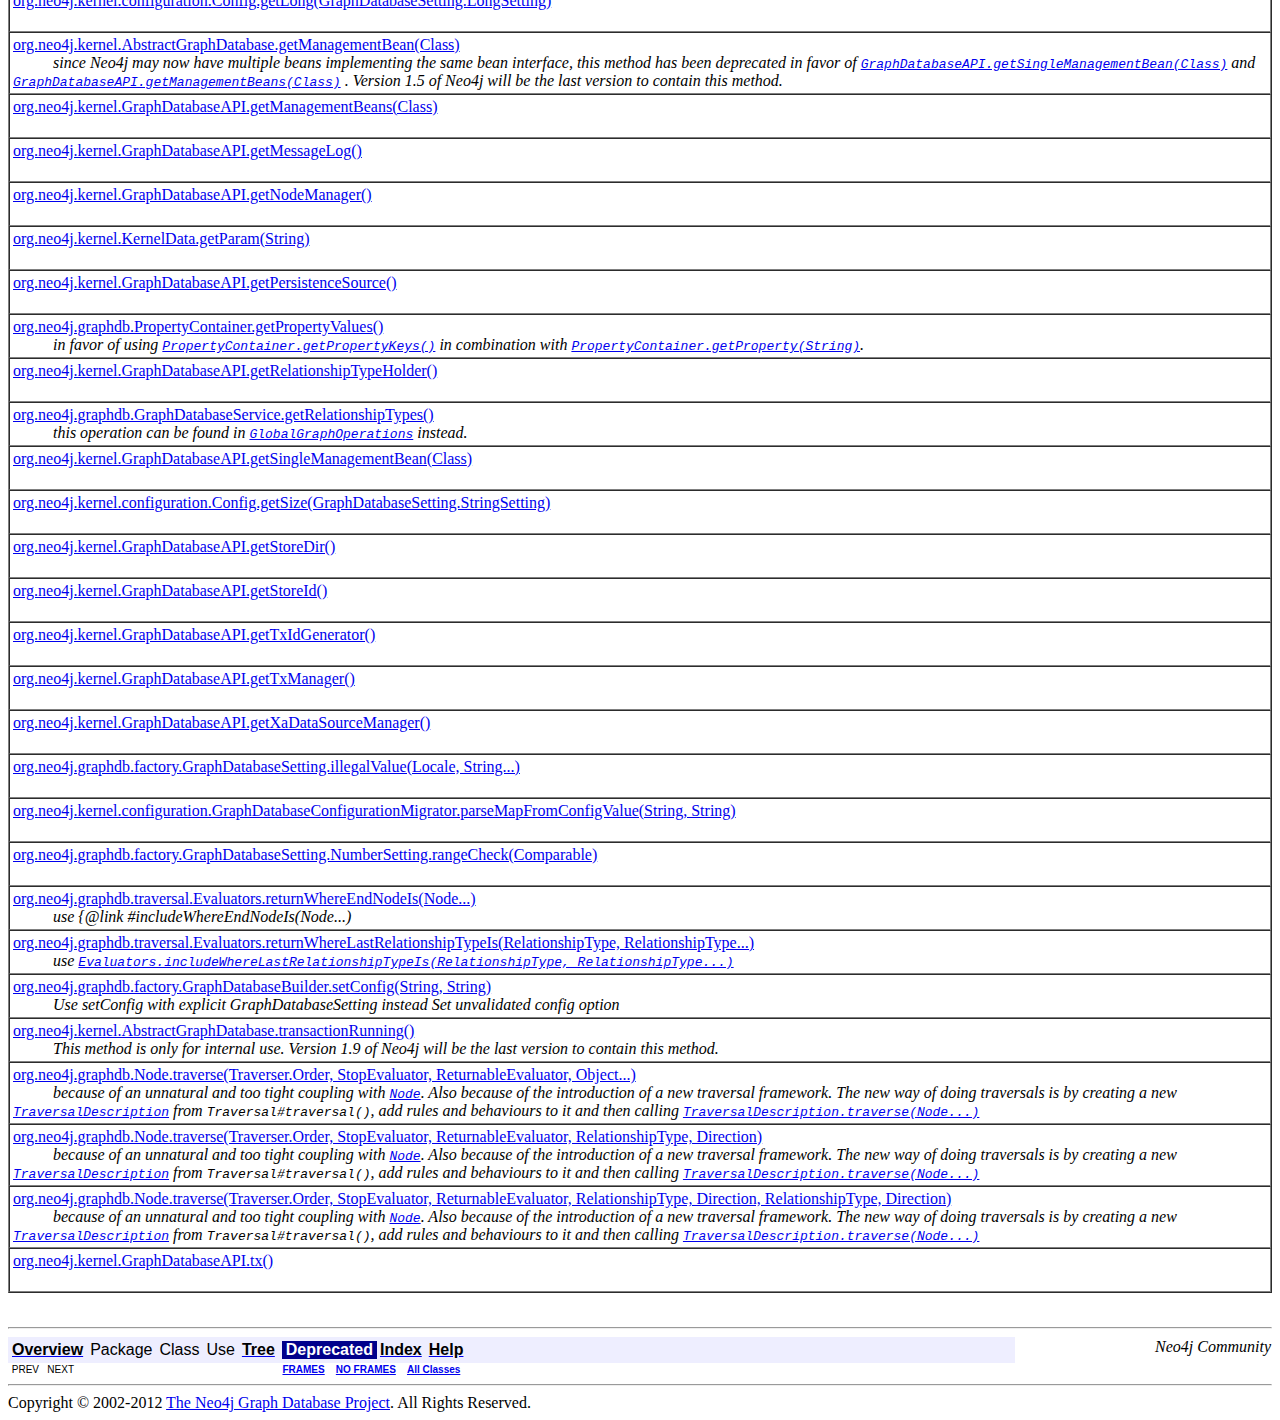
<file: neo4j-community-1.8/doc/java/api/deprecated-list.html>
<!DOCTYPE HTML PUBLIC "-//W3C//DTD HTML 4.01 Transitional//EN" "http://www.w3.org/TR/html4/loose.dtd">
<!--NewPage-->
<HTML>
<HEAD>
<!-- Generated by javadoc (build 1.6.0_26) on Tue Sep 25 10:16:01 BST 2012 -->
<META http-equiv="Content-Type" content="text/html; charset=UTF-8">
<TITLE>
Deprecated List (Neo4j Community 1.8 API)
</TITLE>

<META NAME="date" CONTENT="2012-09-25">

<LINK REL ="stylesheet" TYPE="text/css" HREF="stylesheet.css" TITLE="Style">

<SCRIPT type="text/javascript">
function windowTitle()
{
    if (location.href.indexOf('is-external=true') == -1) {
        parent.document.title="Deprecated List (Neo4j Community 1.8 API)";
    }
}
</SCRIPT>
<NOSCRIPT>
</NOSCRIPT>

</HEAD>

<BODY BGCOLOR="white" onload="windowTitle();">
<HR>


<!-- ========= START OF TOP NAVBAR ======= -->
<A NAME="navbar_top"><!-- --></A>
<A HREF="#skip-navbar_top" title="Skip navigation links"></A>
<TABLE BORDER="0" WIDTH="100%" CELLPADDING="1" CELLSPACING="0" SUMMARY="">
<TR>
<TD COLSPAN=2 BGCOLOR="#EEEEFF" CLASS="NavBarCell1">
<A NAME="navbar_top_firstrow"><!-- --></A>
<TABLE BORDER="0" CELLPADDING="0" CELLSPACING="3" SUMMARY="">
  <TR ALIGN="center" VALIGN="top">
  <TD BGCOLOR="#EEEEFF" CLASS="NavBarCell1">    <A HREF="overview-summary.html"><FONT CLASS="NavBarFont1"><B>Overview</B></FONT></A>&nbsp;</TD>
  <TD BGCOLOR="#EEEEFF" CLASS="NavBarCell1">    <FONT CLASS="NavBarFont1">Package</FONT>&nbsp;</TD>
  <TD BGCOLOR="#EEEEFF" CLASS="NavBarCell1">    <FONT CLASS="NavBarFont1">Class</FONT>&nbsp;</TD>
  <TD BGCOLOR="#EEEEFF" CLASS="NavBarCell1">    <FONT CLASS="NavBarFont1">Use</FONT>&nbsp;</TD>
  <TD BGCOLOR="#EEEEFF" CLASS="NavBarCell1">    <A HREF="overview-tree.html"><FONT CLASS="NavBarFont1"><B>Tree</B></FONT></A>&nbsp;</TD>
  <TD BGCOLOR="#FFFFFF" CLASS="NavBarCell1Rev"> &nbsp;<FONT CLASS="NavBarFont1Rev"><B>Deprecated</B></FONT>&nbsp;</TD>
  <TD BGCOLOR="#EEEEFF" CLASS="NavBarCell1">    <A HREF="index-all.html"><FONT CLASS="NavBarFont1"><B>Index</B></FONT></A>&nbsp;</TD>
  <TD BGCOLOR="#EEEEFF" CLASS="NavBarCell1">    <A HREF="help-doc.html"><FONT CLASS="NavBarFont1"><B>Help</B></FONT></A>&nbsp;</TD>
  </TR>
</TABLE>
</TD>
<TD ALIGN="right" VALIGN="top" ROWSPAN=3><EM>
Neo4j Community</EM>
</TD>
</TR>

<TR>
<TD BGCOLOR="white" CLASS="NavBarCell2"><FONT SIZE="-2">
&nbsp;PREV&nbsp;
&nbsp;NEXT</FONT></TD>
<TD BGCOLOR="white" CLASS="NavBarCell2"><FONT SIZE="-2">
  <A HREF="index.html?deprecated-list.html" target="_top"><B>FRAMES</B></A>  &nbsp;
&nbsp;<A HREF="deprecated-list.html" target="_top"><B>NO FRAMES</B></A>  &nbsp;
&nbsp;<SCRIPT type="text/javascript">
  <!--
  if(window==top) {
    document.writeln('<A HREF="allclasses-noframe.html"><B>All Classes</B></A>');
  }
  //-->
</SCRIPT>
<NOSCRIPT>
  <A HREF="allclasses-noframe.html"><B>All Classes</B></A>
</NOSCRIPT>


</FONT></TD>
</TR>
</TABLE>
<A NAME="skip-navbar_top"></A>
<!-- ========= END OF TOP NAVBAR ========= -->

<HR>
<CENTER>
<H2>
<B>Deprecated API</B></H2>
</CENTER>
<HR SIZE="4" NOSHADE>
<B>Contents</B><UL>
<LI><A HREF="#interface">Deprecated Interfaces</A>
<LI><A HREF="#class">Deprecated Classes</A>
<LI><A HREF="#annotation_type">Deprecated Annotation Types</A>
<LI><A HREF="#field">Deprecated Fields</A>
<LI><A HREF="#method">Deprecated Methods</A>
</UL>

<A NAME="interface"><!-- --></A>
<TABLE BORDER="1" WIDTH="100%" CELLPADDING="3" CELLSPACING="0" SUMMARY="">
<TR BGCOLOR="#CCCCFF" CLASS="TableHeadingColor">
<TH ALIGN="left" COLSPAN="2"><FONT SIZE="+2">
<B>Deprecated Interfaces</B></FONT></TH>
</TR>
<TR BGCOLOR="white" CLASS="TableRowColor">
<TD><A HREF="org/neo4j/graphdb/index/BatchInserterIndex.html" title="interface in org.neo4j.graphdb.index">org.neo4j.graphdb.index.BatchInserterIndex</A>
<BR>
&nbsp;&nbsp;&nbsp;&nbsp;&nbsp;&nbsp;&nbsp;&nbsp;&nbsp;&nbsp;<I>this interface has been moved to
             <A HREF="org/neo4j/unsafe/batchinsert/BatchInserterIndex.html" title="interface in org.neo4j.unsafe.batchinsert"><CODE>BatchInserterIndex</CODE></A> as of
             version 1.7</I>&nbsp;</TD>
</TR>
<TR BGCOLOR="white" CLASS="TableRowColor">
<TD><A HREF="org/neo4j/graphdb/index/BatchInserterIndexProvider.html" title="interface in org.neo4j.graphdb.index">org.neo4j.graphdb.index.BatchInserterIndexProvider</A>
<BR>
&nbsp;&nbsp;&nbsp;&nbsp;&nbsp;&nbsp;&nbsp;&nbsp;&nbsp;&nbsp;<I>this interface has been moved to
             <CODE>org.neo4j.unsafe.batchinsert.BatchInserterIndexProvider.java</CODE>
             as of version 1.7.</I>&nbsp;</TD>
</TR>
<TR BGCOLOR="white" CLASS="TableRowColor">
<TD><A HREF="org/neo4j/graphmatching/filter/FilterExpression.html" title="interface in org.neo4j.graphmatching.filter">org.neo4j.graphmatching.filter.FilterExpression</A>
<BR>
&nbsp;&nbsp;&nbsp;&nbsp;&nbsp;&nbsp;&nbsp;&nbsp;&nbsp;&nbsp;&nbsp;</TD>
</TR>
<TR BGCOLOR="white" CLASS="TableRowColor">
<TD><A HREF="org/neo4j/graphmatching/filter/FilterValueGetter.html" title="interface in org.neo4j.graphmatching.filter">org.neo4j.graphmatching.filter.FilterValueGetter</A>
<BR>
&nbsp;&nbsp;&nbsp;&nbsp;&nbsp;&nbsp;&nbsp;&nbsp;&nbsp;&nbsp;&nbsp;</TD>
</TR>
<TR BGCOLOR="white" CLASS="TableRowColor">
<TD><A HREF="org/neo4j/graphdb/traversal/PruneEvaluator.html" title="interface in org.neo4j.graphdb.traversal">org.neo4j.graphdb.traversal.PruneEvaluator</A>
<BR>
&nbsp;&nbsp;&nbsp;&nbsp;&nbsp;&nbsp;&nbsp;&nbsp;&nbsp;&nbsp;<I>because of the introduction of <A HREF="org/neo4j/graphdb/traversal/Evaluator.html" title="interface in org.neo4j.graphdb.traversal"><CODE>Evaluator</CODE></A> which combines
 <A HREF="org/neo4j/graphdb/traversal/PruneEvaluator.html" title="interface in org.neo4j.graphdb.traversal"><CODE>PruneEvaluator</CODE></A> and filtering (<A HREF="org/neo4j/helpers/Predicate.html" title="interface in org.neo4j.helpers"><CODE>Predicate</CODE></A> of <A HREF="org/neo4j/graphdb/Path.html" title="interface in org.neo4j.graphdb"><CODE>Path</CODE></A>s).</I>&nbsp;</TD>
</TR>
<TR BGCOLOR="white" CLASS="TableRowColor">
<TD><A HREF="org/neo4j/graphdb/RelationshipExpander.html" title="interface in org.neo4j.graphdb">org.neo4j.graphdb.RelationshipExpander</A>
<BR>
&nbsp;&nbsp;&nbsp;&nbsp;&nbsp;&nbsp;&nbsp;&nbsp;&nbsp;&nbsp;<I>in favor or <A HREF="org/neo4j/graphdb/PathExpander.html" title="interface in org.neo4j.graphdb"><CODE>PathExpander</CODE></A>. A <A HREF="org/neo4j/graphdb/RelationshipExpander.html" title="interface in org.neo4j.graphdb"><CODE>RelationshipExpander</CODE></A>
 can still be wrapped via <A HREF="org/neo4j/kernel/StandardExpander.html#toPathExpander(org.neo4j.graphdb.RelationshipExpander)"><CODE>StandardExpander.toPathExpander(RelationshipExpander)</CODE></A>
 to act like a <A HREF="org/neo4j/graphdb/PathExpander.html" title="interface in org.neo4j.graphdb"><CODE>PathExpander</CODE></A>.</I>&nbsp;</TD>
</TR>
<TR BGCOLOR="white" CLASS="TableRowColor">
<TD><A HREF="org/neo4j/graphdb/ReturnableEvaluator.html" title="interface in org.neo4j.graphdb">org.neo4j.graphdb.ReturnableEvaluator</A>
<BR>
&nbsp;&nbsp;&nbsp;&nbsp;&nbsp;&nbsp;&nbsp;&nbsp;&nbsp;&nbsp;<I>because of the introduction of a new traversal framework,
 see more information at <CODE>TraversalDescription</CODE> and
 <CODE>Traversal</CODE> and the new traversal framework's equivalent
 <CODE>Predicate</CODE>.</I>&nbsp;</TD>
</TR>
<TR BGCOLOR="white" CLASS="TableRowColor">
<TD><A HREF="org/neo4j/graphdb/StopEvaluator.html" title="interface in org.neo4j.graphdb">org.neo4j.graphdb.StopEvaluator</A>
<BR>
&nbsp;&nbsp;&nbsp;&nbsp;&nbsp;&nbsp;&nbsp;&nbsp;&nbsp;&nbsp;<I>because of the introduction of a new traversal framework,
 see more information at <CODE>TraversalDescription</CODE> and
 <CODE>Traversal</CODE> and the new traversal framework's equivalent
 <CODE>Evaluator</CODE>.</I>&nbsp;</TD>
</TR>
<TR BGCOLOR="white" CLASS="TableRowColor">
<TD><A HREF="org/neo4j/graphdb/Traverser.html" title="interface in org.neo4j.graphdb">org.neo4j.graphdb.Traverser</A>
<BR>
&nbsp;&nbsp;&nbsp;&nbsp;&nbsp;&nbsp;&nbsp;&nbsp;&nbsp;&nbsp;<I>because of an unnatural and too tight coupling with
 <A HREF="org/neo4j/graphdb/Node.html" title="interface in org.neo4j.graphdb"><CODE>Node</CODE></A>. Also because of the introduction of a new traversal framework
 and the usage of it. The new way of doing traversals is by creating a
 new <CODE>TraversalDescription</CODE> from
 <CODE>Traversal#description()</CODE>, add rules and
 behaviours to it and then calling
 <CODE>TraversalDescription#traverse(Node...)</CODE>.</I>&nbsp;</TD>
</TR>
<TR BGCOLOR="white" CLASS="TableRowColor">
<TD><A HREF="org/neo4j/graphmatching/ValueMatcher.html" title="interface in org.neo4j.graphmatching">org.neo4j.graphmatching.ValueMatcher</A>
<BR>
&nbsp;&nbsp;&nbsp;&nbsp;&nbsp;&nbsp;&nbsp;&nbsp;&nbsp;&nbsp;&nbsp;</TD>
</TR>
</TABLE>
&nbsp;
<P>
<A NAME="class"><!-- --></A>
<TABLE BORDER="1" WIDTH="100%" CELLPADDING="3" CELLSPACING="0" SUMMARY="">
<TR BGCOLOR="#CCCCFF" CLASS="TableHeadingColor">
<TH ALIGN="left" COLSPAN="2"><FONT SIZE="+2">
<B>Deprecated Classes</B></FONT></TH>
</TR>
<TR BGCOLOR="white" CLASS="TableRowColor">
<TD><A HREF="org/neo4j/graphmatching/filter/AbstractFilterExpression.html" title="class in org.neo4j.graphmatching.filter">org.neo4j.graphmatching.filter.AbstractFilterExpression</A>
<BR>
&nbsp;&nbsp;&nbsp;&nbsp;&nbsp;&nbsp;&nbsp;&nbsp;&nbsp;&nbsp;&nbsp;</TD>
</TR>
<TR BGCOLOR="white" CLASS="TableRowColor">
<TD><A HREF="org/neo4j/graphmatching/AbstractPatternObject.html" title="class in org.neo4j.graphmatching">org.neo4j.graphmatching.AbstractPatternObject</A>
<BR>
&nbsp;&nbsp;&nbsp;&nbsp;&nbsp;&nbsp;&nbsp;&nbsp;&nbsp;&nbsp;&nbsp;</TD>
</TR>
<TR BGCOLOR="white" CLASS="TableRowColor">
<TD><A HREF="org/neo4j/graphmatching/ArrayPropertyUtil.html" title="class in org.neo4j.graphmatching">org.neo4j.graphmatching.ArrayPropertyUtil</A>
<BR>
&nbsp;&nbsp;&nbsp;&nbsp;&nbsp;&nbsp;&nbsp;&nbsp;&nbsp;&nbsp;&nbsp;</TD>
</TR>
<TR BGCOLOR="white" CLASS="TableRowColor">
<TD><A HREF="org/neo4j/kernel/CommonFactories.html" title="class in org.neo4j.kernel">org.neo4j.kernel.CommonFactories</A>
<BR>
&nbsp;&nbsp;&nbsp;&nbsp;&nbsp;&nbsp;&nbsp;&nbsp;&nbsp;&nbsp;&nbsp;</TD>
</TR>
<TR BGCOLOR="white" CLASS="TableRowColor">
<TD><A HREF="org/neo4j/graphmatching/CommonValueMatchers.html" title="class in org.neo4j.graphmatching">org.neo4j.graphmatching.CommonValueMatchers</A>
<BR>
&nbsp;&nbsp;&nbsp;&nbsp;&nbsp;&nbsp;&nbsp;&nbsp;&nbsp;&nbsp;&nbsp;</TD>
</TR>
<TR BGCOLOR="white" CLASS="TableRowColor">
<TD><A HREF="org/neo4j/graphmatching/filter/CompareExpression.html" title="class in org.neo4j.graphmatching.filter">org.neo4j.graphmatching.filter.CompareExpression</A>
<BR>
&nbsp;&nbsp;&nbsp;&nbsp;&nbsp;&nbsp;&nbsp;&nbsp;&nbsp;&nbsp;&nbsp;</TD>
</TR>
<TR BGCOLOR="white" CLASS="TableRowColor">
<TD><A HREF="org/neo4j/cypher/javacompat/CypherParser.html" title="class in org.neo4j.cypher.javacompat">org.neo4j.cypher.javacompat.CypherParser</A>
<BR>
&nbsp;&nbsp;&nbsp;&nbsp;&nbsp;&nbsp;&nbsp;&nbsp;&nbsp;&nbsp;&nbsp;</TD>
</TR>
<TR BGCOLOR="white" CLASS="TableRowColor">
<TD><A HREF="org/neo4j/graphmatching/filter/FilterBinaryNode.html" title="class in org.neo4j.graphmatching.filter">org.neo4j.graphmatching.filter.FilterBinaryNode</A>
<BR>
&nbsp;&nbsp;&nbsp;&nbsp;&nbsp;&nbsp;&nbsp;&nbsp;&nbsp;&nbsp;&nbsp;</TD>
</TR>
<TR BGCOLOR="white" CLASS="TableRowColor">
<TD><A HREF="org/neo4j/graphdb/factory/GraphDatabaseSetting.html" title="class in org.neo4j.graphdb.factory">org.neo4j.graphdb.factory.GraphDatabaseSetting</A>
<BR>
&nbsp;&nbsp;&nbsp;&nbsp;&nbsp;&nbsp;&nbsp;&nbsp;&nbsp;&nbsp;&nbsp;</TD>
</TR>
<TR BGCOLOR="white" CLASS="TableRowColor">
<TD><A HREF="org/neo4j/graphdb/factory/GraphDatabaseSetting.AbstractPathSetting.html" title="class in org.neo4j.graphdb.factory">org.neo4j.graphdb.factory.GraphDatabaseSetting.AbstractPathSetting</A>
<BR>
&nbsp;&nbsp;&nbsp;&nbsp;&nbsp;&nbsp;&nbsp;&nbsp;&nbsp;&nbsp;&nbsp;</TD>
</TR>
<TR BGCOLOR="white" CLASS="TableRowColor">
<TD><A HREF="org/neo4j/graphdb/factory/GraphDatabaseSetting.BaseOptionsSetting.html" title="class in org.neo4j.graphdb.factory">org.neo4j.graphdb.factory.GraphDatabaseSetting.BaseOptionsSetting</A>
<BR>
&nbsp;&nbsp;&nbsp;&nbsp;&nbsp;&nbsp;&nbsp;&nbsp;&nbsp;&nbsp;&nbsp;</TD>
</TR>
<TR BGCOLOR="white" CLASS="TableRowColor">
<TD><A HREF="org/neo4j/graphdb/factory/GraphDatabaseSetting.BooleanSetting.html" title="class in org.neo4j.graphdb.factory">org.neo4j.graphdb.factory.GraphDatabaseSetting.BooleanSetting</A>
<BR>
&nbsp;&nbsp;&nbsp;&nbsp;&nbsp;&nbsp;&nbsp;&nbsp;&nbsp;&nbsp;&nbsp;</TD>
</TR>
<TR BGCOLOR="white" CLASS="TableRowColor">
<TD><A HREF="org/neo4j/graphdb/factory/GraphDatabaseSetting.DirectorySetting.html" title="class in org.neo4j.graphdb.factory">org.neo4j.graphdb.factory.GraphDatabaseSetting.DirectorySetting</A>
<BR>
&nbsp;&nbsp;&nbsp;&nbsp;&nbsp;&nbsp;&nbsp;&nbsp;&nbsp;&nbsp;&nbsp;</TD>
</TR>
<TR BGCOLOR="white" CLASS="TableRowColor">
<TD><A HREF="org/neo4j/graphdb/factory/GraphDatabaseSetting.DoubleSetting.html" title="class in org.neo4j.graphdb.factory">org.neo4j.graphdb.factory.GraphDatabaseSetting.DoubleSetting</A>
<BR>
&nbsp;&nbsp;&nbsp;&nbsp;&nbsp;&nbsp;&nbsp;&nbsp;&nbsp;&nbsp;&nbsp;</TD>
</TR>
<TR BGCOLOR="white" CLASS="TableRowColor">
<TD><A HREF="org/neo4j/graphdb/factory/GraphDatabaseSetting.EnumerableSetting.html" title="class in org.neo4j.graphdb.factory">org.neo4j.graphdb.factory.GraphDatabaseSetting.EnumerableSetting</A>
<BR>
&nbsp;&nbsp;&nbsp;&nbsp;&nbsp;&nbsp;&nbsp;&nbsp;&nbsp;&nbsp;&nbsp;</TD>
</TR>
<TR BGCOLOR="white" CLASS="TableRowColor">
<TD><A HREF="org/neo4j/graphdb/factory/GraphDatabaseSetting.FileSetting.html" title="class in org.neo4j.graphdb.factory">org.neo4j.graphdb.factory.GraphDatabaseSetting.FileSetting</A>
<BR>
&nbsp;&nbsp;&nbsp;&nbsp;&nbsp;&nbsp;&nbsp;&nbsp;&nbsp;&nbsp;&nbsp;</TD>
</TR>
<TR BGCOLOR="white" CLASS="TableRowColor">
<TD><A HREF="org/neo4j/graphdb/factory/GraphDatabaseSetting.FloatSetting.html" title="class in org.neo4j.graphdb.factory">org.neo4j.graphdb.factory.GraphDatabaseSetting.FloatSetting</A>
<BR>
&nbsp;&nbsp;&nbsp;&nbsp;&nbsp;&nbsp;&nbsp;&nbsp;&nbsp;&nbsp;&nbsp;</TD>
</TR>
<TR BGCOLOR="white" CLASS="TableRowColor">
<TD><A HREF="org/neo4j/graphdb/factory/GraphDatabaseSetting.IntegerRangeNumberOfBytesSetting.html" title="class in org.neo4j.graphdb.factory">org.neo4j.graphdb.factory.GraphDatabaseSetting.IntegerRangeNumberOfBytesSetting</A>
<BR>
&nbsp;&nbsp;&nbsp;&nbsp;&nbsp;&nbsp;&nbsp;&nbsp;&nbsp;&nbsp;&nbsp;</TD>
</TR>
<TR BGCOLOR="white" CLASS="TableRowColor">
<TD><A HREF="org/neo4j/graphdb/factory/GraphDatabaseSetting.IntegerSetting.html" title="class in org.neo4j.graphdb.factory">org.neo4j.graphdb.factory.GraphDatabaseSetting.IntegerSetting</A>
<BR>
&nbsp;&nbsp;&nbsp;&nbsp;&nbsp;&nbsp;&nbsp;&nbsp;&nbsp;&nbsp;&nbsp;</TD>
</TR>
<TR BGCOLOR="white" CLASS="TableRowColor">
<TD><A HREF="org/neo4j/graphdb/factory/GraphDatabaseSetting.ListSetting.html" title="class in org.neo4j.graphdb.factory">org.neo4j.graphdb.factory.GraphDatabaseSetting.ListSetting</A>
<BR>
&nbsp;&nbsp;&nbsp;&nbsp;&nbsp;&nbsp;&nbsp;&nbsp;&nbsp;&nbsp;&nbsp;</TD>
</TR>
<TR BGCOLOR="white" CLASS="TableRowColor">
<TD><A HREF="org/neo4j/graphdb/factory/GraphDatabaseSetting.LongSetting.html" title="class in org.neo4j.graphdb.factory">org.neo4j.graphdb.factory.GraphDatabaseSetting.LongSetting</A>
<BR>
&nbsp;&nbsp;&nbsp;&nbsp;&nbsp;&nbsp;&nbsp;&nbsp;&nbsp;&nbsp;&nbsp;</TD>
</TR>
<TR BGCOLOR="white" CLASS="TableRowColor">
<TD><A HREF="org/neo4j/graphdb/factory/GraphDatabaseSetting.NumberOfBytesSetting.html" title="class in org.neo4j.graphdb.factory">org.neo4j.graphdb.factory.GraphDatabaseSetting.NumberOfBytesSetting</A>
<BR>
&nbsp;&nbsp;&nbsp;&nbsp;&nbsp;&nbsp;&nbsp;&nbsp;&nbsp;&nbsp;&nbsp;</TD>
</TR>
<TR BGCOLOR="white" CLASS="TableRowColor">
<TD><A HREF="org/neo4j/graphdb/factory/GraphDatabaseSetting.NumberSetting.html" title="class in org.neo4j.graphdb.factory">org.neo4j.graphdb.factory.GraphDatabaseSetting.NumberSetting</A>
<BR>
&nbsp;&nbsp;&nbsp;&nbsp;&nbsp;&nbsp;&nbsp;&nbsp;&nbsp;&nbsp;&nbsp;</TD>
</TR>
<TR BGCOLOR="white" CLASS="TableRowColor">
<TD><A HREF="org/neo4j/graphdb/factory/GraphDatabaseSetting.OptionsSetting.html" title="class in org.neo4j.graphdb.factory">org.neo4j.graphdb.factory.GraphDatabaseSetting.OptionsSetting</A>
<BR>
&nbsp;&nbsp;&nbsp;&nbsp;&nbsp;&nbsp;&nbsp;&nbsp;&nbsp;&nbsp;&nbsp;</TD>
</TR>
<TR BGCOLOR="white" CLASS="TableRowColor">
<TD><A HREF="org/neo4j/graphdb/factory/GraphDatabaseSetting.PortSetting.html" title="class in org.neo4j.graphdb.factory">org.neo4j.graphdb.factory.GraphDatabaseSetting.PortSetting</A>
<BR>
&nbsp;&nbsp;&nbsp;&nbsp;&nbsp;&nbsp;&nbsp;&nbsp;&nbsp;&nbsp;&nbsp;</TD>
</TR>
<TR BGCOLOR="white" CLASS="TableRowColor">
<TD><A HREF="org/neo4j/graphdb/factory/GraphDatabaseSetting.StringSetting.html" title="class in org.neo4j.graphdb.factory">org.neo4j.graphdb.factory.GraphDatabaseSetting.StringSetting</A>
<BR>
&nbsp;&nbsp;&nbsp;&nbsp;&nbsp;&nbsp;&nbsp;&nbsp;&nbsp;&nbsp;&nbsp;</TD>
</TR>
<TR BGCOLOR="white" CLASS="TableRowColor">
<TD><A HREF="org/neo4j/graphdb/factory/GraphDatabaseSetting.TimeSpanSetting.html" title="class in org.neo4j.graphdb.factory">org.neo4j.graphdb.factory.GraphDatabaseSetting.TimeSpanSetting</A>
<BR>
&nbsp;&nbsp;&nbsp;&nbsp;&nbsp;&nbsp;&nbsp;&nbsp;&nbsp;&nbsp;&nbsp;</TD>
</TR>
<TR BGCOLOR="white" CLASS="TableRowColor">
<TD><A HREF="org/neo4j/graphdb/factory/GraphDatabaseSetting.URISetting.html" title="class in org.neo4j.graphdb.factory">org.neo4j.graphdb.factory.GraphDatabaseSetting.URISetting</A>
<BR>
&nbsp;&nbsp;&nbsp;&nbsp;&nbsp;&nbsp;&nbsp;&nbsp;&nbsp;&nbsp;&nbsp;</TD>
</TR>
<TR BGCOLOR="white" CLASS="TableRowColor">
<TD><A HREF="org/neo4j/graphdb/factory/GraphDatabaseSettings.CacheTypeSetting.html" title="class in org.neo4j.graphdb.factory">org.neo4j.graphdb.factory.GraphDatabaseSettings.CacheTypeSetting</A>
<BR>
&nbsp;&nbsp;&nbsp;&nbsp;&nbsp;&nbsp;&nbsp;&nbsp;&nbsp;&nbsp;&nbsp;</TD>
</TR>
<TR BGCOLOR="white" CLASS="TableRowColor">
<TD><A HREF="org/neo4j/graphdb/factory/GraphDatabaseSettings.CypherParserSetting.html" title="class in org.neo4j.graphdb.factory">org.neo4j.graphdb.factory.GraphDatabaseSettings.CypherParserSetting</A>
<BR>
&nbsp;&nbsp;&nbsp;&nbsp;&nbsp;&nbsp;&nbsp;&nbsp;&nbsp;&nbsp;&nbsp;</TD>
</TR>
<TR BGCOLOR="white" CLASS="TableRowColor">
<TD><A HREF="org/neo4j/graphdb/factory/GraphDatabaseSettings.UseMemoryMappedBuffers.html" title="class in org.neo4j.graphdb.factory">org.neo4j.graphdb.factory.GraphDatabaseSettings.UseMemoryMappedBuffers</A>
<BR>
&nbsp;&nbsp;&nbsp;&nbsp;&nbsp;&nbsp;&nbsp;&nbsp;&nbsp;&nbsp;&nbsp;</TD>
</TR>
<TR BGCOLOR="white" CLASS="TableRowColor">
<TD><A HREF="org/neo4j/graphdb/factory/GraphDatabaseSettingsResourceBundle.html" title="class in org.neo4j.graphdb.factory">org.neo4j.graphdb.factory.GraphDatabaseSettingsResourceBundle</A>
<BR>
&nbsp;&nbsp;&nbsp;&nbsp;&nbsp;&nbsp;&nbsp;&nbsp;&nbsp;&nbsp;&nbsp;</TD>
</TR>
<TR BGCOLOR="white" CLASS="TableRowColor">
<TD><A HREF="org/neo4j/graphmatching/PatternElement.html" title="class in org.neo4j.graphmatching">org.neo4j.graphmatching.PatternElement</A>
<BR>
&nbsp;&nbsp;&nbsp;&nbsp;&nbsp;&nbsp;&nbsp;&nbsp;&nbsp;&nbsp;&nbsp;</TD>
</TR>
<TR BGCOLOR="white" CLASS="TableRowColor">
<TD><A HREF="org/neo4j/graphmatching/PatternGroup.html" title="class in org.neo4j.graphmatching">org.neo4j.graphmatching.PatternGroup</A>
<BR>
&nbsp;&nbsp;&nbsp;&nbsp;&nbsp;&nbsp;&nbsp;&nbsp;&nbsp;&nbsp;&nbsp;</TD>
</TR>
<TR BGCOLOR="white" CLASS="TableRowColor">
<TD><A HREF="org/neo4j/graphmatching/PatternMatch.html" title="class in org.neo4j.graphmatching">org.neo4j.graphmatching.PatternMatch</A>
<BR>
&nbsp;&nbsp;&nbsp;&nbsp;&nbsp;&nbsp;&nbsp;&nbsp;&nbsp;&nbsp;&nbsp;</TD>
</TR>
<TR BGCOLOR="white" CLASS="TableRowColor">
<TD><A HREF="org/neo4j/graphmatching/PatternMatcher.html" title="class in org.neo4j.graphmatching">org.neo4j.graphmatching.PatternMatcher</A>
<BR>
&nbsp;&nbsp;&nbsp;&nbsp;&nbsp;&nbsp;&nbsp;&nbsp;&nbsp;&nbsp;&nbsp;</TD>
</TR>
<TR BGCOLOR="white" CLASS="TableRowColor">
<TD><A HREF="org/neo4j/graphmatching/PatternNode.html" title="class in org.neo4j.graphmatching">org.neo4j.graphmatching.PatternNode</A>
<BR>
&nbsp;&nbsp;&nbsp;&nbsp;&nbsp;&nbsp;&nbsp;&nbsp;&nbsp;&nbsp;&nbsp;</TD>
</TR>
<TR BGCOLOR="white" CLASS="TableRowColor">
<TD><A HREF="org/neo4j/graphmatching/PatternRelationship.html" title="class in org.neo4j.graphmatching">org.neo4j.graphmatching.PatternRelationship</A>
<BR>
&nbsp;&nbsp;&nbsp;&nbsp;&nbsp;&nbsp;&nbsp;&nbsp;&nbsp;&nbsp;&nbsp;</TD>
</TR>
<TR BGCOLOR="white" CLASS="TableRowColor">
<TD><A HREF="org/neo4j/graphmatching/PatternUtil.html" title="class in org.neo4j.graphmatching">org.neo4j.graphmatching.PatternUtil</A>
<BR>
&nbsp;&nbsp;&nbsp;&nbsp;&nbsp;&nbsp;&nbsp;&nbsp;&nbsp;&nbsp;&nbsp;</TD>
</TR>
<TR BGCOLOR="white" CLASS="TableRowColor">
<TD><A HREF="org/neo4j/graphmatching/filter/RegexPattern.html" title="class in org.neo4j.graphmatching.filter">org.neo4j.graphmatching.filter.RegexPattern</A>
<BR>
&nbsp;&nbsp;&nbsp;&nbsp;&nbsp;&nbsp;&nbsp;&nbsp;&nbsp;&nbsp;&nbsp;</TD>
</TR>
<TR BGCOLOR="white" CLASS="TableRowColor">
<TD><A HREF="org/neo4j/graphdb/factory/SettingsResourceBundle.html" title="class in org.neo4j.graphdb.factory">org.neo4j.graphdb.factory.SettingsResourceBundle</A>
<BR>
&nbsp;&nbsp;&nbsp;&nbsp;&nbsp;&nbsp;&nbsp;&nbsp;&nbsp;&nbsp;&nbsp;</TD>
</TR>
</TABLE>
&nbsp;
<P>
<A NAME="annotation_type"><!-- --></A>
<TABLE BORDER="1" WIDTH="100%" CELLPADDING="3" CELLSPACING="0" SUMMARY="">
<TR BGCOLOR="#CCCCFF" CLASS="TableHeadingColor">
<TH ALIGN="left" COLSPAN="2"><FONT SIZE="+2">
<B>Deprecated Annotation Types</B></FONT></TH>
</TR>
<TR BGCOLOR="white" CLASS="TableRowColor">
<TD><A HREF="org/neo4j/graphdb/factory/Default.html" title="annotation in org.neo4j.graphdb.factory">org.neo4j.graphdb.factory.Default</A>
<BR>
&nbsp;&nbsp;&nbsp;&nbsp;&nbsp;&nbsp;&nbsp;&nbsp;&nbsp;&nbsp;&nbsp;</TD>
</TR>
<TR BGCOLOR="white" CLASS="TableRowColor">
<TD><A HREF="org/neo4j/graphdb/factory/Description.html" title="annotation in org.neo4j.graphdb.factory">org.neo4j.graphdb.factory.Description</A>
<BR>
&nbsp;&nbsp;&nbsp;&nbsp;&nbsp;&nbsp;&nbsp;&nbsp;&nbsp;&nbsp;&nbsp;</TD>
</TR>
<TR BGCOLOR="white" CLASS="TableRowColor">
<TD><A HREF="org/neo4j/graphdb/factory/Title.html" title="annotation in org.neo4j.graphdb.factory">org.neo4j.graphdb.factory.Title</A>
<BR>
&nbsp;&nbsp;&nbsp;&nbsp;&nbsp;&nbsp;&nbsp;&nbsp;&nbsp;&nbsp;&nbsp;</TD>
</TR>
</TABLE>
&nbsp;
<P>
<A NAME="field"><!-- --></A>
<TABLE BORDER="1" WIDTH="100%" CELLPADDING="3" CELLSPACING="0" SUMMARY="">
<TR BGCOLOR="#CCCCFF" CLASS="TableHeadingColor">
<TH ALIGN="left" COLSPAN="2"><FONT SIZE="+2">
<B>Deprecated Fields</B></FONT></TH>
</TR>
<TR BGCOLOR="white" CLASS="TableRowColor">
<TD><A HREF="org/neo4j/kernel/configuration/Config.html#ALLOW_STORE_UPGRADE">org.neo4j.kernel.configuration.Config.ALLOW_STORE_UPGRADE</A>
<BR>
&nbsp;&nbsp;&nbsp;&nbsp;&nbsp;&nbsp;&nbsp;&nbsp;&nbsp;&nbsp;&nbsp;</TD>
</TR>
<TR BGCOLOR="white" CLASS="TableRowColor">
<TD><A HREF="org/neo4j/graphdb/factory/GraphDatabaseSetting.html#ANY">org.neo4j.graphdb.factory.GraphDatabaseSetting.ANY</A>
<BR>
&nbsp;&nbsp;&nbsp;&nbsp;&nbsp;&nbsp;&nbsp;&nbsp;&nbsp;&nbsp;&nbsp;</TD>
</TR>
<TR BGCOLOR="white" CLASS="TableRowColor">
<TD><A HREF="org/neo4j/kernel/configuration/Config.html#ARRAY_BLOCK_SIZE">org.neo4j.kernel.configuration.Config.ARRAY_BLOCK_SIZE</A>
<BR>
&nbsp;&nbsp;&nbsp;&nbsp;&nbsp;&nbsp;&nbsp;&nbsp;&nbsp;&nbsp;&nbsp;</TD>
</TR>
<TR BGCOLOR="white" CLASS="TableRowColor">
<TD><A HREF="org/neo4j/kernel/configuration/Config.html#ARRAY_PROPERTY_STORE_MMAP_SIZE">org.neo4j.kernel.configuration.Config.ARRAY_PROPERTY_STORE_MMAP_SIZE</A>
<BR>
&nbsp;&nbsp;&nbsp;&nbsp;&nbsp;&nbsp;&nbsp;&nbsp;&nbsp;&nbsp;&nbsp;</TD>
</TR>
<TR BGCOLOR="white" CLASS="TableRowColor">
<TD><A HREF="org/neo4j/graphdb/factory/GraphDatabaseSettings.html#arrays_mapped_memory">org.neo4j.graphdb.factory.GraphDatabaseSettings.arrays_mapped_memory</A>
<BR>
&nbsp;&nbsp;&nbsp;&nbsp;&nbsp;&nbsp;&nbsp;&nbsp;&nbsp;&nbsp;&nbsp;</TD>
</TR>
<TR BGCOLOR="white" CLASS="TableRowColor">
<TD><A HREF="org/neo4j/kernel/configuration/Config.html#BACKUP_SLAVE">org.neo4j.kernel.configuration.Config.BACKUP_SLAVE</A>
<BR>
&nbsp;&nbsp;&nbsp;&nbsp;&nbsp;&nbsp;&nbsp;&nbsp;&nbsp;&nbsp;&nbsp;</TD>
</TR>
<TR BGCOLOR="white" CLASS="TableRowColor">
<TD><A HREF="org/neo4j/kernel/configuration/Config.html#CACHE_TYPE">org.neo4j.kernel.configuration.Config.CACHE_TYPE</A>
<BR>
&nbsp;&nbsp;&nbsp;&nbsp;&nbsp;&nbsp;&nbsp;&nbsp;&nbsp;&nbsp;&nbsp;</TD>
</TR>
<TR BGCOLOR="white" CLASS="TableRowColor">
<TD><A HREF="org/neo4j/kernel/configuration/Config.html#DEFAULT_DATA_SOURCE_NAME">org.neo4j.kernel.configuration.Config.DEFAULT_DATA_SOURCE_NAME</A>
<BR>
&nbsp;&nbsp;&nbsp;&nbsp;&nbsp;&nbsp;&nbsp;&nbsp;&nbsp;&nbsp;&nbsp;</TD>
</TR>
<TR BGCOLOR="white" CLASS="TableRowColor">
<TD><A HREF="org/neo4j/kernel/configuration/Config.html#DUMP_CONFIGURATION">org.neo4j.kernel.configuration.Config.DUMP_CONFIGURATION</A>
<BR>
&nbsp;&nbsp;&nbsp;&nbsp;&nbsp;&nbsp;&nbsp;&nbsp;&nbsp;&nbsp;&nbsp;</TD>
</TR>
<TR BGCOLOR="white" CLASS="TableRowColor">
<TD><A HREF="org/neo4j/graphdb/factory/GraphDatabaseSetting.html#DURATION">org.neo4j.graphdb.factory.GraphDatabaseSetting.DURATION</A>
<BR>
&nbsp;&nbsp;&nbsp;&nbsp;&nbsp;&nbsp;&nbsp;&nbsp;&nbsp;&nbsp;&nbsp;</TD>
</TR>
<TR BGCOLOR="white" CLASS="TableRowColor">
<TD><A HREF="org/neo4j/kernel/configuration/Config.html#ENABLE_ONLINE_BACKUP">org.neo4j.kernel.configuration.Config.ENABLE_ONLINE_BACKUP</A>
<BR>
&nbsp;&nbsp;&nbsp;&nbsp;&nbsp;&nbsp;&nbsp;&nbsp;&nbsp;&nbsp;&nbsp;</TD>
</TR>
<TR BGCOLOR="white" CLASS="TableRowColor">
<TD><A HREF="org/neo4j/kernel/configuration/Config.html#ENABLE_REMOTE_SHELL">org.neo4j.kernel.configuration.Config.ENABLE_REMOTE_SHELL</A>
<BR>
&nbsp;&nbsp;&nbsp;&nbsp;&nbsp;&nbsp;&nbsp;&nbsp;&nbsp;&nbsp;&nbsp;</TD>
</TR>
<TR BGCOLOR="white" CLASS="TableRowColor">
<TD><A HREF="org/neo4j/graphdb/factory/GraphDatabaseSetting.html#FALSE">org.neo4j.graphdb.factory.GraphDatabaseSetting.FALSE</A>
<BR>
&nbsp;&nbsp;&nbsp;&nbsp;&nbsp;&nbsp;&nbsp;&nbsp;&nbsp;&nbsp;&nbsp;</TD>
</TR>
<TR BGCOLOR="white" CLASS="TableRowColor">
<TD><A HREF="org/neo4j/graphdb/factory/GraphDatabaseSettings.html#gc_monitor_threshold">org.neo4j.graphdb.factory.GraphDatabaseSettings.gc_monitor_threshold</A>
<BR>
&nbsp;&nbsp;&nbsp;&nbsp;&nbsp;&nbsp;&nbsp;&nbsp;&nbsp;&nbsp;&nbsp;</TD>
</TR>
<TR BGCOLOR="white" CLASS="TableRowColor">
<TD><A HREF="org/neo4j/kernel/configuration/Config.html#GC_MONITOR_THRESHOLD">org.neo4j.kernel.configuration.Config.GC_MONITOR_THRESHOLD</A>
<BR>
&nbsp;&nbsp;&nbsp;&nbsp;&nbsp;&nbsp;&nbsp;&nbsp;&nbsp;&nbsp;&nbsp;</TD>
</TR>
<TR BGCOLOR="white" CLASS="TableRowColor">
<TD><A HREF="org/neo4j/graphdb/factory/GraphDatabaseSettings.html#gc_monitor_wait_time">org.neo4j.graphdb.factory.GraphDatabaseSettings.gc_monitor_wait_time</A>
<BR>
&nbsp;&nbsp;&nbsp;&nbsp;&nbsp;&nbsp;&nbsp;&nbsp;&nbsp;&nbsp;&nbsp;</TD>
</TR>
<TR BGCOLOR="white" CLASS="TableRowColor">
<TD><A HREF="org/neo4j/kernel/configuration/Config.html#GC_MONITOR_WAIT_TIME">org.neo4j.kernel.configuration.Config.GC_MONITOR_WAIT_TIME</A>
<BR>
&nbsp;&nbsp;&nbsp;&nbsp;&nbsp;&nbsp;&nbsp;&nbsp;&nbsp;&nbsp;&nbsp;</TD>
</TR>
<TR BGCOLOR="white" CLASS="TableRowColor">
<TD><A HREF="org/neo4j/graphdb/factory/GraphDatabaseSettings.html#gcr_cache_min_log_interval">org.neo4j.graphdb.factory.GraphDatabaseSettings.gcr_cache_min_log_interval</A>
<BR>
&nbsp;&nbsp;&nbsp;&nbsp;&nbsp;&nbsp;&nbsp;&nbsp;&nbsp;&nbsp;&nbsp;</TD>
</TR>
<TR BGCOLOR="white" CLASS="TableRowColor">
<TD><A HREF="org/neo4j/kernel/configuration/Config.html#GCR_CACHE_MIN_LOG_INTERVAL">org.neo4j.kernel.configuration.Config.GCR_CACHE_MIN_LOG_INTERVAL</A>
<BR>
&nbsp;&nbsp;&nbsp;&nbsp;&nbsp;&nbsp;&nbsp;&nbsp;&nbsp;&nbsp;&nbsp;</TD>
</TR>
<TR BGCOLOR="white" CLASS="TableRowColor">
<TD><A HREF="org/neo4j/kernel/configuration/Config.html#INTERCEPT_COMMITTING_TRANSACTIONS">org.neo4j.kernel.configuration.Config.INTERCEPT_COMMITTING_TRANSACTIONS</A>
<BR>
&nbsp;&nbsp;&nbsp;&nbsp;&nbsp;&nbsp;&nbsp;&nbsp;&nbsp;&nbsp;&nbsp;</TD>
</TR>
<TR BGCOLOR="white" CLASS="TableRowColor">
<TD><A HREF="org/neo4j/kernel/configuration/Config.html#INTERCEPT_DESERIALIZED_TRANSACTIONS">org.neo4j.kernel.configuration.Config.INTERCEPT_DESERIALIZED_TRANSACTIONS</A>
<BR>
&nbsp;&nbsp;&nbsp;&nbsp;&nbsp;&nbsp;&nbsp;&nbsp;&nbsp;&nbsp;&nbsp;</TD>
</TR>
<TR BGCOLOR="white" CLASS="TableRowColor">
<TD><A HREF="org/neo4j/kernel/configuration/Config.html#KEEP_LOGICAL_LOGS">org.neo4j.kernel.configuration.Config.KEEP_LOGICAL_LOGS</A>
<BR>
&nbsp;&nbsp;&nbsp;&nbsp;&nbsp;&nbsp;&nbsp;&nbsp;&nbsp;&nbsp;&nbsp;</TD>
</TR>
<TR BGCOLOR="white" CLASS="TableRowColor">
<TD><A HREF="org/neo4j/kernel/configuration/Config.html#LOGICAL_LOG">org.neo4j.kernel.configuration.Config.LOGICAL_LOG</A>
<BR>
&nbsp;&nbsp;&nbsp;&nbsp;&nbsp;&nbsp;&nbsp;&nbsp;&nbsp;&nbsp;&nbsp;</TD>
</TR>
<TR BGCOLOR="white" CLASS="TableRowColor">
<TD><A HREF="org/neo4j/kernel/configuration/Config.html#LUCENE_SEARCHER_CACHE_SIZE">org.neo4j.kernel.configuration.Config.LUCENE_SEARCHER_CACHE_SIZE</A>
<BR>
&nbsp;&nbsp;&nbsp;&nbsp;&nbsp;&nbsp;&nbsp;&nbsp;&nbsp;&nbsp;&nbsp;</TD>
</TR>
<TR BGCOLOR="white" CLASS="TableRowColor">
<TD><A HREF="org/neo4j/kernel/configuration/Config.html#LUCENE_WRITER_CACHE_SIZE">org.neo4j.kernel.configuration.Config.LUCENE_WRITER_CACHE_SIZE</A>
<BR>
&nbsp;&nbsp;&nbsp;&nbsp;&nbsp;&nbsp;&nbsp;&nbsp;&nbsp;&nbsp;&nbsp;</TD>
</TR>
<TR BGCOLOR="white" CLASS="TableRowColor">
<TD><A HREF="org/neo4j/kernel/configuration/Config.html#NEO_STORE">org.neo4j.kernel.configuration.Config.NEO_STORE</A>
<BR>
&nbsp;&nbsp;&nbsp;&nbsp;&nbsp;&nbsp;&nbsp;&nbsp;&nbsp;&nbsp;&nbsp;</TD>
</TR>
<TR BGCOLOR="white" CLASS="TableRowColor">
<TD><A HREF="org/neo4j/kernel/configuration/Config.html#NODE_AUTO_INDEXING">org.neo4j.kernel.configuration.Config.NODE_AUTO_INDEXING</A>
<BR>
&nbsp;&nbsp;&nbsp;&nbsp;&nbsp;&nbsp;&nbsp;&nbsp;&nbsp;&nbsp;&nbsp;</TD>
</TR>
<TR BGCOLOR="white" CLASS="TableRowColor">
<TD><A HREF="org/neo4j/graphdb/factory/GraphDatabaseSettings.html#node_cache_array_fraction">org.neo4j.graphdb.factory.GraphDatabaseSettings.node_cache_array_fraction</A>
<BR>
&nbsp;&nbsp;&nbsp;&nbsp;&nbsp;&nbsp;&nbsp;&nbsp;&nbsp;&nbsp;&nbsp;</TD>
</TR>
<TR BGCOLOR="white" CLASS="TableRowColor">
<TD><A HREF="org/neo4j/kernel/configuration/Config.html#NODE_CACHE_ARRAY_FRACTION">org.neo4j.kernel.configuration.Config.NODE_CACHE_ARRAY_FRACTION</A>
<BR>
&nbsp;&nbsp;&nbsp;&nbsp;&nbsp;&nbsp;&nbsp;&nbsp;&nbsp;&nbsp;&nbsp;</TD>
</TR>
<TR BGCOLOR="white" CLASS="TableRowColor">
<TD><A HREF="org/neo4j/graphdb/factory/GraphDatabaseSettings.html#node_cache_size">org.neo4j.graphdb.factory.GraphDatabaseSettings.node_cache_size</A>
<BR>
&nbsp;&nbsp;&nbsp;&nbsp;&nbsp;&nbsp;&nbsp;&nbsp;&nbsp;&nbsp;&nbsp;</TD>
</TR>
<TR BGCOLOR="white" CLASS="TableRowColor">
<TD><A HREF="org/neo4j/kernel/configuration/Config.html#NODE_CACHE_SIZE">org.neo4j.kernel.configuration.Config.NODE_CACHE_SIZE</A>
<BR>
&nbsp;&nbsp;&nbsp;&nbsp;&nbsp;&nbsp;&nbsp;&nbsp;&nbsp;&nbsp;&nbsp;</TD>
</TR>
<TR BGCOLOR="white" CLASS="TableRowColor">
<TD><A HREF="org/neo4j/kernel/configuration/Config.html#NODE_KEYS_INDEXABLE">org.neo4j.kernel.configuration.Config.NODE_KEYS_INDEXABLE</A>
<BR>
&nbsp;&nbsp;&nbsp;&nbsp;&nbsp;&nbsp;&nbsp;&nbsp;&nbsp;&nbsp;&nbsp;</TD>
</TR>
<TR BGCOLOR="white" CLASS="TableRowColor">
<TD><A HREF="org/neo4j/kernel/configuration/Config.html#NODE_STORE_MMAP_SIZE">org.neo4j.kernel.configuration.Config.NODE_STORE_MMAP_SIZE</A>
<BR>
&nbsp;&nbsp;&nbsp;&nbsp;&nbsp;&nbsp;&nbsp;&nbsp;&nbsp;&nbsp;&nbsp;</TD>
</TR>
<TR BGCOLOR="white" CLASS="TableRowColor">
<TD><A HREF="org/neo4j/graphdb/factory/GraphDatabaseSettings.html#nodestore_mapped_memory">org.neo4j.graphdb.factory.GraphDatabaseSettings.nodestore_mapped_memory</A>
<BR>
&nbsp;&nbsp;&nbsp;&nbsp;&nbsp;&nbsp;&nbsp;&nbsp;&nbsp;&nbsp;&nbsp;</TD>
</TR>
<TR BGCOLOR="white" CLASS="TableRowColor">
<TD><A HREF="org/neo4j/graphdb/factory/GraphDatabaseSettings.html#nodestore_propertystore_index_keys_mapped_memory">org.neo4j.graphdb.factory.GraphDatabaseSettings.nodestore_propertystore_index_keys_mapped_memory</A>
<BR>
&nbsp;&nbsp;&nbsp;&nbsp;&nbsp;&nbsp;&nbsp;&nbsp;&nbsp;&nbsp;&nbsp;</TD>
</TR>
<TR BGCOLOR="white" CLASS="TableRowColor">
<TD><A HREF="org/neo4j/graphdb/factory/GraphDatabaseSettings.html#nodestore_propertystore_index_mapped_memory">org.neo4j.graphdb.factory.GraphDatabaseSettings.nodestore_propertystore_index_mapped_memory</A>
<BR>
&nbsp;&nbsp;&nbsp;&nbsp;&nbsp;&nbsp;&nbsp;&nbsp;&nbsp;&nbsp;&nbsp;</TD>
</TR>
<TR BGCOLOR="white" CLASS="TableRowColor">
<TD><A HREF="org/neo4j/graphdb/factory/GraphDatabaseSettings.html#nodestore_propertystore_mapped_memory">org.neo4j.graphdb.factory.GraphDatabaseSettings.nodestore_propertystore_mapped_memory</A>
<BR>
&nbsp;&nbsp;&nbsp;&nbsp;&nbsp;&nbsp;&nbsp;&nbsp;&nbsp;&nbsp;&nbsp;</TD>
</TR>
<TR BGCOLOR="white" CLASS="TableRowColor">
<TD><A HREF="org/neo4j/kernel/configuration/Config.html#PROPERTY_INDEX_KEY_STORE_MMAP_SIZE">org.neo4j.kernel.configuration.Config.PROPERTY_INDEX_KEY_STORE_MMAP_SIZE</A>
<BR>
&nbsp;&nbsp;&nbsp;&nbsp;&nbsp;&nbsp;&nbsp;&nbsp;&nbsp;&nbsp;&nbsp;</TD>
</TR>
<TR BGCOLOR="white" CLASS="TableRowColor">
<TD><A HREF="org/neo4j/kernel/configuration/Config.html#PROPERTY_INDEX_STORE_MMAP_SIZE">org.neo4j.kernel.configuration.Config.PROPERTY_INDEX_STORE_MMAP_SIZE</A>
<BR>
&nbsp;&nbsp;&nbsp;&nbsp;&nbsp;&nbsp;&nbsp;&nbsp;&nbsp;&nbsp;&nbsp;</TD>
</TR>
<TR BGCOLOR="white" CLASS="TableRowColor">
<TD><A HREF="org/neo4j/kernel/configuration/Config.html#PROPERTY_STORE_MMAP_SIZE">org.neo4j.kernel.configuration.Config.PROPERTY_STORE_MMAP_SIZE</A>
<BR>
&nbsp;&nbsp;&nbsp;&nbsp;&nbsp;&nbsp;&nbsp;&nbsp;&nbsp;&nbsp;&nbsp;</TD>
</TR>
<TR BGCOLOR="white" CLASS="TableRowColor">
<TD><A HREF="org/neo4j/kernel/configuration/Config.html#READ_ONLY">org.neo4j.kernel.configuration.Config.READ_ONLY</A>
<BR>
&nbsp;&nbsp;&nbsp;&nbsp;&nbsp;&nbsp;&nbsp;&nbsp;&nbsp;&nbsp;&nbsp;</TD>
</TR>
<TR BGCOLOR="white" CLASS="TableRowColor">
<TD><A HREF="org/neo4j/kernel/configuration/Config.html#REBUILD_IDGENERATORS_FAST">org.neo4j.kernel.configuration.Config.REBUILD_IDGENERATORS_FAST</A>
<BR>
&nbsp;&nbsp;&nbsp;&nbsp;&nbsp;&nbsp;&nbsp;&nbsp;&nbsp;&nbsp;&nbsp;</TD>
</TR>
<TR BGCOLOR="white" CLASS="TableRowColor">
<TD><A HREF="org/neo4j/kernel/configuration/Config.html#RELATIONSHIP_AUTO_INDEXING">org.neo4j.kernel.configuration.Config.RELATIONSHIP_AUTO_INDEXING</A>
<BR>
&nbsp;&nbsp;&nbsp;&nbsp;&nbsp;&nbsp;&nbsp;&nbsp;&nbsp;&nbsp;&nbsp;</TD>
</TR>
<TR BGCOLOR="white" CLASS="TableRowColor">
<TD><A HREF="org/neo4j/graphdb/factory/GraphDatabaseSettings.html#relationship_cache_array_fraction">org.neo4j.graphdb.factory.GraphDatabaseSettings.relationship_cache_array_fraction</A>
<BR>
&nbsp;&nbsp;&nbsp;&nbsp;&nbsp;&nbsp;&nbsp;&nbsp;&nbsp;&nbsp;&nbsp;</TD>
</TR>
<TR BGCOLOR="white" CLASS="TableRowColor">
<TD><A HREF="org/neo4j/kernel/configuration/Config.html#RELATIONSHIP_CACHE_ARRAY_FRACTION">org.neo4j.kernel.configuration.Config.RELATIONSHIP_CACHE_ARRAY_FRACTION</A>
<BR>
&nbsp;&nbsp;&nbsp;&nbsp;&nbsp;&nbsp;&nbsp;&nbsp;&nbsp;&nbsp;&nbsp;</TD>
</TR>
<TR BGCOLOR="white" CLASS="TableRowColor">
<TD><A HREF="org/neo4j/graphdb/factory/GraphDatabaseSettings.html#relationship_cache_size">org.neo4j.graphdb.factory.GraphDatabaseSettings.relationship_cache_size</A>
<BR>
&nbsp;&nbsp;&nbsp;&nbsp;&nbsp;&nbsp;&nbsp;&nbsp;&nbsp;&nbsp;&nbsp;</TD>
</TR>
<TR BGCOLOR="white" CLASS="TableRowColor">
<TD><A HREF="org/neo4j/kernel/configuration/Config.html#RELATIONSHIP_CACHE_SIZE">org.neo4j.kernel.configuration.Config.RELATIONSHIP_CACHE_SIZE</A>
<BR>
&nbsp;&nbsp;&nbsp;&nbsp;&nbsp;&nbsp;&nbsp;&nbsp;&nbsp;&nbsp;&nbsp;</TD>
</TR>
<TR BGCOLOR="white" CLASS="TableRowColor">
<TD><A HREF="org/neo4j/kernel/configuration/Config.html#RELATIONSHIP_KEYS_INDEXABLE">org.neo4j.kernel.configuration.Config.RELATIONSHIP_KEYS_INDEXABLE</A>
<BR>
&nbsp;&nbsp;&nbsp;&nbsp;&nbsp;&nbsp;&nbsp;&nbsp;&nbsp;&nbsp;&nbsp;</TD>
</TR>
<TR BGCOLOR="white" CLASS="TableRowColor">
<TD><A HREF="org/neo4j/kernel/configuration/Config.html#RELATIONSHIP_STORE_MMAP_SIZE">org.neo4j.kernel.configuration.Config.RELATIONSHIP_STORE_MMAP_SIZE</A>
<BR>
&nbsp;&nbsp;&nbsp;&nbsp;&nbsp;&nbsp;&nbsp;&nbsp;&nbsp;&nbsp;&nbsp;</TD>
</TR>
<TR BGCOLOR="white" CLASS="TableRowColor">
<TD><A HREF="org/neo4j/graphdb/factory/GraphDatabaseSettings.html#relationshipstore_mapped_memory">org.neo4j.graphdb.factory.GraphDatabaseSettings.relationshipstore_mapped_memory</A>
<BR>
&nbsp;&nbsp;&nbsp;&nbsp;&nbsp;&nbsp;&nbsp;&nbsp;&nbsp;&nbsp;&nbsp;</TD>
</TR>
<TR BGCOLOR="white" CLASS="TableRowColor">
<TD><A HREF="org/neo4j/graphdb/factory/GraphDatabaseSetting.html#SIZE">org.neo4j.graphdb.factory.GraphDatabaseSetting.SIZE</A>
<BR>
&nbsp;&nbsp;&nbsp;&nbsp;&nbsp;&nbsp;&nbsp;&nbsp;&nbsp;&nbsp;&nbsp;</TD>
</TR>
<TR BGCOLOR="white" CLASS="TableRowColor">
<TD><A HREF="org/neo4j/kernel/configuration/Config.html#STORAGE_DIRECTORY">org.neo4j.kernel.configuration.Config.STORAGE_DIRECTORY</A>
<BR>
&nbsp;&nbsp;&nbsp;&nbsp;&nbsp;&nbsp;&nbsp;&nbsp;&nbsp;&nbsp;&nbsp;</TD>
</TR>
<TR BGCOLOR="white" CLASS="TableRowColor">
<TD><A HREF="org/neo4j/kernel/configuration/Config.html#STRING_BLOCK_SIZE">org.neo4j.kernel.configuration.Config.STRING_BLOCK_SIZE</A>
<BR>
&nbsp;&nbsp;&nbsp;&nbsp;&nbsp;&nbsp;&nbsp;&nbsp;&nbsp;&nbsp;&nbsp;</TD>
</TR>
<TR BGCOLOR="white" CLASS="TableRowColor">
<TD><A HREF="org/neo4j/kernel/configuration/Config.html#STRING_PROPERTY_STORE_MMAP_SIZE">org.neo4j.kernel.configuration.Config.STRING_PROPERTY_STORE_MMAP_SIZE</A>
<BR>
&nbsp;&nbsp;&nbsp;&nbsp;&nbsp;&nbsp;&nbsp;&nbsp;&nbsp;&nbsp;&nbsp;</TD>
</TR>
<TR BGCOLOR="white" CLASS="TableRowColor">
<TD><A HREF="org/neo4j/graphdb/factory/GraphDatabaseSettings.html#strings_mapped_memory">org.neo4j.graphdb.factory.GraphDatabaseSettings.strings_mapped_memory</A>
<BR>
&nbsp;&nbsp;&nbsp;&nbsp;&nbsp;&nbsp;&nbsp;&nbsp;&nbsp;&nbsp;&nbsp;</TD>
</TR>
<TR BGCOLOR="white" CLASS="TableRowColor">
<TD><A HREF="org/neo4j/graphdb/factory/GraphDatabaseSetting.html#TRUE">org.neo4j.graphdb.factory.GraphDatabaseSetting.TRUE</A>
<BR>
&nbsp;&nbsp;&nbsp;&nbsp;&nbsp;&nbsp;&nbsp;&nbsp;&nbsp;&nbsp;&nbsp;</TD>
</TR>
<TR BGCOLOR="white" CLASS="TableRowColor">
<TD><A HREF="org/neo4j/kernel/configuration/Config.html#TXMANAGER_IMPLEMENTATION">org.neo4j.kernel.configuration.Config.TXMANAGER_IMPLEMENTATION</A>
<BR>
&nbsp;&nbsp;&nbsp;&nbsp;&nbsp;&nbsp;&nbsp;&nbsp;&nbsp;&nbsp;&nbsp;</TD>
</TR>
<TR BGCOLOR="white" CLASS="TableRowColor">
<TD><A HREF="org/neo4j/kernel/configuration/Config.html#USE_MEMORY_MAPPED_BUFFERS">org.neo4j.kernel.configuration.Config.USE_MEMORY_MAPPED_BUFFERS</A>
<BR>
&nbsp;&nbsp;&nbsp;&nbsp;&nbsp;&nbsp;&nbsp;&nbsp;&nbsp;&nbsp;&nbsp;</TD>
</TR>
</TABLE>
&nbsp;
<P>
<A NAME="method"><!-- --></A>
<TABLE BORDER="1" WIDTH="100%" CELLPADDING="3" CELLSPACING="0" SUMMARY="">
<TR BGCOLOR="#CCCCFF" CLASS="TableHeadingColor">
<TH ALIGN="left" COLSPAN="2"><FONT SIZE="+2">
<B>Deprecated Methods</B></FONT></TH>
</TR>
<TR BGCOLOR="white" CLASS="TableRowColor">
<TD><A HREF="org/neo4j/graphdb/Expander.html#addRelationsipFilter(org.neo4j.helpers.Predicate)">org.neo4j.graphdb.Expander.addRelationsipFilter(Predicate<? super Relationship>)</A>
<BR>
&nbsp;&nbsp;&nbsp;&nbsp;&nbsp;&nbsp;&nbsp;&nbsp;&nbsp;&nbsp;<I>because of typo, use <A HREF="org/neo4j/graphdb/Expander.html#addRelationshipFilter(org.neo4j.helpers.Predicate)"><CODE>Expander.addRelationshipFilter(Predicate)</CODE></A> instead</I>&nbsp;</TD>
</TR>
<TR BGCOLOR="white" CLASS="TableRowColor">
<TD><A HREF="org/neo4j/kernel/configuration/GraphDatabaseConfigurationMigrator.html#configValueContainsMultipleParameters(java.lang.String)">org.neo4j.kernel.configuration.GraphDatabaseConfigurationMigrator.configValueContainsMultipleParameters(String)</A>
<BR>
&nbsp;&nbsp;&nbsp;&nbsp;&nbsp;&nbsp;&nbsp;&nbsp;&nbsp;&nbsp;&nbsp;</TD>
</TR>
<TR BGCOLOR="white" CLASS="TableRowColor">
<TD><A HREF="org/neo4j/cypher/javacompat/ExecutionEngine.html#execute(org.neo4j.cypher.internal.commands.Query)">org.neo4j.cypher.javacompat.ExecutionEngine.execute(Query)</A>
<BR>
&nbsp;&nbsp;&nbsp;&nbsp;&nbsp;&nbsp;&nbsp;&nbsp;&nbsp;&nbsp;&nbsp;</TD>
</TR>
<TR BGCOLOR="white" CLASS="TableRowColor">
<TD><A HREF="org/neo4j/cypher/javacompat/ExecutionEngine.html#execute(org.neo4j.cypher.internal.commands.Query, java.util.Map)">org.neo4j.cypher.javacompat.ExecutionEngine.execute(Query, Map<String, Object>)</A>
<BR>
&nbsp;&nbsp;&nbsp;&nbsp;&nbsp;&nbsp;&nbsp;&nbsp;&nbsp;&nbsp;&nbsp;</TD>
</TR>
<TR BGCOLOR="white" CLASS="TableRowColor">
<TD><A HREF="org/neo4j/graphdb/GraphDatabaseService.html#getAllNodes()">org.neo4j.graphdb.GraphDatabaseService.getAllNodes()</A>
<BR>
&nbsp;&nbsp;&nbsp;&nbsp;&nbsp;&nbsp;&nbsp;&nbsp;&nbsp;&nbsp;<I>this operation can be found in <A HREF="org/neo4j/tooling/GlobalGraphOperations.html" title="class in org.neo4j.tooling"><CODE>GlobalGraphOperations</CODE></A> instead.</I>&nbsp;</TD>
</TR>
<TR BGCOLOR="white" CLASS="TableRowColor">
<TD><A HREF="org/neo4j/unsafe/batchinsert/BatchInserterImpl.html#getBatchGraphDbService()">org.neo4j.unsafe.batchinsert.BatchInserterImpl.getBatchGraphDbService()</A>
<BR>
&nbsp;&nbsp;&nbsp;&nbsp;&nbsp;&nbsp;&nbsp;&nbsp;&nbsp;&nbsp;<I>as of Neo4j 1.7</I>&nbsp;</TD>
</TR>
<TR BGCOLOR="white" CLASS="TableRowColor">
<TD><A HREF="org/neo4j/kernel/configuration/Config.html#getBoolean(org.neo4j.graphdb.factory.GraphDatabaseSetting.BooleanSetting)">org.neo4j.kernel.configuration.Config.getBoolean(GraphDatabaseSetting.BooleanSetting)</A>
<BR>
&nbsp;&nbsp;&nbsp;&nbsp;&nbsp;&nbsp;&nbsp;&nbsp;&nbsp;&nbsp;&nbsp;</TD>
</TR>
<TR BGCOLOR="white" CLASS="TableRowColor">
<TD><A HREF="org/neo4j/kernel/GraphDatabaseAPI.html#getDiagnosticsManager()">org.neo4j.kernel.GraphDatabaseAPI.getDiagnosticsManager()</A>
<BR>
&nbsp;&nbsp;&nbsp;&nbsp;&nbsp;&nbsp;&nbsp;&nbsp;&nbsp;&nbsp;&nbsp;</TD>
</TR>
<TR BGCOLOR="white" CLASS="TableRowColor">
<TD><A HREF="org/neo4j/kernel/configuration/Config.html#getDouble(org.neo4j.graphdb.factory.GraphDatabaseSetting.DoubleSetting)">org.neo4j.kernel.configuration.Config.getDouble(GraphDatabaseSetting.DoubleSetting)</A>
<BR>
&nbsp;&nbsp;&nbsp;&nbsp;&nbsp;&nbsp;&nbsp;&nbsp;&nbsp;&nbsp;&nbsp;</TD>
</TR>
<TR BGCOLOR="white" CLASS="TableRowColor">
<TD><A HREF="org/neo4j/kernel/configuration/Config.html#getDuration(org.neo4j.graphdb.factory.GraphDatabaseSetting.StringSetting)">org.neo4j.kernel.configuration.Config.getDuration(GraphDatabaseSetting.StringSetting)</A>
<BR>
&nbsp;&nbsp;&nbsp;&nbsp;&nbsp;&nbsp;&nbsp;&nbsp;&nbsp;&nbsp;&nbsp;</TD>
</TR>
<TR BGCOLOR="white" CLASS="TableRowColor">
<TD><A HREF="org/neo4j/kernel/configuration/Config.html#getEnum(java.lang.Class, org.neo4j.graphdb.factory.GraphDatabaseSetting.OptionsSetting)">org.neo4j.kernel.configuration.Config.getEnum(Class<T>, GraphDatabaseSetting.OptionsSetting)</A>
<BR>
&nbsp;&nbsp;&nbsp;&nbsp;&nbsp;&nbsp;&nbsp;&nbsp;&nbsp;&nbsp;&nbsp;</TD>
</TR>
<TR BGCOLOR="white" CLASS="TableRowColor">
<TD><A HREF="org/neo4j/kernel/configuration/Config.html#getFloat(org.neo4j.graphdb.factory.GraphDatabaseSetting.FloatSetting)">org.neo4j.kernel.configuration.Config.getFloat(GraphDatabaseSetting.FloatSetting)</A>
<BR>
&nbsp;&nbsp;&nbsp;&nbsp;&nbsp;&nbsp;&nbsp;&nbsp;&nbsp;&nbsp;&nbsp;</TD>
</TR>
<TR BGCOLOR="white" CLASS="TableRowColor">
<TD><A HREF="org/neo4j/kernel/GraphDatabaseAPI.html#getGuard()">org.neo4j.kernel.GraphDatabaseAPI.getGuard()</A>
<BR>
&nbsp;&nbsp;&nbsp;&nbsp;&nbsp;&nbsp;&nbsp;&nbsp;&nbsp;&nbsp;&nbsp;</TD>
</TR>
<TR BGCOLOR="white" CLASS="TableRowColor">
<TD><A HREF="org/neo4j/kernel/GraphDatabaseAPI.html#getIdGeneratorFactory()">org.neo4j.kernel.GraphDatabaseAPI.getIdGeneratorFactory()</A>
<BR>
&nbsp;&nbsp;&nbsp;&nbsp;&nbsp;&nbsp;&nbsp;&nbsp;&nbsp;&nbsp;&nbsp;</TD>
</TR>
<TR BGCOLOR="white" CLASS="TableRowColor">
<TD><A HREF="org/neo4j/kernel/configuration/Config.html#getInteger(org.neo4j.graphdb.factory.GraphDatabaseSetting.IntegerSetting)">org.neo4j.kernel.configuration.Config.getInteger(GraphDatabaseSetting.IntegerSetting)</A>
<BR>
&nbsp;&nbsp;&nbsp;&nbsp;&nbsp;&nbsp;&nbsp;&nbsp;&nbsp;&nbsp;&nbsp;</TD>
</TR>
<TR BGCOLOR="white" CLASS="TableRowColor">
<TD><A HREF="org/neo4j/kernel/GraphDatabaseAPI.html#getKernelData()">org.neo4j.kernel.GraphDatabaseAPI.getKernelData()</A>
<BR>
&nbsp;&nbsp;&nbsp;&nbsp;&nbsp;&nbsp;&nbsp;&nbsp;&nbsp;&nbsp;&nbsp;</TD>
</TR>
<TR BGCOLOR="white" CLASS="TableRowColor">
<TD><A HREF="org/neo4j/kernel/GraphDatabaseAPI.html#getKernelPanicGenerator()">org.neo4j.kernel.GraphDatabaseAPI.getKernelPanicGenerator()</A>
<BR>
&nbsp;&nbsp;&nbsp;&nbsp;&nbsp;&nbsp;&nbsp;&nbsp;&nbsp;&nbsp;&nbsp;</TD>
</TR>
<TR BGCOLOR="white" CLASS="TableRowColor">
<TD><A HREF="org/neo4j/kernel/GraphDatabaseAPI.html#getLockManager()">org.neo4j.kernel.GraphDatabaseAPI.getLockManager()</A>
<BR>
&nbsp;&nbsp;&nbsp;&nbsp;&nbsp;&nbsp;&nbsp;&nbsp;&nbsp;&nbsp;&nbsp;</TD>
</TR>
<TR BGCOLOR="white" CLASS="TableRowColor">
<TD><A HREF="org/neo4j/kernel/GraphDatabaseAPI.html#getLockReleaser()">org.neo4j.kernel.GraphDatabaseAPI.getLockReleaser()</A>
<BR>
&nbsp;&nbsp;&nbsp;&nbsp;&nbsp;&nbsp;&nbsp;&nbsp;&nbsp;&nbsp;&nbsp;</TD>
</TR>
<TR BGCOLOR="white" CLASS="TableRowColor">
<TD><A HREF="org/neo4j/kernel/configuration/Config.html#getLong(org.neo4j.graphdb.factory.GraphDatabaseSetting.LongSetting)">org.neo4j.kernel.configuration.Config.getLong(GraphDatabaseSetting.LongSetting)</A>
<BR>
&nbsp;&nbsp;&nbsp;&nbsp;&nbsp;&nbsp;&nbsp;&nbsp;&nbsp;&nbsp;&nbsp;</TD>
</TR>
<TR BGCOLOR="white" CLASS="TableRowColor">
<TD><A HREF="org/neo4j/kernel/AbstractGraphDatabase.html#getManagementBean(java.lang.Class)">org.neo4j.kernel.AbstractGraphDatabase.getManagementBean(Class<T>)</A>
<BR>
&nbsp;&nbsp;&nbsp;&nbsp;&nbsp;&nbsp;&nbsp;&nbsp;&nbsp;&nbsp;<I>since Neo4j may now have multiple beans implementing the same bean interface, this method has been
             deprecated in favor of <A HREF="org/neo4j/kernel/GraphDatabaseAPI.html#getSingleManagementBean(java.lang.Class)"><CODE>GraphDatabaseAPI.getSingleManagementBean(Class)</CODE></A> and <A HREF="org/neo4j/kernel/GraphDatabaseAPI.html#getManagementBeans(java.lang.Class)"><CODE>GraphDatabaseAPI.getManagementBeans(Class)</CODE></A>
             . Version 1.5 of Neo4j will be the last version to contain this method.</I>&nbsp;</TD>
</TR>
<TR BGCOLOR="white" CLASS="TableRowColor">
<TD><A HREF="org/neo4j/kernel/GraphDatabaseAPI.html#getManagementBeans(java.lang.Class)">org.neo4j.kernel.GraphDatabaseAPI.getManagementBeans(Class<T>)</A>
<BR>
&nbsp;&nbsp;&nbsp;&nbsp;&nbsp;&nbsp;&nbsp;&nbsp;&nbsp;&nbsp;&nbsp;</TD>
</TR>
<TR BGCOLOR="white" CLASS="TableRowColor">
<TD><A HREF="org/neo4j/kernel/GraphDatabaseAPI.html#getMessageLog()">org.neo4j.kernel.GraphDatabaseAPI.getMessageLog()</A>
<BR>
&nbsp;&nbsp;&nbsp;&nbsp;&nbsp;&nbsp;&nbsp;&nbsp;&nbsp;&nbsp;&nbsp;</TD>
</TR>
<TR BGCOLOR="white" CLASS="TableRowColor">
<TD><A HREF="org/neo4j/kernel/GraphDatabaseAPI.html#getNodeManager()">org.neo4j.kernel.GraphDatabaseAPI.getNodeManager()</A>
<BR>
&nbsp;&nbsp;&nbsp;&nbsp;&nbsp;&nbsp;&nbsp;&nbsp;&nbsp;&nbsp;&nbsp;</TD>
</TR>
<TR BGCOLOR="white" CLASS="TableRowColor">
<TD><A HREF="org/neo4j/kernel/KernelData.html#getParam(java.lang.String)">org.neo4j.kernel.KernelData.getParam(String)</A>
<BR>
&nbsp;&nbsp;&nbsp;&nbsp;&nbsp;&nbsp;&nbsp;&nbsp;&nbsp;&nbsp;&nbsp;</TD>
</TR>
<TR BGCOLOR="white" CLASS="TableRowColor">
<TD><A HREF="org/neo4j/kernel/GraphDatabaseAPI.html#getPersistenceSource()">org.neo4j.kernel.GraphDatabaseAPI.getPersistenceSource()</A>
<BR>
&nbsp;&nbsp;&nbsp;&nbsp;&nbsp;&nbsp;&nbsp;&nbsp;&nbsp;&nbsp;&nbsp;</TD>
</TR>
<TR BGCOLOR="white" CLASS="TableRowColor">
<TD><A HREF="org/neo4j/graphdb/PropertyContainer.html#getPropertyValues()">org.neo4j.graphdb.PropertyContainer.getPropertyValues()</A>
<BR>
&nbsp;&nbsp;&nbsp;&nbsp;&nbsp;&nbsp;&nbsp;&nbsp;&nbsp;&nbsp;<I>in favor of using <A HREF="org/neo4j/graphdb/PropertyContainer.html#getPropertyKeys()"><CODE>PropertyContainer.getPropertyKeys()</CODE></A> in combination
             with <A HREF="org/neo4j/graphdb/PropertyContainer.html#getProperty(java.lang.String)"><CODE>PropertyContainer.getProperty(String)</CODE></A>.</I>&nbsp;</TD>
</TR>
<TR BGCOLOR="white" CLASS="TableRowColor">
<TD><A HREF="org/neo4j/kernel/GraphDatabaseAPI.html#getRelationshipTypeHolder()">org.neo4j.kernel.GraphDatabaseAPI.getRelationshipTypeHolder()</A>
<BR>
&nbsp;&nbsp;&nbsp;&nbsp;&nbsp;&nbsp;&nbsp;&nbsp;&nbsp;&nbsp;&nbsp;</TD>
</TR>
<TR BGCOLOR="white" CLASS="TableRowColor">
<TD><A HREF="org/neo4j/graphdb/GraphDatabaseService.html#getRelationshipTypes()">org.neo4j.graphdb.GraphDatabaseService.getRelationshipTypes()</A>
<BR>
&nbsp;&nbsp;&nbsp;&nbsp;&nbsp;&nbsp;&nbsp;&nbsp;&nbsp;&nbsp;<I>this operation can be found in <A HREF="org/neo4j/tooling/GlobalGraphOperations.html" title="class in org.neo4j.tooling"><CODE>GlobalGraphOperations</CODE></A> instead.</I>&nbsp;</TD>
</TR>
<TR BGCOLOR="white" CLASS="TableRowColor">
<TD><A HREF="org/neo4j/kernel/GraphDatabaseAPI.html#getSingleManagementBean(java.lang.Class)">org.neo4j.kernel.GraphDatabaseAPI.getSingleManagementBean(Class<T>)</A>
<BR>
&nbsp;&nbsp;&nbsp;&nbsp;&nbsp;&nbsp;&nbsp;&nbsp;&nbsp;&nbsp;&nbsp;</TD>
</TR>
<TR BGCOLOR="white" CLASS="TableRowColor">
<TD><A HREF="org/neo4j/kernel/configuration/Config.html#getSize(org.neo4j.graphdb.factory.GraphDatabaseSetting.StringSetting)">org.neo4j.kernel.configuration.Config.getSize(GraphDatabaseSetting.StringSetting)</A>
<BR>
&nbsp;&nbsp;&nbsp;&nbsp;&nbsp;&nbsp;&nbsp;&nbsp;&nbsp;&nbsp;&nbsp;</TD>
</TR>
<TR BGCOLOR="white" CLASS="TableRowColor">
<TD><A HREF="org/neo4j/kernel/GraphDatabaseAPI.html#getStoreDir()">org.neo4j.kernel.GraphDatabaseAPI.getStoreDir()</A>
<BR>
&nbsp;&nbsp;&nbsp;&nbsp;&nbsp;&nbsp;&nbsp;&nbsp;&nbsp;&nbsp;&nbsp;</TD>
</TR>
<TR BGCOLOR="white" CLASS="TableRowColor">
<TD><A HREF="org/neo4j/kernel/GraphDatabaseAPI.html#getStoreId()">org.neo4j.kernel.GraphDatabaseAPI.getStoreId()</A>
<BR>
&nbsp;&nbsp;&nbsp;&nbsp;&nbsp;&nbsp;&nbsp;&nbsp;&nbsp;&nbsp;&nbsp;</TD>
</TR>
<TR BGCOLOR="white" CLASS="TableRowColor">
<TD><A HREF="org/neo4j/kernel/GraphDatabaseAPI.html#getTxIdGenerator()">org.neo4j.kernel.GraphDatabaseAPI.getTxIdGenerator()</A>
<BR>
&nbsp;&nbsp;&nbsp;&nbsp;&nbsp;&nbsp;&nbsp;&nbsp;&nbsp;&nbsp;&nbsp;</TD>
</TR>
<TR BGCOLOR="white" CLASS="TableRowColor">
<TD><A HREF="org/neo4j/kernel/GraphDatabaseAPI.html#getTxManager()">org.neo4j.kernel.GraphDatabaseAPI.getTxManager()</A>
<BR>
&nbsp;&nbsp;&nbsp;&nbsp;&nbsp;&nbsp;&nbsp;&nbsp;&nbsp;&nbsp;&nbsp;</TD>
</TR>
<TR BGCOLOR="white" CLASS="TableRowColor">
<TD><A HREF="org/neo4j/kernel/GraphDatabaseAPI.html#getXaDataSourceManager()">org.neo4j.kernel.GraphDatabaseAPI.getXaDataSourceManager()</A>
<BR>
&nbsp;&nbsp;&nbsp;&nbsp;&nbsp;&nbsp;&nbsp;&nbsp;&nbsp;&nbsp;&nbsp;</TD>
</TR>
<TR BGCOLOR="white" CLASS="TableRowColor">
<TD><A HREF="org/neo4j/graphdb/factory/GraphDatabaseSetting.html#illegalValue(java.util.Locale, java.lang.String...)">org.neo4j.graphdb.factory.GraphDatabaseSetting.illegalValue(Locale, String...)</A>
<BR>
&nbsp;&nbsp;&nbsp;&nbsp;&nbsp;&nbsp;&nbsp;&nbsp;&nbsp;&nbsp;&nbsp;</TD>
</TR>
<TR BGCOLOR="white" CLASS="TableRowColor">
<TD><A HREF="org/neo4j/kernel/configuration/GraphDatabaseConfigurationMigrator.html#parseMapFromConfigValue(java.lang.String, java.lang.String)">org.neo4j.kernel.configuration.GraphDatabaseConfigurationMigrator.parseMapFromConfigValue(String, String)</A>
<BR>
&nbsp;&nbsp;&nbsp;&nbsp;&nbsp;&nbsp;&nbsp;&nbsp;&nbsp;&nbsp;&nbsp;</TD>
</TR>
<TR BGCOLOR="white" CLASS="TableRowColor">
<TD><A HREF="org/neo4j/graphdb/factory/GraphDatabaseSetting.NumberSetting.html#rangeCheck(java.lang.Comparable)">org.neo4j.graphdb.factory.GraphDatabaseSetting.NumberSetting.rangeCheck(Comparable)</A>
<BR>
&nbsp;&nbsp;&nbsp;&nbsp;&nbsp;&nbsp;&nbsp;&nbsp;&nbsp;&nbsp;&nbsp;</TD>
</TR>
<TR BGCOLOR="white" CLASS="TableRowColor">
<TD><A HREF="org/neo4j/graphdb/traversal/Evaluators.html#returnWhereEndNodeIs(org.neo4j.graphdb.Node...)">org.neo4j.graphdb.traversal.Evaluators.returnWhereEndNodeIs(Node...)</A>
<BR>
&nbsp;&nbsp;&nbsp;&nbsp;&nbsp;&nbsp;&nbsp;&nbsp;&nbsp;&nbsp;<I>use {@link #includeWhereEndNodeIs(Node...)</I>&nbsp;</TD>
</TR>
<TR BGCOLOR="white" CLASS="TableRowColor">
<TD><A HREF="org/neo4j/graphdb/traversal/Evaluators.html#returnWhereLastRelationshipTypeIs(org.neo4j.graphdb.RelationshipType, org.neo4j.graphdb.RelationshipType...)">org.neo4j.graphdb.traversal.Evaluators.returnWhereLastRelationshipTypeIs(RelationshipType, RelationshipType...)</A>
<BR>
&nbsp;&nbsp;&nbsp;&nbsp;&nbsp;&nbsp;&nbsp;&nbsp;&nbsp;&nbsp;<I>use <A HREF="org/neo4j/graphdb/traversal/Evaluators.html#includeWhereLastRelationshipTypeIs(org.neo4j.graphdb.RelationshipType, org.neo4j.graphdb.RelationshipType...)"><CODE>Evaluators.includeWhereLastRelationshipTypeIs(RelationshipType, RelationshipType...)</CODE></A></I>&nbsp;</TD>
</TR>
<TR BGCOLOR="white" CLASS="TableRowColor">
<TD><A HREF="org/neo4j/graphdb/factory/GraphDatabaseBuilder.html#setConfig(java.lang.String, java.lang.String)">org.neo4j.graphdb.factory.GraphDatabaseBuilder.setConfig(String, String)</A>
<BR>
&nbsp;&nbsp;&nbsp;&nbsp;&nbsp;&nbsp;&nbsp;&nbsp;&nbsp;&nbsp;<I>Use setConfig with explicit GraphDatabaseSetting instead

 Set unvalidated config option</I>&nbsp;</TD>
</TR>
<TR BGCOLOR="white" CLASS="TableRowColor">
<TD><A HREF="org/neo4j/kernel/AbstractGraphDatabase.html#transactionRunning()">org.neo4j.kernel.AbstractGraphDatabase.transactionRunning()</A>
<BR>
&nbsp;&nbsp;&nbsp;&nbsp;&nbsp;&nbsp;&nbsp;&nbsp;&nbsp;&nbsp;<I>This method is only for internal use.
 Version 1.9 of Neo4j will be the last version to contain this method.</I>&nbsp;</TD>
</TR>
<TR BGCOLOR="white" CLASS="TableRowColor">
<TD><A HREF="org/neo4j/graphdb/Node.html#traverse(org.neo4j.graphdb.Traverser.Order, org.neo4j.graphdb.StopEvaluator, org.neo4j.graphdb.ReturnableEvaluator, java.lang.Object...)">org.neo4j.graphdb.Node.traverse(Traverser.Order, StopEvaluator, ReturnableEvaluator, Object...)</A>
<BR>
&nbsp;&nbsp;&nbsp;&nbsp;&nbsp;&nbsp;&nbsp;&nbsp;&nbsp;&nbsp;<I>because of an unnatural and too tight coupling with
 <A HREF="org/neo4j/graphdb/Node.html" title="interface in org.neo4j.graphdb"><CODE>Node</CODE></A>. Also because of the introduction of a new traversal
 framework. The new way of doing traversals is by creating a
 new <A HREF="org/neo4j/graphdb/traversal/TraversalDescription.html" title="interface in org.neo4j.graphdb.traversal"><CODE>TraversalDescription</CODE></A> from
 <CODE>Traversal#traversal()</CODE>, add rules and
 behaviours to it and then calling
 <A HREF="org/neo4j/graphdb/traversal/TraversalDescription.html#traverse(org.neo4j.graphdb.Node...)"><CODE>TraversalDescription.traverse(Node...)</CODE></A></I>&nbsp;</TD>
</TR>
<TR BGCOLOR="white" CLASS="TableRowColor">
<TD><A HREF="org/neo4j/graphdb/Node.html#traverse(org.neo4j.graphdb.Traverser.Order, org.neo4j.graphdb.StopEvaluator, org.neo4j.graphdb.ReturnableEvaluator, org.neo4j.graphdb.RelationshipType, org.neo4j.graphdb.Direction)">org.neo4j.graphdb.Node.traverse(Traverser.Order, StopEvaluator, ReturnableEvaluator, RelationshipType, Direction)</A>
<BR>
&nbsp;&nbsp;&nbsp;&nbsp;&nbsp;&nbsp;&nbsp;&nbsp;&nbsp;&nbsp;<I>because of an unnatural and too tight coupling with
 <A HREF="org/neo4j/graphdb/Node.html" title="interface in org.neo4j.graphdb"><CODE>Node</CODE></A>. Also because of the introduction of a new traversal
 framework. The new way of doing traversals is by creating a
 new <A HREF="org/neo4j/graphdb/traversal/TraversalDescription.html" title="interface in org.neo4j.graphdb.traversal"><CODE>TraversalDescription</CODE></A> from
 <CODE>Traversal#traversal()</CODE>, add rules and
 behaviours to it and then calling
 <A HREF="org/neo4j/graphdb/traversal/TraversalDescription.html#traverse(org.neo4j.graphdb.Node...)"><CODE>TraversalDescription.traverse(Node...)</CODE></A></I>&nbsp;</TD>
</TR>
<TR BGCOLOR="white" CLASS="TableRowColor">
<TD><A HREF="org/neo4j/graphdb/Node.html#traverse(org.neo4j.graphdb.Traverser.Order, org.neo4j.graphdb.StopEvaluator, org.neo4j.graphdb.ReturnableEvaluator, org.neo4j.graphdb.RelationshipType, org.neo4j.graphdb.Direction, org.neo4j.graphdb.RelationshipType, org.neo4j.graphdb.Direction)">org.neo4j.graphdb.Node.traverse(Traverser.Order, StopEvaluator, ReturnableEvaluator, RelationshipType, Direction, RelationshipType, Direction)</A>
<BR>
&nbsp;&nbsp;&nbsp;&nbsp;&nbsp;&nbsp;&nbsp;&nbsp;&nbsp;&nbsp;<I>because of an unnatural and too tight coupling with
 <A HREF="org/neo4j/graphdb/Node.html" title="interface in org.neo4j.graphdb"><CODE>Node</CODE></A>. Also because of the introduction of a new traversal
 framework. The new way of doing traversals is by creating a
 new <A HREF="org/neo4j/graphdb/traversal/TraversalDescription.html" title="interface in org.neo4j.graphdb.traversal"><CODE>TraversalDescription</CODE></A> from
 <CODE>Traversal#traversal()</CODE>, add rules and
 behaviours to it and then calling
 <A HREF="org/neo4j/graphdb/traversal/TraversalDescription.html#traverse(org.neo4j.graphdb.Node...)"><CODE>TraversalDescription.traverse(Node...)</CODE></A></I>&nbsp;</TD>
</TR>
<TR BGCOLOR="white" CLASS="TableRowColor">
<TD><A HREF="org/neo4j/kernel/GraphDatabaseAPI.html#tx()">org.neo4j.kernel.GraphDatabaseAPI.tx()</A>
<BR>
&nbsp;&nbsp;&nbsp;&nbsp;&nbsp;&nbsp;&nbsp;&nbsp;&nbsp;&nbsp;&nbsp;</TD>
</TR>
</TABLE>
&nbsp;
<P>
<HR>


<!-- ======= START OF BOTTOM NAVBAR ====== -->
<A NAME="navbar_bottom"><!-- --></A>
<A HREF="#skip-navbar_bottom" title="Skip navigation links"></A>
<TABLE BORDER="0" WIDTH="100%" CELLPADDING="1" CELLSPACING="0" SUMMARY="">
<TR>
<TD COLSPAN=2 BGCOLOR="#EEEEFF" CLASS="NavBarCell1">
<A NAME="navbar_bottom_firstrow"><!-- --></A>
<TABLE BORDER="0" CELLPADDING="0" CELLSPACING="3" SUMMARY="">
  <TR ALIGN="center" VALIGN="top">
  <TD BGCOLOR="#EEEEFF" CLASS="NavBarCell1">    <A HREF="overview-summary.html"><FONT CLASS="NavBarFont1"><B>Overview</B></FONT></A>&nbsp;</TD>
  <TD BGCOLOR="#EEEEFF" CLASS="NavBarCell1">    <FONT CLASS="NavBarFont1">Package</FONT>&nbsp;</TD>
  <TD BGCOLOR="#EEEEFF" CLASS="NavBarCell1">    <FONT CLASS="NavBarFont1">Class</FONT>&nbsp;</TD>
  <TD BGCOLOR="#EEEEFF" CLASS="NavBarCell1">    <FONT CLASS="NavBarFont1">Use</FONT>&nbsp;</TD>
  <TD BGCOLOR="#EEEEFF" CLASS="NavBarCell1">    <A HREF="overview-tree.html"><FONT CLASS="NavBarFont1"><B>Tree</B></FONT></A>&nbsp;</TD>
  <TD BGCOLOR="#FFFFFF" CLASS="NavBarCell1Rev"> &nbsp;<FONT CLASS="NavBarFont1Rev"><B>Deprecated</B></FONT>&nbsp;</TD>
  <TD BGCOLOR="#EEEEFF" CLASS="NavBarCell1">    <A HREF="index-all.html"><FONT CLASS="NavBarFont1"><B>Index</B></FONT></A>&nbsp;</TD>
  <TD BGCOLOR="#EEEEFF" CLASS="NavBarCell1">    <A HREF="help-doc.html"><FONT CLASS="NavBarFont1"><B>Help</B></FONT></A>&nbsp;</TD>
  </TR>
</TABLE>
</TD>
<TD ALIGN="right" VALIGN="top" ROWSPAN=3><EM>
Neo4j Community</EM>
</TD>
</TR>

<TR>
<TD BGCOLOR="white" CLASS="NavBarCell2"><FONT SIZE="-2">
&nbsp;PREV&nbsp;
&nbsp;NEXT</FONT></TD>
<TD BGCOLOR="white" CLASS="NavBarCell2"><FONT SIZE="-2">
  <A HREF="index.html?deprecated-list.html" target="_top"><B>FRAMES</B></A>  &nbsp;
&nbsp;<A HREF="deprecated-list.html" target="_top"><B>NO FRAMES</B></A>  &nbsp;
&nbsp;<SCRIPT type="text/javascript">
  <!--
  if(window==top) {
    document.writeln('<A HREF="allclasses-noframe.html"><B>All Classes</B></A>');
  }
  //-->
</SCRIPT>
<NOSCRIPT>
  <A HREF="allclasses-noframe.html"><B>All Classes</B></A>
</NOSCRIPT>


</FONT></TD>
</TR>
</TABLE>
<A NAME="skip-navbar_bottom"></A>
<!-- ======== END OF BOTTOM NAVBAR ======= -->

<HR>
Copyright &#169; 2002-2012 <a href="http://neo4j.org/">The Neo4j Graph Database Project</a>. All Rights Reserved.
</BODY>
</HTML>
</file>
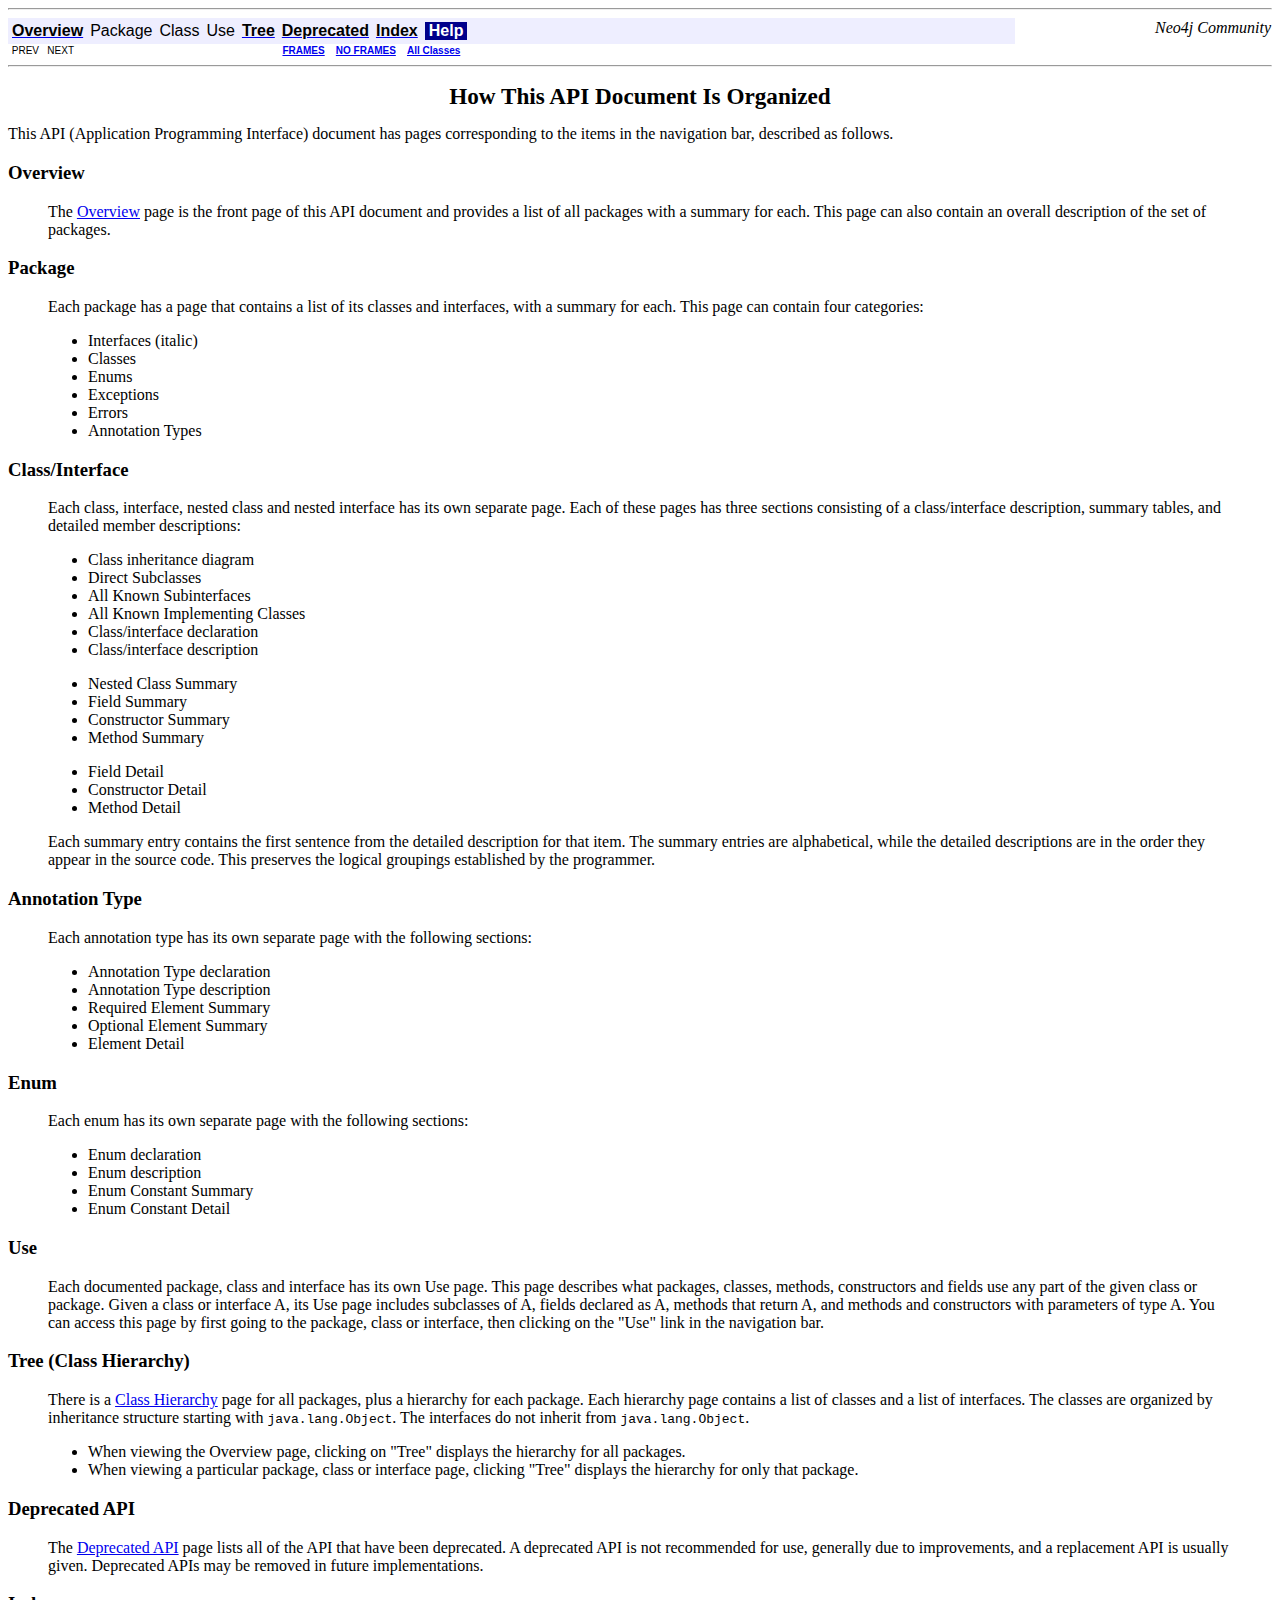
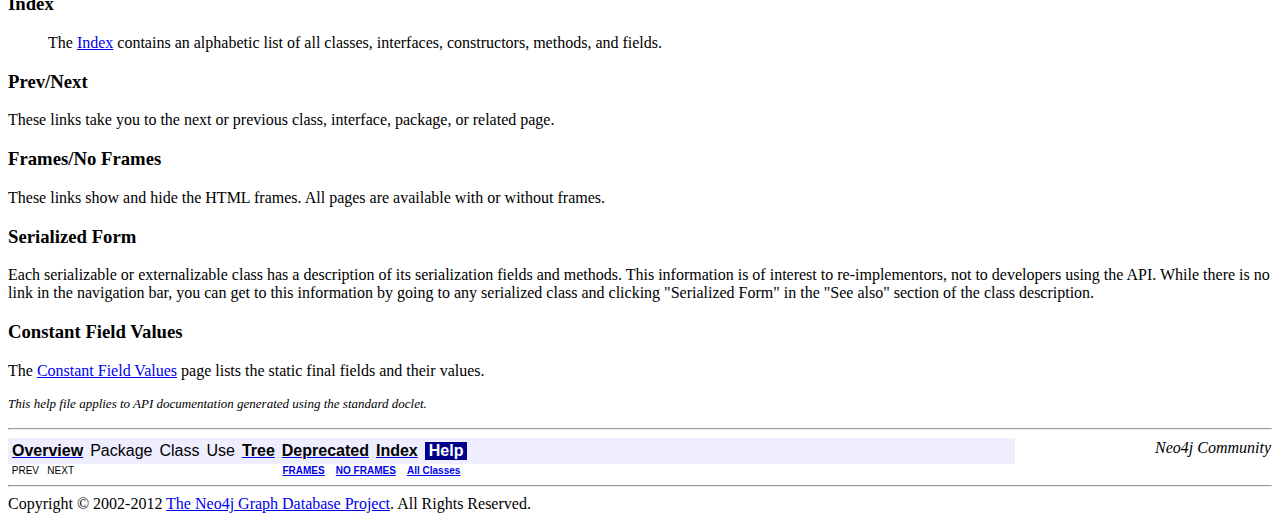
<file: neo4j-community-1.8/doc/java/api/help-doc.html>
<!DOCTYPE HTML PUBLIC "-//W3C//DTD HTML 4.01 Transitional//EN" "http://www.w3.org/TR/html4/loose.dtd">
<!--NewPage-->
<HTML>
<HEAD>
<!-- Generated by javadoc (build 1.6.0_26) on Tue Sep 25 10:16:01 BST 2012 -->
<META http-equiv="Content-Type" content="text/html; charset=UTF-8">
<TITLE>
API Help (Neo4j Community 1.8 API)
</TITLE>

<META NAME="date" CONTENT="2012-09-25">

<LINK REL ="stylesheet" TYPE="text/css" HREF="stylesheet.css" TITLE="Style">

<SCRIPT type="text/javascript">
function windowTitle()
{
    if (location.href.indexOf('is-external=true') == -1) {
        parent.document.title="API Help (Neo4j Community 1.8 API)";
    }
}
</SCRIPT>
<NOSCRIPT>
</NOSCRIPT>

</HEAD>

<BODY BGCOLOR="white" onload="windowTitle();">
<HR>


<!-- ========= START OF TOP NAVBAR ======= -->
<A NAME="navbar_top"><!-- --></A>
<A HREF="#skip-navbar_top" title="Skip navigation links"></A>
<TABLE BORDER="0" WIDTH="100%" CELLPADDING="1" CELLSPACING="0" SUMMARY="">
<TR>
<TD COLSPAN=2 BGCOLOR="#EEEEFF" CLASS="NavBarCell1">
<A NAME="navbar_top_firstrow"><!-- --></A>
<TABLE BORDER="0" CELLPADDING="0" CELLSPACING="3" SUMMARY="">
  <TR ALIGN="center" VALIGN="top">
  <TD BGCOLOR="#EEEEFF" CLASS="NavBarCell1">    <A HREF="overview-summary.html"><FONT CLASS="NavBarFont1"><B>Overview</B></FONT></A>&nbsp;</TD>
  <TD BGCOLOR="#EEEEFF" CLASS="NavBarCell1">    <FONT CLASS="NavBarFont1">Package</FONT>&nbsp;</TD>
  <TD BGCOLOR="#EEEEFF" CLASS="NavBarCell1">    <FONT CLASS="NavBarFont1">Class</FONT>&nbsp;</TD>
  <TD BGCOLOR="#EEEEFF" CLASS="NavBarCell1">    <FONT CLASS="NavBarFont1">Use</FONT>&nbsp;</TD>
  <TD BGCOLOR="#EEEEFF" CLASS="NavBarCell1">    <A HREF="overview-tree.html"><FONT CLASS="NavBarFont1"><B>Tree</B></FONT></A>&nbsp;</TD>
  <TD BGCOLOR="#EEEEFF" CLASS="NavBarCell1">    <A HREF="deprecated-list.html"><FONT CLASS="NavBarFont1"><B>Deprecated</B></FONT></A>&nbsp;</TD>
  <TD BGCOLOR="#EEEEFF" CLASS="NavBarCell1">    <A HREF="index-all.html"><FONT CLASS="NavBarFont1"><B>Index</B></FONT></A>&nbsp;</TD>
  <TD BGCOLOR="#FFFFFF" CLASS="NavBarCell1Rev"> &nbsp;<FONT CLASS="NavBarFont1Rev"><B>Help</B></FONT>&nbsp;</TD>
  </TR>
</TABLE>
</TD>
<TD ALIGN="right" VALIGN="top" ROWSPAN=3><EM>
Neo4j Community</EM>
</TD>
</TR>

<TR>
<TD BGCOLOR="white" CLASS="NavBarCell2"><FONT SIZE="-2">
&nbsp;PREV&nbsp;
&nbsp;NEXT</FONT></TD>
<TD BGCOLOR="white" CLASS="NavBarCell2"><FONT SIZE="-2">
  <A HREF="index.html?help-doc.html" target="_top"><B>FRAMES</B></A>  &nbsp;
&nbsp;<A HREF="help-doc.html" target="_top"><B>NO FRAMES</B></A>  &nbsp;
&nbsp;<SCRIPT type="text/javascript">
  <!--
  if(window==top) {
    document.writeln('<A HREF="allclasses-noframe.html"><B>All Classes</B></A>');
  }
  //-->
</SCRIPT>
<NOSCRIPT>
  <A HREF="allclasses-noframe.html"><B>All Classes</B></A>
</NOSCRIPT>


</FONT></TD>
</TR>
</TABLE>
<A NAME="skip-navbar_top"></A>
<!-- ========= END OF TOP NAVBAR ========= -->

<HR>
<CENTER>
<H1>
How This API Document Is Organized</H1>
</CENTER>
This API (Application Programming Interface) document has pages corresponding to the items in the navigation bar, described as follows.<H3>
Overview</H3>
<BLOCKQUOTE>

<P>
The <A HREF="overview-summary.html">Overview</A> page is the front page of this API document and provides a list of all packages with a summary for each.  This page can also contain an overall description of the set of packages.</BLOCKQUOTE>
<H3>
Package</H3>
<BLOCKQUOTE>

<P>
Each package has a page that contains a list of its classes and interfaces, with a summary for each. This page can contain four categories:<UL>
<LI>Interfaces (italic)<LI>Classes<LI>Enums<LI>Exceptions<LI>Errors<LI>Annotation Types</UL>
</BLOCKQUOTE>
<H3>
Class/Interface</H3>
<BLOCKQUOTE>

<P>
Each class, interface, nested class and nested interface has its own separate page. Each of these pages has three sections consisting of a class/interface description, summary tables, and detailed member descriptions:<UL>
<LI>Class inheritance diagram<LI>Direct Subclasses<LI>All Known Subinterfaces<LI>All Known Implementing Classes<LI>Class/interface declaration<LI>Class/interface description
<P>
<LI>Nested Class Summary<LI>Field Summary<LI>Constructor Summary<LI>Method Summary
<P>
<LI>Field Detail<LI>Constructor Detail<LI>Method Detail</UL>
Each summary entry contains the first sentence from the detailed description for that item. The summary entries are alphabetical, while the detailed descriptions are in the order they appear in the source code. This preserves the logical groupings established by the programmer.</BLOCKQUOTE>
</BLOCKQUOTE>
<H3>
Annotation Type</H3>
<BLOCKQUOTE>

<P>
Each annotation type has its own separate page with the following sections:<UL>
<LI>Annotation Type declaration<LI>Annotation Type description<LI>Required Element Summary<LI>Optional Element Summary<LI>Element Detail</UL>
</BLOCKQUOTE>
</BLOCKQUOTE>
<H3>
Enum</H3>
<BLOCKQUOTE>

<P>
Each enum has its own separate page with the following sections:<UL>
<LI>Enum declaration<LI>Enum description<LI>Enum Constant Summary<LI>Enum Constant Detail</UL>
</BLOCKQUOTE>
<H3>
Use</H3>
<BLOCKQUOTE>
Each documented package, class and interface has its own Use page.  This page describes what packages, classes, methods, constructors and fields use any part of the given class or package. Given a class or interface A, its Use page includes subclasses of A, fields declared as A, methods that return A, and methods and constructors with parameters of type A.  You can access this page by first going to the package, class or interface, then clicking on the "Use" link in the navigation bar.</BLOCKQUOTE>
<H3>
Tree (Class Hierarchy)</H3>
<BLOCKQUOTE>
There is a <A HREF="overview-tree.html">Class Hierarchy</A> page for all packages, plus a hierarchy for each package. Each hierarchy page contains a list of classes and a list of interfaces. The classes are organized by inheritance structure starting with <code>java.lang.Object</code>. The interfaces do not inherit from <code>java.lang.Object</code>.<UL>
<LI>When viewing the Overview page, clicking on "Tree" displays the hierarchy for all packages.<LI>When viewing a particular package, class or interface page, clicking "Tree" displays the hierarchy for only that package.</UL>
</BLOCKQUOTE>
<H3>
Deprecated API</H3>
<BLOCKQUOTE>
The <A HREF="deprecated-list.html">Deprecated API</A> page lists all of the API that have been deprecated. A deprecated API is not recommended for use, generally due to improvements, and a replacement API is usually given. Deprecated APIs may be removed in future implementations.</BLOCKQUOTE>
<H3>
Index</H3>
<BLOCKQUOTE>
The <A HREF="index-all.html">Index</A> contains an alphabetic list of all classes, interfaces, constructors, methods, and fields.</BLOCKQUOTE>
<H3>
Prev/Next</H3>
These links take you to the next or previous class, interface, package, or related page.<H3>
Frames/No Frames</H3>
These links show and hide the HTML frames.  All pages are available with or without frames.
<P>
<H3>
Serialized Form</H3>
Each serializable or externalizable class has a description of its serialization fields and methods. This information is of interest to re-implementors, not to developers using the API. While there is no link in the navigation bar, you can get to this information by going to any serialized class and clicking "Serialized Form" in the "See also" section of the class description.
<P>
<H3>
Constant Field Values</H3>
The <a href="constant-values.html">Constant Field Values</a> page lists the static final fields and their values.
<P>
<FONT SIZE="-1">
<EM>
This help file applies to API documentation generated using the standard doclet.</EM>
</FONT>
<BR>
<HR>


<!-- ======= START OF BOTTOM NAVBAR ====== -->
<A NAME="navbar_bottom"><!-- --></A>
<A HREF="#skip-navbar_bottom" title="Skip navigation links"></A>
<TABLE BORDER="0" WIDTH="100%" CELLPADDING="1" CELLSPACING="0" SUMMARY="">
<TR>
<TD COLSPAN=2 BGCOLOR="#EEEEFF" CLASS="NavBarCell1">
<A NAME="navbar_bottom_firstrow"><!-- --></A>
<TABLE BORDER="0" CELLPADDING="0" CELLSPACING="3" SUMMARY="">
  <TR ALIGN="center" VALIGN="top">
  <TD BGCOLOR="#EEEEFF" CLASS="NavBarCell1">    <A HREF="overview-summary.html"><FONT CLASS="NavBarFont1"><B>Overview</B></FONT></A>&nbsp;</TD>
  <TD BGCOLOR="#EEEEFF" CLASS="NavBarCell1">    <FONT CLASS="NavBarFont1">Package</FONT>&nbsp;</TD>
  <TD BGCOLOR="#EEEEFF" CLASS="NavBarCell1">    <FONT CLASS="NavBarFont1">Class</FONT>&nbsp;</TD>
  <TD BGCOLOR="#EEEEFF" CLASS="NavBarCell1">    <FONT CLASS="NavBarFont1">Use</FONT>&nbsp;</TD>
  <TD BGCOLOR="#EEEEFF" CLASS="NavBarCell1">    <A HREF="overview-tree.html"><FONT CLASS="NavBarFont1"><B>Tree</B></FONT></A>&nbsp;</TD>
  <TD BGCOLOR="#EEEEFF" CLASS="NavBarCell1">    <A HREF="deprecated-list.html"><FONT CLASS="NavBarFont1"><B>Deprecated</B></FONT></A>&nbsp;</TD>
  <TD BGCOLOR="#EEEEFF" CLASS="NavBarCell1">    <A HREF="index-all.html"><FONT CLASS="NavBarFont1"><B>Index</B></FONT></A>&nbsp;</TD>
  <TD BGCOLOR="#FFFFFF" CLASS="NavBarCell1Rev"> &nbsp;<FONT CLASS="NavBarFont1Rev"><B>Help</B></FONT>&nbsp;</TD>
  </TR>
</TABLE>
</TD>
<TD ALIGN="right" VALIGN="top" ROWSPAN=3><EM>
Neo4j Community</EM>
</TD>
</TR>

<TR>
<TD BGCOLOR="white" CLASS="NavBarCell2"><FONT SIZE="-2">
&nbsp;PREV&nbsp;
&nbsp;NEXT</FONT></TD>
<TD BGCOLOR="white" CLASS="NavBarCell2"><FONT SIZE="-2">
  <A HREF="index.html?help-doc.html" target="_top"><B>FRAMES</B></A>  &nbsp;
&nbsp;<A HREF="help-doc.html" target="_top"><B>NO FRAMES</B></A>  &nbsp;
&nbsp;<SCRIPT type="text/javascript">
  <!--
  if(window==top) {
    document.writeln('<A HREF="allclasses-noframe.html"><B>All Classes</B></A>');
  }
  //-->
</SCRIPT>
<NOSCRIPT>
  <A HREF="allclasses-noframe.html"><B>All Classes</B></A>
</NOSCRIPT>


</FONT></TD>
</TR>
</TABLE>
<A NAME="skip-navbar_bottom"></A>
<!-- ======== END OF BOTTOM NAVBAR ======= -->

<HR>
Copyright &#169; 2002-2012 <a href="http://neo4j.org/">The Neo4j Graph Database Project</a>. All Rights Reserved.
</BODY>
</HTML>
</file>
<file: neo4j-community-1.8/doc/manual/html/docbook-xsl.css>
/*
  CSS stylesheet for XHTML produced by DocBook XSL stylesheets.
*/

body {
  font-family: Georgia,serif;
}

code, pre {
  font-family: "Courier New", Courier, monospace;
}

span.strong {
  font-weight: bold;
}

body blockquote {
  margin-top: .75em;
  line-height: 1.5;
  margin-bottom: .75em;
}

html body {
  margin: 1em 5% 1em 5%;
  line-height: 1.2;
}

body div {
  margin: 0;
}

h1, h2, h3, h4, h5, h6
{
  color: #527bbd;
  font-family: Arial,Helvetica,sans-serif;
}

div.toc p:first-child,
div.list-of-figures p:first-child,
div.list-of-tables p:first-child,
div.list-of-examples p:first-child,
div.example p.title,
div.sidebar p.title
{
  font-weight: bold;
  color: #527bbd;
  font-family: Arial,Helvetica,sans-serif;
  margin-bottom: 0.2em;
}

body h1 {
  margin: .0em 0 0 -4%;
  line-height: 1.3;
  border-bottom: 2px solid silver;
}

body h2 {
  margin: 0.5em 0 0 -4%;
  line-height: 1.3;
  border-bottom: 2px solid silver;
}

body h3 {
  margin: .8em 0 0 -3%;
  line-height: 1.3;
}

body h4 {
  margin: .8em 0 0 -3%;
  line-height: 1.3;
}

body h5 {
  margin: .8em 0 0 -2%;
  line-height: 1.3;
}

body h6 {
  margin: .8em 0 0 -1%;
  line-height: 1.3;
}

body hr {
  border: none; /* Broken on IE6 */
}
div.footnotes hr {
  border: 1px solid silver;
}

div.navheader th, div.navheader td, div.navfooter td {
  font-family: Arial,Helvetica,sans-serif;
  font-size: 0.9em;
  font-weight: bold;
  color: #527bbd;
}
div.navheader img, div.navfooter img {
  border-style: none;
}
div.navheader a, div.navfooter a {
  font-weight: normal;
}
div.navfooter hr {
  border: 1px solid silver;
}

body td {
  line-height: 1.2
}

body th {
  line-height: 1.2;
}

ol {
  line-height: 1.2;
}

ul, body dir, body menu {
  line-height: 1.2;
}

html {
  margin: 0; 
  padding: 0;
}

body h1, body h2, body h3, body h4, body h5, body h6 {
  margin-left: 0
} 

body pre {
  margin: 0.5em 10% 0.5em 1em;
  line-height: 1.0;
  color: navy;
}

tt.literal, code.literal {
  color: navy;
}

.programlisting, .screen {
  border: 1px solid silver;
  background: #f4f4f4;
  margin: 0.5em 10% 0.5em 0;
  padding: 0.5em 1em;
}

div.sidebar {
  background: #ffffee;
  margin: 1.0em 10% 0.5em 0;
  padding: 0.5em 1em;
  border: 1px solid silver;
}
div.sidebar * { padding: 0; }
div.sidebar div { margin: 0; }
div.sidebar p.title {
  margin-top: 0.5em;
  margin-bottom: 0.2em;
}

div.bibliomixed {
  margin: 0.5em 5% 0.5em 1em;
}

div.glossary dt {
  font-weight: bold;
}
div.glossary dd p {
  margin-top: 0.2em;
}

dl {
  margin: .8em 0;
  line-height: 1.2;
}

dt {
  margin-top: 0.5em;
}

dt span.term {
  font-style: normal;
  color: navy;
}

div.variablelist dd p {
  margin-top: 0;
}

div.itemizedlist li, div.orderedlist li {
  margin-left: -0.8em;
  margin-top: 0.5em;
}

ul, ol {
    list-style-position: outside;
}

div.sidebar ul, div.sidebar ol {
    margin-left: 2.8em;
}

div.itemizedlist p.title,
div.orderedlist p.title,
div.variablelist p.title
{
  margin-bottom: -0.8em;
}

div.revhistory table {
  border-collapse: collapse;
  border: none;
}
div.revhistory th {
  border: none;
  color: #527bbd;
  font-family: Arial,Helvetica,sans-serif;
}
div.revhistory td {
  border: 1px solid silver;
}

/* Keep TOC and index lines close together. */
div.toc dl, div.toc dt,
div.list-of-figures dl, div.list-of-figures dt,
div.list-of-tables dl, div.list-of-tables dt,
div.indexdiv dl, div.indexdiv dt
{
  line-height: normal;
  margin-top: 0;
  margin-bottom: 0;
}

/*
  Table styling does not work because of overriding attributes in
  generated HTML.
*/
div.table table,
div.informaltable table
{
    margin-left: 0;
    margin-right: 5%;
    margin-bottom: 0.8em;
}
div.informaltable table
{
    margin-top: 0.4em
}
div.table thead,
div.table tfoot,
div.table tbody,
div.informaltable thead,
div.informaltable tfoot,
div.informaltable tbody
{
    /* No effect in IE6. */
    border-top: 3px solid #527bbd;
    border-bottom: 3px solid #527bbd;
}
div.table thead, div.table tfoot,
div.informaltable thead, div.informaltable tfoot
{
    font-weight: bold;
}

div.mediaobject img {
    margin-bottom: 0.8em;
}
div.figure p.title,
div.table p.title
{
  margin-top: 1em;
  margin-bottom: 0.4em;
}

div.calloutlist p
{
  margin-top: 0em;
  margin-bottom: 0.4em;
}

a img {
  border-style: none;
}

@media print {
  div.navheader, div.navfooter { display: none; }
}

span.aqua { color: aqua; }
span.black { color: black; }
span.blue { color: blue; }
span.fuchsia { color: fuchsia; }
span.gray { color: gray; }
span.green { color: green; }
span.lime { color: lime; }
span.maroon { color: maroon; }
span.navy { color: navy; }
span.olive { color: olive; }
span.purple { color: purple; }
span.red { color: red; }
span.silver { color: silver; }
span.teal { color: teal; }
span.white { color: white; }
span.yellow { color: yellow; }

span.aqua-background { background: aqua; }
span.black-background { background: black; }
span.blue-background { background: blue; }
span.fuchsia-background { background: fuchsia; }
span.gray-background { background: gray; }
span.green-background { background: green; }
span.lime-background { background: lime; }
span.maroon-background { background: maroon; }
span.navy-background { background: navy; }
span.olive-background { background: olive; }
span.purple-background { background: purple; }
span.red-background { background: red; }
span.silver-background { background: silver; }
span.teal-background { background: teal; }
span.white-background { background: white; }
span.yellow-background { background: yellow; }

span.big { font-size: 2em; }
span.small { font-size: 0.6em; }

span.underline { text-decoration: underline; }
span.overline { text-decoration: overline; }
span.line-through { text-decoration: line-through; }
</file>
<file: neo4j-community-1.8/doc/manual/html/css/shCore.css>
/**
 * SyntaxHighlighter
 * http://alexgorbatchev.com/SyntaxHighlighter
 *
 * SyntaxHighlighter is donationware. If you are using it, please donate.
 * http://alexgorbatchev.com/SyntaxHighlighter/donate.html
 *
 * @version
 * 3.0.83 (July 02 2010)
 * 
 * @copyright
 * Copyright (C) 2004-2010 Alex Gorbatchev.
 *
 * @license
 * Dual licensed under the MIT and GPL licenses.
 */
.syntaxhighlighter a,
.syntaxhighlighter div,
.syntaxhighlighter code,
.syntaxhighlighter table,
.syntaxhighlighter table td,
.syntaxhighlighter table tr,
.syntaxhighlighter table tbody,
.syntaxhighlighter table thead,
.syntaxhighlighter table caption,
.syntaxhighlighter textarea {
  -moz-border-radius: 0 0 0 0 !important;
  -webkit-border-radius: 0 0 0 0 !important;
  background: none !important;
  border: 0 !important;
  bottom: auto !important;
  float: none !important;
  height: auto !important;
  left: auto !important;
  line-height: 1.1em !important;
  margin: 0 !important;
  outline: 0 !important;
  overflow: visible !important;
  padding: 0 !important;
  position: static !important;
  right: auto !important;
  text-align: left !important;
  top: auto !important;
  vertical-align: baseline !important;
  width: auto !important;
  box-sizing: content-box !important;
  font-family: "Consolas", "Bitstream Vera Sans Mono", "Courier New", Courier, monospace !important;
  font-weight: normal !important;
  font-style: normal !important;
  font-size: 1em !important;
  min-height: inherit !important;
  min-height: auto !important;
}

.syntaxhighlighter {
  width: 100% !important;
  margin: 1em 0 1em 0 !important;
  position: relative !important;
  overflow: auto !important;
  font-size: 1em !important;
}
.syntaxhighlighter.source {
  overflow: hidden !important;
}
.syntaxhighlighter .bold {
  font-weight: bold !important;
}
.syntaxhighlighter .italic {
  font-style: italic !important;
}
.syntaxhighlighter .line {
  white-space: pre !important;
}
.syntaxhighlighter table {
  width: 100% !important;
}
.syntaxhighlighter table caption {
  text-align: left !important;
  padding: .5em 0 0.5em 1em !important;
}
.syntaxhighlighter table td.code {
  width: 100% !important;
}
.syntaxhighlighter table td.code .container {
  position: relative !important;
}
.syntaxhighlighter table td.code .container textarea {
  box-sizing: border-box !important;
  position: absolute !important;
  left: 0 !important;
  top: 0 !important;
  width: 100% !important;
  height: 100% !important;
  border: none !important;
  background: white !important;
  padding-left: 1em !important;
  overflow: hidden !important;
  white-space: pre !important;
}
.syntaxhighlighter table td.gutter .line {
  text-align: right !important;
  padding: 0 0.5em 0 1em !important;
}
.syntaxhighlighter table td.code .line {
  padding: 0 1em !important;
}
.syntaxhighlighter.nogutter td.code .container textarea, .syntaxhighlighter.nogutter td.code .line {
  padding-left: 0em !important;
}
.syntaxhighlighter.show {
  display: block !important;
}
.syntaxhighlighter.collapsed table {
  display: none !important;
}
.syntaxhighlighter.collapsed .toolbar {
  padding: 0.1em 0.8em 0em 0.8em !important;
  font-size: 1em !important;
  position: static !important;
  width: auto !important;
  height: auto !important;
}
.syntaxhighlighter.collapsed .toolbar span {
  display: inline !important;
  margin-right: 1em !important;
}
.syntaxhighlighter.collapsed .toolbar span a {
  padding: 0 !important;
  display: none !important;
}
.syntaxhighlighter.collapsed .toolbar span a.expandSource {
  display: inline !important;
}
.syntaxhighlighter .toolbar {
  position: absolute !important;
  right: 1px !important;
  top: 1px !important;
  width: 11px !important;
  height: 11px !important;
  font-size: 10px !important;
  z-index: 10 !important;
}
.syntaxhighlighter .toolbar span.title {
  display: inline !important;
}
.syntaxhighlighter .toolbar a {
  display: block !important;
  text-align: center !important;
  text-decoration: none !important;
  padding-top: 1px !important;
}
.syntaxhighlighter .toolbar a.expandSource {
  display: none !important;
}
.syntaxhighlighter.ie {
  font-size: .9em !important;
  padding: 1px 0 1px 0 !important;
}
.syntaxhighlighter.ie .toolbar {
  line-height: 8px !important;
}
.syntaxhighlighter.ie .toolbar a {
  padding-top: 0px !important;
}
.syntaxhighlighter.printing .line.alt1 .content,
.syntaxhighlighter.printing .line.alt2 .content,
.syntaxhighlighter.printing .line.highlighted .number,
.syntaxhighlighter.printing .line.highlighted.alt1 .content,
.syntaxhighlighter.printing .line.highlighted.alt2 .content {
  background: none !important;
}
.syntaxhighlighter.printing .line .number {
  color: #bbbbbb !important;
}
.syntaxhighlighter.printing .line .content {
  color: black !important;
}
.syntaxhighlighter.printing .toolbar {
  display: none !important;
}
.syntaxhighlighter.printing a {
  text-decoration: none !important;
}
.syntaxhighlighter.printing .plain, .syntaxhighlighter.printing .plain a {
  color: black !important;
}
.syntaxhighlighter.printing .comments, .syntaxhighlighter.printing .comments a {
  color: #008200 !important;
}
.syntaxhighlighter.printing .string, .syntaxhighlighter.printing .string a {
  color: blue !important;
}
.syntaxhighlighter.printing .keyword {
  color: #006699 !important;
  font-weight: bold !important;
}
.syntaxhighlighter.printing .preprocessor {
  color: gray !important;
}
.syntaxhighlighter.printing .variable {
  color: #aa7700 !important;
}
.syntaxhighlighter.printing .value {
  color: #009900 !important;
}
.syntaxhighlighter.printing .functions {
  color: #ff1493 !important;
}
.syntaxhighlighter.printing .constants {
  color: #0066cc !important;
}
.syntaxhighlighter.printing .script {
  font-weight: bold !important;
}
.syntaxhighlighter.printing .color1, .syntaxhighlighter.printing .color1 a {
  color: gray !important;
}
.syntaxhighlighter.printing .color2, .syntaxhighlighter.printing .color2 a {
  color: #ff1493 !important;
}
.syntaxhighlighter.printing .color3, .syntaxhighlighter.printing .color3 a {
  color: red !important;
}
.syntaxhighlighter.printing .break, .syntaxhighlighter.printing .break a {
  color: black !important;
}
</file>
<file: neo4j-community-1.8/doc/manual/html/css/shCoreEclipse.css>
/**
 * SyntaxHighlighter
 * http://alexgorbatchev.com/SyntaxHighlighter
 *
 * SyntaxHighlighter is donationware. If you are using it, please donate.
 * http://alexgorbatchev.com/SyntaxHighlighter/donate.html
 *
 * @version
 * 3.0.83 (July 02 2010)
 * 
 * @copyright
 * Copyright (C) 2004-2010 Alex Gorbatchev.
 *
 * @license
 * Dual licensed under the MIT and GPL licenses.
 */
.syntaxhighlighter a,
.syntaxhighlighter div,
.syntaxhighlighter code,
.syntaxhighlighter table,
.syntaxhighlighter table td,
.syntaxhighlighter table tr,
.syntaxhighlighter table tbody,
.syntaxhighlighter table thead,
.syntaxhighlighter table caption,
.syntaxhighlighter textarea {
  -moz-border-radius: 0 0 0 0 !important;
  -webkit-border-radius: 0 0 0 0 !important;
  background: none !important;
  border: 0 !important;
  bottom: auto !important;
  float: none !important;
  height: auto !important;
  left: auto !important;
  line-height: 1.1em !important;
  margin: 0 !important;
  outline: 0 !important;
  overflow: visible !important;
  padding: 0 !important;
  position: static !important;
  right: auto !important;
  text-align: left !important;
  top: auto !important;
  vertical-align: baseline !important;
  width: auto !important;
  box-sizing: content-box !important;
  font-family: "Consolas", "Bitstream Vera Sans Mono", "Courier New", Courier, monospace !important;
  font-weight: normal !important;
  font-style: normal !important;
  font-size: 1em !important;
  min-height: inherit !important;
  min-height: auto !important;
}

.syntaxhighlighter {
  width: 100% !important;
  margin: 1em 0 1em 0 !important;
  position: relative !important;
  overflow: auto !important;
  font-size: 1em !important;
}
.syntaxhighlighter.source {
  overflow: hidden !important;
}
.syntaxhighlighter .bold {
  font-weight: bold !important;
}
.syntaxhighlighter .italic {
  font-style: italic !important;
}
.syntaxhighlighter .line {
  white-space: pre !important;
}
.syntaxhighlighter table {
  width: 100% !important;
}
.syntaxhighlighter table caption {
  text-align: left !important;
  padding: .5em 0 0.5em 1em !important;
}
.syntaxhighlighter table td.code {
  width: 100% !important;
}
.syntaxhighlighter table td.code .container {
  position: relative !important;
}
.syntaxhighlighter table td.code .container textarea {
  box-sizing: border-box !important;
  position: absolute !important;
  left: 0 !important;
  top: 0 !important;
  width: 100% !important;
  height: 100% !important;
  border: none !important;
  background: white !important;
  padding-left: 1em !important;
  overflow: hidden !important;
  white-space: pre !important;
}
.syntaxhighlighter table td.gutter .line {
  text-align: right !important;
  padding: 0 0.5em 0 1em !important;
}
.syntaxhighlighter table td.code .line {
  padding: 0 1em !important;
}
.syntaxhighlighter.nogutter td.code .container textarea, .syntaxhighlighter.nogutter td.code .line {
  padding-left: 0em !important;
}
.syntaxhighlighter.show {
  display: block !important;
}
.syntaxhighlighter.collapsed table {
  display: none !important;
}
.syntaxhighlighter.collapsed .toolbar {
  padding: 0.1em 0.8em 0em 0.8em !important;
  font-size: 1em !important;
  position: static !important;
  width: auto !important;
  height: auto !important;
}
.syntaxhighlighter.collapsed .toolbar span {
  display: inline !important;
  margin-right: 1em !important;
}
.syntaxhighlighter.collapsed .toolbar span a {
  padding: 0 !important;
  display: none !important;
}
.syntaxhighlighter.collapsed .toolbar span a.expandSource {
  display: inline !important;
}
.syntaxhighlighter .toolbar {
  position: absolute !important;
  right: 1px !important;
  top: 1px !important;
  width: 11px !important;
  height: 11px !important;
  font-size: 10px !important;
  z-index: 10 !important;
}
.syntaxhighlighter .toolbar span.title {
  display: inline !important;
}
.syntaxhighlighter .toolbar a {
  display: block !important;
  text-align: center !important;
  text-decoration: none !important;
  padding-top: 1px !important;
}
.syntaxhighlighter .toolbar a.expandSource {
  display: none !important;
}
.syntaxhighlighter.ie {
  font-size: .9em !important;
  padding: 1px 0 1px 0 !important;
}
.syntaxhighlighter.ie .toolbar {
  line-height: 8px !important;
}
.syntaxhighlighter.ie .toolbar a {
  padding-top: 0px !important;
}
.syntaxhighlighter.printing .line.alt1 .content,
.syntaxhighlighter.printing .line.alt2 .content,
.syntaxhighlighter.printing .line.highlighted .number,
.syntaxhighlighter.printing .line.highlighted.alt1 .content,
.syntaxhighlighter.printing .line.highlighted.alt2 .content {
  background: none !important;
}
.syntaxhighlighter.printing .line .number {
  color: #bbbbbb !important;
}
.syntaxhighlighter.printing .line .content {
  color: black !important;
}
.syntaxhighlighter.printing .toolbar {
  display: none !important;
}
.syntaxhighlighter.printing a {
  text-decoration: none !important;
}
.syntaxhighlighter.printing .plain, .syntaxhighlighter.printing .plain a {
  color: black !important;
}
.syntaxhighlighter.printing .comments, .syntaxhighlighter.printing .comments a {
  color: #008200 !important;
}
.syntaxhighlighter.printing .string, .syntaxhighlighter.printing .string a {
  color: blue !important;
}
.syntaxhighlighter.printing .keyword {
  color: #006699 !important;
  font-weight: bold !important;
}
.syntaxhighlighter.printing .preprocessor {
  color: gray !important;
}
.syntaxhighlighter.printing .variable {
  color: #aa7700 !important;
}
.syntaxhighlighter.printing .value {
  color: #009900 !important;
}
.syntaxhighlighter.printing .functions {
  color: #ff1493 !important;
}
.syntaxhighlighter.printing .constants {
  color: #0066cc !important;
}
.syntaxhighlighter.printing .script {
  font-weight: bold !important;
}
.syntaxhighlighter.printing .color1, .syntaxhighlighter.printing .color1 a {
  color: gray !important;
}
.syntaxhighlighter.printing .color2, .syntaxhighlighter.printing .color2 a {
  color: #ff1493 !important;
}
.syntaxhighlighter.printing .color3, .syntaxhighlighter.printing .color3 a {
  color: red !important;
}
.syntaxhighlighter.printing .break, .syntaxhighlighter.printing .break a {
  color: black !important;
}

.syntaxhighlighter {
  background-color: white !important;
}
.syntaxhighlighter .line.alt1 {
  background-color: white !important;
}
.syntaxhighlighter .line.alt2 {
  background-color: white !important;
}
.syntaxhighlighter .line.highlighted.alt1, .syntaxhighlighter .line.highlighted.alt2 {
  background-color: #c3defe !important;
}
.syntaxhighlighter .line.highlighted.number {
  color: white !important;
}
.syntaxhighlighter table caption {
  color: black !important;
}
.syntaxhighlighter .gutter {
  color: #787878 !important;
}
.syntaxhighlighter .gutter .line {
  border-right: 3px solid #d4d0c8 !important;
}
.syntaxhighlighter .gutter .line.highlighted {
  background-color: #d4d0c8 !important;
  color: white !important;
}
.syntaxhighlighter.printing .line .content {
  border: none !important;
}
.syntaxhighlighter.collapsed {
  overflow: visible !important;
}
.syntaxhighlighter.collapsed .toolbar {
  color: #3f5fbf !important;
  background: white !important;
  border: 1px solid #d4d0c8 !important;
}
.syntaxhighlighter.collapsed .toolbar a {
  color: #3f5fbf !important;
}
.syntaxhighlighter.collapsed .toolbar a:hover {
  color: #aa7700 !important;
}
.syntaxhighlighter .toolbar {
  color: #a0a0a0 !important;
  background: #d4d0c8 !important;
  border: none !important;
}
.syntaxhighlighter .toolbar a {
  color: #a0a0a0 !important;
}
.syntaxhighlighter .toolbar a:hover {
  color: red !important;
}
.syntaxhighlighter .plain, .syntaxhighlighter .plain a {
  color: black !important;
}
.syntaxhighlighter .comments, .syntaxhighlighter .comments a {
  color: #3f5fbf !important;
}
.syntaxhighlighter .string, .syntaxhighlighter .string a {
  color: #2a00ff !important;
}
.syntaxhighlighter .keyword {
  color: #7f0055 !important;
}
.syntaxhighlighter .preprocessor {
  color: #646464 !important;
}
.syntaxhighlighter .variable {
  color: #aa7700 !important;
}
.syntaxhighlighter .value {
  color: #009900 !important;
}
.syntaxhighlighter .functions {
  color: #ff1493 !important;
}
.syntaxhighlighter .constants {
  color: #0066cc !important;
}
.syntaxhighlighter .script {
  font-weight: bold !important;
  color: #7f0055 !important;
  background-color: none !important;
}
.syntaxhighlighter .color1, .syntaxhighlighter .color1 a {
  color: gray !important;
}
.syntaxhighlighter .color2, .syntaxhighlighter .color2 a {
  color: #ff1493 !important;
}
.syntaxhighlighter .color3, .syntaxhighlighter .color3 a {
  color: red !important;
}

.syntaxhighlighter .keyword {
  font-weight: bold !important;
}
.syntaxhighlighter .xml .keyword {
  color: #3f7f7f !important;
  font-weight: normal !important;
}
.syntaxhighlighter .xml .color1, .syntaxhighlighter .xml .color1 a {
  color: #7f007f !important;
}
.syntaxhighlighter .xml .string {
  font-style: italic !important;
  color: #2a00ff !important;
}
</file>
<file: neo4j-community-1.8/doc/manual/html/css/shThemeEclipse.css>
/**
 * SyntaxHighlighter
 * http://alexgorbatchev.com/SyntaxHighlighter
 *
 * SyntaxHighlighter is donationware. If you are using it, please donate.
 * http://alexgorbatchev.com/SyntaxHighlighter/donate.html
 *
 * @version
 * 3.0.83 (July 02 2010)
 * 
 * @copyright
 * Copyright (C) 2004-2010 Alex Gorbatchev.
 *
 * @license
 * Dual licensed under the MIT and GPL licenses.
 */
.syntaxhighlighter {
  background-color: white !important;
}
.syntaxhighlighter .line.alt1 {
  background-color: white !important;
}
.syntaxhighlighter .line.alt2 {
  background-color: white !important;
}
.syntaxhighlighter .line.highlighted.alt1, .syntaxhighlighter .line.highlighted.alt2 {
  background-color: #c3defe !important;
}
.syntaxhighlighter .line.highlighted.number {
  color: white !important;
}
.syntaxhighlighter table caption {
  color: black !important;
}
.syntaxhighlighter .gutter {
  color: #787878 !important;
}
.syntaxhighlighter .gutter .line {
  border-right: 3px solid #d4d0c8 !important;
}
.syntaxhighlighter .gutter .line.highlighted {
  background-color: #d4d0c8 !important;
  color: white !important;
}
.syntaxhighlighter.printing .line .content {
  border: none !important;
}
.syntaxhighlighter.collapsed {
  overflow: visible !important;
}
.syntaxhighlighter.collapsed .toolbar {
  color: #3f5fbf !important;
  background: white !important;
  border: 1px solid #d4d0c8 !important;
}
.syntaxhighlighter.collapsed .toolbar a {
  color: #3f5fbf !important;
}
.syntaxhighlighter.collapsed .toolbar a:hover {
  color: #aa7700 !important;
}
.syntaxhighlighter .toolbar {
  color: #a0a0a0 !important;
  background: #d4d0c8 !important;
  border: none !important;
}
.syntaxhighlighter .toolbar a {
  color: #a0a0a0 !important;
}
.syntaxhighlighter .toolbar a:hover {
  color: red !important;
}
.syntaxhighlighter .plain, .syntaxhighlighter .plain a {
  color: black !important;
}
.syntaxhighlighter .comments, .syntaxhighlighter .comments a {
  color: #3f5fbf !important;
}
.syntaxhighlighter .string, .syntaxhighlighter .string a {
  color: #2a00ff !important;
}
.syntaxhighlighter .keyword {
  color: #7f0055 !important;
}
.syntaxhighlighter .preprocessor {
  color: #646464 !important;
}
.syntaxhighlighter .variable {
  color: #aa7700 !important;
}
.syntaxhighlighter .value {
  color: #009900 !important;
}
.syntaxhighlighter .functions {
  color: #ff1493 !important;
}
.syntaxhighlighter .constants {
  color: #0066cc !important;
}
.syntaxhighlighter .script {
  font-weight: bold !important;
  color: #7f0055 !important;
  background-color: none !important;
}
.syntaxhighlighter .color1, .syntaxhighlighter .color1 a {
  color: gray !important;
}
.syntaxhighlighter .color2, .syntaxhighlighter .color2 a {
  color: #ff1493 !important;
}
.syntaxhighlighter .color3, .syntaxhighlighter .color3 a {
  color: red !important;
}

.syntaxhighlighter .keyword {
  font-weight: bold !important;
}
.syntaxhighlighter .xml .keyword {
  color: #3f7f7f !important;
  font-weight: normal !important;
}
.syntaxhighlighter .xml .color1, .syntaxhighlighter .xml .color1 a {
  color: #7f007f !important;
}
.syntaxhighlighter .xml .string {
  font-style: italic !important;
  color: #2a00ff !important;
}
</file>
<file: neo4j-community-1.8/doc/manual/html/css/neo.css>
div.section, div.chapter, div.part, div.book, div.titlepage
{
  max-width: 50em;
}

span.remark {
  background: yellow;
}
td p {
  margin: 0.125em 0;
}
#disqus_thread {
  max-width: 46em;
  margin-top: 2em;
}
body #toolbar_item command_help {
  /* display: none !important; */
}
.syntaxhighlighter a,
.syntaxhighlighter div,
.syntaxhighlighter code,
.syntaxhighlighter table,
.syntaxhighlighter table td,
.syntaxhighlighter table tr,
.syntaxhighlighter table tbody,
.syntaxhighlighter table thead,
.syntaxhighlighter table caption,
.syntaxhighlighter textarea {
  font-size: 14px !important;
  font-family: Consolas, Monaco,"Bitstream Vera Sans Mono", monospace !important;
  line-height: 18px !important;
}

html
{
  background: url("header-bg.png") repeat-x;
}

html body
{
  background: url("logo.gif") no-repeat 100% 24px;
  margin: 0 5%;
  position: absolute;
  width: 90%;
  padding-top: 14px;
}

body, div.navheader th, div.navheader td, div.navfooter td, #sidebar
{
  font-family: "Lucida Bright", Cambria, serif;
}

h1, h2, h3, h4, h5, h6,
div.toc p b,
div.toc p strong,
div.important th, div.info th, div.tip th,
div.warning th, div.note th, div.caution th,
p.legalnotice-title,
div.refnamediv p,
div.sidebar p.title,
th,
div.table-contents td p span.strong strong,
tr.question td b p,
div.abstract p.title b,
div.abstract p.title strong
{
  color: #15708E;
  font-family: Candara, Myriad Pro, Myriad, "Lucida Sans","Trebuchet MS",sans-serif;
}

body h4.title
{
  margin-bottom: 0;
}

td p strong
{
  font-size: 1.067em;
}

tr.question td b p,
tr.question td strong p
{
  font-size: 1em;
  margin: 0.5em 0 0 0;
}

tr.question td
{
  padding: 0;
}

tr.answer td, tr.answer td p
{
  padding-top: 0;
}

tr.answer td
{
  padding-left: 1em;
}

body h2:first-child {
    padding-bottom: 40px;
}

div.navheader
{
  position: absolute;
  right: 26px;
  top: 112px;
  width: 4em;
  text-align: right;
  z-index: 10;
}

.left-column
{
  margin-right: 160px;
}

#sidebar
{
  position: absolute;
  right: 0;
  top: 160px;
  width: 180px;
  text-align: right;
  font-size: 0.9375em;
  border-top: 1px solid #DDDDDD;
  border-left: 1px solid #DDDDDD;
}

#sidebar > div
{
  padding: 4px 12px 4px 4px;
}

#sidebar > div p
{
  margin-bottom: 0.33em;
}

#sidebar > div
{
  border-bottom: 1px solid #DDDDDD;
}

div.navheader hr
{
  display: none;
}

div.refentry body h2.title, div.refentry body h1.title, div.refentry div.refnamediv p,
body > div.section h1, body > div.section h2,
body > div.part h1, body > div.part h2,
body > div.chapter h1, body > div.chapter h2,
body > div.book h1,
body > div.preface h2,
body > div.appendix h2
{
  color: #ffffff;
  border-bottom: none;
  margin-top: 2.2em;
  margin-bottom: .7em;
}

div.legalnotice
{
  padding-top: 3em;
}

p.legalnotice-title b,
p.legalnotice-title strong
{
  color: #ffffff;
  font-size: 1.5em;
  font-style: normal;
  font-weight: bold;
}

p.legalnotice-title
{
  margin-bottom: 4em;
}

body > div.book h1.title
{
  margin-top: 0;
  padding-top: 0;
  margin-bottom: 0;
}

div.part h1.title
{
  margin-top: 1.5em;
}

div.titlepage h3.corpauthor
{
  color: #ffffff;
}

div.refnamediv
{
  padding-top: 24px;
  margin-bottom: 24px;
}

div.refsynopsisdiv h2, div.refsect1 h2
{
  border-bottom: none;
}

div.titlepage h3.corpauthor a.ulink, div.titlepage h3.corpauthor a.ulink:link, 
div.titlepage h3.corpauthor a.ulink:visited, div.titlepage h3.corpauthor a.ulink:hover
div.titlepage h3.corpauthor a.ulink:focus, div.titlepage h3.corpauthor a.ulink:active 
{
  color: #dddddd;
  text-decoration: none;
  font-style: normal;
  padding-left: 0.6em;
}

div.refnamediv h2
{
  display: none;
}

div.refnamediv p
{
  font-size: 1em;
  font-weight: bold;
  margin-top: 3em;
  margin-bottom: 2em;
  width: 60%;
  line-height: 1.2;
}

p, li, dt, div.navheader th, div.navheader td, div.navfooter td
{
  font-family: "Lucida Bright", Cambria, serif;
  font-size: .9375em;
}

p, ul, ol
{
  margin-top: 0;
  margin-bottom: 1em;
}

li p
{
  margin-bottom: 0.5em;
}

div.toc p, div.list-of-figures p, div.list-of-tables p
{
  margin-top: 1.5em;
}

div.list-of-figures p b, div.list-of-tables p b, div.sidebar p b
{
  font-style: normal;
  font-weight: bold;
}

div.toc
{
  margin-bottom: 1em;
}

p.copyright
{
  margin-top: 20px;
}

code.literal
{
  font-family: Consolas, Monaco, monospace;
  font-size: .9375em;
}

td code.literal
{
  font-size: .8em;
}

li
{
  line-height: 1.3em;
}

p
{
  line-height: 1.6em;
  max-width: 45em;
}

ul, ol
{
  max-width: 38em;
}

div.sidebar
{
  max-width: 30em;
  padding: 0.67em 1em;
  background: #c1d5d9 url("content-bg.png") repeat-x;
}

div.sidebar p.title
{
  margin: 0;
}
div.sidebar ul
{
  margin-top: 0.3em;
  margin-bottom: 0.3em;
}

p b, div.figure p.title b, div.table p.title b,
p strong, div.figure p.title strong, div.table p.title strong
{
  font-style: italic;
  font-weight: normal;
}

div.important td p, div.info td p, div.tip td p,
div.warning td p, div.note td p, div.caution td p
{
  max-width: 43.5em;
}

div.important, div.info, div.tip,
div.warning, div.note, div.caution
{
  margin-top: 1em;
}

div.table td, div.informaltable td
{
  max-width: 35em;
}

div.table table, div.informaltable
{
  border-collapse: collapse;
}

td, th
{
  padding: 3px 4px 1px 4px;
}

div.table table, div.informaltable table,
div.table table th, div.informaltable table th,
div.table table td, div.informaltable table td,
div.table table tr, div.informaltable table tr,
div.table table tbody, div.informaltable table tbody,
div.table table thead, div.informaltable table thead,
div.table table tfoot, div.informaltable table tfoot
{
  border: 1px solid #666666;
}

div.table table thead, div.informaltable table thead
{
  border-bottom-width: 2px
}

div.table table tfoot, div.informaltable table tfoot
{
  border-top-width: 2px;
}

div.table table, div.informaltable table
{
  background: #d7e3e6 url("table-bg.png");
}

div.queryresult table tbody td p code.literal
{
  color: #000000;
}

div.queryresult table thead tr,
div.queryresult table tfoot tr
{
  background: #cad9dc;
}

div.queryresult table tbody
{
  background: #d1dee1;
}

div.queryresult table tbody tr.evenresult
{
  background: #dfe8eb;
}

div.queryresult table thead th,
div.configsetting table thead th
{
  font-size: 0.9375em;
}

div.queryresult table tfoot th
{
  font-size: 0.8125em;
  font-weight: normal;
}

div.queryresult table tbody td.emptyresult p code.literal
{
  color: #666666;
}

div.table table th, div.informaltable table th,
div.table-contents td p span.strong strong
{
  color: #333333;
}

div.informaltable span.strong strong
{
  font-weight: normal;
  font-style: italic;
}

div.informalfigure a img, div.figure a img
{
  border: none;
}

/* additional styles for slides */

div.slide h1
{
  margin-top: 40px;
  margin-bottom: 1em;
  color: white;
  border-bottom: none;
}

div.slide p, div.slide li
{
  font-size: 1.25em;
}

/* Breadcrumbs */

.breadcrumbs {
  border-bottom: 1px solid #DDDDDD;
  color: #333333;
  font-size: 15px;
  padding: 5px 0;
  position: absolute;
  top: 114px;
  width:100%;
}

.partintro, .refsynopsisdiv {
  padding-top: 1.5em;
}

/* Quickstart list on titlepage. */

a.xref em
{
  font-style: normal;
}

div.abstract p
{
  line-height: 0;
  margin-bottom: 0;
}

div.abstract p.title
{
  line-height: inherit;
  margin-bottom: 0.25em;
}

div.abstract ul.itemizedlist
{
  list-style-type: none;
  margin-bottom: 0;
}

div.abstract ul.itemizedlist li.listitem,
div.abstract ul.itemizedlist li.listitem p
{
  margin: 0;
}

div.abstract ul.itemizedlist li.listitem p
{
  line-height: inherit;
}

div.abstract ul.itemizedlist li.listitem p a i
{
  font-style: normal;
}

div.titlepage hr
{
  margin: 0;
}

p.configsetting-key
{
  margin-bottom: 0;
  font-weight: bold;
}
p.configsetting-desc
{
  font-weight: normal;
  font-size: 1em;
  margin-bottom: 0;
}

div.configsetting table tbody td
{
  font-size: .9375em;
}

div.configsetting table tbody td p code
{
  font-size: 1em;
}

div.configsetting table tfoot th
{
  font-size: .9375em;
  font-weight: normal;
}

p.cypherconsole
{
  display: none;
}

button.cypherconsole img
{
  vertical-align: bottom;
  padding-right: .5em;
}

iframe.console
{
  width: 80em;
  max-width: 95%;
  height: 23em;
  display: block;
}
</file>
<file: neo4j-community-1.8/doc/java/api/stylesheet.css>
/* Javadoc style sheet */

/* Define colors, fonts and other style attributes here to override the defaults */

/* Page background color */
body { background-color: #FFFFFF; color:#000000 }

/* Headings */
h1 { font-size: 145% }

/* Table colors */
.TableHeadingColor     { background: #CCCCFF; color:#000000 } /* Dark mauve */
.TableSubHeadingColor  { background: #EEEEFF; color:#000000 } /* Light mauve */
.TableRowColor         { background: #FFFFFF; color:#000000 } /* White */

/* Font used in left-hand frame lists */
.FrameTitleFont   { font-size: 100%; font-family: Helvetica, Arial, sans-serif; color:#000000 }
.FrameHeadingFont { font-size:  90%; font-family: Helvetica, Arial, sans-serif; color:#000000 }
.FrameItemFont    { font-size:  90%; font-family: Helvetica, Arial, sans-serif; color:#000000 }

/* Navigation bar fonts and colors */
.NavBarCell1    { background-color:#EEEEFF; color:#000000} /* Light mauve */
.NavBarCell1Rev { background-color:#00008B; color:#FFFFFF} /* Dark Blue */
.NavBarFont1    { font-family: Arial, Helvetica, sans-serif; color:#000000;color:#000000;}
.NavBarFont1Rev { font-family: Arial, Helvetica, sans-serif; color:#FFFFFF;color:#FFFFFF;}

.NavBarCell2    { font-family: Arial, Helvetica, sans-serif; background-color:#FFFFFF; color:#000000}
.NavBarCell3    { font-family: Arial, Helvetica, sans-serif; background-color:#FFFFFF; color:#000000}
</file>
